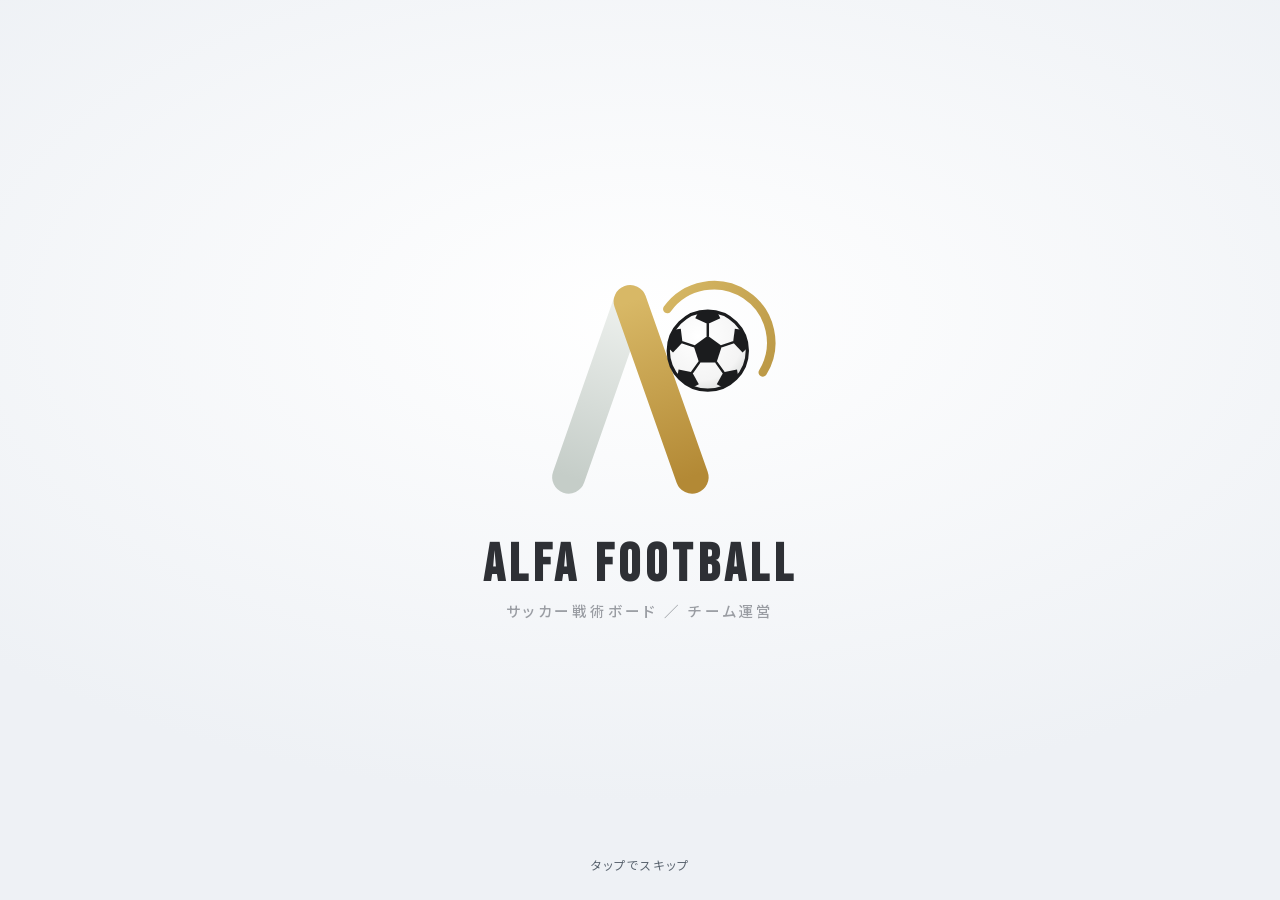
<file: index.html>
<!DOCTYPE html><!--lITj0EDpC1bGmZzfRiAj_--><html lang="ja" class="__variable_b48dc1 __variable_dc45e9 __variable_e75d01"><head><meta charSet="utf-8"/><meta name="viewport" content="width=device-width, initial-scale=1, maximum-scale=1, viewport-fit=cover, user-scalable=no"/><link rel="stylesheet" href="_next/static/css/0d0ad28137c4fb2c.css" data-precedence="next"/><link rel="stylesheet" href="_next/static/css/3e5967d8f1e05e2b.css" data-precedence="next"/><link rel="stylesheet" href="_next/static/css/073e7619e9809a8c.css" data-precedence="next"/><link rel="stylesheet" href="_next/static/css/0bd8959a00a9d58e.css" data-precedence="next"/><link rel="preload" as="script" fetchPriority="low" href="_next/static/chunks/webpack-dbba3aa0e6259986.js"/><script src="_next/static/chunks/53c66db1-74330e036958cfa0.js" async=""></script><script src="_next/static/chunks/938-bb9db0326d9bdb7e.js" async=""></script><script src="_next/static/chunks/main-app-1d952e184d78bf38.js" async=""></script><script src="_next/static/chunks/app/layout-5900016dec1eeb03.js" async=""></script><script src="_next/static/chunks/816-b7978a1f112cc65a.js" async=""></script><script src="_next/static/chunks/app/page-541482889d9e5278.js" async=""></script><meta name="theme-color" content="#ffffff"/><title>ALFA FOOTBALL — 戦術ボード / チーム運営</title><meta name="description" content="少年・学校サッカー向け。スタメン作成・戦術アニメーション・予定と連絡・試合記録をスマホで。ホワイトボードの指示が、消えずに全員へ届く。"/><link rel="manifest" href="manifest.webmanifest"/><meta name="mobile-web-app-capable" content="yes"/><meta name="apple-mobile-web-app-title" content="ALFA FOOTBALL"/><meta name="apple-mobile-web-app-status-bar-style" content="default"/><link rel="icon" href="icon.svg" type="image/svg+xml"/><link rel="apple-touch-icon" href="apple-touch-icon.png"/><script src="_next/static/chunks/polyfills-42372ed130431b0a.js" noModule=""></script></head><body><div hidden=""><!--$--><!--/$--></div><div class="splash"><div class="splash-mark"><svg viewBox="-85 0 510 400" xmlns="http://www.w3.org/2000/svg" aria-label="ALFA FOOTBALL"><defs><linearGradient id="sp_silver" gradientUnits="userSpaceOnUse" x1="152" y1="41" x2="40" y2="361"><stop offset="0" stop-color="#eef1ee"></stop><stop offset="1" stop-color="#c5cdc8"></stop></linearGradient><linearGradient id="sp_gold" gradientUnits="userSpaceOnUse" x1="152" y1="41" x2="265" y2="361"><stop offset="0" stop-color="#d8b866"></stop><stop offset="1" stop-color="#b38935"></stop></linearGradient><linearGradient id="sp_arc" gradientUnits="userSpaceOnUse" x1="219.8" y1="54.8" x2="393.7" y2="170.1"><stop offset="0" stop-color="#d4b562"></stop><stop offset="1" stop-color="#bd9a47"></stop></linearGradient><radialGradient id="sp_ball" cx="0.38" cy="0.32" r="0.75"><stop offset="0" stop-color="#ffffff"></stop><stop offset="0.75" stop-color="#f4f4f4"></stop><stop offset="1" stop-color="#d9dbda"></stop></radialGradient><clipPath id="sp_clip"><circle cx="294" cy="135" r="72"></circle></clipPath></defs><path class="bm-silver" d="M40 361 L152 41" pathLength="1" stroke="url(#sp_silver)" stroke-width="60" stroke-linecap="round" fill="none"></path><path class="bm-gold" d="M152 41 L265 361" pathLength="1" stroke="url(#sp_gold)" stroke-width="60" stroke-linecap="round" fill="none"></path><path class="bm-arc" d="M219.8 54.8 A104.4 104.4 0 0 1 393.7 170.1" pathLength="1" stroke="url(#sp_arc)" stroke-width="15.6" stroke-linecap="round" fill="none"></path><g class="bm-ball"><g transform="translate(-0.5 -4.5)"><circle cx="294" cy="135" r="72" fill="url(#sp_ball)" stroke="#1b1c1e" stroke-width="6"></circle><g clip-path="url(#sp_clip)" fill="#1b1c1e"><polygon points="294.0,108.0 319.7,126.7 309.9,156.8 278.1,156.8 268.3,126.7"></polygon><g transform="translate(294 135) rotate(-90) translate(64 0) scale(0.65 1) rotate(90)"><polygon points="0.0,-24.0 22.8,-7.4 14.1,19.4 -14.1,19.4 -22.8,-7.4" transform="rotate(180)"></polygon></g><g transform="translate(294 135) rotate(-18) translate(64 0) scale(0.65 1) rotate(18)"><polygon points="0.0,-24.0 22.8,-7.4 14.1,19.4 -14.1,19.4 -22.8,-7.4" transform="rotate(252)"></polygon></g><g transform="translate(294 135) rotate(54) translate(64 0) scale(0.65 1) rotate(-54)"><polygon points="0.0,-24.0 22.8,-7.4 14.1,19.4 -14.1,19.4 -22.8,-7.4" transform="rotate(324)"></polygon></g><g transform="translate(294 135) rotate(126) translate(64 0) scale(0.65 1) rotate(-126)"><polygon points="0.0,-24.0 22.8,-7.4 14.1,19.4 -14.1,19.4 -22.8,-7.4" transform="rotate(36)"></polygon></g><g transform="translate(294 135) rotate(198) translate(64 0) scale(0.65 1) rotate(-198)"><polygon points="0.0,-24.0 22.8,-7.4 14.1,19.4 -14.1,19.4 -22.8,-7.4" transform="rotate(108)"></polygon></g></g><g stroke="#1b1c1e" stroke-width="4.5" stroke-linecap="round" fill="none" clip-path="url(#sp_clip)"><line x1="294.0" y1="108.0" x2="294.0" y2="86.6"></line><line x1="319.7" y1="126.7" x2="340.0" y2="120.0"></line><line x1="309.9" y1="156.8" x2="322.4" y2="174.2"></line><line x1="278.1" y1="156.8" x2="265.6" y2="174.2"></line><line x1="268.3" y1="126.7" x2="248.0" y2="120.0"></line></g></g></g></svg></div><div class="splash-title">ALFA FOOTBALL</div><div class="splash-sub">サッカー戦術ボード ／ チーム運営</div><div class="splash-skip">タップでスキップ</div></div><!--$--><!--/$--><script src="_next/static/chunks/webpack-dbba3aa0e6259986.js" id="_R_" async=""></script><script>(self.__next_f=self.__next_f||[]).push([0])</script><script>self.__next_f.push([1,"1:\"$Sreact.fragment\"\n2:I[3109,[],\"\"]\n3:I[1649,[],\"\"]\n4:I[8721,[\"177\",\"static/chunks/app/layout-5900016dec1eeb03.js\"],\"default\"]\n5:I[9191,[\"816\",\"static/chunks/816-b7978a1f112cc65a.js\",\"974\",\"static/chunks/app/page-541482889d9e5278.js\"],\"default\"]\n6:I[8808,[],\"OutletBoundary\"]\n8:I[3873,[],\"AsyncMetadataOutlet\"]\na:I[8808,[],\"ViewportBoundary\"]\nc:I[8808,[],\"MetadataBoundary\"]\nd:\"$Sreact.suspense\"\nf:I[679,[],\"\"]\n:HL[\"_next/static/css/0d0ad28137c4fb2c.css\",\"style\"]\n:HL[\"_next/static/css/3e5967d8f1e05e2b.css\",\"style\"]\n:HL[\"_next/static/css/073e7619e9809a8c.css\",\"style\"]\n:HL[\"_next/static/css/0bd8959a00a9d58e.css\",\"style\"]\n"])</script><script>self.__next_f.push([1,"0:{\"P\":null,\"b\":\"lITj0EDpC1bGmZzfRiAj-\",\"p\":\"\",\"c\":[\"\",\"\"],\"i\":false,\"f\":[[[\"\",{\"children\":[\"__PAGE__\",{}]},\"$undefined\",\"$undefined\",true],[\"\",[\"$\",\"$1\",\"c\",{\"children\":[[[\"$\",\"link\",\"0\",{\"rel\":\"stylesheet\",\"href\":\"_next/static/css/0d0ad28137c4fb2c.css\",\"precedence\":\"next\",\"crossOrigin\":\"$undefined\",\"nonce\":\"$undefined\"}],[\"$\",\"link\",\"1\",{\"rel\":\"stylesheet\",\"href\":\"_next/static/css/3e5967d8f1e05e2b.css\",\"precedence\":\"next\",\"crossOrigin\":\"$undefined\",\"nonce\":\"$undefined\"}],[\"$\",\"link\",\"2\",{\"rel\":\"stylesheet\",\"href\":\"_next/static/css/073e7619e9809a8c.css\",\"precedence\":\"next\",\"crossOrigin\":\"$undefined\",\"nonce\":\"$undefined\"}],[\"$\",\"link\",\"3\",{\"rel\":\"stylesheet\",\"href\":\"_next/static/css/0bd8959a00a9d58e.css\",\"precedence\":\"next\",\"crossOrigin\":\"$undefined\",\"nonce\":\"$undefined\"}]],[\"$\",\"html\",null,{\"lang\":\"ja\",\"className\":\"__variable_b48dc1 __variable_dc45e9 __variable_e75d01\",\"children\":[\"$\",\"body\",null,{\"children\":[[\"$\",\"$L2\",null,{\"parallelRouterKey\":\"children\",\"error\":\"$undefined\",\"errorStyles\":\"$undefined\",\"errorScripts\":\"$undefined\",\"template\":[\"$\",\"$L3\",null,{}],\"templateStyles\":\"$undefined\",\"templateScripts\":\"$undefined\",\"notFound\":[[[\"$\",\"title\",null,{\"children\":\"404: This page could not be found.\"}],[\"$\",\"div\",null,{\"style\":{\"fontFamily\":\"system-ui,\\\"Segoe UI\\\",Roboto,Helvetica,Arial,sans-serif,\\\"Apple Color Emoji\\\",\\\"Segoe UI Emoji\\\"\",\"height\":\"100vh\",\"textAlign\":\"center\",\"display\":\"flex\",\"flexDirection\":\"column\",\"alignItems\":\"center\",\"justifyContent\":\"center\"},\"children\":[\"$\",\"div\",null,{\"children\":[[\"$\",\"style\",null,{\"dangerouslySetInnerHTML\":{\"__html\":\"body{color:#000;background:#fff;margin:0}.next-error-h1{border-right:1px solid rgba(0,0,0,.3)}@media (prefers-color-scheme:dark){body{color:#fff;background:#000}.next-error-h1{border-right:1px solid rgba(255,255,255,.3)}}\"}}],[\"$\",\"h1\",null,{\"className\":\"next-error-h1\",\"style\":{\"display\":\"inline-block\",\"margin\":\"0 20px 0 0\",\"padding\":\"0 23px 0 0\",\"fontSize\":24,\"fontWeight\":500,\"verticalAlign\":\"top\",\"lineHeight\":\"49px\"},\"children\":404}],[\"$\",\"div\",null,{\"style\":{\"display\":\"inline-block\"},\"children\":[\"$\",\"h2\",null,{\"style\":{\"fontSize\":14,\"fontWeight\":400,\"lineHeight\":\"49px\",\"margin\":0},\"children\":\"This page could not be found.\"}]}]]}]}]],[]],\"forbidden\":\"$undefined\",\"unauthorized\":\"$undefined\"}],[\"$\",\"$L4\",null,{}]]}]}]]}],{\"children\":[\"__PAGE__\",[\"$\",\"$1\",\"c\",{\"children\":[[\"$\",\"$L5\",null,{}],null,[\"$\",\"$L6\",null,{\"children\":[\"$L7\",[\"$\",\"$L8\",null,{\"promise\":\"$@9\"}]]}]]}],{},null,false]},null,false],[\"$\",\"$1\",\"h\",{\"children\":[null,[[\"$\",\"$La\",null,{\"children\":\"$Lb\"}],null],[\"$\",\"$Lc\",null,{\"children\":[\"$\",\"div\",null,{\"hidden\":true,\"children\":[\"$\",\"$d\",null,{\"fallback\":null,\"children\":\"$Le\"}]}]}]]}],false]],\"m\":\"$undefined\",\"G\":[\"$f\",[]],\"s\":false,\"S\":true}\n"])</script><script>self.__next_f.push([1,"b:[[\"$\",\"meta\",\"0\",{\"charSet\":\"utf-8\"}],[\"$\",\"meta\",\"1\",{\"name\":\"viewport\",\"content\":\"width=device-width, initial-scale=1, maximum-scale=1, viewport-fit=cover, user-scalable=no\"}],[\"$\",\"meta\",\"2\",{\"name\":\"theme-color\",\"content\":\"#ffffff\"}]]\n7:null\n"])</script><script>self.__next_f.push([1,"10:I[9937,[],\"IconMark\"]\n"])</script><script>self.__next_f.push([1,"9:{\"metadata\":[[\"$\",\"title\",\"0\",{\"children\":\"ALFA FOOTBALL — 戦術ボード / チーム運営\"}],[\"$\",\"meta\",\"1\",{\"name\":\"description\",\"content\":\"少年・学校サッカー向け。スタメン作成・戦術アニメーション・予定と連絡・試合記録をスマホで。ホワイトボードの指示が、消えずに全員へ届く。\"}],[\"$\",\"link\",\"2\",{\"rel\":\"manifest\",\"href\":\"manifest.webmanifest\",\"crossOrigin\":\"$undefined\"}],[\"$\",\"meta\",\"3\",{\"name\":\"mobile-web-app-capable\",\"content\":\"yes\"}],[\"$\",\"meta\",\"4\",{\"name\":\"apple-mobile-web-app-title\",\"content\":\"ALFA FOOTBALL\"}],[\"$\",\"meta\",\"5\",{\"name\":\"apple-mobile-web-app-status-bar-style\",\"content\":\"default\"}],[\"$\",\"link\",\"6\",{\"rel\":\"icon\",\"href\":\"icon.svg\",\"type\":\"image/svg+xml\"}],[\"$\",\"link\",\"7\",{\"rel\":\"apple-touch-icon\",\"href\":\"apple-touch-icon.png\"}],[\"$\",\"$L10\",\"8\",{}]],\"error\":null,\"digest\":\"$undefined\"}\n"])</script><script>self.__next_f.push([1,"e:\"$9:metadata\"\n"])</script></body></html>
</file>
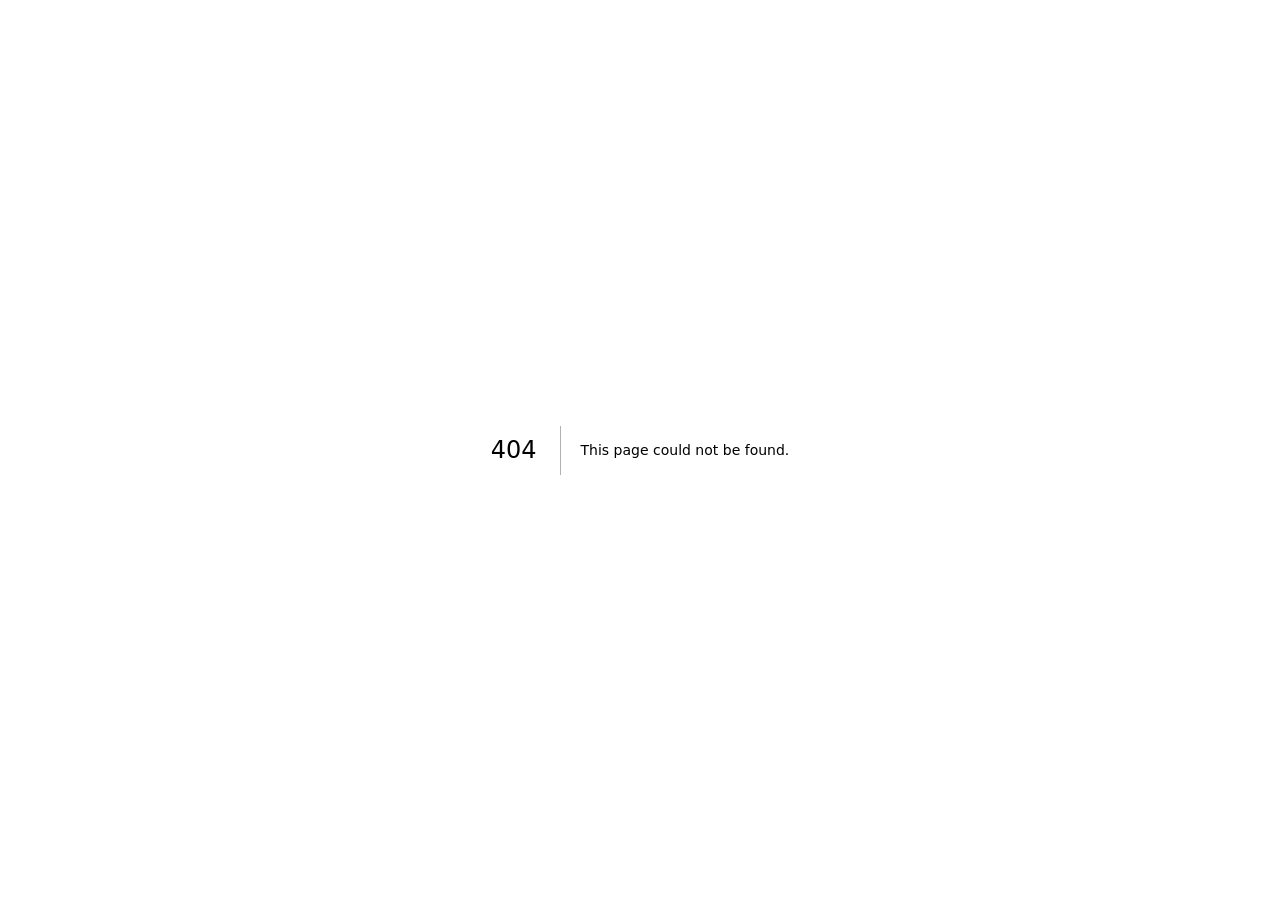
<file: 404/index.html>
<!DOCTYPE html><!--lITj0EDpC1bGmZzfRiAj_--><html lang="ja" class="__variable_b48dc1 __variable_dc45e9 __variable_e75d01"><head><meta charSet="utf-8"/><meta name="viewport" content="width=device-width, initial-scale=1, maximum-scale=1, viewport-fit=cover, user-scalable=no"/><link rel="stylesheet" href="../_next/static/css/0d0ad28137c4fb2c.css" data-precedence="next"/><link rel="stylesheet" href="../_next/static/css/3e5967d8f1e05e2b.css" data-precedence="next"/><link rel="stylesheet" href="../_next/static/css/073e7619e9809a8c.css" data-precedence="next"/><link rel="stylesheet" href="../_next/static/css/0bd8959a00a9d58e.css" data-precedence="next"/><link rel="preload" as="script" fetchPriority="low" href="../_next/static/chunks/webpack-dbba3aa0e6259986.js"/><script src="../_next/static/chunks/53c66db1-74330e036958cfa0.js" async=""></script><script src="../_next/static/chunks/938-bb9db0326d9bdb7e.js" async=""></script><script src="../_next/static/chunks/main-app-1d952e184d78bf38.js" async=""></script><script src="../_next/static/chunks/app/layout-5900016dec1eeb03.js" async=""></script><meta name="robots" content="noindex"/><title>404: This page could not be found.</title><meta name="theme-color" content="#ffffff"/><title>ALFA FOOTBALL — 戦術ボード / チーム運営</title><meta name="description" content="少年・学校サッカー向け。スタメン作成・戦術アニメーション・予定と連絡・試合記録をスマホで。ホワイトボードの指示が、消えずに全員へ届く。"/><link rel="manifest" href="../manifest.webmanifest"/><meta name="mobile-web-app-capable" content="yes"/><meta name="apple-mobile-web-app-title" content="ALFA FOOTBALL"/><meta name="apple-mobile-web-app-status-bar-style" content="default"/><link rel="icon" href="../icon.svg" type="image/svg+xml"/><link rel="apple-touch-icon" href="../apple-touch-icon.png"/><script src="../_next/static/chunks/polyfills-42372ed130431b0a.js" noModule=""></script></head><body><div hidden=""><!--$--><!--/$--></div><div style="font-family:system-ui,&quot;Segoe UI&quot;,Roboto,Helvetica,Arial,sans-serif,&quot;Apple Color Emoji&quot;,&quot;Segoe UI Emoji&quot;;height:100vh;text-align:center;display:flex;flex-direction:column;align-items:center;justify-content:center"><div><style>body{color:#000;background:#fff;margin:0}.next-error-h1{border-right:1px solid rgba(0,0,0,.3)}@media (prefers-color-scheme:dark){body{color:#fff;background:#000}.next-error-h1{border-right:1px solid rgba(255,255,255,.3)}}</style><h1 class="next-error-h1" style="display:inline-block;margin:0 20px 0 0;padding:0 23px 0 0;font-size:24px;font-weight:500;vertical-align:top;line-height:49px">404</h1><div style="display:inline-block"><h2 style="font-size:14px;font-weight:400;line-height:49px;margin:0">This page could not be found.</h2></div></div></div><!--$--><!--/$--><script src="../_next/static/chunks/webpack-dbba3aa0e6259986.js" id="_R_" async=""></script><script>(self.__next_f=self.__next_f||[]).push([0])</script><script>self.__next_f.push([1,"1:\"$Sreact.fragment\"\n2:I[3109,[],\"\"]\n3:I[1649,[],\"\"]\n4:I[8721,[\"177\",\"static/chunks/app/layout-5900016dec1eeb03.js\"],\"default\"]\n5:I[8808,[],\"OutletBoundary\"]\n7:I[3873,[],\"AsyncMetadataOutlet\"]\n9:I[8808,[],\"ViewportBoundary\"]\nb:I[8808,[],\"MetadataBoundary\"]\nc:\"$Sreact.suspense\"\ne:I[679,[],\"\"]\n:HL[\"../_next/static/css/0d0ad28137c4fb2c.css\",\"style\"]\n:HL[\"../_next/static/css/3e5967d8f1e05e2b.css\",\"style\"]\n:HL[\"../_next/static/css/073e7619e9809a8c.css\",\"style\"]\n:HL[\"../_next/static/css/0bd8959a00a9d58e.css\",\"style\"]\n"])</script><script>self.__next_f.push([1,"0:{\"P\":null,\"b\":\"lITj0EDpC1bGmZzfRiAj-\",\"p\":\"\",\"c\":[\"\",\"_not-found\",\"\"],\"i\":false,\"f\":[[[\"\",{\"children\":[\"/_not-found\",{\"children\":[\"__PAGE__\",{}]}]},\"$undefined\",\"$undefined\",true],[\"\",[\"$\",\"$1\",\"c\",{\"children\":[[[\"$\",\"link\",\"0\",{\"rel\":\"stylesheet\",\"href\":\"../_next/static/css/0d0ad28137c4fb2c.css\",\"precedence\":\"next\",\"crossOrigin\":\"$undefined\",\"nonce\":\"$undefined\"}],[\"$\",\"link\",\"1\",{\"rel\":\"stylesheet\",\"href\":\"../_next/static/css/3e5967d8f1e05e2b.css\",\"precedence\":\"next\",\"crossOrigin\":\"$undefined\",\"nonce\":\"$undefined\"}],[\"$\",\"link\",\"2\",{\"rel\":\"stylesheet\",\"href\":\"../_next/static/css/073e7619e9809a8c.css\",\"precedence\":\"next\",\"crossOrigin\":\"$undefined\",\"nonce\":\"$undefined\"}],[\"$\",\"link\",\"3\",{\"rel\":\"stylesheet\",\"href\":\"../_next/static/css/0bd8959a00a9d58e.css\",\"precedence\":\"next\",\"crossOrigin\":\"$undefined\",\"nonce\":\"$undefined\"}]],[\"$\",\"html\",null,{\"lang\":\"ja\",\"className\":\"__variable_b48dc1 __variable_dc45e9 __variable_e75d01\",\"children\":[\"$\",\"body\",null,{\"children\":[[\"$\",\"$L2\",null,{\"parallelRouterKey\":\"children\",\"error\":\"$undefined\",\"errorStyles\":\"$undefined\",\"errorScripts\":\"$undefined\",\"template\":[\"$\",\"$L3\",null,{}],\"templateStyles\":\"$undefined\",\"templateScripts\":\"$undefined\",\"notFound\":\"$undefined\",\"forbidden\":\"$undefined\",\"unauthorized\":\"$undefined\"}],[\"$\",\"$L4\",null,{}]]}]}]]}],{\"children\":[\"/_not-found\",[\"$\",\"$1\",\"c\",{\"children\":[null,[\"$\",\"$L2\",null,{\"parallelRouterKey\":\"children\",\"error\":\"$undefined\",\"errorStyles\":\"$undefined\",\"errorScripts\":\"$undefined\",\"template\":[\"$\",\"$L3\",null,{}],\"templateStyles\":\"$undefined\",\"templateScripts\":\"$undefined\",\"notFound\":\"$undefined\",\"forbidden\":\"$undefined\",\"unauthorized\":\"$undefined\"}]]}],{\"children\":[\"__PAGE__\",[\"$\",\"$1\",\"c\",{\"children\":[[[\"$\",\"title\",null,{\"children\":\"404: This page could not be found.\"}],[\"$\",\"div\",null,{\"style\":{\"fontFamily\":\"system-ui,\\\"Segoe UI\\\",Roboto,Helvetica,Arial,sans-serif,\\\"Apple Color Emoji\\\",\\\"Segoe UI Emoji\\\"\",\"height\":\"100vh\",\"textAlign\":\"center\",\"display\":\"flex\",\"flexDirection\":\"column\",\"alignItems\":\"center\",\"justifyContent\":\"center\"},\"children\":[\"$\",\"div\",null,{\"children\":[[\"$\",\"style\",null,{\"dangerouslySetInnerHTML\":{\"__html\":\"body{color:#000;background:#fff;margin:0}.next-error-h1{border-right:1px solid rgba(0,0,0,.3)}@media (prefers-color-scheme:dark){body{color:#fff;background:#000}.next-error-h1{border-right:1px solid rgba(255,255,255,.3)}}\"}}],[\"$\",\"h1\",null,{\"className\":\"next-error-h1\",\"style\":{\"display\":\"inline-block\",\"margin\":\"0 20px 0 0\",\"padding\":\"0 23px 0 0\",\"fontSize\":24,\"fontWeight\":500,\"verticalAlign\":\"top\",\"lineHeight\":\"49px\"},\"children\":404}],[\"$\",\"div\",null,{\"style\":{\"display\":\"inline-block\"},\"children\":[\"$\",\"h2\",null,{\"style\":{\"fontSize\":14,\"fontWeight\":400,\"lineHeight\":\"49px\",\"margin\":0},\"children\":\"This page could not be found.\"}]}]]}]}]],null,[\"$\",\"$L5\",null,{\"children\":[\"$L6\",[\"$\",\"$L7\",null,{\"promise\":\"$@8\"}]]}]]}],{},null,false]},null,false]},null,false],[\"$\",\"$1\",\"h\",{\"children\":[[\"$\",\"meta\",null,{\"name\":\"robots\",\"content\":\"noindex\"}],[[\"$\",\"$L9\",null,{\"children\":\"$La\"}],null],[\"$\",\"$Lb\",null,{\"children\":[\"$\",\"div\",null,{\"hidden\":true,\"children\":[\"$\",\"$c\",null,{\"fallback\":null,\"children\":\"$Ld\"}]}]}]]}],false]],\"m\":\"$undefined\",\"G\":[\"$e\",[]],\"s\":false,\"S\":true}\n"])</script><script>self.__next_f.push([1,"a:[[\"$\",\"meta\",\"0\",{\"charSet\":\"utf-8\"}],[\"$\",\"meta\",\"1\",{\"name\":\"viewport\",\"content\":\"width=device-width, initial-scale=1, maximum-scale=1, viewport-fit=cover, user-scalable=no\"}],[\"$\",\"meta\",\"2\",{\"name\":\"theme-color\",\"content\":\"#ffffff\"}]]\n6:null\n"])</script><script>self.__next_f.push([1,"f:I[9937,[],\"IconMark\"]\n"])</script><script>self.__next_f.push([1,"8:{\"metadata\":[[\"$\",\"title\",\"0\",{\"children\":\"ALFA FOOTBALL — 戦術ボード / チーム運営\"}],[\"$\",\"meta\",\"1\",{\"name\":\"description\",\"content\":\"少年・学校サッカー向け。スタメン作成・戦術アニメーション・予定と連絡・試合記録をスマホで。ホワイトボードの指示が、消えずに全員へ届く。\"}],[\"$\",\"link\",\"2\",{\"rel\":\"manifest\",\"href\":\"../manifest.webmanifest\",\"crossOrigin\":\"$undefined\"}],[\"$\",\"meta\",\"3\",{\"name\":\"mobile-web-app-capable\",\"content\":\"yes\"}],[\"$\",\"meta\",\"4\",{\"name\":\"apple-mobile-web-app-title\",\"content\":\"ALFA FOOTBALL\"}],[\"$\",\"meta\",\"5\",{\"name\":\"apple-mobile-web-app-status-bar-style\",\"content\":\"default\"}],[\"$\",\"link\",\"6\",{\"rel\":\"icon\",\"href\":\"../icon.svg\",\"type\":\"image/svg+xml\"}],[\"$\",\"link\",\"7\",{\"rel\":\"apple-touch-icon\",\"href\":\"../apple-touch-icon.png\"}],[\"$\",\"$Lf\",\"8\",{}]],\"error\":null,\"digest\":\"$undefined\"}\n"])</script><script>self.__next_f.push([1,"d:\"$8:metadata\"\n"])</script></body></html>
</file>
<file: _next/static/css/0d0ad28137c4fb2c.css>
@font-face{font-family:Manrope;font-style:normal;font-weight:400;font-display:swap;src:url(../media/a1f87af3f44fadbb-s.woff2) format("woff2");unicode-range:u+0460-052f,u+1c80-1c8a,u+20b4,u+2de0-2dff,u+a640-a69f,u+fe2e-fe2f}@font-face{font-family:Manrope;font-style:normal;font-weight:400;font-display:swap;src:url(../media/86f65e8637cc94e3-s.woff2) format("woff2");unicode-range:u+0301,u+0400-045f,u+0490-0491,u+04b0-04b1,u+2116}@font-face{font-family:Manrope;font-style:normal;font-weight:400;font-display:swap;src:url(../media/39f449c8730c2295-s.woff2) format("woff2");unicode-range:u+0370-0377,u+037a-037f,u+0384-038a,u+038c,u+038e-03a1,u+03a3-03ff}@font-face{font-family:Manrope;font-style:normal;font-weight:400;font-display:swap;src:url(../media/9fabb9c65b63d798-s.woff2) format("woff2");unicode-range:u+0102-0103,u+0110-0111,u+0128-0129,u+0168-0169,u+01a0-01a1,u+01af-01b0,u+0300-0301,u+0303-0304,u+0308-0309,u+0323,u+0329,u+1ea0-1ef9,u+20ab}@font-face{font-family:Manrope;font-style:normal;font-weight:400;font-display:swap;src:url(../media/f9e1dbe9676d9bb6-s.woff2) format("woff2");unicode-range:u+0100-02ba,u+02bd-02c5,u+02c7-02cc,u+02ce-02d7,u+02dd-02ff,u+0304,u+0308,u+0329,u+1d00-1dbf,u+1e00-1e9f,u+1ef2-1eff,u+2020,u+20a0-20ab,u+20ad-20c4,u+2113,u+2c60-2c7f,u+a720-a7ff}@font-face{font-family:Manrope;font-style:normal;font-weight:400;font-display:swap;src:url(../media/8760c4774489e4ba-s.p.woff2) format("woff2");unicode-range:u+00??,u+0131,u+0152-0153,u+02bb-02bc,u+02c6,u+02da,u+02dc,u+0304,u+0308,u+0329,u+2000-206f,u+20ac,u+2122,u+2191,u+2193,u+2212,u+2215,u+feff,u+fffd}@font-face{font-family:Manrope;font-style:normal;font-weight:500;font-display:swap;src:url(../media/a1f87af3f44fadbb-s.woff2) format("woff2");unicode-range:u+0460-052f,u+1c80-1c8a,u+20b4,u+2de0-2dff,u+a640-a69f,u+fe2e-fe2f}@font-face{font-family:Manrope;font-style:normal;font-weight:500;font-display:swap;src:url(../media/86f65e8637cc94e3-s.woff2) format("woff2");unicode-range:u+0301,u+0400-045f,u+0490-0491,u+04b0-04b1,u+2116}@font-face{font-family:Manrope;font-style:normal;font-weight:500;font-display:swap;src:url(../media/39f449c8730c2295-s.woff2) format("woff2");unicode-range:u+0370-0377,u+037a-037f,u+0384-038a,u+038c,u+038e-03a1,u+03a3-03ff}@font-face{font-family:Manrope;font-style:normal;font-weight:500;font-display:swap;src:url(../media/9fabb9c65b63d798-s.woff2) format("woff2");unicode-range:u+0102-0103,u+0110-0111,u+0128-0129,u+0168-0169,u+01a0-01a1,u+01af-01b0,u+0300-0301,u+0303-0304,u+0308-0309,u+0323,u+0329,u+1ea0-1ef9,u+20ab}@font-face{font-family:Manrope;font-style:normal;font-weight:500;font-display:swap;src:url(../media/f9e1dbe9676d9bb6-s.woff2) format("woff2");unicode-range:u+0100-02ba,u+02bd-02c5,u+02c7-02cc,u+02ce-02d7,u+02dd-02ff,u+0304,u+0308,u+0329,u+1d00-1dbf,u+1e00-1e9f,u+1ef2-1eff,u+2020,u+20a0-20ab,u+20ad-20c4,u+2113,u+2c60-2c7f,u+a720-a7ff}@font-face{font-family:Manrope;font-style:normal;font-weight:500;font-display:swap;src:url(../media/8760c4774489e4ba-s.p.woff2) format("woff2");unicode-range:u+00??,u+0131,u+0152-0153,u+02bb-02bc,u+02c6,u+02da,u+02dc,u+0304,u+0308,u+0329,u+2000-206f,u+20ac,u+2122,u+2191,u+2193,u+2212,u+2215,u+feff,u+fffd}@font-face{font-family:Manrope;font-style:normal;font-weight:600;font-display:swap;src:url(../media/a1f87af3f44fadbb-s.woff2) format("woff2");unicode-range:u+0460-052f,u+1c80-1c8a,u+20b4,u+2de0-2dff,u+a640-a69f,u+fe2e-fe2f}@font-face{font-family:Manrope;font-style:normal;font-weight:600;font-display:swap;src:url(../media/86f65e8637cc94e3-s.woff2) format("woff2");unicode-range:u+0301,u+0400-045f,u+0490-0491,u+04b0-04b1,u+2116}@font-face{font-family:Manrope;font-style:normal;font-weight:600;font-display:swap;src:url(../media/39f449c8730c2295-s.woff2) format("woff2");unicode-range:u+0370-0377,u+037a-037f,u+0384-038a,u+038c,u+038e-03a1,u+03a3-03ff}@font-face{font-family:Manrope;font-style:normal;font-weight:600;font-display:swap;src:url(../media/9fabb9c65b63d798-s.woff2) format("woff2");unicode-range:u+0102-0103,u+0110-0111,u+0128-0129,u+0168-0169,u+01a0-01a1,u+01af-01b0,u+0300-0301,u+0303-0304,u+0308-0309,u+0323,u+0329,u+1ea0-1ef9,u+20ab}@font-face{font-family:Manrope;font-style:normal;font-weight:600;font-display:swap;src:url(../media/f9e1dbe9676d9bb6-s.woff2) format("woff2");unicode-range:u+0100-02ba,u+02bd-02c5,u+02c7-02cc,u+02ce-02d7,u+02dd-02ff,u+0304,u+0308,u+0329,u+1d00-1dbf,u+1e00-1e9f,u+1ef2-1eff,u+2020,u+20a0-20ab,u+20ad-20c4,u+2113,u+2c60-2c7f,u+a720-a7ff}@font-face{font-family:Manrope;font-style:normal;font-weight:600;font-display:swap;src:url(../media/8760c4774489e4ba-s.p.woff2) format("woff2");unicode-range:u+00??,u+0131,u+0152-0153,u+02bb-02bc,u+02c6,u+02da,u+02dc,u+0304,u+0308,u+0329,u+2000-206f,u+20ac,u+2122,u+2191,u+2193,u+2212,u+2215,u+feff,u+fffd}@font-face{font-family:Manrope;font-style:normal;font-weight:700;font-display:swap;src:url(../media/a1f87af3f44fadbb-s.woff2) format("woff2");unicode-range:u+0460-052f,u+1c80-1c8a,u+20b4,u+2de0-2dff,u+a640-a69f,u+fe2e-fe2f}@font-face{font-family:Manrope;font-style:normal;font-weight:700;font-display:swap;src:url(../media/86f65e8637cc94e3-s.woff2) format("woff2");unicode-range:u+0301,u+0400-045f,u+0490-0491,u+04b0-04b1,u+2116}@font-face{font-family:Manrope;font-style:normal;font-weight:700;font-display:swap;src:url(../media/39f449c8730c2295-s.woff2) format("woff2");unicode-range:u+0370-0377,u+037a-037f,u+0384-038a,u+038c,u+038e-03a1,u+03a3-03ff}@font-face{font-family:Manrope;font-style:normal;font-weight:700;font-display:swap;src:url(../media/9fabb9c65b63d798-s.woff2) format("woff2");unicode-range:u+0102-0103,u+0110-0111,u+0128-0129,u+0168-0169,u+01a0-01a1,u+01af-01b0,u+0300-0301,u+0303-0304,u+0308-0309,u+0323,u+0329,u+1ea0-1ef9,u+20ab}@font-face{font-family:Manrope;font-style:normal;font-weight:700;font-display:swap;src:url(../media/f9e1dbe9676d9bb6-s.woff2) format("woff2");unicode-range:u+0100-02ba,u+02bd-02c5,u+02c7-02cc,u+02ce-02d7,u+02dd-02ff,u+0304,u+0308,u+0329,u+1d00-1dbf,u+1e00-1e9f,u+1ef2-1eff,u+2020,u+20a0-20ab,u+20ad-20c4,u+2113,u+2c60-2c7f,u+a720-a7ff}@font-face{font-family:Manrope;font-style:normal;font-weight:700;font-display:swap;src:url(../media/8760c4774489e4ba-s.p.woff2) format("woff2");unicode-range:u+00??,u+0131,u+0152-0153,u+02bb-02bc,u+02c6,u+02da,u+02dc,u+0304,u+0308,u+0329,u+2000-206f,u+20ac,u+2122,u+2191,u+2193,u+2212,u+2215,u+feff,u+fffd}@font-face{font-family:Manrope;font-style:normal;font-weight:800;font-display:swap;src:url(../media/a1f87af3f44fadbb-s.woff2) format("woff2");unicode-range:u+0460-052f,u+1c80-1c8a,u+20b4,u+2de0-2dff,u+a640-a69f,u+fe2e-fe2f}@font-face{font-family:Manrope;font-style:normal;font-weight:800;font-display:swap;src:url(../media/86f65e8637cc94e3-s.woff2) format("woff2");unicode-range:u+0301,u+0400-045f,u+0490-0491,u+04b0-04b1,u+2116}@font-face{font-family:Manrope;font-style:normal;font-weight:800;font-display:swap;src:url(../media/39f449c8730c2295-s.woff2) format("woff2");unicode-range:u+0370-0377,u+037a-037f,u+0384-038a,u+038c,u+038e-03a1,u+03a3-03ff}@font-face{font-family:Manrope;font-style:normal;font-weight:800;font-display:swap;src:url(../media/9fabb9c65b63d798-s.woff2) format("woff2");unicode-range:u+0102-0103,u+0110-0111,u+0128-0129,u+0168-0169,u+01a0-01a1,u+01af-01b0,u+0300-0301,u+0303-0304,u+0308-0309,u+0323,u+0329,u+1ea0-1ef9,u+20ab}@font-face{font-family:Manrope;font-style:normal;font-weight:800;font-display:swap;src:url(../media/f9e1dbe9676d9bb6-s.woff2) format("woff2");unicode-range:u+0100-02ba,u+02bd-02c5,u+02c7-02cc,u+02ce-02d7,u+02dd-02ff,u+0304,u+0308,u+0329,u+1d00-1dbf,u+1e00-1e9f,u+1ef2-1eff,u+2020,u+20a0-20ab,u+20ad-20c4,u+2113,u+2c60-2c7f,u+a720-a7ff}@font-face{font-family:Manrope;font-style:normal;font-weight:800;font-display:swap;src:url(../media/8760c4774489e4ba-s.p.woff2) format("woff2");unicode-range:u+00??,u+0131,u+0152-0153,u+02bb-02bc,u+02c6,u+02da,u+02dc,u+0304,u+0308,u+0329,u+2000-206f,u+20ac,u+2122,u+2191,u+2193,u+2212,u+2215,u+feff,u+fffd}@font-face{font-family:Manrope Fallback;src:local("Arial");ascent-override:103.31%;descent-override:29.07%;line-gap-override:0.00%;size-adjust:103.19%}.__className_b48dc1{font-family:Manrope,Manrope Fallback;font-style:normal}.__variable_b48dc1{--font-manrope:"Manrope","Manrope Fallback"}
</file>
<file: _next/static/css/3e5967d8f1e05e2b.css>
@font-face{font-family:Noto Sans JP;font-style:normal;font-weight:400;font-display:swap;src:url(../media/b327d08d2b295123-s.woff2) format("woff2");unicode-range:u+25ee8,u+25f23,u+25f5c,u+25fd4,u+25fe0,u+25ffb,u+2600c,u+26017,u+26060,u+260ed,u+26222,u+2626a,u+26270,u+26286,u+2634c,u+26402,u+2667e,u+266b0,u+2671d,u+268dd,u+268ea,u+26951,u+2696f,u+26999,u+269dd,u+26a1e,u+26a58,u+26a8c,u+26ab7,u+26aff,u+26c29,u+26c73,u+26c9e,u+26cdd,u+26e40,u+26e65,u+26f94,u+26ff6-26ff8,u+270f4,u+2710d,u+27139,u+273da-273db,u+273fe,u+27410,u+27449,u+27614-27615,u+27631,u+27684,u+27693,u+2770e,u+27723,u+27752,u+278b2,u+27985,u+279b4,u+27a84,u+27bb3,u+27bbe,u+27bc7,u+27c3c,u+27cb8,u+27d73,u+27da0,u+27e10,u+27eaf,u+27fb7,u+2808a,u+280bb,u+28277,u+28282,u+282f3,u+283cd,u+2840c,u+28455,u+284dc,u+2856b,u+285c8-285c9,u+286d7,u+286fa,u+28946,u+28949,u+2896b,u+28987-28988,u+289ba-289bb,u+28a1e,u+28a29,u+28a43,u+28a71,u+28a99,u+28acd,u+28add,u+28ae4,u+28bc1,u+28bef,u+28cdd,u+28d10,u+28d71,u+28dfb,u+28e0f,u+28e17,u+28e1f,u+28e36,u+28e89,u+28eeb,u+28ef6,u+28f32,u+28ff8,u+292a0,u+292b1,u+29490,u+295cf,u+2967f,u+296f0,u+29719,u+29750,u+29810,u+298c6,u+29a72,u+29d4b,u+29ddb,u+29e15,u+29e3d,u+29e49,u+29e8a,u+29ec4,u+29edb,u+29ee9,u+29fce,u+29fd7,u+2a01a,u+2a02f,u+2a082,u+2a0f9,u+2a190,u+2a2b2,u+2a38c,u+2a437,u+2a5f1,u+2a602,u+2a61a,u+2a6b2,u+2a9e6,u+2b746,u+2b751,u+2b753,u+2b75a,u+2b75c,u+2b765,u+2b776-2b777,u+2b77c,u+2b782,u+2b789,u+2b78b,u+2b78e,u+2b794,u+2b7ac,u+2b7af,u+2b7bd,u+2b7c9,u+2b7cf,u+2b7d2,u+2b7d8,u+2b7f0,u+2b80d,u+2b817,u+2b81a,u+2d544,u+2e278,u+2e569,u+2e6ea,u+2f804,u+2f80f,u+2f815,u+2f818,u+2f81a,u+2f822,u+2f828,u+2f82c,u+2f833,u+2f83f,u+2f846,u+2f852,u+2f862,u+2f86d,u+2f873,u+2f877,u+2f884,u+2f899-2f89a,u+2f8a6,u+2f8ac,u+2f8b2,u+2f8b6,u+2f8d3,u+2f8db-2f8dc,u+2f8e1,u+2f8e5,u+2f8ea,u+2f8ed,u+2f8fc,u+2f903,u+2f90b,u+2f90f,u+2f91a,u+2f920-2f921,u+2f945,u+2f947,u+2f96c,u+2f995,u+2f9d0,u+2f9de-2f9df,u+2f9f4}@font-face{font-family:Noto Sans JP;font-style:normal;font-weight:400;font-display:swap;src:url(../media/ef7d70940ebd7f98-s.woff2) format("woff2");unicode-range:u+1f235-1f23b,u+1f240-1f248,u+1f250-1f251,u+2000b,u+20089-2008a,u+200a2,u+200a4,u+200b0,u+200f5,u+20158,u+201a2,u+20213,u+2032b,u+20371,u+20381,u+203f9,u+2044a,u+20509,u+2053f,u+205b1,u+205d6,u+20611,u+20628,u+206ec,u+2074f,u+207c8,u+20807,u+2083a,u+208b9,u+2090e,u+2097c,u+20984,u+2099d,u+20a64,u+20ad3,u+20b1d,u+20b9f,u+20bb7,u+20d45,u+20d58,u+20de1,u+20e64,u+20e6d,u+20e95,u+20f5f,u+21201,u+2123d,u+21255,u+21274,u+2127b,u+212d7,u+212e4,u+212fd,u+2131b,u+21336,u+21344,u+213c4,u+2146d-2146e,u+215d7,u+21647,u+216b4,u+21706,u+21742,u+218bd,u+219c3,u+21a1a,u+21c56,u+21d2d,u+21d45,u+21d62,u+21d78,u+21d92,u+21d9c,u+21da1,u+21db7,u+21de0,u+21e33-21e34,u+21f1e,u+21f76,u+21ffa,u+2217b,u+22218,u+2231e,u+223ad,u+22609,u+226f3,u+2285b,u+228ab,u+2298f,u+22ab8,u+22b46,u+22b4f-22b50,u+22ba6,u+22c1d,u+22c24,u+22de1,u+22e42,u+22feb,u+231b6,u+231c3-231c4,u+231f5,u+23372,u+233cc,u+233d0,u+233d2-233d3,u+233d5,u+233da,u+233df,u+233e4,u+233fe,u+2344a-2344b,u+23451,u+23465,u+234e4,u+2355a,u+23594,u+235c4,u+23638-2363a,u+23647,u+2370c,u+2371c,u+2373f,u+23763-23764,u+237e7,u+237f1,u+237ff,u+23824,u+2383d,u+23a98,u+23c7f,u+23cbe,u+23cfe,u+23d00,u+23d0e,u+23d40,u+23dd3,u+23df9-23dfa,u+23f7e,u+2404b,u+24096,u+24103,u+241c6,u+241fe,u+242ee,u+243bc,u+243d0,u+24629,u+246a5,u+247f1,u+24896,u+248e9,u+24a4d,u+24b56,u+24b6f,u+24c16,u+24d14,u+24e04,u+24e0e,u+24e37,u+24e6a,u+24e8b,u+24ff2,u+2504a,u+25055,u+25122,u+251a9,u+251cd,u+251e5,u+2521e,u+2524c,u+2542e,u+2548e,u+254d9,u+2550e,u+255a7,u+2567f,u+25771,u+257a9,u+257b4,u+25874,u+259c4,u+259cc,u+259d4,u+25ad7,u+25ae3-25ae4,u+25af1,u+25bb2,u+25c4b,u+25c64,u+25da1,u+25e2e,u+25e56,u+25e62,u+25e65,u+25ec2,u+25ed8}@font-face{font-family:Noto Sans JP;font-style:normal;font-weight:400;font-display:swap;src:url(../media/761ead0596acfe3b-s.woff2) format("woff2");unicode-range:u+ffd7,u+ffda-ffdc,u+ffe0-ffe2,u+ffe4,u+ffe6,u+ffe8-ffee,u+1f100-1f10c,u+1f110-1f16c,u+1f170-1f1ac,u+1f200-1f202,u+1f210-1f234}@font-face{font-family:Noto Sans JP;font-style:normal;font-weight:400;font-display:swap;src:url(../media/6648a122b19e2128-s.woff2) format("woff2");unicode-range:u+fa10,u+fa12-fa6d,u+fb00-fb04,u+fe10-fe19,u+fe30-fe42,u+fe44-fe52,u+fe54-fe66,u+fe68-fe6b,u+ff02,u+ff04,u+ff07,u+ff51,u+ff5b,u+ff5d,u+ff5f-ff60,u+ff66,u+ff69,u+ff87,u+ffa1-ffbe,u+ffc2-ffc7,u+ffca-ffcf,u+ffd2-ffd6}@font-face{font-family:Noto Sans JP;font-style:normal;font-weight:400;font-display:swap;src:url(../media/b4f14fd655ebb1d4-s.woff2) format("woff2");unicode-range:u+f92d-f959,u+f95b-f9f2,u+f9f4-fa0b,u+fa0e-fa0f}@font-face{font-family:Noto Sans JP;font-style:normal;font-weight:400;font-display:swap;src:url(../media/cc43c6a8c4f7e3ad-s.woff2) format("woff2");unicode-range:u+9e8b-9e8c,u+9e8e-9e8f,u+9e91-9e92,u+9e95-9e96,u+9e98,u+9e9b,u+9e9d-9e9e,u+9ea4-9ea5,u+9ea8-9eaa,u+9eac-9eb0,u+9eb3-9eb5,u+9eb8,u+9ebc-9ebf,u+9ec3,u+9ec6,u+9ec8,u+9ecb-9ecd,u+9ecf-9ed1,u+9ed4-9ed5,u+9ed8,u+9edb-9ee0,u+9ee4-9ee5,u+9ee7-9ee8,u+9eec-9ef2,u+9ef4-9ef9,u+9efb-9eff,u+9f02-9f03,u+9f07-9f09,u+9f0e-9f12,u+9f14-9f17,u+9f19-9f1b,u+9f1f-9f22,u+9f26,u+9f2a-9f2c,u+9f2f,u+9f31-9f32,u+9f34,u+9f37,u+9f39-9f3a,u+9f3c-9f3f,u+9f41,u+9f43-9f47,u+9f4a,u+9f4e-9f50,u+9f52-9f58,u+9f5a,u+9f5d-9f61,u+9f63,u+9f66-9f6a,u+9f6c-9f73,u+9f75-9f77,u+9f7a,u+9f7d,u+9f7f,u+9f8f-9f92,u+9f94-9f97,u+9f99,u+9f9c-9fa3,u+9fa5,u+9fb4,u+9fbc-9fc2,u+9fc4,u+9fc6,u+9fcc,u+f900-f92c}@font-face{font-family:Noto Sans JP;font-style:normal;font-weight:400;font-display:swap;src:url(../media/c10a64e9793a9052-s.woff2) format("woff2");unicode-range:u+9c3e,u+9c41,u+9c43-9c4a,u+9c4e-9c50,u+9c52-9c54,u+9c56,u+9c58,u+9c5a-9c61,u+9c63,u+9c65,u+9c67-9c6b,u+9c6d-9c6e,u+9c70,u+9c72,u+9c75-9c78,u+9c7a-9c7c,u+9ce6-9ce7,u+9ceb-9cec,u+9cf0,u+9cf2,u+9cf6-9cf7,u+9cf9,u+9d02-9d03,u+9d06-9d09,u+9d0b,u+9d0e,u+9d11-9d12,u+9d15,u+9d17-9d18,u+9d1b-9d1f,u+9d23,u+9d26,u+9d2a-9d2c,u+9d2f-9d30,u+9d32-9d34,u+9d3a,u+9d3c-9d3f,u+9d41-9d48,u+9d4a,u+9d50-9d54,u+9d59,u+9d5d-9d65,u+9d69-9d6c,u+9d6f-9d70,u+9d72-9d73,u+9d76-9d77,u+9d7a-9d7c,u+9d7e,u+9d83-9d84,u+9d86-9d87,u+9d89-9d8a,u+9d8d-9d8e,u+9d92-9d93,u+9d95-9d9a,u+9da1,u+9da4,u+9da9-9dac,u+9dae,u+9db1-9db2,u+9db5,u+9db8-9dbd,u+9dbf-9dc4,u+9dc6-9dc7,u+9dc9-9dca,u+9dcf,u+9dd3-9dd7,u+9dd9-9dda,u+9dde-9de0,u+9de3,u+9de5-9de7,u+9de9,u+9deb,u+9ded-9df0,u+9df3-9df4,u+9df8,u+9dfd-9dfe,u+9e02,u+9e07,u+9e0a,u+9e0d-9e0e,u+9e10-9e12,u+9e15-9e16,u+9e19-9e1f,u+9e75,u+9e79-9e7d,u+9e80-9e85,u+9e87-9e88}@font-face{font-family:Noto Sans JP;font-style:normal;font-weight:400;font-display:swap;src:url(../media/e62c375529d401b3-s.woff2) format("woff2");unicode-range:u+9ae5-9ae7,u+9ae9,u+9aeb-9aec,u+9aee-9aef,u+9af1-9af5,u+9af7,u+9af9-9afb,u+9afd,u+9aff-9b06,u+9b08-9b09,u+9b0b-9b0e,u+9b10,u+9b12,u+9b16,u+9b18-9b1d,u+9b1f-9b20,u+9b22-9b23,u+9b25-9b2f,u+9b32-9b35,u+9b37,u+9b39-9b3b,u+9b3d,u+9b43-9b44,u+9b48,u+9b4b-9b4f,u+9b51,u+9b55-9b58,u+9b5b,u+9b5e,u+9b61,u+9b63,u+9b65-9b66,u+9b68,u+9b6a-9b6f,u+9b72-9b79,u+9b7f-9b80,u+9b83-9b87,u+9b89-9b8b,u+9b8d,u+9b8f-9b94,u+9b96-9b97,u+9b9a,u+9b9d-9ba0,u+9ba6-9ba7,u+9ba9-9baa,u+9bac,u+9bb0-9bb2,u+9bb4,u+9bb7-9bb9,u+9bbb-9bbc,u+9bbe-9bc1,u+9bc6-9bc8,u+9bca,u+9bce-9bd2,u+9bd4,u+9bd7-9bd8,u+9bdd,u+9bdf,u+9be1-9be5,u+9be7,u+9bea-9beb,u+9bee-9bf3,u+9bf5,u+9bf7-9bfa,u+9bfd,u+9bff-9c00,u+9c02,u+9c04,u+9c06,u+9c08-9c0d,u+9c0f-9c16,u+9c18-9c1e,u+9c21-9c2a,u+9c2d-9c32,u+9c35-9c37,u+9c39-9c3a,u+9c3d}@font-face{font-family:Noto Sans JP;font-style:normal;font-weight:400;font-display:swap;src:url(../media/2747d2fe14f07866-s.woff2) format("woff2");unicode-range:u+98eb,u+98ed-98ee,u+98f0-98f1,u+98f3,u+98f6,u+9902,u+9907-9909,u+9911-9912,u+9914-9918,u+991a-9922,u+9924,u+9926-9927,u+992b-992c,u+992e,u+9931-9935,u+9939-993e,u+9940-9942,u+9945-9949,u+994b-994e,u+9950-9952,u+9954-9955,u+9958-9959,u+995b-995c,u+995e-9960,u+9963,u+9997-9998,u+999b,u+999d-999f,u+99a3,u+99a5-99a6,u+99a8,u+99ad-99ae,u+99b0-99b2,u+99b5,u+99b9-99ba,u+99bc-99bd,u+99bf,u+99c1,u+99c3,u+99c8-99c9,u+99d1,u+99d3-99d5,u+99d8-99df,u+99e1-99e2,u+99e7,u+99ea-99ee,u+99f0-99f2,u+99f4-99f5,u+99f8-99f9,u+99fb-99fe,u+9a01-9a05,u+9a08,u+9a0a-9a0c,u+9a0f-9a11,u+9a16,u+9a1a,u+9a1e,u+9a20,u+9a22-9a24,u+9a27,u+9a2b,u+9a2d-9a2e,u+9a31,u+9a33,u+9a35-9a38,u+9a3e,u+9a40-9a45,u+9a47,u+9a4a-9a4e,u+9a51-9a52,u+9a54-9a58,u+9a5b,u+9a5d,u+9a5f,u+9a62,u+9a64-9a65,u+9a69-9a6c,u+9aaa,u+9aac-9ab0,u+9ab2,u+9ab4-9ab7,u+9ab9,u+9abb-9ac1,u+9ac3,u+9ac6,u+9ac8,u+9ace-9ad3,u+9ad5-9ad7,u+9adb-9adc,u+9ade-9ae0,u+9ae2-9ae4}@font-face{font-family:Noto Sans JP;font-style:normal;font-weight:400;font-display:swap;src:url(../media/9166e017eca603d5-s.woff2) format("woff2");unicode-range:u+971d,u+9721-9724,u+9728,u+972a,u+9730-9731,u+9733,u+9736,u+9738-9739,u+973b,u+973d-973e,u+9741-9744,u+9746-974a,u+974d-974f,u+9751,u+9755,u+9757-9758,u+975a-975c,u+9760-9761,u+9763-9764,u+9766-9768,u+976a-976b,u+976e,u+9771,u+9773,u+9776-977d,u+977f-9781,u+9785-9786,u+9789,u+978b,u+978f-9790,u+9795-9797,u+9799-979a,u+979c,u+979e-97a0,u+97a2-97a3,u+97a6,u+97a8,u+97ab-97ac,u+97ae,u+97b1-97b6,u+97b8-97ba,u+97bc,u+97be-97bf,u+97c1,u+97c3-97ce,u+97d0-97d1,u+97d4,u+97d7-97d9,u+97db-97de,u+97e0-97e1,u+97e4,u+97e6,u+97ed-97ef,u+97f1-97f2,u+97f4-97f8,u+97fa,u+9804,u+9807,u+980a,u+980c-980f,u+9814,u+9816-9817,u+9819-981a,u+981c,u+981e,u+9820-9821,u+9823-9826,u+982b,u+982e-9830,u+9832-9835,u+9837,u+9839,u+983d-983e,u+9844,u+9846-9847,u+984a-984b,u+984f,u+9851-9853,u+9856-9857,u+9859-985b,u+9862-9863,u+9865-9866,u+986a-986c,u+986f-9871,u+9873-9875,u+98aa-98ab,u+98ad-98ae,u+98b0-98b1,u+98b4,u+98b6-98b8,u+98ba-98bc,u+98bf,u+98c2-98c8,u+98cb-98cc,u+98ce,u+98dc,u+98de,u+98e0-98e1,u+98e3,u+98e5-98e7,u+98e9-98ea}@font-face{font-family:Noto Sans JP;font-style:normal;font-weight:400;font-display:swap;src:url(../media/073c56d5826c0954-s.woff2) format("woff2");unicode-range:u+944a,u+944c,u+9452-9453,u+9455,u+9459-945c,u+945e-9463,u+9468,u+946a-946b,u+946d-9472,u+9475,u+9477,u+947c-947f,u+9481,u+9483-9485,u+9578-9579,u+957e-957f,u+9582,u+9584,u+9586-9588,u+958a,u+958c-958f,u+9592,u+9594,u+9596,u+9598-9599,u+959d-95a1,u+95a4,u+95a6-95a9,u+95ab-95ad,u+95b1,u+95b4,u+95b6,u+95b9-95bf,u+95c3,u+95c6,u+95c8-95cd,u+95d0-95d6,u+95d9-95da,u+95dc-95e2,u+95e4-95e6,u+95e8,u+961d-961e,u+9621-9622,u+9624-9626,u+9628,u+962c,u+962e-962f,u+9631,u+9633-9634,u+9637-963a,u+963c-963d,u+9641-9642,u+964b-964c,u+964f,u+9652,u+9654,u+9656-9658,u+965c-965f,u+9661,u+9666,u+966a,u+966c,u+966e,u+9672,u+9674,u+9677,u+967b-967c,u+967e-967f,u+9681-9684,u+9689,u+968b,u+968d,u+9691,u+9695-9698,u+969a,u+969d,u+969f,u+96a4-96aa,u+96ae-96b4,u+96b6,u+96b8-96bb,u+96bd,u+96c1,u+96c9-96cb,u+96cd-96ce,u+96d2,u+96d5-96d6,u+96d8-96da,u+96dc-96df,u+96e9,u+96ef,u+96f1,u+96f9-96fa,u+9702-9706,u+9708-9709,u+970d-970f,u+9711,u+9713-9714,u+9716,u+9719-971b}@font-face{font-family:Noto Sans JP;font-style:normal;font-weight:400;font-display:swap;src:url(../media/a2850436557e623c-s.woff2) format("woff2");unicode-range:u+92bc-92bd,u+92bf-92c3,u+92c5-92c8,u+92cb-92d0,u+92d2-92d3,u+92d5,u+92d7-92d9,u+92dc-92dd,u+92df-92e1,u+92e3-92e5,u+92e7-92ea,u+92ec,u+92ee,u+92f0,u+92f2,u+92f7-92fb,u+92ff-9300,u+9302,u+9304,u+9308,u+930d,u+930f-9311,u+9314-9315,u+9318-931a,u+931c-931f,u+9321-9325,u+9327-932b,u+932e,u+9333-9337,u+933a-933b,u+9344,u+9347-934a,u+934d,u+9350-9352,u+9354-9358,u+935a,u+935c,u+935e,u+9360,u+9364-9365,u+9367,u+9369-936d,u+936f-9371,u+9373-9374,u+9376,u+937a,u+937d-9382,u+9388,u+938a-938b,u+938d,u+938f,u+9392,u+9394-9395,u+9397-9398,u+939a-939b,u+939e,u+93a1,u+93a3-93a4,u+93a6,u+93a8-93a9,u+93ab-93ad,u+93b0,u+93b4-93b6,u+93b9-93bb,u+93c1,u+93c3-93cd,u+93d0-93d1,u+93d3,u+93d6-93d9,u+93dc-93df,u+93e2,u+93e4-93e8,u+93f1,u+93f5,u+93f7-93fb,u+93fd,u+9401-9404,u+9407-9409,u+940d-9410,u+9413-9417,u+9419-941a,u+941f,u+9421,u+942b,u+942e-942f,u+9431-9434,u+9436,u+9438,u+943a-943b,u+943d,u+943f,u+9441,u+9443-9445,u+9448}@font-face{font-family:Noto Sans JP;font-style:normal;font-weight:400;font-display:swap;src:url(../media/c4d928c0f913c093-s.woff2) format("woff2");unicode-range:u+9143,u+9146-914c,u+914f,u+9153,u+9156-915b,u+9161,u+9163-9165,u+9167,u+9169,u+916d,u+9172-9174,u+9179-917b,u+9181-9183,u+9185-9187,u+9189-918b,u+918e,u+9191,u+9193-9195,u+9197-9198,u+919e,u+91a1-91a2,u+91a6,u+91a8,u+91aa-91b6,u+91ba-91bd,u+91bf-91c6,u+91c9,u+91cb,u+91d0,u+91d3-91d4,u+91d6-91d7,u+91d9-91db,u+91de-91df,u+91e1,u+91e4-91e6,u+91e9-91ea,u+91ec-91f1,u+91f5-91f7,u+91f9,u+91fb-91fd,u+91ff-9201,u+9204-9207,u+9209-920a,u+920c,u+920e,u+9210-9218,u+921c-921e,u+9223-9226,u+9228-9229,u+922c,u+922e-9230,u+9233,u+9235-923a,u+923c,u+923e-9240,u+9242-9243,u+9245-924b,u+924d-9251,u+9256-925a,u+925c-925e,u+9260-9261,u+9264-9269,u+926e-9270,u+9275-9279,u+927b-927f,u+9288-928a,u+928d-928e,u+9291-9293,u+9295-9297,u+9299,u+929b-929c,u+929f-92a0,u+92a4-92a5,u+92a7-92a8,u+92ab,u+92af,u+92b2-92b3,u+92b6-92bb}@font-face{font-family:Noto Sans JP;font-style:normal;font-weight:400;font-display:swap;src:url(../media/ce668f8ab1e8f47e-s.woff2) format("woff2");unicode-range:u+8f52-8f55,u+8f57-8f58,u+8f5c-8f5e,u+8f61-8f66,u+8f9c-8f9d,u+8f9f-8fa2,u+8fa4-8fa8,u+8fad-8faf,u+8fb4-8fb8,u+8fbe,u+8fc0-8fc2,u+8fc6,u+8fc8,u+8fca-8fcb,u+8fcd,u+8fd0,u+8fd2-8fd3,u+8fd5,u+8fda,u+8fe0,u+8fe2-8fe5,u+8fe8-8fea,u+8fed-8fef,u+8ff1,u+8ff4-8ff6,u+8ff8-8ffb,u+8ffe,u+9002,u+9004-9005,u+9008,u+900b-900e,u+9011,u+9013,u+9015-9016,u+9018,u+901b,u+901e,u+9021,u+9027-902a,u+902c-902d,u+902f,u+9033-9037,u+9039,u+903c,u+903e-903f,u+9041,u+9043-9044,u+9049,u+904c,u+904f-9052,u+9056,u+9058,u+905b-905e,u+9062,u+9066-9068,u+906c,u+906f-9070,u+9072,u+9074,u+9076,u+9079,u+9080-9083,u+9085,u+9087-9088,u+908b-908c,u+908e-9090,u+9095,u+9097-9099,u+909b,u+90a0-90a2,u+90a5,u+90a8,u+90af-90b6,u+90bd-90be,u+90c3-90c5,u+90c7-90c9,u+90cc,u+90d2,u+90d5,u+90d7-90d9,u+90db-90df,u+90e2,u+90e4-90e5,u+90eb,u+90ef-90f0,u+90f2,u+90f4,u+90f6,u+90fe-9100,u+9102,u+9104-9106,u+9108,u+910d,u+9110,u+9112,u+9114-911a,u+911c,u+911e,u+9120,u+9122-9123,u+9125,u+9127,u+9129,u+912d-9132,u+9134,u+9136-9137,u+9139-913a,u+913c-913d}@font-face{font-family:Noto Sans JP;font-style:normal;font-weight:400;font-display:swap;src:url(../media/a7ccbe10949c27de-s.woff2) format("woff2");unicode-range:u+8dc0,u+8dc2,u+8dc5-8dc8,u+8dca-8dcc,u+8dce-8dcf,u+8dd1,u+8dd4-8dd7,u+8dd9-8ddb,u+8ddf,u+8de3-8de5,u+8de7,u+8dea-8dec,u+8df0-8df2,u+8df4,u+8dfc-8dfd,u+8dff,u+8e01,u+8e04-8e06,u+8e08-8e09,u+8e0b-8e0c,u+8e10-8e11,u+8e14,u+8e16,u+8e1d-8e23,u+8e26-8e27,u+8e30-8e31,u+8e33-8e39,u+8e3d,u+8e40-8e42,u+8e44,u+8e47-8e50,u+8e54-8e55,u+8e59,u+8e5b-8e64,u+8e69,u+8e6c-8e6d,u+8e6f-8e72,u+8e75-8e77,u+8e79-8e7c,u+8e81-8e85,u+8e89,u+8e8b,u+8e90-8e95,u+8e98-8e9b,u+8e9d-8e9e,u+8ea1-8ea2,u+8ea7,u+8ea9-8eaa,u+8eac-8eb1,u+8eb3,u+8eb5-8eb6,u+8eba-8ebb,u+8ebe,u+8ec0-8ec1,u+8ec3-8ec8,u+8ecb,u+8ecf,u+8ed1,u+8ed4,u+8edb-8edc,u+8ee3,u+8ee8,u+8eeb,u+8eed-8eee,u+8ef0-8ef1,u+8ef7,u+8ef9-8efc,u+8efe,u+8f00,u+8f02,u+8f05,u+8f07-8f08,u+8f0a,u+8f0f-8f10,u+8f12-8f13,u+8f15-8f19,u+8f1b-8f1c,u+8f1e-8f21,u+8f23,u+8f25-8f28,u+8f2b-8f2f,u+8f33-8f37,u+8f39-8f3b,u+8f3e,u+8f40-8f43,u+8f45-8f47,u+8f49-8f4a,u+8f4c-8f4f,u+8f51}@font-face{font-family:Noto Sans JP;font-style:normal;font-weight:400;font-display:swap;src:url(../media/98bcb51eb768b09c-s.woff2) format("woff2");unicode-range:u+8b2d,u+8b30,u+8b37,u+8b3c,u+8b3e,u+8b41-8b46,u+8b48-8b49,u+8b4c-8b4f,u+8b51-8b54,u+8b56,u+8b59,u+8b5b,u+8b5e-8b5f,u+8b63,u+8b69,u+8b6b-8b6d,u+8b6f,u+8b71,u+8b74,u+8b76,u+8b78-8b79,u+8b7c-8b81,u+8b84-8b85,u+8b8a-8b8f,u+8b92-8b96,u+8b99-8b9a,u+8b9c-8ba0,u+8c38-8c3a,u+8c3d-8c3f,u+8c41,u+8c45,u+8c47-8c49,u+8c4b-8c4c,u+8c4e-8c51,u+8c53-8c55,u+8c57-8c59,u+8c5b,u+8c5d,u+8c62-8c64,u+8c66,u+8c68-8c69,u+8c6b-8c6d,u+8c73,u+8c75-8c76,u+8c78,u+8c7a-8c7c,u+8c7e,u+8c82,u+8c85-8c87,u+8c89-8c8b,u+8c8d-8c8e,u+8c90,u+8c92-8c94,u+8c98-8c99,u+8c9b-8c9c,u+8c9f,u+8ca4,u+8cad-8cae,u+8cb2-8cb3,u+8cb6,u+8cb9-8cba,u+8cbd,u+8cc1-8cc2,u+8cc4-8cc6,u+8cc8-8cc9,u+8ccb,u+8ccd-8ccf,u+8cd2,u+8cd5-8cd6,u+8cd9-8cda,u+8cdd,u+8ce1,u+8ce3-8ce4,u+8ce6,u+8ce8,u+8cec,u+8cef-8cf2,u+8cf4-8cf5,u+8cf7-8cf8,u+8cfa-8cfb,u+8cfd-8cff,u+8d01,u+8d03-8d04,u+8d07,u+8d09-8d0b,u+8d0d-8d10,u+8d12-8d14,u+8d16-8d17,u+8d1b-8d1d,u+8d65,u+8d67,u+8d69,u+8d6b-8d6e,u+8d71,u+8d73,u+8d76,u+8d7f,u+8d81-8d82,u+8d84,u+8d88,u+8d8d,u+8d90-8d91,u+8d95,u+8d99,u+8d9e-8da0,u+8da6,u+8da8,u+8dab-8dac,u+8daf,u+8db2,u+8db5,u+8db7,u+8db9-8dbc,u+8dbe}@font-face{font-family:Noto Sans JP;font-style:normal;font-weight:400;font-display:swap;src:url(../media/9411c466e494dff2-s.woff2) format("woff2");unicode-range:u+8973-8975,u+8977,u+897a-897e,u+8980,u+8983,u+8988-898a,u+898d,u+8990,u+8993-8995,u+8998,u+899b-899c,u+899f-89a1,u+89a5-89a6,u+89a9,u+89ac,u+89af-89b0,u+89b2,u+89b4-89b7,u+89ba,u+89bc-89bd,u+89bf-89c1,u+89d4-89d8,u+89da,u+89dc-89dd,u+89e5,u+89e7,u+89e9,u+89eb,u+89ed,u+89f1,u+89f3-89f4,u+89f6,u+89f8-89f9,u+89fd,u+89ff,u+8a01,u+8a04-8a05,u+8a07,u+8a0c,u+8a0f-8a12,u+8a14-8a16,u+8a1b,u+8a1d-8a1e,u+8a20-8a22,u+8a24-8a26,u+8a2b-8a2c,u+8a2f,u+8a35-8a37,u+8a3b,u+8a3d-8a3e,u+8a40-8a41,u+8a43,u+8a45-8a49,u+8a4d-8a4e,u+8a51-8a54,u+8a56-8a58,u+8a5b-8a5d,u+8a61-8a62,u+8a65,u+8a67,u+8a6c-8a6d,u+8a75-8a77,u+8a79-8a7c,u+8a7e-8a80,u+8a82-8a86,u+8a8b,u+8a8f-8a92,u+8a96-8a97,u+8a99-8a9a,u+8a9f,u+8aa1,u+8aa3,u+8aa5-8aaa,u+8aae-8aaf,u+8ab3,u+8ab6-8ab7,u+8abb-8abc,u+8abe,u+8ac2-8ac4,u+8ac6,u+8ac8-8aca,u+8acc-8acd,u+8ad0-8ad1,u+8ad3-8ad5,u+8ad7,u+8ada-8ae2,u+8ae4,u+8ae7,u+8aeb-8aec,u+8aee,u+8af0-8af1,u+8af3-8af7,u+8afa,u+8afc,u+8aff,u+8b01-8b02,u+8b04-8b07,u+8b0a-8b0d,u+8b0f-8b11,u+8b14,u+8b16,u+8b1a,u+8b1c,u+8b1e-8b20,u+8b26,u+8b28,u+8b2b-8b2c}@font-face{font-family:Noto Sans JP;font-style:normal;font-weight:400;font-display:swap;src:url(../media/a37478ac744fb9f5-s.woff2) format("woff2");unicode-range:u+87e2-87e6,u+87ea-87ed,u+87ef,u+87f1,u+87f3,u+87f5-87f8,u+87fa-87fb,u+87fe-87ff,u+8801,u+8803,u+8805-8807,u+8809-880b,u+880d-8816,u+8818-881c,u+881e-881f,u+8821-8822,u+8827-8828,u+882d-882e,u+8830-8832,u+8835-8836,u+8839-883c,u+8841-8845,u+8848-884b,u+884d-884e,u+8851-8852,u+8855-8856,u+8858-885a,u+885c,u+885e-8860,u+8862,u+8864,u+8869,u+886b,u+886e-886f,u+8871-8872,u+8875,u+8877,u+8879,u+887b,u+887d-887e,u+8880-8882,u+8888,u+888d,u+8892,u+8897-889c,u+889e-88a0,u+88a2,u+88a4,u+88a8,u+88aa,u+88ae,u+88b0-88b1,u+88b5,u+88b7,u+88ba,u+88bc-88c0,u+88c3-88c4,u+88c6,u+88ca-88ce,u+88d1-88d4,u+88d8-88d9,u+88db,u+88dd-88e1,u+88e7-88e8,u+88ef-88f2,u+88f4-88f5,u+88f7,u+88f9,u+88fc,u+8901-8902,u+8904,u+8906,u+890a,u+890c-890f,u+8913,u+8915-8916,u+8918-891a,u+891c-891e,u+8920,u+8925-8928,u+892a-892b,u+8930-8932,u+8935-893b,u+893e,u+8940-8946,u+8949,u+894c-894d,u+894f,u+8952,u+8956-8957,u+895a-895c,u+895e,u+8960-8964,u+8966,u+896a-896b,u+896d-8970}@font-face{font-family:Noto Sans JP;font-style:normal;font-weight:400;font-display:swap;src:url(../media/53ea71b60e405f55-s.woff2) format("woff2");unicode-range:u+8655-8659,u+865b,u+865d-8664,u+8667,u+8669,u+866c,u+866f,u+8671,u+8675-8677,u+867a-867b,u+867d,u+8687-8689,u+868b-868d,u+8691,u+8693,u+8695-8696,u+8698,u+869a,u+869c-869d,u+86a1,u+86a3-86a4,u+86a6-86ab,u+86ad,u+86af-86b1,u+86b3-86b9,u+86bf-86c1,u+86c3-86c6,u+86c9,u+86cb,u+86ce,u+86d1-86d2,u+86d4-86d5,u+86d7,u+86da,u+86dc,u+86de-86e0,u+86e3-86e7,u+86e9,u+86ec-86ed,u+86ef,u+86f8-86fe,u+8700,u+8703-870b,u+870d-8714,u+8719-871a,u+871e-871f,u+8721-8723,u+8725,u+8728-8729,u+872e-872f,u+8731-8732,u+8734,u+8737,u+8739-8740,u+8743,u+8745,u+8749,u+874b-874e,u+8751,u+8753,u+8755,u+8757-8759,u+875d,u+875f-8761,u+8763-8766,u+8768,u+876a,u+876e-876f,u+8771-8772,u+8774,u+8778,u+877b-877c,u+877f,u+8782-8789,u+878b-878c,u+878e,u+8790,u+8793,u+8795,u+8797-8799,u+879e-87a0,u+87a2-87a3,u+87a7,u+87ab-87af,u+87b1,u+87b3,u+87b5,u+87bb,u+87bd-87c1,u+87c4,u+87c6-87cb,u+87ce,u+87d0,u+87d2,u+87d5-87d6,u+87d9-87da,u+87dc,u+87df-87e0}@font-face{font-family:Noto Sans JP;font-style:normal;font-weight:400;font-display:swap;src:url(../media/01abeb2d3e43d1c3-s.woff2) format("woff2");unicode-range:u+84b4,u+84b9-84bb,u+84bd-84c2,u+84c6-84ca,u+84cc-84d1,u+84d3,u+84d6,u+84d9-84da,u+84dc,u+84e7,u+84ea,u+84ec,u+84ef-84f2,u+84f4,u+84f7,u+84fa-84fd,u+84ff-8500,u+8502-8503,u+8506-8507,u+850c,u+850e,u+8510,u+8514-8515,u+8517-8518,u+851a-851c,u+851e-851f,u+8521-8525,u+8527,u+852a-852c,u+852f,u+8532-8534,u+8536,u+853e-8541,u+8543,u+8546,u+8548,u+854a-854b,u+854f-8553,u+8555-855a,u+855c-8564,u+8569-856b,u+856d,u+856f,u+8577,u+8579-857b,u+857d-8581,u+8585-8586,u+8588-858c,u+858f-8591,u+8593,u+8597-8598,u+859b-859d,u+859f-85a0,u+85a2,u+85a4-85a5,u+85a7-85a8,u+85ad-85b0,u+85b4,u+85b6-85ba,u+85bc-85bf,u+85c1-85c2,u+85c7,u+85c9-85cb,u+85ce-85d0,u+85d5,u+85d8-85da,u+85dc,u+85df-85e1,u+85e5-85e6,u+85e8,u+85ed,u+85f3-85f4,u+85f6-85f7,u+85f9-85fa,u+85fc,u+85fe-8600,u+8602,u+8604-8606,u+860a-860b,u+860d-860e,u+8610-8613,u+8616-861b,u+861e,u+8621-8622,u+8624,u+8627,u+8629,u+862f-8630,u+8636,u+8638-863a,u+863c-863d,u+863f-8642,u+8646,u+864d,u+8652-8654}@font-face{font-family:Noto Sans JP;font-style:normal;font-weight:400;font-display:swap;src:url(../media/6fc51909593b657b-s.woff2) format("woff2");unicode-range:u+82e8,u+82ea,u+82ed,u+82ef,u+82f3-82f4,u+82f6-82f7,u+82f9,u+82fb,u+82fd-82fe,u+8300-8301,u+8303,u+8306-8308,u+830a-830c,u+8316-8318,u+831b,u+831d-831f,u+8321-8323,u+832b-8335,u+8337,u+833a,u+833c-833d,u+8340,u+8342-8347,u+834a,u+834d-8351,u+8353-8357,u+835a,u+8362-8363,u+8370,u+8373,u+8375,u+8378,u+837c-837d,u+837f-8380,u+8382,u+8384-8387,u+838a,u+838d-838e,u+8392-8396,u+8398-83a0,u+83a2,u+83a6-83ad,u+83b1,u+83b5,u+83bd-83c1,u+83c7,u+83c9,u+83ce-83d1,u+83d4,u+83d6,u+83d8,u+83dd,u+83df-83e1,u+83e5,u+83e8,u+83ea-83eb,u+83f0,u+83f2,u+83f4,u+83f6-83f9,u+83fb-83fd,u+8401,u+8403-8404,u+8406-8407,u+840a-840b,u+840d,u+840f,u+8411,u+8413,u+8415,u+8417,u+8419,u+8420,u+8422,u+842a,u+842f,u+8431,u+8435,u+8438-8439,u+843c,u+8445-8448,u+844a,u+844d-844f,u+8451-8452,u+8456,u+8458-845a,u+845c,u+845f-8462,u+8464-8467,u+8469-846b,u+846d-8470,u+8473-8474,u+8476-847a,u+847c-847d,u+8481-8482,u+8484-8485,u+848b,u+8490,u+8492-8493,u+8495,u+8497,u+849c,u+849e-849f,u+84a1,u+84a6,u+84a8-84aa,u+84ad,u+84af,u+84b1}@font-face{font-family:Noto Sans JP;font-style:normal;font-weight:400;font-display:swap;src:url(../media/890be11f74326d2b-s.woff2) format("woff2");unicode-range:u+814a,u+814c,u+8151-8153,u+8157,u+815f-8161,u+8165-8169,u+816d-816f,u+8171,u+8173-8174,u+8177,u+8180-8186,u+8188,u+818a-818b,u+818e,u+8190,u+8193,u+8195-8196,u+8198,u+819b,u+819e,u+81a0,u+81a2,u+81a4,u+81a9,u+81ae,u+81b0,u+81b2,u+81b4-81b5,u+81b8,u+81ba-81bb,u+81bd-81be,u+81c0-81c3,u+81c5-81c6,u+81c8-81cb,u+81cd-81cf,u+81d1,u+81d5-81db,u+81dd-81e1,u+81e4-81e5,u+81e7,u+81eb-81ec,u+81ef-81f2,u+81f5-81f6,u+81f8-81fb,u+81fd-8205,u+8209-820b,u+820d,u+820f,u+8212-8214,u+8216,u+8219-821d,u+8221-8222,u+8228-8229,u+822b,u+822e,u+8232-8235,u+8237-8238,u+823a,u+823c,u+8240,u+8243-8246,u+8249,u+824b,u+824e-824f,u+8251,u+8256-825a,u+825c-825d,u+825f-8260,u+8262-8264,u+8267-8268,u+826a-826b,u+826d-826e,u+8271,u+8274,u+8277,u+8279,u+827b,u+827d-8281,u+8283-8284,u+8287,u+8289-828a,u+828d-828e,u+8291-8294,u+8296,u+8298-829b,u+829f-82a1,u+82a3-82a4,u+82a7-82ac,u+82ae,u+82b0,u+82b2,u+82b4,u+82b7,u+82ba-82bc,u+82be-82bf,u+82c5-82c6,u+82d0,u+82d2-82d3,u+82d5,u+82d9-82da,u+82dc,u+82de-82e4,u+82e7}@font-face{font-family:Noto Sans JP;font-style:normal;font-weight:400;font-display:swap;src:url(../media/36c14e860aad0c32-s.woff2) format("woff2");unicode-range:u+7f77-7f79,u+7f7d-7f80,u+7f82-7f83,u+7f86-7f88,u+7f8b-7f8d,u+7f8f-7f91,u+7f94,u+7f96-7f97,u+7f9a,u+7f9c-7f9d,u+7fa1-7fa3,u+7fa6,u+7faa,u+7fad-7faf,u+7fb2,u+7fb4,u+7fb6,u+7fb8-7fb9,u+7fbc,u+7fbf-7fc0,u+7fc3,u+7fc5-7fc6,u+7fc8,u+7fca,u+7fce-7fcf,u+7fd5,u+7fdb,u+7fdf,u+7fe1,u+7fe3,u+7fe5-7fe6,u+7fe8-7fe9,u+7feb-7fec,u+7fee-7ff0,u+7ff2-7ff3,u+7ff9-7ffa,u+7ffd-7fff,u+8002,u+8004,u+8006-8008,u+800a-800f,u+8011-8014,u+8016,u+8018-8019,u+801c-8021,u+8024,u+8026,u+8028,u+802c,u+802e,u+8030,u+8034-8035,u+8037,u+8039-8040,u+8043-8044,u+8046,u+804a,u+8052,u+8058,u+805a,u+805f-8060,u+8062,u+8064,u+8066,u+8068,u+806d,u+806f-8073,u+8075-8076,u+8079,u+807b,u+807d-8081,u+8084-8088,u+808b,u+808e,u+8093,u+8099-809a,u+809c,u+809e,u+80a4,u+80a6-80a7,u+80ab-80ad,u+80b1,u+80b8-80b9,u+80c4-80c5,u+80c8,u+80ca,u+80cd,u+80cf,u+80d2,u+80d4-80db,u+80dd,u+80e0,u+80e4-80e6,u+80ed-80f3,u+80f5-80f7,u+80f9-80fc,u+80fe,u+8101,u+8103,u+8109,u+810b,u+810d,u+8116-8118,u+811b-811c,u+811e,u+8120,u+8123-8124,u+8127,u+8129,u+812b-812c,u+812f-8130,u+8135,u+8139-813a,u+813c-813e,u+8141,u+8145-8147}@font-face{font-family:Noto Sans JP;font-style:normal;font-weight:400;font-display:swap;src:url(../media/363c6341763592c0-s.woff2) format("woff2");unicode-range:u+7d57,u+7d59-7d5d,u+7d63,u+7d65,u+7d67,u+7d6a,u+7d6e,u+7d70,u+7d72-7d73,u+7d78,u+7d7a-7d7b,u+7d7d,u+7d7f,u+7d81-7d83,u+7d85-7d86,u+7d88-7d89,u+7d8b-7d8d,u+7d8f,u+7d91,u+7d93,u+7d96-7d97,u+7d9b-7da0,u+7da2-7da3,u+7da6-7da7,u+7daa-7dac,u+7dae-7db0,u+7db3,u+7db5-7db9,u+7dbd,u+7dc0,u+7dc2-7dc7,u+7dcc-7dce,u+7dd0,u+7dd5-7dd9,u+7ddc-7dde,u+7de1-7de6,u+7dea-7ded,u+7df1-7df2,u+7df5-7df6,u+7df9-7dfa,u+7e00,u+7e05,u+7e08-7e0b,u+7e10-7e12,u+7e15,u+7e17,u+7e1c-7e1d,u+7e1f-7e23,u+7e27-7e28,u+7e2c-7e2d,u+7e2f,u+7e31-7e33,u+7e35-7e37,u+7e39-7e3b,u+7e3d,u+7e3f,u+7e43-7e48,u+7e4e,u+7e50,u+7e52,u+7e56,u+7e58-7e5a,u+7e5d-7e5f,u+7e61-7e62,u+7e65-7e67,u+7e69-7e6b,u+7e6d-7e6f,u+7e73,u+7e75,u+7e78-7e79,u+7e7b-7e7f,u+7e81-7e83,u+7e86-7e8a,u+7e8c-7e8e,u+7e90-7e96,u+7e98,u+7e9a-7e9f,u+7f38,u+7f3a-7f3f,u+7f43-7f45,u+7f47,u+7f4c-7f50,u+7f52-7f55,u+7f58,u+7f5b-7f5d,u+7f5f,u+7f61,u+7f63-7f69,u+7f6b,u+7f6d,u+7f71}@font-face{font-family:Noto Sans JP;font-style:normal;font-weight:400;font-display:swap;src:url(../media/e9b947db7def6086-s.woff2) format("woff2");unicode-range:u+7bc8,u+7bca-7bcc,u+7bcf,u+7bd4,u+7bd6-7bd7,u+7bd9-7bdb,u+7bdd,u+7be5-7be6,u+7be8-7bea,u+7bf0,u+7bf2-7bfa,u+7bfc,u+7bfe,u+7c00-7c04,u+7c06-7c07,u+7c09,u+7c0b-7c0f,u+7c11-7c14,u+7c17,u+7c19,u+7c1b,u+7c1e-7c20,u+7c23,u+7c25-7c28,u+7c2a-7c2c,u+7c2f,u+7c31,u+7c33-7c34,u+7c36-7c3a,u+7c3d-7c3e,u+7c40,u+7c42-7c43,u+7c45-7c46,u+7c4a,u+7c4c,u+7c4f-7c5f,u+7c61,u+7c63-7c65,u+7c67,u+7c69,u+7c6c-7c70,u+7c72,u+7c75,u+7c79,u+7c7b-7c7e,u+7c81-7c83,u+7c86-7c87,u+7c8d,u+7c8f-7c90,u+7c94,u+7c9e,u+7ca0-7ca2,u+7ca4-7ca6,u+7ca8,u+7cab,u+7cad-7cae,u+7cb0-7cb3,u+7cb6-7cb7,u+7cb9-7cbd,u+7cbf-7cc0,u+7cc2,u+7cc4-7cc5,u+7cc7-7cca,u+7ccd-7ccf,u+7cd2-7cd5,u+7cd7-7cda,u+7cdc-7cdd,u+7cdf-7ce0,u+7ce2,u+7ce6,u+7ce9,u+7ceb,u+7cef,u+7cf2,u+7cf4-7cf6,u+7cf9-7cfa,u+7cfe,u+7d02-7d03,u+7d06-7d0a,u+7d0f,u+7d11-7d13,u+7d15-7d16,u+7d1c-7d1e,u+7d23,u+7d26,u+7d2a,u+7d2c-7d2e,u+7d31-7d32,u+7d35,u+7d3c-7d41,u+7d43,u+7d45,u+7d47-7d48,u+7d4b,u+7d4d-7d4f,u+7d51,u+7d53,u+7d55-7d56}@font-face{font-family:Noto Sans JP;font-style:normal;font-weight:400;font-display:swap;src:url(../media/2aa0fe84fa6fb796-s.woff2) format("woff2");unicode-range:u+7a17-7a19,u+7a1b,u+7a1e-7a21,u+7a27,u+7a2b,u+7a2d,u+7a2f-7a31,u+7a34-7a35,u+7a37-7a3b,u+7a3e,u+7a43-7a49,u+7a4c,u+7a4e,u+7a50,u+7a55-7a57,u+7a59,u+7a5c-7a5d,u+7a5f-7a63,u+7a65,u+7a67,u+7a69-7a6a,u+7a6d,u+7a70,u+7a75,u+7a78-7a79,u+7a7d-7a7e,u+7a80,u+7a82,u+7a84-7a86,u+7a88,u+7a8a-7a8b,u+7a90-7a91,u+7a94-7a98,u+7a9e,u+7aa0,u+7aa3,u+7aa9,u+7aac,u+7ab0,u+7ab3,u+7ab5-7ab6,u+7ab9-7abf,u+7ac3,u+7ac5-7aca,u+7acc-7acf,u+7ad1-7ad3,u+7ad5,u+7ada-7adb,u+7add,u+7adf,u+7ae1-7ae2,u+7ae6-7aed,u+7af0-7af1,u+7af4,u+7af8,u+7afa-7afb,u+7afd-7afe,u+7b02,u+7b04,u+7b06-7b08,u+7b0a-7b0b,u+7b0f,u+7b12,u+7b14,u+7b18-7b19,u+7b1e-7b1f,u+7b23,u+7b25,u+7b27-7b2b,u+7b2d-7b31,u+7b33-7b36,u+7b3b,u+7b3d,u+7b3f-7b41,u+7b45,u+7b47,u+7b4c-7b50,u+7b53,u+7b55,u+7b5d,u+7b60,u+7b64-7b66,u+7b69-7b6a,u+7b6c-7b75,u+7b77,u+7b79-7b7a,u+7b7f,u+7b84,u+7b86,u+7b89,u+7b8d-7b92,u+7b96,u+7b98-7ba0,u+7ba5,u+7bac-7bad,u+7baf-7bb0,u+7bb2,u+7bb4-7bb6,u+7bba-7bbd,u+7bc1-7bc2,u+7bc5-7bc6}@font-face{font-family:Noto Sans JP;font-style:normal;font-weight:400;font-display:swap;src:url(../media/b0ba81bbb97512fe-s.woff2) format("woff2");unicode-range:u+7851-7852,u+785c,u+785e,u+7860-7861,u+7863-7864,u+7868,u+786a,u+786e-786f,u+7872,u+7874,u+787a,u+787c,u+787e,u+7886-7887,u+788a,u+788c-788f,u+7893-7895,u+7898,u+789a,u+789d-789f,u+78a1,u+78a3-78a4,u+78a8-78aa,u+78ac-78ad,u+78af-78b3,u+78b5,u+78bb-78bf,u+78c5-78cc,u+78ce,u+78d1-78d6,u+78da-78db,u+78df-78e1,u+78e4,u+78e6-78e7,u+78ea,u+78ec,u+78f2-78f4,u+78f6-78f7,u+78f9-78fb,u+78fd-7901,u+7906-7907,u+790c,u+7910-7912,u+7919-791c,u+791e-7920,u+7925-792e,u+7930-7931,u+7934-7935,u+793b,u+793d,u+793f,u+7941-7942,u+7944-7946,u+794a-794b,u+794f,u+7951,u+7954-7955,u+7957-7958,u+795a-795c,u+795f-7960,u+7962,u+7967,u+7969,u+796b,u+7972,u+7977,u+7979-797c,u+797e-7980,u+798a-798e,u+7991,u+7993-7996,u+7998,u+799b-799d,u+79a1,u+79a6-79ab,u+79ae-79b1,u+79b3-79b4,u+79b8-79bb,u+79bd-79be,u+79c2,u+79c4,u+79c7-79ca,u+79cc-79cd,u+79cf,u+79d4-79d6,u+79da,u+79dd-79e3,u+79e5,u+79e7,u+79ea-79ed,u+79f1,u+79f8,u+79fc,u+7a02-7a03,u+7a05,u+7a07-7a0a,u+7a0c-7a0d,u+7a11,u+7a15}@font-face{font-family:Noto Sans JP;font-style:normal;font-weight:400;font-display:swap;src:url(../media/feaade33954df6a9-s.woff2) format("woff2");unicode-range:u+768c-768e,u+7690,u+7693,u+7695-7696,u+7699-76a8,u+76aa,u+76ad,u+76af-76b0,u+76b4,u+76b6-76ba,u+76bd,u+76c1-76c3,u+76c5,u+76c8-76c9,u+76cb-76ce,u+76d2,u+76d4,u+76d6,u+76d9,u+76dc,u+76de,u+76e0-76e1,u+76e5-76e8,u+76ea-76ec,u+76f0-76f1,u+76f6,u+76f9,u+76fb-76fc,u+7700,u+7704,u+7706-7708,u+770a,u+770e,u+7712,u+7714-7715,u+7717,u+7719-771c,u+7722,u+7724-7726,u+7728,u+772d-772f,u+7734-7739,u+773d-773e,u+7742,u+7745-7747,u+774a,u+774d-774f,u+7752,u+7756-7758,u+775a-775c,u+775e-7760,u+7762,u+7764-7765,u+7767,u+776a-776c,u+7770,u+7772-7774,u+7779-777a,u+777c-7780,u+7784,u+778b-778e,u+7794-7796,u+779a,u+779e-77a0,u+77a2,u+77a4-77a5,u+77a7,u+77a9-77aa,u+77ae-77b1,u+77b5-77b7,u+77b9,u+77bb-77bf,u+77c3,u+77c7,u+77c9,u+77cd,u+77d1-77d2,u+77d5,u+77d7,u+77d9-77da,u+77dc,u+77de-77e0,u+77e3-77e4,u+77e6-77e7,u+77e9-77ea,u+77ec,u+77ee,u+77f0-77f1,u+77f4,u+77f8,u+77fb-77fc,u+7805-7806,u+7809,u+780c-780e,u+7811-7812,u+7819,u+781d,u+7820-7823,u+7826-7827,u+782c-782e,u+7830,u+7835,u+7837,u+783a,u+783f,u+7843-7845,u+7847-7848,u+784c,u+784e-784f}@font-face{font-family:Noto Sans JP;font-style:normal;font-weight:400;font-display:swap;src:url(../media/5362c0193998ff18-s.woff2) format("woff2");unicode-range:u+7511-7513,u+7515-7517,u+751c,u+751e,u+7520-7522,u+7524,u+7526-7527,u+7529-752c,u+752f,u+7536,u+7538-7539,u+753c-7540,u+7543-7544,u+7546-754b,u+754d-7550,u+7552,u+7557,u+755a-755b,u+755d-755f,u+7561-7562,u+7564,u+7566-7567,u+7569,u+756b-756d,u+756f,u+7571-7572,u+7574-757e,u+7581-7582,u+7585-7587,u+7589-758c,u+758f-7590,u+7592-7595,u+7599-759a,u+759c-759d,u+75a2-75a5,u+75b0-75b1,u+75b3-75b5,u+75b7-75b8,u+75ba,u+75bd,u+75bf-75c4,u+75c6,u+75ca,u+75cc-75cf,u+75d3-75d4,u+75d7-75d8,u+75dc-75e1,u+75e3-75e4,u+75e7,u+75ec,u+75ee-75f3,u+75f9,u+75fc,u+75fe-7604,u+7607-760c,u+760f,u+7612-7613,u+7615-7616,u+7618-7619,u+761b-7629,u+762d,u+7630,u+7632-7635,u+7638-763c,u+7640-7641,u+7643-764b,u+764e,u+7655,u+7658-7659,u+765c,u+765f,u+7661-7662,u+7664-7665,u+7667-766a,u+766c-7672,u+7674,u+7676,u+7678,u+7680-7683,u+7685,u+7688,u+768b}@font-face{font-family:Noto Sans JP;font-style:normal;font-weight:400;font-display:swap;src:url(../media/44155c25bd6296a8-s.woff2) format("woff2");unicode-range:u+736c,u+736e-7371,u+7375,u+7377-737c,u+7380-7381,u+7383,u+7385-7386,u+738a,u+738e,u+7390,u+7393-7398,u+739c,u+739e-73a0,u+73a2,u+73a5-73a6,u+73a8,u+73aa-73ab,u+73ad,u+73b3,u+73b5,u+73b7,u+73b9-73bd,u+73bf,u+73c5-73c6,u+73c9-73cc,u+73ce-73cf,u+73d2-73d3,u+73d6,u+73d9,u+73dd-73de,u+73e1,u+73e3-73e7,u+73e9-73ea,u+73ee,u+73f1,u+73f4-73f5,u+73f7-73fb,u+73fd,u+73ff-7401,u+7404-7405,u+7407,u+740a,u+7411,u+7413,u+741a-741b,u+7421,u+7424,u+7426,u+7428-7431,u+7433,u+7439-743a,u+743f-7441,u+7443-7444,u+7446-7447,u+744b,u+744d,u+7451-7453,u+7455,u+7457,u+7459-745a,u+745c-745d,u+745f,u+7462-7464,u+7466-746b,u+746d-7473,u+7476,u+747e,u+7480-7481,u+7485-7489,u+748b,u+748f-7492,u+7497-749a,u+749c,u+749e-74a3,u+74a5-74a6,u+74a8-74ab,u+74ae-74af,u+74b1-74b2,u+74b5,u+74b9-74bb,u+74bd,u+74bf,u+74c8-74ca,u+74cc,u+74cf-74d0,u+74d3-74d4,u+74d6,u+74d8,u+74da-74db,u+74de-74e0,u+74e3-74e4,u+74e7-74eb,u+74ee-74f2,u+74f4,u+74f7-74f8,u+74fa-74fc,u+74ff,u+7501,u+7503-7506,u+750c-750e}@font-face{font-family:Noto Sans JP;font-style:normal;font-weight:400;font-display:swap;src:url(../media/fa13e0130f0d2984-s.woff2) format("woff2");unicode-range:u+7166,u+7168,u+716c,u+7179,u+7180,u+7184-7185,u+7187-7188,u+718c,u+718f,u+7192,u+7194-7196,u+7199-719b,u+71a0,u+71a2,u+71a8,u+71ac,u+71ae-71b0,u+71b2-71b3,u+71b9-71ba,u+71be-71c1,u+71c4,u+71c9,u+71cb-71cc,u+71ce,u+71d0,u+71d2-71d4,u+71d6-71d7,u+71d9-71da,u+71dc,u+71df-71e0,u+71e6-71e7,u+71ec-71ee,u+71f4-71f5,u+71f8-71f9,u+71fc,u+71fe-7200,u+7207-7209,u+720d,u+7210,u+7213,u+7215,u+7217,u+721a,u+721d,u+721f,u+7224,u+7228,u+722b,u+722d,u+722f-7230,u+7232,u+7234,u+7238-7239,u+723b-723c,u+723e-7243,u+7245-7246,u+724b,u+724e-7250,u+7252-7253,u+7255-7258,u+725a,u+725c,u+725e,u+7260,u+7263,u+7268,u+726b,u+726e-726f,u+7271,u+7274,u+7277-7278,u+727b-727c,u+727e-7282,u+7284,u+7287,u+7289,u+728d-728e,u+7292-7293,u+7296,u+729b,u+72a2,u+72a7-72a8,u+72ad-72ae,u+72b0-72b2,u+72b4,u+72b9,u+72be,u+72c0-72c1,u+72c3-72c4,u+72c6-72c7,u+72c9,u+72cc,u+72ce,u+72d2,u+72d5-72d6,u+72d8,u+72df-72e2,u+72e5,u+72f3-72f4,u+72f7,u+72f9-72fb,u+72fd-72fe,u+7302,u+7304-7305,u+7307,u+730a-730b,u+730d,u+7312-7313,u+7316-7319,u+731c-731e,u+7322,u+7324,u+7327-7329,u+732c,u+732f,u+7331-7337,u+7339-733b,u+733d-733e,u+7343,u+734d-7350,u+7352,u+7356-7358,u+735d-7360,u+7366-736b}@font-face{font-family:Noto Sans JP;font-style:normal;font-weight:400;font-display:swap;src:url(../media/8906b4083ca35b9a-s.woff2) format("woff2");unicode-range:u+6f58-6f5b,u+6f5d-6f5e,u+6f60-6f62,u+6f66,u+6f68,u+6f6c-6f6d,u+6f6f,u+6f74,u+6f78,u+6f7a,u+6f7c-6f7e,u+6f80,u+6f82-6f83,u+6f86-6f88,u+6f8b-6f8e,u+6f90-6f94,u+6f96-6f98,u+6f9a,u+6f9d,u+6f9f-6fa1,u+6fa3,u+6fa5-6fa8,u+6fae-6fb1,u+6fb3,u+6fb5-6fb7,u+6fb9,u+6fbc,u+6fbe,u+6fc2,u+6fc5-6fca,u+6fd4-6fd5,u+6fd8,u+6fda-6fdb,u+6fde-6fe0,u+6fe4,u+6fe8-6fe9,u+6feb-6fec,u+6fee,u+6ff0,u+6ff3,u+6ff5-6ff6,u+6ff9-6ffa,u+6ffc-6ffe,u+7000-7001,u+7005-7007,u+7009-700b,u+700d,u+700f,u+7011,u+7015,u+7017-7018,u+701a-701b,u+701d-7020,u+7023,u+7026,u+7028,u+702f-7030,u+7032,u+7034,u+7037,u+7039-703a,u+703c,u+703e,u+7043-7044,u+7047-704c,u+704e,u+7051,u+7054-7055,u+705d-705e,u+7064-7065,u+7069,u+706c,u+706e,u+7075-7076,u+707e,u+7081,u+7085-7086,u+7094-7098,u+709b,u+709f,u+70a4,u+70ab-70ac,u+70ae-70b1,u+70b3-70b4,u+70b7,u+70bb,u+70ca-70cb,u+70d1,u+70d3-70d6,u+70d8-70d9,u+70dc-70dd,u+70df,u+70e4,u+70ec,u+70f1,u+70fa,u+70fd,u+7103-7108,u+710b-710c,u+710f,u+7114,u+7119,u+711c,u+711e,u+7120,u+712b,u+712d-7131,u+7138,u+7141,u+7145-7147,u+7149-714b,u+7150-7153,u+7155-7157,u+715a,u+715c,u+715e,u+7160,u+7162,u+7164-7165}@font-face{font-family:Noto Sans JP;font-style:normal;font-weight:400;font-display:swap;src:url(../media/93c8dffc83608c56-s.woff2) format("woff2");unicode-range:u+6d7c,u+6d80-6d82,u+6d85,u+6d87,u+6d89-6d8a,u+6d8c-6d8e,u+6d91-6d98,u+6d9c,u+6daa-6dac,u+6dae,u+6db4-6db5,u+6db7-6db9,u+6dbd,u+6dbf,u+6dc2,u+6dc4-6dc8,u+6dca,u+6dcc,u+6dce-6dd0,u+6dd2,u+6dd5-6dd6,u+6dd8-6ddb,u+6ddd-6de0,u+6de2,u+6de4-6de6,u+6de8-6dea,u+6dec,u+6dee-6df0,u+6df2,u+6df4,u+6df6,u+6df8-6dfa,u+6dfc,u+6e00,u+6e04,u+6e0a,u+6e17,u+6e19,u+6e1d-6e20,u+6e22-6e25,u+6e27,u+6e2b,u+6e2d-6e2e,u+6e32,u+6e34,u+6e36,u+6e38-6e3c,u+6e42-6e45,u+6e48-6e49,u+6e4b-6e4f,u+6e51-6e54,u+6e57,u+6e5b-6e5f,u+6e62-6e63,u+6e68,u+6e6b,u+6e6e,u+6e72-6e73,u+6e76,u+6e7b,u+6e7d,u+6e82,u+6e89,u+6e8c-6e8d,u+6e8f,u+6e93,u+6e98-6e99,u+6e9f-6ea0,u+6ea5,u+6ea7,u+6eaa-6eab,u+6ead-6eaf,u+6eb1-6eb4,u+6eb7,u+6ebb-6ebd,u+6ebf-6ec4,u+6ec7-6eca,u+6ecc-6ecf,u+6ed3-6ed5,u+6ed9-6edb,u+6ee6,u+6eeb-6eef,u+6ef7-6ef9,u+6efb,u+6efd-6eff,u+6f04,u+6f08-6f0a,u+6f0c-6f0d,u+6f10-6f11,u+6f13,u+6f15-6f16,u+6f18,u+6f1a-6f1b,u+6f25-6f26,u+6f29-6f2a,u+6f2d,u+6f2f-6f33,u+6f35-6f36,u+6f38,u+6f3b-6f3c,u+6f3e-6f3f,u+6f41,u+6f45,u+6f4f,u+6f51-6f53,u+6f57}@font-face{font-family:Noto Sans JP;font-style:normal;font-weight:400;font-display:swap;src:url(../media/f823a3255dda1961-s.woff2) format("woff2");unicode-range:u+6b85,u+6b89,u+6b8d,u+6b95,u+6b97-6b98,u+6b9b,u+6b9e-6ba0,u+6ba2-6ba4,u+6ba8-6bb3,u+6bb7-6bb9,u+6bbc-6bbe,u+6bc0,u+6bc3-6bc4,u+6bc6-6bc9,u+6bcb-6bcc,u+6bcf,u+6bd3,u+6bd6-6bd8,u+6bda,u+6bdf,u+6be1,u+6be3,u+6be6-6be7,u+6beb-6bec,u+6bee,u+6bf1,u+6bf3,u+6bf7,u+6bf9,u+6bff,u+6c02,u+6c04-6c05,u+6c08-6c0a,u+6c0d-6c0e,u+6c10,u+6c12-6c14,u+6c19,u+6c1b,u+6c1f,u+6c24,u+6c26-6c28,u+6c2c,u+6c2e,u+6c33,u+6c35-6c36,u+6c3a-6c3b,u+6c3e-6c40,u+6c4a-6c4b,u+6c4d,u+6c4f,u+6c52,u+6c54-6c55,u+6c59,u+6c5b-6c5e,u+6c62,u+6c67-6c68,u+6c6a-6c6b,u+6c6d,u+6c6f,u+6c73-6c74,u+6c76,u+6c78-6c79,u+6c7b,u+6c7e,u+6c81-6c87,u+6c89,u+6c8c-6c8d,u+6c90,u+6c92-6c95,u+6c97-6c98,u+6c9a-6c9c,u+6c9f,u+6caa-6cae,u+6cb0-6cb2,u+6cb4,u+6cba,u+6cbd-6cbe,u+6cc2,u+6cc5-6cc6,u+6ccd,u+6ccf-6cd4,u+6cd6-6cd7,u+6cd9-6cdd,u+6ce0,u+6ce7,u+6ce9-6cef,u+6cf1-6cf2,u+6cf4,u+6cfb,u+6d00-6d01,u+6d04,u+6d07,u+6d0a,u+6d0c,u+6d0e-6d0f,u+6d11,u+6d13,u+6d19-6d1a,u+6d1f,u+6d24,u+6d26-6d28,u+6d2b,u+6d2e-6d2f,u+6d31,u+6d33-6d36,u+6d38-6d39,u+6d3c-6d3d,u+6d3f,u+6d57-6d5b,u+6d5e-6d61,u+6d64-6d65,u+6d67,u+6d6c,u+6d6f-6d70,u+6d79}@font-face{font-family:Noto Sans JP;font-style:normal;font-weight:400;font-display:swap;src:url(../media/10c3ed18ddc75b59-s.woff2) format("woff2");unicode-range:u+69dd-69de,u+69e2-69e3,u+69e5,u+69e7-69eb,u+69ed-69ef,u+69f1-69f6,u+69f9,u+69fe-6a01,u+6a03,u+6a05,u+6a0a,u+6a0c,u+6a0f,u+6a11-6a15,u+6a17,u+6a1a-6a1b,u+6a1d-6a20,u+6a22-6a24,u+6a28,u+6a2e,u+6a30,u+6a32-6a38,u+6a3b,u+6a3e-6a3f,u+6a44-6a4a,u+6a4e,u+6a50-6a52,u+6a54-6a56,u+6a5b,u+6a61-6a62,u+6a64,u+6a66-6a67,u+6a6a-6a6b,u+6a71-6a73,u+6a78,u+6a7a,u+6a7e-6a7f,u+6a81,u+6a83-6a84,u+6a86-6a87,u+6a89,u+6a8b,u+6a8d,u+6a90-6a91,u+6a94,u+6a97,u+6a9b,u+6a9d-6aa3,u+6aa5,u+6aaa-6aac,u+6aae-6ab1,u+6ab3-6ab4,u+6ab8,u+6abb,u+6abd-6abf,u+6ac1-6ac3,u+6ac6,u+6ac8-6ac9,u+6acc,u+6ad0-6ad1,u+6ad3-6ad6,u+6ada-6adf,u+6ae2,u+6ae4,u+6ae7-6ae8,u+6aea,u+6aec,u+6af0-6af3,u+6af8,u+6afa,u+6afc-6afd,u+6b02-6b03,u+6b06-6b07,u+6b09-6b0b,u+6b0f-6b12,u+6b16-6b17,u+6b1b,u+6b1d-6b1f,u+6b23-6b24,u+6b28,u+6b2b-6b2c,u+6b2f,u+6b35-6b39,u+6b3b,u+6b3d,u+6b3f,u+6b43,u+6b46-6b47,u+6b49-6b4a,u+6b4d-6b4e,u+6b50,u+6b52,u+6b54,u+6b56,u+6b58-6b59,u+6b5b,u+6b5d,u+6b5f-6b61,u+6b65,u+6b67,u+6b6b-6b6c,u+6b6e,u+6b70,u+6b72,u+6b75,u+6b77-6b7a,u+6b7d-6b84}@font-face{font-family:Noto Sans JP;font-style:normal;font-weight:400;font-display:swap;src:url(../media/9badaeaca7d7986b-s.woff2) format("woff2");unicode-range:u+6855,u+6857-6859,u+685b,u+685d,u+685f,u+6863,u+6867,u+686b,u+686e-6872,u+6874-6875,u+6877,u+6879-687c,u+687e-687f,u+6882-6884,u+6886,u+6888,u+688d-6890,u+6894,u+6896,u+6898-689c,u+689f-68a3,u+68a5-68a7,u+68a9-68ab,u+68ad-68af,u+68b2-68b5,u+68b9-68bc,u+68c3,u+68c5-68c6,u+68c8-68ca,u+68cc-68cd,u+68cf-68d1,u+68d3-68d9,u+68dc-68dd,u+68e0-68e1,u+68e3-68e5,u+68e7-68e8,u+68ea-68ed,u+68ef-68f1,u+68f5-68f7,u+68f9,u+68fb-68fd,u+6900-6901,u+6903-6904,u+6906-690c,u+690f-6911,u+6913,u+6916-6917,u+6919-691b,u+6921-6923,u+6925-6926,u+6928,u+692a,u+6930-6931,u+6933-6936,u+6938-6939,u+693b,u+693d,u+6942,u+6945-6946,u+6949,u+694e,u+6954,u+6957,u+6959,u+695b-695e,u+6961-6966,u+6968-696c,u+696e-6974,u+6977-697b,u+697e-6981,u+6986,u+698d,u+6991-6992,u+6994-6996,u+6998,u+699c,u+69a0-69a1,u+69a5-69a8,u+69ab,u+69ad,u+69af-69b2,u+69b4,u+69b7-69b8,u+69ba-69bc,u+69be-69c1,u+69c3,u+69c5,u+69c7-69c8,u+69ca,u+69ce-69d1,u+69d3,u+69d6-69d7,u+69d9}@font-face{font-family:Noto Sans JP;font-style:normal;font-weight:400;font-display:swap;src:url(../media/75b9ed5da2aac68a-s.woff2) format("woff2");unicode-range:u+667e-6680,u+6683-6684,u+6688,u+668b-668e,u+6690,u+6692,u+6698-669d,u+669f-66a0,u+66a2,u+66a4,u+66ad,u+66b1-66b3,u+66b5,u+66b8-66b9,u+66bb-66bc,u+66be-66c4,u+66c6,u+66c8-66c9,u+66cc,u+66ce-66cf,u+66d4,u+66da-66db,u+66dd,u+66df-66e0,u+66e6,u+66e8-66e9,u+66eb-66ec,u+66ee,u+66f5,u+66f7,u+66fa-66fc,u+6701,u+6705,u+6707,u+670c,u+670e-6710,u+6712-6716,u+6719,u+671c,u+671e,u+6720,u+6722,u+6725-6726,u+672e,u+6733,u+6735-6738,u+673e-673f,u+6741,u+6743,u+6745-6748,u+674c-674d,u+6753-6755,u+6759,u+675d-675e,u+6760,u+6762-6764,u+6766,u+676a,u+676c,u+676e,u+6770,u+6772-6774,u+6776-6777,u+677b-677c,u+6780-6781,u+6784-6785,u+6787,u+6789,u+678b-678c,u+678e-678f,u+6791-6793,u+6796,u+6798-6799,u+679b,u+67a1,u+67a4,u+67a6,u+67a9,u+67b0-67b5,u+67b7-67b9,u+67bb-67be,u+67c0-67c3,u+67c5-67c6,u+67c8-67c9,u+67ce,u+67d2,u+67d7-67d9,u+67db-67de,u+67e1-67e2,u+67e4,u+67e6-67e7,u+67e9,u+67ec,u+67ee-67f0,u+67f2,u+67f6-67f7,u+67f9-67fa,u+67fc,u+67fe,u+6801-6802,u+6805,u+6810,u+6814,u+6818-6819,u+681d,u+681f,u+6822,u+6827-6829,u+682b-682d,u+682f-6834,u+683b,u+683e-6840,u+6844-6846,u+6849-684a,u+684c-684e,u+6852-6854}@font-face{font-family:Noto Sans JP;font-style:normal;font-weight:400;font-display:swap;src:url(../media/690236f1617f2eea-s.woff2) format("woff2");unicode-range:u+64d2,u+64d4-64d5,u+64d7-64d8,u+64da,u+64e0-64e1,u+64e3-64e5,u+64e7,u+64e9-64ea,u+64ed,u+64ef-64f2,u+64f4-64f7,u+64fa-64fb,u+64fd-6501,u+6504-6505,u+6508-650a,u+650f,u+6513-6514,u+6516,u+6518-6519,u+651b-651f,u+6522,u+6524,u+6526,u+6529-652c,u+652e,u+6531-6532,u+6534-6538,u+653a,u+653c-653d,u+6543-6544,u+6547-6549,u+654d-654e,u+6550,u+6552,u+6554-6556,u+6558,u+655d-6560,u+6567,u+656b,u+6572,u+6578,u+657a,u+657d,u+6581-6585,u+6588,u+658a,u+658c,u+6592,u+6595,u+6598,u+659b,u+659d,u+659f-65a1,u+65a3-65a6,u+65ab,u+65ae,u+65b2-65b5,u+65b7-65b8,u+65be-65bf,u+65c1-65c4,u+65c6,u+65c8-65c9,u+65cc,u+65ce,u+65d0,u+65d2,u+65d4,u+65d6,u+65d8-65d9,u+65db,u+65df-65e1,u+65e3,u+65f0-65f2,u+65f4-65f5,u+65f9,u+65fb-65fc,u+65fe-6600,u+6603-6604,u+6608-660a,u+660d,u+6611-6612,u+6615-6616,u+661c-661e,u+6621-6624,u+6626,u+6629-662c,u+662e,u+6630-6631,u+6633-6637,u+6639-663b,u+663f-6641,u+6644-6646,u+6648-664a,u+664c,u+664e-664f,u+6651,u+6657-6665,u+6667-6668,u+666a-666d,u+6670,u+6673,u+6675,u+6677-6679,u+667b-667c}@font-face{font-family:Noto Sans JP;font-style:normal;font-weight:400;font-display:swap;src:url(../media/15870e1293acd683-s.woff2) format("woff2");unicode-range:u+62cf,u+62d1,u+62d4-62d6,u+62da,u+62dc,u+62ea,u+62ee-62ef,u+62f1-62f2,u+62f4-62f5,u+62fc-62fd,u+62ff,u+6302-6304,u+6308-630d,u+6310,u+6313,u+6316,u+6318,u+631b,u+6327,u+6329-632a,u+632d,u+6332,u+6335-6336,u+6339-633c,u+633e,u+6341-6344,u+6346,u+634a-634e,u+6350,u+6352-6354,u+6358-6359,u+635b,u+6365-6366,u+6369,u+636b-636d,u+6371-6372,u+6374-6378,u+637a,u+637c-637d,u+637f-6380,u+6382,u+6384,u+6387,u+6389-638a,u+638e-6390,u+6394-6396,u+6399-639a,u+639e,u+63a0,u+63a3-63a4,u+63a6,u+63a9,u+63ab-63af,u+63b5,u+63bd-63be,u+63c0-63c1,u+63c4-63c6,u+63c8,u+63ce,u+63d1-63d6,u+63dc,u+63e0,u+63e3,u+63e5,u+63e9-63ed,u+63f2-63f3,u+63f5-63f9,u+6406,u+6409-640a,u+640f-6410,u+6412-6414,u+6416-6418,u+641e,u+6420,u+6422,u+6424-6426,u+6428-642a,u+642f-6430,u+6434-6436,u+643d,u+643f,u+644b,u+644e-644f,u+6451-6454,u+645a-645d,u+645f-6461,u+6463,u+6467,u+646d,u+6473-6474,u+6476,u+6478-6479,u+647b,u+647d,u+6485,u+6487-6488,u+648f-6491,u+6493,u+6495,u+6498-649b,u+649d-649f,u+64a1,u+64a3,u+64a6,u+64a8-64a9,u+64ac,u+64b3,u+64bb-64bf,u+64c2,u+64c4-64c5,u+64c7,u+64c9-64cc,u+64ce,u+64d0-64d1}@font-face{font-family:Noto Sans JP;font-style:normal;font-weight:400;font-display:swap;src:url(../media/b532298bf550b6d6-s.woff2) format("woff2");unicode-range:u+6117,u+6119,u+611c,u+611e,u+6120-6122,u+6127-6128,u+612a-612c,u+6130-6131,u+6134-6137,u+6139-613a,u+613c-613f,u+6141-6142,u+6144-6147,u+6149-614a,u+614d,u+6153,u+6158-615a,u+615d-6160,u+6164-6165,u+616b-616c,u+616f,u+6171-6175,u+6177-6178,u+617b-6181,u+6183-6184,u+6187,u+618a-618b,u+618d,u+6192-6194,u+6196-619a,u+619c-619d,u+619f-61a0,u+61a5,u+61a8,u+61aa-61ae,u+61b8-61ba,u+61bc,u+61be,u+61c0-61c3,u+61c6,u+61c8,u+61ca-61cf,u+61d5,u+61dc-61df,u+61e1-61e3,u+61e5-61e9,u+61ec-61ed,u+61ef,u+61f4-61f7,u+61fa,u+61fc-6201,u+6203-6204,u+6207-620a,u+620d-620e,u+6213-6215,u+621b-621e,u+6220-6223,u+6227,u+6229-622b,u+622e,u+6230-6233,u+6236,u+6239,u+623d-623e,u+6241-6244,u+6246,u+6248,u+624c,u+624e,u+6250-6252,u+6254,u+6256,u+6258,u+625a-625c,u+625e,u+6260-6261,u+6263-6264,u+6268,u+626d,u+626f,u+6273,u+627a-627e,u+6282-6283,u+6285,u+6289,u+628d-6290,u+6292-6294,u+6296,u+6299,u+629b,u+62a6,u+62a8,u+62ac,u+62b3,u+62b6-62b7,u+62ba-62bb,u+62be-62bf,u+62c2,u+62c4,u+62c6-62c8,u+62ca,u+62ce}@font-face{font-family:Noto Sans JP;font-style:normal;font-weight:400;font-display:swap;src:url(../media/913b82433f2edf2c-s.woff2) format("woff2");unicode-range:u+5f6c-5f6d,u+5f6f,u+5f72-5f75,u+5f78,u+5f7a,u+5f7d-5f7f,u+5f82-5f83,u+5f87-5f89,u+5f8d,u+5f8f,u+5f91,u+5f96,u+5f99,u+5f9c-5f9d,u+5fa0,u+5fa2,u+5fa4,u+5fa7-5fa8,u+5fab-5fad,u+5faf-5fb1,u+5fb5,u+5fb7-5fb8,u+5fbc-5fbd,u+5fc4,u+5fc7-5fc9,u+5fcb,u+5fd0-5fd4,u+5fdd-5fde,u+5fe1-5fe2,u+5fe4,u+5fe8-5fea,u+5fec-5ff3,u+5ff6,u+5ff8,u+5ffa-5ffd,u+5fff,u+6007,u+600a,u+600d-6010,u+6013-6015,u+6017-601b,u+601f,u+6021-6022,u+6024,u+6026,u+6029,u+602b,u+602d,u+6031,u+6033,u+6035,u+603a,u+6040-6043,u+6046-604a,u+604c-604d,u+6051,u+6054-6057,u+6059-605a,u+605d,u+605f-6064,u+6067,u+606a-606c,u+6070-6071,u+6077,u+607e-607f,u+6081-6086,u+6088-608e,u+6091-6093,u+6095-6098,u+609a-609b,u+609d-609e,u+60a2,u+60a4-60a5,u+60a7-60a8,u+60b0-60b1,u+60b3-60b5,u+60b7-60b8,u+60bb,u+60bd-60be,u+60c2,u+60c4,u+60c6-60cb,u+60ce-60cf,u+60d3-60d5,u+60d8-60d9,u+60db,u+60dd-60df,u+60e1-60e2,u+60e5,u+60ee,u+60f0-60f2,u+60f4-60f8,u+60fa-60fd,u+6100,u+6102-6103,u+6106-6108,u+610a,u+610c-610e,u+6110-6114,u+6116}@font-face{font-family:Noto Sans JP;font-style:normal;font-weight:400;font-display:swap;src:url(../media/1beb6f22abe2577d-s.woff2) format("woff2");unicode-range:u+5d9b,u+5d9d,u+5d9f-5da0,u+5da2,u+5da4,u+5da7,u+5dab-5dac,u+5dae,u+5db0,u+5db2,u+5db4,u+5db7-5db9,u+5dbc-5dbd,u+5dc3,u+5dc7,u+5dc9,u+5dcb-5dce,u+5dd0-5dd3,u+5dd6-5dd9,u+5ddb,u+5de0,u+5de2,u+5de4,u+5de9,u+5df2,u+5df5,u+5df8-5df9,u+5dfd,u+5dff-5e00,u+5e07,u+5e0b,u+5e0d,u+5e11-5e12,u+5e14-5e15,u+5e18-5e1b,u+5e1f-5e20,u+5e25,u+5e28,u+5e2e,u+5e32,u+5e35-5e37,u+5e3e,u+5e40,u+5e43-5e44,u+5e47,u+5e49,u+5e4b,u+5e4e,u+5e50-5e51,u+5e54,u+5e56-5e58,u+5e5b-5e5c,u+5e5e-5e5f,u+5e62,u+5e64,u+5e68,u+5e6a-5e6e,u+5e70,u+5e75-5e77,u+5e7a,u+5e7f-5e80,u+5e87,u+5e8b,u+5e8e,u+5e96,u+5e99-5e9a,u+5ea0,u+5ea2,u+5ea4-5ea5,u+5ea8,u+5eaa,u+5eac,u+5eb1,u+5eb3,u+5eb8-5eb9,u+5ebd-5ebf,u+5ec1-5ec2,u+5ec6,u+5ec8,u+5ecb-5ecc,u+5ece-5ed6,u+5ed9-5ee2,u+5ee5,u+5ee8-5ee9,u+5eeb-5eec,u+5ef0-5ef1,u+5ef3-5ef4,u+5ef8-5ef9,u+5efc-5f00,u+5f02-5f03,u+5f06-5f09,u+5f0b-5f0e,u+5f11,u+5f16-5f17,u+5f19,u+5f1b-5f1e,u+5f21-5f24,u+5f27-5f29,u+5f2b-5f30,u+5f34,u+5f36,u+5f38,u+5f3a-5f3d,u+5f3f-5f41,u+5f44-5f45,u+5f47-5f48,u+5f4a,u+5f4c-5f4e,u+5f50-5f51,u+5f54,u+5f56-5f58,u+5f5b-5f5d,u+5f60,u+5f63-5f65,u+5f67,u+5f6a}@font-face{font-family:Noto Sans JP;font-style:normal;font-weight:400;font-display:swap;src:url(../media/8dae1ea3903b1d2c-s.woff2) format("woff2");unicode-range:u+5bbc,u+5bc0-5bc1,u+5bc3,u+5bc7,u+5bc9,u+5bcd-5bd0,u+5bd3-5bd4,u+5bd6-5bda,u+5bde,u+5be0-5be2,u+5be4-5be6,u+5be8,u+5beb-5bec,u+5bef-5bf1,u+5bf3-5bf6,u+5bfd,u+5c03,u+5c05,u+5c07-5c09,u+5c0c-5c0d,u+5c12-5c14,u+5c17,u+5c19,u+5c1e-5c20,u+5c22-5c24,u+5c26,u+5c28-5c2e,u+5c30,u+5c32,u+5c35-5c36,u+5c38-5c39,u+5c46,u+5c4d-5c50,u+5c53,u+5c59-5c5c,u+5c5f-5c63,u+5c67-5c69,u+5c6c-5c70,u+5c74-5c76,u+5c79-5c7d,u+5c87-5c88,u+5c8a,u+5c8c,u+5c8f,u+5c91-5c92,u+5c94,u+5c9d,u+5c9f-5ca0,u+5ca2-5ca3,u+5ca6-5ca8,u+5caa-5cab,u+5cad,u+5cb1-5cb2,u+5cb4-5cb7,u+5cba-5cbc,u+5cbe,u+5cc5,u+5cc7,u+5cc9,u+5ccb,u+5cd0,u+5cd2,u+5cd7,u+5cd9,u+5cdd,u+5ce6,u+5ce8-5cea,u+5ced-5cee,u+5cf1-5cf2,u+5cf4-5cf5,u+5cfa-5cfb,u+5cfd,u+5d01,u+5d06,u+5d0b,u+5d0d,u+5d10-5d12,u+5d14-5d15,u+5d17-5d1b,u+5d1d,u+5d1f-5d20,u+5d22-5d24,u+5d26-5d27,u+5d2b,u+5d31,u+5d34,u+5d39,u+5d3d,u+5d3f,u+5d42-5d43,u+5d46-5d48,u+5d4a-5d4b,u+5d4e,u+5d51-5d53,u+5d55,u+5d59,u+5d5c,u+5d5f-5d62,u+5d64,u+5d69-5d6a,u+5d6c-5d6d,u+5d6f-5d70,u+5d73,u+5d76,u+5d79-5d7a,u+5d7e-5d7f,u+5d81-5d84,u+5d87-5d88,u+5d8a,u+5d8c,u+5d90,u+5d92-5d95,u+5d97,u+5d99}@font-face{font-family:Noto Sans JP;font-style:normal;font-weight:400;font-display:swap;src:url(../media/de82dc70184a9332-s.woff2) format("woff2");unicode-range:u+598b-598e,u+5992,u+5995,u+5997,u+599b,u+599d,u+599f,u+59a3-59a4,u+59a7,u+59ad-59b0,u+59b2-59b3,u+59b7,u+59ba,u+59bc,u+59be,u+59c1,u+59c3-59c4,u+59c6,u+59c8,u+59ca,u+59cd,u+59d2,u+59d9-59da,u+59dd-59df,u+59e3-59e5,u+59e7-59e8,u+59ec,u+59ee-59ef,u+59f1-59f2,u+59f4,u+59f6-59f8,u+5a00,u+5a03-5a04,u+5a09,u+5a0c-5a0e,u+5a11-5a13,u+5a17,u+5a1a-5a1c,u+5a1e-5a1f,u+5a23-5a25,u+5a27-5a28,u+5a2a,u+5a2d,u+5a30,u+5a35-5a36,u+5a40-5a41,u+5a44-5a45,u+5a47-5a49,u+5a4c,u+5a50,u+5a55,u+5a5e,u+5a62-5a63,u+5a65,u+5a67,u+5a6a,u+5a6c-5a6d,u+5a77,u+5a7a-5a7b,u+5a7e,u+5a84,u+5a8b,u+5a90,u+5a93,u+5a96,u+5a99,u+5a9c,u+5a9e-5aa0,u+5aa2,u+5aa7,u+5aac,u+5ab1-5ab3,u+5ab5,u+5ab8,u+5aba-5abf,u+5ac2,u+5ac4,u+5ac6,u+5ac8,u+5acb,u+5acf-5ad0,u+5ad6-5ad7,u+5ada,u+5adc,u+5ae0-5ae1,u+5ae3,u+5ae5-5ae6,u+5ae9-5aea,u+5aee,u+5af0,u+5af5-5af6,u+5afa-5afb,u+5afd,u+5b00-5b01,u+5b08,u+5b0b,u+5b16-5b17,u+5b19,u+5b1b,u+5b1d,u+5b21,u+5b25,u+5b2a,u+5b2c-5b2d,u+5b30,u+5b32,u+5b34,u+5b36,u+5b38,u+5b3e,u+5b40-5b41,u+5b43,u+5b45,u+5b4b-5b4c,u+5b51-5b52,u+5b56,u+5b5a-5b5c,u+5b5e-5b5f,u+5b65,u+5b68-5b69,u+5b6e-5b71,u+5b73,u+5b75-5b76,u+5b7a,u+5b7c-5b84,u+5b86,u+5b8a-5b8b,u+5b8d-5b8e,u+5b90-5b91,u+5b93-5b94,u+5b96,u+5ba5-5ba6,u+5ba8-5ba9,u+5bac-5bad,u+5baf,u+5bb1-5bb2,u+5bb7-5bb8,u+5bba}@font-face{font-family:Noto Sans JP;font-style:normal;font-weight:400;font-display:swap;src:url(../media/73f2c0ed43a59b59-s.woff2) format("woff2");unicode-range:u+57b3,u+57b8,u+57bd,u+57c0,u+57c3,u+57c6-57c8,u+57cc,u+57cf,u+57d2-57d7,u+57dc-57de,u+57e0-57e1,u+57e3-57e4,u+57e6-57e7,u+57e9,u+57ed,u+57f0,u+57f4-57f6,u+57f8,u+57fb,u+57fd-57ff,u+5803-5804,u+5808-580d,u+5819,u+581b,u+581d-5821,u+5826-5827,u+582d,u+582f-5830,u+5832,u+5835,u+5839,u+583d,u+583f-5840,u+5849,u+584b-584d,u+584f-5852,u+5855,u+5858-5859,u+585f,u+5861-5862,u+5864,u+5867-5868,u+586d,u+5870,u+5872,u+5878-5879,u+587c,u+587f-5881,u+5885,u+5887-588d,u+588f-5890,u+5894,u+5896,u+5898,u+589d-589e,u+58a0-58a2,u+58a6,u+58a9-58ab,u+58ae,u+58b1-58b3,u+58b8-58bc,u+58be,u+58c2-58c5,u+58c8,u+58cd-58ce,u+58d0-58da,u+58dc-58e2,u+58e4-58e5,u+58e9,u+58ec,u+58ef,u+58f3-58f4,u+58f7,u+58f9,u+58fb-58fd,u+5902,u+5905-5906,u+590a-590d,u+5910,u+5912-5914,u+5918-5919,u+591b,u+591d,u+591f,u+5921,u+5923-5925,u+5928,u+592c-592d,u+592f-5930,u+5932-5933,u+5935-5936,u+5938-5939,u+593d-593f,u+5943,u+5946,u+594e,u+5950,u+5952-5953,u+5955,u+5957-595b,u+595d-5961,u+5963,u+5967,u+5969,u+596b-596d,u+596f,u+5972,u+5975-5976,u+5978-5979,u+597b-597c,u+5981}@font-face{font-family:Noto Sans JP;font-style:normal;font-weight:400;font-display:swap;src:url(../media/65cef50237cad8be-s.woff2) format("woff2");unicode-range:u+5616-5617,u+5619,u+561b,u+5620,u+5628,u+562c,u+562f-5639,u+563b-563d,u+563f-5641,u+5643-5644,u+5646-5647,u+5649,u+564b,u+564d-5650,u+5653-5654,u+565e,u+5660-5664,u+5666,u+5669-566d,u+566f,u+5671-5672,u+5675-5676,u+5678,u+567a,u+5680,u+5684-5688,u+568a-568c,u+568f,u+5694-5695,u+5699-569a,u+569d-56a0,u+56a5-56a9,u+56ab-56ae,u+56b1-56b4,u+56b6-56b7,u+56bc,u+56be,u+56c0,u+56c2-56c3,u+56c5,u+56c8-56d1,u+56d3,u+56d7-56d9,u+56dc-56dd,u+56df,u+56e1,u+56e4-56e8,u+56eb,u+56ed-56ee,u+56f1,u+56f6-56f7,u+56f9,u+56ff-5704,u+5707-570a,u+570c-570d,u+5711,u+5713,u+5715-5716,u+5718,u+571a-571d,u+5720-5726,u+5729-572a,u+572c,u+572e-572f,u+5733-5734,u+5737-5738,u+573b,u+573d-573f,u+5745-5746,u+574c-574f,u+5751-5752,u+5759,u+575f,u+5761-5762,u+5764-5765,u+5767-5769,u+576b,u+576d-5771,u+5773-5775,u+5777,u+5779-577c,u+577e-577f,u+5781,u+5783,u+5788-5789,u+578c,u+5793-5795,u+5797,u+5799-579a,u+579c-57a1,u+57a4,u+57a7-57aa,u+57ac,u+57ae,u+57b0}@font-face{font-family:Noto Sans JP;font-style:normal;font-weight:400;font-display:swap;src:url(../media/6b260a8e605ef940-s.woff2) format("woff2");unicode-range:u+543f-5440,u+5443-5444,u+5447,u+544c-544f,u+5455,u+545e,u+5462,u+5464,u+5466-5467,u+5469,u+546b-546e,u+5470-5471,u+5474-5477,u+547b,u+547f-5481,u+5483-5486,u+5488-548b,u+548d-5492,u+5495-5496,u+549c,u+549f-54a2,u+54a4,u+54a6-54af,u+54b1,u+54b7-54bc,u+54be-54bf,u+54c2-54c4,u+54c6-54c8,u+54ca,u+54cd-54ce,u+54d8,u+54e0,u+54e2,u+54e5-54e6,u+54e8-54ea,u+54ec-54ef,u+54f1,u+54f3,u+54f6,u+54fc-5501,u+5505,u+5508-5509,u+550c-550f,u+5514-5516,u+5527,u+552a-552b,u+552e,u+5532-5533,u+5535-5536,u+5538-5539,u+553b-553d,u+5540-5541,u+5544-5545,u+5547,u+5549-554a,u+554c-554d,u+5550-5551,u+5556-5558,u+555a-555e,u+5560-5561,u+5563-5564,u+5566,u+557b-5583,u+5586-5588,u+558a,u+558e-558f,u+5591-5594,u+5597,u+5599,u+559e-559f,u+55a3-55a4,u+55a8-55a9,u+55ac-55ae,u+55b2,u+55bf,u+55c1,u+55c3-55c4,u+55c6-55c7,u+55c9,u+55cb-55cc,u+55ce,u+55d1-55d4,u+55d7-55d8,u+55da-55db,u+55dd-55df,u+55e2,u+55e4,u+55e9,u+55ec,u+55ee,u+55f1,u+55f6-55f9,u+55fd-55ff,u+5605,u+5607-5608,u+560a,u+560d-5612}@font-face{font-family:Noto Sans JP;font-style:normal;font-weight:400;font-display:swap;src:url(../media/25c3b3284dc89a41-s.woff2) format("woff2");unicode-range:u+528d,u+5291-5298,u+529a,u+529c,u+52a4-52a7,u+52ab-52ad,u+52af-52b0,u+52b5-52b8,u+52ba-52be,u+52c0-52c1,u+52c4-52c6,u+52c8,u+52ca,u+52cc-52cd,u+52cf-52d2,u+52d4,u+52d6-52d7,u+52db-52dc,u+52de,u+52e0-52e1,u+52e3,u+52e5-52e6,u+52e8-52ea,u+52ec,u+52f0-52f1,u+52f3-52fb,u+5300-5301,u+5303,u+5306-5308,u+530a-530d,u+530f-5311,u+5313,u+5315,u+5318-531f,u+5321,u+5323-5325,u+5327-532d,u+532f-5333,u+5335,u+5338,u+533c-533e,u+5340,u+5342,u+5345-5346,u+5349,u+534b-534c,u+5359,u+535b,u+535e,u+5361,u+5363-5367,u+5369,u+536c-536e,u+5372,u+5377,u+5379-537b,u+537d-537f,u+5382-5383,u+5387-5389,u+538e,u+5393-5394,u+5396,u+5398-5399,u+539d,u+53a0-53a1,u+53a4-53a6,u+53a9-53ab,u+53ad-53b0,u+53b2,u+53b4-53b8,u+53ba,u+53bd,u+53c0-53c1,u+53c3-53c5,u+53cf,u+53d2-53d3,u+53d5,u+53da-53db,u+53dd-53e0,u+53e2,u+53e6-53e8,u+53ed-53ee,u+53f4-53f5,u+53fa,u+5401-5403,u+540b,u+540f,u+5412-5413,u+541a,u+541d-541e,u+5421,u+5424,u+5427-542a,u+542c-542f,u+5431,u+5433-5436,u+543c-543d}@font-face{font-family:Noto Sans JP;font-style:normal;font-weight:400;font-display:swap;src:url(../media/425fb96dc7d6a72a-s.woff2) format("woff2");unicode-range:u+50dd-50df,u+50e1-50e6,u+50e8-50e9,u+50ed-50f6,u+50f9-50fb,u+50fe,u+5101-5103,u+5106-5109,u+510b-510e,u+5110,u+5112,u+5114-511e,u+5121,u+5123,u+5127-5128,u+512c-512d,u+512f,u+5131,u+5133-5135,u+5137-513c,u+513f-5142,u+5147,u+514a,u+514c,u+514f,u+5152-5155,u+5157-5158,u+515f-5160,u+5162,u+5164,u+5166-5167,u+5169-516a,u+516e,u+5173-5174,u+5179,u+517b,u+517e,u+5180,u+5182-5184,u+5189,u+518b-518c,u+518e-5191,u+5193,u+5195-5196,u+5198,u+519d,u+51a1-51a4,u+51a6,u+51a9-51ab,u+51ad,u+51b0-51b3,u+51b5,u+51b8,u+51ba,u+51bc-51bf,u+51c2-51c3,u+51c5,u+51c8-51cb,u+51cf,u+51d1-51d6,u+51d8,u+51de-51e0,u+51e2,u+51e5,u+51e7,u+51e9,u+51ec-51ee,u+51f2-51f5,u+51f7,u+51fe,u+5201-5202,u+5204-5205,u+520b,u+520e,u+5212-5216,u+5218,u+5222,u+5226-5228,u+522a-522b,u+522e,u+5231-5233,u+5235,u+523c,u+5244-5245,u+5249,u+524b-524c,u+524f,u+5254-5255,u+5257-5258,u+525a,u+525c-5261,u+5266,u+5269,u+526c,u+526e,u+5271,u+5273-5274,u+5277-5279,u+527d,u+527f-5280,u+5282-5285,u+5288-528a,u+528c}@font-face{font-family:Noto Sans JP;font-style:normal;font-weight:400;font-display:swap;src:url(../media/4b64cc19485ed1f3-s.woff2) format("woff2");unicode-range:u+4f57-4f58,u+4f5a-4f5b,u+4f5d-4f5f,u+4f63-4f64,u+4f69-4f6a,u+4f6c,u+4f6e-4f71,u+4f76-4f7e,u+4f81-4f85,u+4f88-4f8a,u+4f8c,u+4f8e-4f90,u+4f92-4f94,u+4f96-4f9a,u+4f9e-4fa0,u+4fab,u+4fad,u+4faf,u+4fb2,u+4fb7,u+4fb9,u+4fbb-4fbe,u+4fc0-4fc1,u+4fc4-4fc6,u+4fc8-4fc9,u+4fcb-4fd4,u+4fd8,u+4fda-4fdc,u+4fdf-4fe0,u+4fe2,u+4fe4-4fe6,u+4fef-4ff2,u+4ff6,u+4ffc-5002,u+5004-5007,u+500a,u+500c,u+500e-5011,u+5013-5014,u+5016-5018,u+501a-501e,u+5021-5023,u+5025-502a,u+502c-502e,u+5030,u+5032-5033,u+5035,u+5039,u+503b,u+5040-5043,u+5045-5048,u+504a,u+504c,u+504e,u+5050-5053,u+5055-5057,u+5059-505a,u+505f-5060,u+5062-5063,u+5066-5067,u+506a,u+506c-506d,u+5070-5072,u+5077-5078,u+5080-5081,u+5083-5086,u+5088,u+508a,u+508e-5090,u+5092-5096,u+509a-509c,u+509e-50a3,u+50aa,u+50ad,u+50af-50b4,u+50b9-50bb,u+50bd,u+50c0,u+50c2-50c4,u+50c7,u+50c9-50ca,u+50cc,u+50ce,u+50d0-50d1,u+50d3-50d4,u+50d6,u+50d8-50d9,u+50dc}@font-face{font-family:Noto Sans JP;font-style:normal;font-weight:400;font-display:swap;src:url(../media/ca051ab2776a884b-s.woff2) format("woff2");unicode-range:u+4093,u+4103,u+4105,u+4148,u+414f,u+4163,u+41b4,u+41bf,u+41e6,u+41ee,u+41f3,u+4207,u+420e,u+4264,u+4293,u+42c6,u+42d6,u+42dd,u+4302,u+432b,u+4343,u+43ee,u+43f0,u+4408,u+440c,u+4417,u+441c,u+4422,u+4453,u+445b,u+4476,u+447a,u+4491,u+44b3,u+44be,u+44d4,u+4508,u+450d,u+4525,u+4543,u+457a,u+459d,u+45b8,u+45be,u+45e5,u+45ea,u+460f-4610,u+4641,u+4665,u+46a1,u+46ae-46af,u+470c,u+471f,u+4764,u+47e6,u+47fd,u+4816,u+481e,u+4844,u+484e,u+48b5,u+49b0,u+49e7,u+49fa,u+4a04,u+4a29,u+4abc,u+4b38,u+4b3b,u+4b7e,u+4bc2,u+4bca,u+4bd2,u+4be8,u+4c17,u+4c20,u+4c38,u+4cc4,u+4cd1,u+4ce1,u+4d07,u+4d77,u+4e02,u+4e04-4e05,u+4e0c,u+4e0f-4e12,u+4e15,u+4e17,u+4e19,u+4e1e-4e1f,u+4e23-4e24,u+4e28-4e2c,u+4e2e-4e31,u+4e35-4e37,u+4e3f-4e42,u+4e44,u+4e47-4e48,u+4e4d-4e4e,u+4e51,u+4e55-4e56,u+4e58,u+4e5a-4e5c,u+4e62-4e63,u+4e68-4e69,u+4e74-4e75,u+4e79,u+4e7f,u+4e82,u+4e85,u+4e8a,u+4e8d-4e8e,u+4e96-4e99,u+4e9d-4ea0,u+4ea2,u+4ea5-4ea6,u+4ea8,u+4eaf-4eb0,u+4eb3,u+4eb6,u+4eb9,u+4ebb-4ebc,u+4ec2-4ec4,u+4ec6-4ec8,u+4ecd,u+4ed0,u+4ed7,u+4eda-4edb,u+4edd-4ee2,u+4ee8,u+4eeb,u+4eed,u+4eef,u+4ef1,u+4ef3,u+4ef5,u+4ef7,u+4efc-4f00,u+4f02-4f03,u+4f08-4f09,u+4f0b-4f0d,u+4f12,u+4f15-4f17,u+4f19,u+4f1c,u+4f2b,u+4f2e,u+4f30-4f31,u+4f33,u+4f35-4f37,u+4f39,u+4f3b,u+4f3e,u+4f40,u+4f42-4f43,u+4f48-4f49,u+4f4b-4f4c,u+4f52,u+4f54,u+4f56}@font-face{font-family:Noto Sans JP;font-style:normal;font-weight:400;font-display:swap;src:url(../media/c09e7ef6920ecbf3-s.woff2) format("woff2");unicode-range:u+3395-339b,u+339e-33a0,u+33a2-33ff,u+3402,u+3405-3406,u+3427,u+342c,u+342e,u+3468,u+346a,u+3488,u+3492,u+34b5,u+34bc,u+34c1,u+34c7,u+34db,u+351f,u+353e,u+355d-355e,u+3563,u+356e,u+35a6,u+35a8,u+35c5,u+35da,u+35de,u+35f4,u+3605,u+3614,u+364a,u+3691,u+3696,u+3699,u+36cf,u+3761-3762,u+376b-376c,u+3775,u+378d,u+37c1,u+37e2,u+37e8,u+37f4,u+37fd,u+3800,u+382f,u+3836,u+3840,u+385c,u+3861,u+38a1,u+38ad,u+38fa,u+3917,u+391a,u+396f,u+39a4,u+39b8,u+3a5c,u+3a6e,u+3a73,u+3a85,u+3ac4,u+3acb,u+3ad6-3ad7,u+3aea,u+3af3,u+3b0e,u+3b1a,u+3b1c,u+3b22,u+3b35,u+3b6d,u+3b77,u+3b87-3b88,u+3b8d,u+3ba4,u+3bb6,u+3bc3,u+3bcd,u+3bf0,u+3bf3,u+3c0f,u+3c26,u+3cc3,u+3cd2,u+3d11,u+3d1e,u+3d31,u+3d4e,u+3d64,u+3d9a,u+3dc0,u+3dcc,u+3dd4,u+3e05,u+3e3f-3e40,u+3e60,u+3e66,u+3e68,u+3e83,u+3e8a,u+3e94,u+3eda,u+3f57,u+3f72,u+3f75,u+3f77,u+3fae,u+3fb1,u+3fc9,u+3fd7,u+3fdc,u+4039,u+4058}@font-face{font-family:Noto Sans JP;font-style:normal;font-weight:400;font-display:swap;src:url(../media/ecde8093dd284271-s.woff2) format("woff2");unicode-range:u+32b5-332b,u+332d-3394}@font-face{font-family:Noto Sans JP;font-style:normal;font-weight:400;font-display:swap;src:url(../media/74e3f10d155302dc-s.woff2) format("woff2");unicode-range:u+31c8-31e3,u+31f0-321e,u+3220-3230,u+3232-32b4}@font-face{font-family:Noto Sans JP;font-style:normal;font-weight:400;font-display:swap;src:url(../media/0292817449a3f7a3-s.woff2) format("woff2");unicode-range:u+3028-303f,u+3094-3096,u+309f-30a0,u+30ee,u+30f7-30fa,u+30ff,u+3105-312f,u+3131-3163,u+3165-318e,u+3190-31bb,u+31c0-31c7}@font-face{font-family:Noto Sans JP;font-style:normal;font-weight:400;font-display:swap;src:url(../media/713d8ccd1ca541da-s.woff2) format("woff2");unicode-range:u+2f14-2fd5,u+2ff0-2ffb,u+3004,u+3013,u+3016-301b,u+301e,u+3020-3027}@font-face{font-family:Noto Sans JP;font-style:normal;font-weight:400;font-display:swap;src:url(../media/742939e477205f8c-s.woff2) format("woff2");unicode-range:u+25e4-25e6,u+2601-2603,u+2609,u+260e-260f,u+2616-2617,u+261c-261f,u+262f,u+2641,u+2660,u+2662-2664,u+2666-2668,u+266d-266e,u+2672-267d,u+26bd-26be,u+2702,u+271a,u+273d,u+2740,u+2756,u+2776-2793,u+27a1,u+2934-2935,u+29bf,u+29fa-29fb,u+2b05-2b07,u+2b1a,u+2b95,u+2e3a-2e3b,u+2e80-2e99,u+2e9b-2ef3,u+2f00-2f13}@font-face{font-family:Noto Sans JP;font-style:normal;font-weight:400;font-display:swap;src:url(../media/60bcba6873535fa3-s.woff2) format("woff2");unicode-range:u+24d1-24ff,u+2503-2513,u+2515-2516,u+2518-251b,u+251d-2522,u+2524-259f,u+25a2-25ab,u+25b1,u+25b7,u+25c0-25c1,u+25c9-25ca,u+25cc,u+25d0-25d3,u+25e2-25e3}@font-face{font-family:Noto Sans JP;font-style:normal;font-weight:400;font-display:swap;src:url(../media/4ba7f56eb26a5adf-s.woff2) format("woff2");unicode-range:u+2105,u+2109-210a,u+210f,u+2116,u+2121,u+2126-2127,u+212b,u+212e,u+2135,u+213b,u+2194-2199,u+21b8-21b9,u+21c4-21c6,u+21cb-21cc,u+21d0,u+21e6-21e9,u+21f5,u+2202-2203,u+2205-2206,u+2208-220b,u+220f,u+2211,u+2213,u+2215,u+221a,u+221d,u+2220,u+2223,u+2225-2226,u+2228,u+222a-222e,u+2234-2237,u+223d,u+2243,u+2245,u+2248,u+224c,u+2260,u+2262,u+2264-2265,u+226e-226f,u+2272-2273,u+2276-2277,u+2283-2287,u+228a-228b,u+2295-2299,u+22a0,u+22a5,u+22bf,u+22da-22db,u+22ef,u+2305-2307,u+2318,u+2329-232a,u+23b0-23b1,u+23be-23cc,u+23ce,u+23da-23db,u+2423,u+2469-24d0}@font-face{font-family:Noto Sans JP;font-style:normal;font-weight:400;font-display:swap;src:url(../media/7f2b91289558cb43-s.woff2) format("woff2");unicode-range:u+a1-a4,u+a6-a7,u+aa,u+ac-ad,u+b5-b6,u+b8-ba,u+bc-c8,u+ca-cc,u+ce-d5,u+d9-db,u+dd-df,u+e6,u+ee,u+f0,u+f5,u+f7,u+f9,u+fb,u+fe-102,u+110-113,u+11a-11b,u+128-12b,u+143-144,u+147-148,u+14c,u+14e-14f,u+152-153,u+168-16d,u+192,u+1a0-1a1,u+1af,u+1cd-1dc,u+1f8-1f9,u+251,u+261,u+2bb,u+2c7,u+2c9,u+2ea-2eb,u+304,u+307,u+30c,u+1e3e-1e3f,u+1ea0-1ebe,u+1ec0-1ec6,u+1ec8-1ef9,u+2011-2012,u+2016,u+2018-201a,u+201e,u+2021,u+2030,u+2033,u+2035,u+2042,u+2047,u+2051,u+2074,u+20a9,u+20ab-20ac,u+20dd-20de,u+2100}@font-face{font-family:Noto Sans JP;font-style:normal;font-weight:400;font-display:swap;src:url(../media/00d49745793628af-s.woff2) format("woff2");unicode-range:u+2227,u+26a0,u+2713,u+301f,u+4ff8,u+5239,u+526a,u+54fa,u+5740,u+5937,u+5993,u+59fb,u+5a3c,u+5c41,u+6028,u+626e,u+646f,u+647a,u+64b0,u+64e2,u+65a7,u+66fe,u+6727,u+6955,u+6bef,u+6f23,u+724c,u+767c,u+7a83,u+7ac4,u+7b67,u+8000,u+8471,u+8513,u+8599,u+86db,u+8718,u+87f2,u+88f3,u+8ad2,u+8e2a,u+8fa3,u+95a5,u+9798,u+9910,u+9957,u+9bab,u+9c3b,u+9daf,u+ff95}@font-face{font-family:Noto Sans JP;font-style:normal;font-weight:400;font-display:swap;src:url(../media/b525753b74901192-s.woff2) format("woff2");unicode-range:u+a8,u+2032,u+2261,u+2282,u+3090,u+30f1,u+339c,u+535c,u+53d9,u+56a2,u+56c1,u+5806,u+589f,u+59d0,u+5a7f,u+60e0,u+639f,u+65af,u+68fa,u+69ae,u+6d1b,u+6ef2,u+71fb,u+725d,u+7262,u+75bc,u+7768,u+7940,u+79bf,u+7bed,u+7d68,u+7dfb,u+814b,u+8207,u+83e9,u+8494,u+8526,u+8568,u+85ea,u+86d9,u+87ba,u+8861,u+887f,u+8fe6,u+9059,u+9061,u+916a,u+976d,u+97ad,u+9ece}@font-face{font-family:Noto Sans JP;font-style:normal;font-weight:400;font-display:swap;src:url(../media/a83f78cfcaf7ca2b-s.woff2) format("woff2");unicode-range:u+2d9,u+21d4,u+301d,u+515c,u+52fe,u+5420,u+5750,u+5766,u+5954,u+5b95,u+5f8a,u+5f98,u+620c,u+621f,u+641c,u+66d9,u+676d,u+6775,u+67f5,u+694a,u+6a02,u+6a3a,u+6a80,u+6c23,u+6c72,u+6dcb,u+6faa,u+707c,u+71c8,u+7422,u+74e2,u+7791,u+7825,u+7a14,u+7a1c,u+7c95,u+7fc1,u+82a5,u+82db,u+8304,u+853d,u+8cd3,u+8de8,u+8f0c,u+8f3f,u+9091,u+91c7,u+929a,u+98af,u+9913}@font-face{font-family:Noto Sans JP;font-style:normal;font-weight:400;font-display:swap;src:url(../media/37ab0d509f244294-s.woff2) format("woff2");unicode-range:u+2ca-2cb,u+2229,u+2468,u+2669,u+266f,u+273f,u+4ec0,u+4f60,u+4fb6,u+5347,u+540e,u+543b,u+5b0c,u+5d4c,u+5f14,u+5f9e,u+6155,u+62d0,u+6602,u+6666,u+66f3,u+67a2,u+67ca,u+69cc,u+6d29,u+6d9b,u+6e3e,u+6f81,u+7109,u+73c0,u+73c2,u+7425,u+7435-7436,u+7525,u+7554,u+785d,u+786b,u+7ae3,u+7b94,u+7d18,u+81bf,u+8511,u+8549,u+9075,u+9640,u+98e2,u+9e9f,u+ff96}@font-face{font-family:Noto Sans JP;font-style:normal;font-weight:400;font-display:swap;src:url(../media/e20d2ce5520430a2-s.woff2) format("woff2");unicode-range:u+2467,u+4ece,u+4ed4,u+4f91,u+4fae,u+534d,u+53c9,u+54b3,u+586b,u+5944,u+5b78,u+5df7,u+5f77,u+6101,u+6167-6168,u+61a4,u+62d9,u+698a,u+699b,u+6a59,u+6cc4,u+6e07,u+7099,u+75d2,u+77ad,u+7953,u+7984,u+7a92,u+7baa,u+7dbb,u+817f,u+82ad,u+85e9,u+868a,u+8caa,u+8f44,u+9017,u+907c,u+908a,u+92f3,u+936e,u+9435,u+978d,u+9838,u+9a28,u+9b41,u+9ba8,u+9c57,u+9eb9}@font-face{font-family:Noto Sans JP;font-style:normal;font-weight:400;font-display:swap;src:url(../media/8efb985ca11ea715-s.woff2) format("woff2");unicode-range:u+b1,u+309b,u+4e5e,u+51f1,u+5506,u+55c5,u+58cc,u+59d1,u+5c51,u+5ef7,u+6284,u+62d7,u+6689,u+673d,u+6a2b,u+6a8e,u+6a9c,u+6d63,u+6dd1,u+70b8,u+7235,u+72db,u+72f8,u+7560,u+7c9b,u+7ce7,u+7e1e,u+80af,u+82eb,u+8463,u+8499,u+85dd,u+86ee,u+8a60,u+8a6e,u+8c79,u+8e87,u+8e8a,u+8f5f,u+9010,u+918d,u+9190,u+965b,u+97fb,u+9ab8,u+9bad,u+9d3b,u+9d5c,u+9dfa,u+9e93}@font-face{font-family:Noto Sans JP;font-style:normal;font-weight:400;font-display:swap;src:url(../media/19ab303df47579de-s.woff2) format("woff2");unicode-range:u+2020,u+3003,u+3231,u+4e9b,u+4f3d,u+4f47,u+51b6,u+51dc,u+53e1,u+5bc5,u+602f,u+60bc,u+61c9,u+633d,u+637b,u+6492,u+65fa,u+660f,u+66f0,u+6703,u+681e,u+6876,u+6893,u+6912,u+698e,u+6c7d,u+714c,u+7169,u+71d5,u+725f,u+72d7,u+745b,u+74dc,u+75e2,u+7891,u+7897,u+7dcb,u+810a,u+8218,u+8339,u+840e,u+852d,u+8823,u+8a0a,u+9089,u+919c,u+971c,u+9ad9,u+ff4a,u+ff5a}@font-face{font-family:Noto Sans JP;font-style:normal;font-weight:400;font-display:swap;src:url(../media/76de08dc11e96775-s.woff2) format("woff2");unicode-range:u+2466,u+2600,u+4eab,u+4fe3,u+4ff5,u+51a5,u+51f0,u+536f,u+53d4,u+53f1,u+54a5,u+559d,u+55e3,u+58fa,u+5962,u+59ea,u+5c16,u+5cef,u+5d16,u+5f10,u+5fd6,u+6190,u+6216,u+634f,u+63bb,u+66d6,u+6756,u+6bc5,u+6e26,u+727d,u+731f,u+76f2,u+7729,u+7a7f,u+7aff,u+7c9f,u+818f,u+8236,u+82b9,u+8338,u+85aa,u+88b4,u+8b33,u+904d,u+93a7,u+96cc,u+96eb,u+9aed,u+9b8e,u+fa11}@font-face{font-family:Noto Sans JP;font-style:normal;font-weight:400;font-display:swap;src:url(../media/6baaf91145bc31f7-s.woff2) format("woff2");unicode-range:u+251c,u+2523,u+4e14,u+545f,u+54bd,u+553e,u+55dc,u+56da,u+589c,u+5b55,u+5bb5,u+5ce1,u+5df4,u+5eb6,u+5ec9,u+6191,u+62f7,u+6357,u+64a5,u+6591,u+65bc,u+6897,u+6e1a,u+7063,u+711a,u+721b,u+722c,u+75b9,u+75d5,u+75fa,u+7766,u+7aae,u+7b48,u+7b8b,u+7d21,u+7e55,u+7f75,u+842c,u+8910,u+8a63,u+8b39,u+8b5a,u+8cdc,u+8d74,u+907d,u+91e7,u+9306,u+96bc,u+98f4,u+9ac4}@font-face{font-family:Noto Sans JP;font-style:normal;font-weight:400;font-display:swap;src:url(../media/47899c2fd608790f-s.woff2) format("woff2");unicode-range:u+2003,u+2312,u+266c,u+4f86,u+51ea,u+5243,u+5256,u+541f,u+5841,u+59dc,u+5df3,u+601c,u+60e7,u+632b,u+638c,u+64ad,u+6881,u+697c,u+69cd,u+6c50,u+6d2a,u+6fc1,u+7027,u+7058,u+70f9,u+714e,u+7345,u+751a,u+760d,u+764c,u+77db,u+7d79,u+7e8f,u+80ce,u+814e,u+81fc,u+8247,u+8278,u+85a9,u+8a03,u+90ed,u+9784,u+9801,u+984e,u+99b3,u+9bc9,u+9bdb,u+9be8,u+9e78,u+ff6b}@font-face{font-family:Noto Sans JP;font-style:normal;font-weight:400;font-display:swap;src:url(../media/03b1c3d9186c63ab-s.woff2) format("woff2");unicode-range:u+266b,u+3006,u+5176,u+5197,u+51a8,u+51c6,u+52f2,u+5614,u+5875,u+5a2f,u+5b54,u+5ce0,u+5dba,u+5deb,u+5e63,u+5f59,u+5fcc,u+6068,u+6367,u+68b6,u+6a0b,u+6b64,u+6e15,u+6eba,u+7272,u+72a0,u+7947,u+7985,u+79e6,u+79e9,u+7a3d,u+7a9f,u+7aaf,u+7b95,u+7f60,u+7f9e,u+7fe0,u+8098,u+80ba,u+8106,u+82d4,u+831c,u+87f9,u+8a1f,u+8acf,u+90c1,u+920d,u+9756,u+fe43,u+ff94}@font-face{font-family:Noto Sans JP;font-style:normal;font-weight:400;font-display:swap;src:url(../media/8c8acce9355cfa7a-s.woff2) format("woff2");unicode-range:u+af,u+2465,u+2517,u+33a1,u+4f10,u+50c5,u+51b4,u+5384,u+5606,u+5bb0,u+5cac,u+5ee3,u+618e,u+61f2,u+62c9,u+66ab,u+66f9,u+6816,u+6960,u+6b3e,u+6f20,u+7078,u+72d0,u+73ed,u+7ad9,u+7b1b,u+7be4,u+7d62,u+7f51,u+80b4,u+80f4,u+8154,u+85fb,u+865c,u+8702,u+895f,u+8aed,u+8b90,u+8ced,u+8fbf,u+91d8,u+9418,u+9583,u+9591,u+9813,u+982c,u+9bd6,u+ff46,u+ff7f,u+ff88}@font-face{font-family:Noto Sans JP;font-style:normal;font-weight:400;font-display:swap;src:url(../media/e8808242907133c6-s.woff2) format("woff2");unicode-range:u+4e91,u+508d,u+50e7,u+514e,u+51f6,u+5446,u+5504,u+584a,u+59a8,u+59d3,u+5a46,u+5ac9,u+6020,u+60a6,u+6148,u+621a,u+6234,u+64c1,u+6523,u+675c,u+67d1,u+6953,u+6ccc,u+6df5,u+6e13,u+6f06,u+723a,u+7325,u+74e6,u+758e,u+75ab,u+75d9,u+7a40,u+8096,u+82fa,u+8587,u+8594,u+8a6b,u+8ab9,u+8b17,u+8b83,u+937c,u+963b,u+9673,u+96db,u+9ce9,u+9f4b,u+ff67,u+ff82,u+ff93}@font-face{font-family:Noto Sans JP;font-style:normal;font-weight:400;font-display:swap;src:url(../media/75a789d82aff7210-s.woff2) format("woff2");unicode-range:u+221e,u+2514,u+51f9,u+5270,u+5449,u+5824,u+59a5,u+5a29,u+5d07,u+5e16,u+60e3,u+614c,u+6276,u+643e,u+64ab,u+6562,u+6681,u+670b,u+6734,u+67af,u+6a3d,u+6b05,u+6dc0,u+6e4a,u+7259,u+732a,u+7409,u+78a7,u+7a6b,u+8015,u+809b,u+817a,u+830e,u+837b,u+85ab,u+8a23,u+8a93,u+8b00,u+8b19,u+8b21,u+8cbf,u+8fb0,u+901d,u+91b8,u+9320,u+932c,u+9688,u+96f6,u+9df2,u+ff6a}@font-face{font-family:Noto Sans JP;font-style:normal;font-weight:400;font-display:swap;src:url(../media/ae26667e94c96071-s.woff2) format("woff2");unicode-range:u+2002,u+2025,u+4f8d,u+51e1,u+51f8,u+5507,u+5598,u+58f1,u+5983,u+59ac,u+5c3c,u+5de7,u+5e7d,u+5eca,u+5f61,u+606d,u+60f9,u+636e,u+64ec,u+67da,u+67ff,u+6813,u+68f2,u+693f,u+6b6a,u+6bbb,u+6ef4,u+7092,u+717d,u+7261,u+73c8,u+7432,u+7483,u+76fe,u+7709,u+78d0,u+81a3,u+81b3,u+82af,u+8305,u+8309,u+8870,u+88fe,u+8cd1,u+8d66,u+906e,u+971e,u+9812,u+ff79,u+ff90}@font-face{font-family:Noto Sans JP;font-style:normal;font-weight:400;font-display:swap;src:url(../media/de7ec05dbaff4de7-s.woff2) format("woff2");unicode-range:u+2464,u+2501,u+2640,u+2642,u+339d,u+4f0e,u+5091,u+50b5,u+5132,u+51cc,u+558b,u+55aa,u+585e,u+5bee,u+5dfe,u+60b6,u+62b9,u+6349,u+6566,u+6590,u+6842,u+689d,u+6a58,u+6c70,u+6ff1,u+7815,u+7881,u+7aaa,u+7bc7,u+7def,u+7fa8,u+8017,u+8036,u+8061,u+821f,u+8429,u+8ce0,u+8e74,u+9019,u+90ca,u+9162,u+932f,u+93ae,u+9644,u+990c,u+9cf3,u+ff56,u+ff6e,u+ff7e,u+ff85}@font-face{font-family:Noto Sans JP;font-style:normal;font-weight:400;font-display:swap;src:url(../media/8c40037cc413459c-s.woff2) format("woff2");unicode-range:u+2266-2267,u+4f2f,u+5208,u+5451,u+546a,u+5589,u+576a,u+5815,u+5a9a,u+5b9b,u+5c3a,u+5efb,u+5faa,u+6109,u+6643,u+6652,u+695a,u+69fd,u+6b86,u+6bb4,u+6daf,u+7089,u+70cf,u+7a00,u+7a4f,u+7b39,u+7d33,u+80e1,u+828b,u+82a6,u+86cd,u+8c8c,u+8cca,u+8df3,u+9077,u+9175,u+91dc,u+925b,u+9262,u+9271,u+92ed,u+9855,u+9905,u+9d28,u+ff3f,u+ff58,u+ff68,u+ff6d,u+ff9c}@font-face{font-family:Noto Sans JP;font-style:normal;font-weight:400;font-display:swap;src:url(../media/a98073563ab86257-s.woff2) format("woff2");unicode-range:u+2207,u+25ef,u+309c,u+4e4f,u+5146,u+51dd,u+5351,u+540a,u+5629,u+5eb5,u+5f04,u+5f13,u+60dc,u+6212,u+63b4,u+642c,u+6627,u+66a6,u+66c7,u+66fd,u+674e,u+6b96,u+6c4e,u+6df3,u+6e67,u+6f84,u+72fc,u+733f,u+7c97,u+7db1,u+7e4d,u+816b,u+82d1,u+84cb,u+854e,u+8607,u+86c7,u+871c,u+8776,u+8a89,u+8fc4,u+91a4,u+9285,u+9685,u+9903,u+9b31,u+9f13,u+ff42,u+ff74,u+ff91}@font-face{font-family:Noto Sans JP;font-style:normal;font-weight:400;font-display:swap;src:url(../media/0a27c1302866be0c-s.woff2) format("woff2");unicode-range:u+4e32,u+51db,u+53a8,u+53ea,u+5609,u+5674,u+5a92,u+5e7e,u+6115,u+611a,u+62cc,u+62ed,u+63c9,u+64b9,u+64e6,u+65cb,u+6606,u+6731,u+683d,u+6afb,u+7460,u+771e,u+78ef,u+7b26,u+7b51,u+7cde,u+7d10,u+7d2f,u+7d46,u+80de,u+819c,u+84b2,u+85cd,u+865a,u+8ecc,u+9022,u+90b8,u+9192,u+9675,u+96b7,u+99ff,u+ff44,u+ff55,u+ff6c,u+ff73,u+ff75,u+ff86,u+ff8d,u+ff92,u+ffe3}@font-face{font-family:Noto Sans JP;font-style:normal;font-weight:400;font-display:swap;src:url(../media/853eee1400c6c85f-s.woff2) format("woff2");unicode-range:u+25b3,u+30f5,u+4eae,u+4f46,u+4f51,u+5203,u+52ff,u+55a7,u+564c,u+565b,u+57f9,u+5805,u+5b64,u+5e06,u+5f70,u+5f90,u+60e8,u+6182,u+62f3,u+62fe,u+63aa,u+64a4,u+65d7,u+673a,u+6851,u+68cb,u+68df,u+6d1e,u+6e58,u+6e9d,u+77b3,u+7832,u+7c3f,u+7db4,u+7f70,u+80aa,u+80c6,u+8105,u+819d,u+8276,u+8679,u+8986,u+8c9d,u+8fc5,u+916c,u+9665,u+9699,u+96c0,u+9a19,u+ff8b}@font-face{font-family:Noto Sans JP;font-style:normal;font-weight:400;font-display:swap;src:url(../media/b35297058998cb8e-s.woff2) format("woff2");unicode-range:u+2463,u+25a1,u+4ef0,u+5076,u+5098,u+51fd,u+5302,u+5448,u+54c9,u+570b,u+583a,u+5893,u+58a8,u+58ee,u+5949,u+5bdb,u+5f26,u+5f81,u+6052,u+6170,u+61c7,u+631f,u+635c,u+664b,u+69fb,u+6f01,u+7070,u+722a,u+745e,u+755c,u+76c6,u+78c1,u+79e4,u+7bb8,u+7d0b,u+81a8,u+82d7,u+8b5c,u+8f14,u+8fb1,u+8fbb,u+9283,u+9298,u+9a30,u+ff03,u+ff50,u+ff59,u+ff7b,u+ff8e-ff8f}@font-face{font-family:Noto Sans JP;font-style:normal;font-weight:400;font-display:swap;src:url(../media/8bcd503ad2821b1a-s.woff2) format("woff2");unicode-range:u+2010,u+2502,u+25b6,u+4f3a,u+514b,u+5265,u+52c3,u+5339,u+53ec,u+54c0,u+55b0,u+5854,u+5b8f,u+5cb3,u+5e84,u+60da,u+6247,u+6249,u+628a,u+62cd,u+65ac,u+6838,u+690e,u+6cf0,u+6f02,u+6f2c,u+6f70,u+708a,u+7434,u+75be,u+77ef,u+7c60,u+7c98,u+7d1b,u+7e2b,u+80a5,u+81e3,u+820c,u+8210,u+8475,u+862d,u+8650,u+8997,u+906d,u+91c8,u+9700,u+9727,u+9df9,u+ff3a,u+ff9a}@font-face{font-family:Noto Sans JP;font-style:normal;font-weight:400;font-display:swap;src:url(../media/402aea1c93bffd56-s.woff2) format("woff2");unicode-range:u+2103,u+5049,u+52b1,u+5320,u+5553,u+572d,u+58c7,u+5b5d,u+5bc2,u+5de3,u+5e61,u+5f80,u+61a9,u+67d0,u+67f4,u+6c88,u+6ca1,u+6ce5,u+6d78,u+6e9c,u+6f54,u+731b,u+73b2,u+74a7,u+74f6,u+75e9,u+7b20,u+7c8b,u+7f72,u+809d,u+8108,u+82b3,u+82bd,u+84b8,u+84c4,u+88c2,u+8ae6,u+8ef8,u+902e,u+9065,u+9326,u+935b,u+938c,u+9676,u+9694,u+96f7,u+9ed9,u+ff48,u+ff4c,u+ff81}@font-face{font-family:Noto Sans JP;font-style:normal;font-weight:400;font-display:swap;src:url(../media/4a8a02717fec6c68-s.woff2) format("woff2");unicode-range:u+2500,u+3008-3009,u+4ead,u+4f0f,u+4fca,u+53eb,u+543e,u+57a2,u+5cf0,u+5e8f,u+5fe0,u+61b2,u+62d8,u+6442,u+64b2,u+6589,u+659c,u+67f1,u+68c4,u+6cb8,u+6d12,u+6de1,u+6fe1,u+70c8,u+723d,u+73e0,u+7656,u+773a,u+7948,u+7b87,u+7c92,u+7d3a,u+7e1b,u+7e4a,u+819a,u+8358,u+83c5,u+84bc,u+864e,u+8912,u+8c9e,u+8d05,u+92fc,u+9396,u+98fd,u+99d2,u+ff64,u+ff7a,u+ff83}@font-face{font-family:Noto Sans JP;font-style:normal;font-weight:400;font-display:swap;src:url(../media/376ec39317852083-s.woff2) format("woff2");unicode-range:u+3014-3015,u+4e3c,u+5036,u+5075,u+533f,u+53e9,u+5531,u+5642,u+5984,u+59e6,u+5a01,u+5b6b,u+5c0b,u+5f25,u+6069,u+60a0,u+614e,u+62b5,u+62d2-62d3,u+6597,u+660c,u+674f,u+67cf,u+6841,u+6905,u+6cf3,u+6d32,u+6d69,u+6f64,u+716e,u+7761,u+7b52,u+7be0,u+7dbf,u+7de9,u+7f36,u+81d3,u+8302,u+8389,u+846c,u+84ee,u+8a69,u+9038,u+9d8f,u+ff47,u+ff4b,u+ff76,u+ff9b}@font-face{font-family:Noto Sans JP;font-style:normal;font-weight:400;font-display:swap;src:url(../media/088e66e6fb77f270-s.woff2) format("woff2");unicode-range:u+25c7,u+3007,u+504f,u+507d,u+51a0,u+52a3,u+5410,u+5510,u+559a,u+5782,u+582a,u+5c0a,u+5c3f,u+5c48,u+5f6b,u+6176,u+622f,u+6279,u+62bd,u+62dd,u+65ed,u+67b6,u+6817,u+6850,u+6d6a,u+6deb,u+6ea2,u+6edd,u+6f5c,u+72e9,u+73a9,u+7573,u+76bf,u+7950,u+7956,u+7f8a,u+7ffc,u+80a2,u+80c3,u+83ca,u+8a02,u+8a13,u+8df5,u+9375,u+983b,u+99b4,u+ff4e,u+ff71,u+ff89,u+ff97}@font-face{font-family:Noto Sans JP;font-style:normal;font-weight:400;font-display:swap;src:url(../media/9ca9ffaf306b22d0-s.woff2) format("woff2");unicode-range:u+24,u+2022,u+2212,u+221f,u+2665,u+4ecf,u+5100,u+51cd,u+52d8,u+5378,u+53f6,u+574a,u+5982,u+5996,u+5c1a,u+5e1d,u+5f84,u+609f,u+61a7,u+61f8,u+6398,u+63ee,u+6676,u+6691,u+6eb6,u+7126,u+71e5,u+7687,u+7965,u+7d17,u+80a1,u+8107,u+8266,u+85a6,u+8987,u+8ca2,u+8cab,u+8e0a,u+9042,u+95c7,u+9810,u+9867,u+98fc,u+ff52-ff54,u+ff61,u+ff77,u+ff98-ff99}@font-face{font-family:Noto Sans JP;font-style:normal;font-weight:400;font-display:swap;src:url(../media/6befd9a483d32243-s.woff2) format("woff2");unicode-range:u+b0,u+226a,u+2462,u+4e39,u+4fc3,u+4fd7,u+50be,u+50da,u+5200,u+5211,u+54f2,u+5618,u+596a,u+5b22,u+5bb4,u+5d50,u+60a3,u+63fa,u+658e,u+65e8,u+6669,u+6795,u+679d,u+67a0,u+6b3a,u+6e09,u+757f,u+7cd6,u+7dbe,u+7ffb,u+83cc,u+83f1,u+840c,u+845b,u+8846,u+8972,u+8a34,u+8a50,u+8a87,u+8edf,u+8ff0,u+90a6,u+9154,u+95a3,u+9663,u+9686,u+96c7,u+ff3c,u+ff7c,u+ff8a}@font-face{font-family:Noto Sans JP;font-style:normal;font-weight:400;font-display:swap;src:url(../media/22dde46346195206-s.woff2) format("woff2");unicode-range:u+25bd,u+4e59,u+4ec1,u+4ff3,u+515a,u+518a,u+525b,u+5375,u+552f,u+57a3,u+5b9c,u+5c3d,u+5e3d,u+5e7b,u+5f0a,u+6094,u+6458,u+654f,u+67f3,u+6b8a,u+6bd2,u+6c37,u+6ce1,u+6e56,u+6e7f,u+6ed1,u+6ede,u+6f0f,u+70ad,u+7267,u+7363,u+786c,u+7a42,u+7db2,u+7f85,u+8178,u+829d,u+8896,u+8c5a,u+8cb0,u+8ce2,u+8ed2,u+9047,u+9177,u+970a,u+9ea6,u+ff1b,u+ff31,u+ff39,u+ff80}@font-face{font-family:Noto Sans JP;font-style:normal;font-weight:400;font-display:swap;src:url(../media/b8c284c3c66098cc-s.woff2) format("woff2");unicode-range:u+a5,u+4e80,u+4f34,u+4f73,u+4f75,u+511f,u+5192,u+52aa,u+53c8,u+570f,u+57cb,u+596e,u+5d8b,u+5f66,u+5fd9,u+62db,u+62f6,u+6328,u+633f,u+63a7,u+6469,u+6bbf,u+6c41,u+6c57,u+6d44,u+6dbc,u+706f,u+72c2,u+72ed,u+7551,u+75f4,u+7949,u+7e26,u+7fd4,u+8150,u+8af8,u+8b0e,u+8b72,u+8ca7,u+934b,u+9a0e,u+9a12,u+9b42,u+ff41,u+ff43,u+ff45,u+ff49,u+ff4f,u+ff62-ff63}@font-face{font-family:Noto Sans JP;font-style:normal;font-weight:400;font-display:swap;src:url(../media/2e6932cb4087d98e-s.woff2) format("woff2");unicode-range:u+4e18,u+4fb5,u+5104,u+52c7,u+5353,u+5374,u+53e5,u+587e,u+594f,u+5a20,u+5de1,u+5f18,u+5fcd,u+6291,u+62ab,u+6355,u+6392,u+63da,u+63e1,u+656c,u+6687,u+68b0-68b1,u+68d2,u+68da,u+6b27,u+6cbc,u+7159,u+7344,u+73cd,u+76df,u+790e,u+7cf8,u+8102,u+88c1,u+8aa0,u+8e0f,u+9178,u+92ad,u+9670,u+96c5,u+9cf4,u+9db4,u+ff3e,u+ff6f,u+ff72,u+ff78,u+ff7d,u+ff84,u+ff8c}@font-face{font-family:Noto Sans JP;font-style:normal;font-weight:400;font-display:swap;src:url(../media/2a2af5eb06a72e5f-s.woff2) format("woff2");unicode-range:u+60,u+2200,u+226b,u+2461,u+517c,u+526f,u+5800,u+5b97,u+5bf8,u+5c01,u+5d29,u+5e4c,u+5e81,u+6065,u+61d0,u+667a,u+6696,u+6843,u+6c99,u+6d99,u+6ec5,u+6f22,u+6f6e,u+6fa4,u+6fef,u+71c3,u+72d9,u+7384,u+78e8,u+7a1a,u+7a32,u+7a3c,u+7adc,u+7ca7,u+7d2b,u+7dad,u+7e4b,u+80a9,u+8170,u+81ed,u+820e,u+8a17,u+8afe,u+90aa,u+914e,u+963f,u+99c4,u+9eba,u+9f3b,u+ff38}@font-face{font-family:Noto Sans JP;font-style:normal;font-weight:400;font-display:swap;src:url(../media/7fb176c30e7e138a-s.woff2) format("woff2");unicode-range:u+2460,u+4e5f,u+4e7e,u+4ed9,u+501f,u+502b,u+5968,u+5974,u+5ac1,u+5b99,u+5ba3,u+5be7,u+5be9,u+5c64,u+5cb8,u+5ec3,u+5f1f,u+616e,u+6297,u+62e0,u+62ec,u+6368,u+642d,u+65e6,u+6717,u+676f,u+6b04,u+732e,u+7652,u+76ca,u+76d7,u+7802,u+7e70,u+7f6a,u+8133,u+81e8,u+866b,u+878d,u+88f8,u+8a5e,u+8cdb,u+8d08,u+907a,u+90e1,u+96f2,u+9f8d,u+ff35,u+ff37,u+ff40,u+ff9d}@font-face{font-family:Noto Sans JP;font-style:normal;font-weight:400;font-display:swap;src:url(../media/ccef65aba66a6b6b-s.woff2) format("woff2");unicode-range:u+21d2,u+25ce,u+300a-300b,u+4e89,u+4e9c,u+4ea1,u+5263,u+53cc,u+5426,u+5869,u+5947,u+598a,u+5999,u+5e55,u+5e72,u+5e79,u+5fae,u+5fb9,u+602a,u+6163,u+624d,u+6749,u+6c5a,u+6cbf,u+6d45,u+6dfb,u+6e7e,u+708e,u+725b,u+7763,u+79c0,u+7bc4,u+7c89,u+7e01,u+7e2e,u+8010,u+8033,u+8c6a,u+8cc3,u+8f1d,u+8f9b,u+8fb2,u+907f,u+90f7,u+9707,u+9818,u+9b3c,u+ff0a,u+ff4d}@font-face{font-family:Noto Sans JP;font-style:normal;font-weight:400;font-display:swap;src:url(../media/cbbe05df6d5395d2-s.woff2) format("woff2");unicode-range:u+2015,u+2190,u+4e43,u+5019,u+5247,u+52e7,u+5438,u+54b2,u+55ab,u+57f7,u+5bd2,u+5e8a,u+5ef6,u+6016,u+60b2,u+6162,u+6319,u+6551,u+6607,u+66b4,u+675f,u+67d4,u+6b20,u+6b53,u+6ce3,u+719f,u+75b2,u+770b,u+7720,u+77ac,u+79d2,u+7af9,u+7d05,u+7dca,u+8056,u+80f8,u+81f3,u+8352,u+885d,u+8a70,u+8aa4,u+8cbc,u+900f,u+9084,u+91e3,u+9451,u+96c4,u+99c6,u+9ad4,u+ff70}@font-face{font-family:Noto Sans JP;font-style:normal;font-weight:400;font-display:swap;src:url(../media/2ccc4b20ff8d1e00-s.woff2) format("woff2");unicode-range:u+2193,u+25b2,u+4e4b,u+516d,u+51c4,u+529f,u+52c9,u+5360,u+5442,u+5857,u+5915,u+59eb,u+5a9b,u+5c3b,u+6012,u+61b6,u+62b1,u+6311,u+6577,u+65e2,u+65ec,u+6613,u+6790,u+6cb9,u+7372,u+76ae,u+7d5e,u+7fcc,u+88ab,u+88d5,u+8caf,u+8ddd,u+8ecd,u+8f38,u+8f9e,u+8feb,u+9063,u+90f5,u+93e1,u+968a,u+968f,u+98fe,u+9ec4,u+ff1d,u+ff27,u+ff2a,u+ff36,u+ff3b,u+ff3d,u+ffe5}@font-face{font-family:Noto Sans JP;font-style:normal;font-weight:400;font-display:swap;src:url(../media/17c4ab8e21ebc7e1-s.woff2) format("woff2");unicode-range:u+4e03,u+4f38,u+50b7,u+5264,u+5348,u+5371,u+585a,u+58ca,u+5951,u+59b9,u+59d4,u+5b98,u+5f8b,u+6388,u+64cd,u+65e7,u+6803,u+6b6f,u+6d66,u+6e0b,u+6ecb,u+6fc3,u+72ac,u+773c,u+77e2,u+7968,u+7a74,u+7dba,u+7dd1,u+7e3e,u+808c,u+811a,u+8179,u+8239,u+8584,u+8a0e,u+8a72,u+8b66,u+8c46,u+8f29,u+90a3,u+9234,u+96f0,u+9769,u+9774,u+9aa8,u+ff26,u+ff28,u+ff9e-ff9f}@font-face{font-family:Noto Sans JP;font-style:normal;font-weight:400;font-display:swap;src:url(../media/bc3572c7131392df-s.woff2) format("woff2");unicode-range:u+7e,u+b4,u+25c6,u+2661,u+4e92,u+4eee,u+4ffa,u+5144,u+5237,u+5287,u+52b4,u+58c1,u+5bff,u+5c04,u+5c06,u+5e95,u+5f31,u+5f93,u+63c3,u+640d,u+6557,u+6614,u+662f,u+67d3,u+690d,u+6bba,u+6e6f,u+72af,u+732b,u+7518,u+7ae0,u+7ae5,u+7af6,u+822a,u+89e6,u+8a3a,u+8a98,u+8cb8,u+8de1,u+8e8d,u+95d8,u+961c,u+96a3,u+96ea,u+9bae,u+ff20,u+ff22,u+ff29,u+ff2b-ff2c}@font-face{font-family:Noto Sans JP;font-style:normal;font-weight:400;font-display:swap;src:url(../media/d91e148c8e1a891e-s.woff2) format("woff2");unicode-range:u+25cb,u+4e71,u+4f59,u+50d5,u+520a,u+5217,u+5230,u+523a-523b,u+541b,u+5439,u+5747,u+59c9,u+5bdf,u+5c31,u+5de8,u+5e7c,u+5f69,u+6050,u+60d1,u+63cf,u+663c,u+67c4,u+6885,u+6c38,u+6d6e,u+6db2,u+6df7,u+6e2c,u+6f5f,u+7532,u+76e3-76e4,u+7701,u+793c,u+79f0,u+7a93,u+7d00,u+7de0,u+7e54,u+8328,u+8840,u+969c,u+96e8,u+9811,u+9aea,u+9b5a,u+ff24,u+ff2e,u+ff57}@font-face{font-family:Noto Sans JP;font-style:normal;font-weight:400;font-display:swap;src:url(../media/3837507836b0e62f-s.woff2) format("woff2");unicode-range:u+2191,u+505c,u+52e4,u+5305,u+535a,u+56e0,u+59bb,u+5acc,u+5b09,u+5b87,u+5c90,u+5df1,u+5e2d,u+5e33,u+5f3e,u+6298,u+6383,u+653b,u+6697,u+6804,u+6a39,u+6cca,u+6e90,u+6f2b,u+702c,u+7206,u+7236,u+7559,u+7565,u+7591,u+75c7,u+75db,u+7b4b,u+7bb1,u+7d99,u+7fbd,u+8131,u+885b,u+8b1d,u+8ff7,u+9003,u+9045,u+96a0,u+9732,u+990a,u+99d0,u+9e97,u+9f62,u+ff25,u+ff2d}@font-face{font-family:Noto Sans JP;font-style:normal;font-weight:400;font-display:swap;src:url(../media/e35a1887bfa777de-s.woff2) format("woff2");unicode-range:u+4e08,u+4f9d,u+5012,u+514d,u+51b7,u+5275,u+53ca,u+53f8,u+5584,u+57fc,u+5b9d,u+5bfa,u+5c3e,u+5f01,u+5fb4,u+5fd7,u+606f,u+62e1,u+6563,u+6674,u+6cb3,u+6d3e,u+6d74,u+6e1b,u+6e2f,u+718a,u+7247,u+79d8,u+7d14,u+7d66,u+7d71,u+7df4,u+7e41,u+80cc,u+8155,u+83d3,u+8a95,u+8ab2,u+8ad6,u+8ca1,u+9000,u+9006,u+9678,u+97d3,u+9808,u+98ef,u+9a5a,u+9b45,u+ff23,u+ff30}@font-face{font-family:Noto Sans JP;font-style:normal;font-weight:400;font-display:swap;src:url(../media/9be5c4efef101faa-s.woff2) format("woff2");unicode-range:u+25bc,u+3012,u+4ef2,u+4f0a,u+516b,u+5373,u+539a,u+53b3,u+559c,u+56f0,u+5727,u+5742,u+5965,u+59ff,u+5bc6,u+5dfb,u+5e45,u+5ead,u+5fb3,u+6211,u+6253,u+639b,u+63a8,u+6545,u+6575,u+6628,u+672d,u+68a8,u+6bdb,u+6d25,u+707d,u+767e,u+7834,u+7b46,u+7bc9,u+8074,u+82e6,u+8349,u+8a2a,u+8d70,u+8da3,u+8fce,u+91cc,u+967d,u+97ff,u+9996,u+ff1c,u+ff2f,u+ff32,u+ff34}@font-face{font-family:Noto Sans JP;font-style:normal;font-weight:400;font-display:swap;src:url(../media/94ceefe6a41c05ed-s.woff2) format("woff2");unicode-range:u+3d,u+5e,u+25cf,u+4e0e,u+4e5d,u+4e73,u+4e94,u+4f3c,u+5009,u+5145,u+51ac,u+5238,u+524a,u+53f3,u+547c,u+5802,u+5922,u+5a66,u+5c0e,u+5de6,u+5fd8,u+5feb,u+6797,u+685c,u+6b7b,u+6c5f-6c60,u+6cc9,u+6ce2,u+6d17,u+6e21,u+7167,u+7642,u+76db,u+8001,u+821e,u+8857,u+89d2,u+8b1b,u+8b70,u+8cb4,u+8cde,u+8f03,u+8f2a,u+968e,u+9b54,u+9e7f,u+9ebb,u+ff05,u+ff33}@font-face{font-family:Noto Sans JP;font-style:normal;font-weight:400;font-display:swap;src:url(../media/845a63f98749bb21-s.woff2) format("woff2");unicode-range:u+500d,u+5074,u+50cd,u+5175,u+52e2,u+5352,u+5354,u+53f2,u+5409,u+56fa,u+5a18,u+5b88,u+5bdd,u+5ca9,u+5f92,u+5fa9,u+60a9,u+623f,u+6483,u+653f,u+666f,u+66ae,u+66f2,u+6a21,u+6b66,u+6bcd,u+6d5c,u+796d,u+7a4d,u+7aef,u+7b56,u+7b97,u+7c4d,u+7e04,u+7fa9,u+8377,u+83dc,u+83ef,u+8535,u+8863,u+88cf,u+88dc,u+8907,u+8acb,u+90ce,u+91dd,u+ff0b,u+ff0d,u+ff19,u+ff65}@font-face{font-family:Noto Sans JP;font-style:normal;font-weight:400;font-display:swap;src:url(../media/0387f8ce862bc4d5-s.woff2) format("woff2");unicode-range:u+4e01,u+4e21,u+4e38,u+52a9,u+547d,u+592e,u+5931,u+5b63,u+5c40,u+5dde,u+5e78,u+5efa,u+5fa1,u+604b,u+6075,u+62c5,u+632f,u+6a19,u+6c0f,u+6c11,u+6c96,u+6e05,u+70ba,u+71b1,u+7387,u+7403,u+75c5,u+77ed,u+795d,u+7b54,u+7cbe,u+7d19,u+7fa4,u+8089,u+81f4,u+8208,u+8336,u+8457,u+8a33,u+8c4a,u+8ca0,u+8ca8,u+8cc0,u+9014,u+964d,u+9803,u+983c,u+98db,u+ff17,u+ff21}@font-face{font-family:Noto Sans JP;font-style:normal;font-weight:400;font-display:swap;src:url(../media/804d0dcd37712152-s.woff2) format("woff2");unicode-range:u+25,u+25a0,u+4e26,u+4f4e,u+5341,u+56f2,u+5bbf,u+5c45,u+5c55,u+5c5e,u+5dee,u+5e9c,u+5f7c,u+6255,u+627f,u+62bc,u+65cf,u+661f,u+666e,u+66dc,u+67fb,u+6975,u+6a4b,u+6b32,u+6df1,u+6e29,u+6fc0,u+738b,u+7686,u+7a76,u+7a81,u+7c73,u+7d75,u+7dd2,u+82e5,u+82f1,u+85ac,u+888b,u+899a,u+8a31,u+8a8c,u+8ab0,u+8b58,u+904a,u+9060,u+9280,u+95b2,u+984d,u+9ce5,u+ff18}@font-face{font-family:Noto Sans JP;font-style:normal;font-weight:400;font-display:swap;src:url(../media/5e4fd282c79e4e03-s.woff2) format("woff2");unicode-range:u+30f6,u+50ac,u+5178,u+51e6,u+5224,u+52dd,u+5883,u+5897,u+590f,u+5a5a,u+5bb3,u+5c65,u+5e03,u+5e2b,u+5e30,u+5eb7,u+6271,u+63f4,u+64ae,u+6574,u+672b,u+679a,u+6a29-6a2a,u+6ca2,u+6cc1,u+6d0b,u+713c,u+74b0,u+7981,u+7a0b,u+7bc0,u+7d1a,u+7d61,u+7fd2,u+822c,u+8996,u+89aa,u+8cac,u+8cbb,u+8d77,u+8def,u+9020,u+9152,u+9244,u+9662,u+967a,u+96e3,u+9759,u+ff16}@font-face{font-family:Noto Sans JP;font-style:normal;font-weight:400;font-display:swap;src:url(../media/26382d7c036206af-s.woff2) format("woff2");unicode-range:u+23,u+3c,u+2192,u+4e45,u+4efb,u+4f50,u+4f8b,u+4fc2,u+5024,u+5150,u+5272,u+5370,u+53bb,u+542b,u+56db,u+56e3,u+57ce,u+5bc4,u+5bcc,u+5f71,u+60aa,u+6238,u+6280,u+629c,u+6539,u+66ff,u+670d,u+677e-677f,u+6839,u+69cb,u+6b4c,u+6bb5,u+6e96,u+6f14,u+72ec,u+7389,u+7814,u+79cb,u+79d1,u+79fb,u+7a0e,u+7d0d,u+85e4,u+8d64,u+9632,u+96e2,u+9805,u+99ac,u+ff1e}@font-face{font-family:Noto Sans JP;font-style:normal;font-weight:400;font-display:swap;src:url(../media/f697076c96753fa6-s.woff2) format("woff2");unicode-range:u+2605-2606,u+301c,u+4e57,u+4fee,u+5065,u+52df,u+533b,u+5357,u+57df,u+58eb,u+58f0,u+591c,u+592a-592b,u+5948,u+5b85,u+5d0e,u+5ea7,u+5ff5,u+6025,u+63a1,u+63a5,u+63db,u+643a,u+65bd,u+671d,u+68ee,u+6982,u+6b73,u+6bd4,u+6d88,u+7570,u+7b11,u+7d76,u+8077,u+8217,u+8c37,u+8c61,u+8cc7,u+8d85,u+901f,u+962a,u+9802,u+9806,u+9854,u+98f2,u+9928,u+99c5,u+9ed2}@font-face{font-family:Noto Sans JP;font-style:normal;font-weight:400;font-display:swap;src:url(../media/f7998e8fd2a3395d-s.woff2) format("woff2");unicode-range:u+266a,u+4f11,u+533a,u+5343,u+534a,u+53cd,u+5404,u+56f3,u+5b57-5b58,u+5bae,u+5c4a,u+5e0c,u+5e2f,u+5eab,u+5f35,u+5f79,u+614b,u+6226,u+629e,u+65c5,u+6625,u+6751,u+6821,u+6b69,u+6b8b,u+6bce,u+6c42,u+706b,u+7c21,u+7cfb,u+805e,u+80b2,u+82b8,u+843d,u+8853,u+88c5,u+8a3c,u+8a66,u+8d8a,u+8fba,u+9069,u+91cf,u+9752,u+975e,u+9999,u+ff0f-ff10,u+ff14-ff15}@font-face{font-family:Noto Sans JP;font-style:normal;font-weight:400;font-display:swap;src:url(../media/76357781dee9fd59-s.woff2) format("woff2");unicode-range:u+40,u+4e86,u+4e95,u+4f01,u+4f1d,u+4fbf,u+5099,u+5171,u+5177,u+53cb,u+53ce,u+53f0,u+5668,u+5712,u+5ba4,u+5ca1,u+5f85,u+60f3,u+653e,u+65ad,u+65e9,u+6620,u+6750,u+6761,u+6b62,u+6b74,u+6e08,u+6e80,u+7248,u+7531,u+7533,u+753a,u+77f3,u+798f,u+7f6e,u+8449,u+88fd,u+89b3,u+8a55,u+8ac7,u+8b77,u+8db3,u+8efd,u+8fd4,u+9031-9032,u+9580,u+9589,u+96d1,u+985e}@font-face{font-family:Noto Sans JP;font-style:normal;font-weight:400;font-display:swap;src:url(../media/781c7a49f89a2ffa-s.woff2) format("woff2");unicode-range:u+2b,u+d7,u+300e-300f,u+4e07,u+4e8c,u+512a,u+5149,u+518d,u+5236,u+52b9,u+52d9,u+5468,u+578b,u+57fa,u+5b8c,u+5ba2,u+5c02,u+5de5,u+5f37,u+5f62,u+623b,u+63d0,u+652f,u+672a,u+6848,u+6d41,u+7136,u+7537,u+754c,u+76f4,u+79c1,u+7ba1,u+7d44,u+7d4c,u+7dcf,u+7dda,u+7de8,u+82b1,u+897f,u+8ca9,u+8cfc,u+904e,u+9664,u+982d,u+9858,u+98a8,u+9a13,u+ff13,u+ff5c}@font-face{font-family:Noto Sans JP;font-style:normal;font-weight:400;font-display:swap;src:url(../media/804dc1a9c62565e9-s.woff2) format("woff2");unicode-range:u+4e16,u+4e3b,u+4ea4,u+4ee4,u+4f4d,u+4f4f,u+4f55,u+4f9b,u+5317,u+5358,u+53c2,u+53e4,u+548c,u+571f,u+59cb,u+5cf6,u+5e38,u+63a2,u+63b2,u+6559,u+662d,u+679c,u+6c7a,u+72b6,u+7523,u+767d,u+770c,u+7a2e,u+7a3f,u+7a7a,u+7b2c,u+7b49,u+7d20,u+7d42,u+8003,u+8272,u+8a08,u+8aac,u+8cb7,u+8eab,u+8ee2,u+9054-9055,u+90fd,u+914d,u+91cd,u+969b,u+97f3,u+984c,u+ff06}@font-face{font-family:Noto Sans JP;font-style:normal;font-weight:400;font-display:swap;src:url(../media/4ee46c85e488cda3-s.woff2) format("woff2");unicode-range:u+26,u+5f,u+2026,u+203b,u+4e09,u+4eac,u+4ed5,u+4fa1,u+5143,u+5199,u+5207,u+539f,u+53e3,u+53f7,u+5411,u+5473,u+5546,u+55b6,u+5929,u+597d,u+5bb9,u+5c11,u+5c4b,u+5ddd,u+5f97,u+5fc5,u+6295,u+6301,u+6307,u+671b,u+76f8,u+78ba,u+795e,u+7d30,u+7d39,u+7d9a,u+89e3,u+8a00,u+8a73,u+8a8d,u+8a9e,u+8aad,u+8abf,u+8cea,u+8eca,u+8ffd,u+904b,u+9650,u+ff11-ff12}@font-face{font-family:Noto Sans JP;font-style:normal;font-weight:400;font-display:swap;src:url(../media/dca3fa46fc30cdd3-s.woff2) format("woff2");unicode-range:u+3e,u+3005,u+4e0d,u+4e88,u+4ecb,u+4ee3,u+4ef6,u+4fdd,u+4fe1,u+500b,u+50cf,u+5186,u+5316,u+53d7,u+540c,u+544a,u+54e1,u+5728,u+58f2,u+5973,u+5b89,u+5c71,u+5e02,u+5e97,u+5f15,u+5fc3,u+5fdc,u+601d,u+611b,u+611f,u+671f,u+6728,u+6765,u+683c,u+6b21,u+6ce8,u+6d3b,u+6d77,u+7530,u+7740,u+7acb,u+7d50,u+826f,u+8f09,u+8fbc,u+9001,u+9053,u+91ce,u+9762,u+98df}@font-face{font-family:Noto Sans JP;font-style:normal;font-weight:400;font-display:swap;src:url(../media/7724ea87c94ed3fe-s.woff2) format("woff2");unicode-range:u+7c,u+3080,u+4ee5,u+5148,u+516c,u+521d,u+5225,u+529b,u+52a0,u+53ef,u+56de,u+56fd,u+5909,u+591a,u+5b66,u+5b9f,u+5bb6,u+5bfe,u+5e73,u+5e83,u+5ea6,u+5f53,u+6027,u+610f,u+6210,u+6240,u+660e,u+66f4,u+66f8,u+6709,u+6771,u+697d,u+69d8,u+6a5f,u+6c34,u+6cbb,u+73fe,u+756a,u+7684,u+771f,u+793a,u+7f8e,u+898f,u+8a2d,u+8a71,u+8fd1,u+9078,u+9577,u+96fb,u+ff5e}@font-face{font-family:Noto Sans JP;font-style:normal;font-weight:400;font-display:swap;src:url(../media/666eb6e18c90b180-s.woff2) format("woff2");unicode-range:u+a9,u+3010-3011,u+30e2,u+4e0b,u+4eca,u+4ed6,u+4ed8,u+4f53,u+4f5c,u+4f7f,u+53d6,u+540d,u+54c1,u+5730,u+5916,u+5b50,u+5c0f,u+5f8c,u+624b,u+6570,u+6587,u+6599,u+691c,u+696d,u+6cd5,u+7269,u+7279,u+7406,u+767a-767b,u+77e5,u+7d04,u+7d22,u+8005,u+80fd,u+81ea,u+8868,u+8981,u+89a7,u+901a,u+9023,u+90e8,u+91d1,u+9332,u+958b,u+96c6,u+9ad8,u+ff1a,u+ff1f}@font-face{font-family:Noto Sans JP;font-style:normal;font-weight:400;font-display:swap;src:url(../media/e8b0a6e706ee1409-s.woff2) format("woff2");unicode-range:u+4e,u+a0,u+3000,u+300c-300d,u+4e00,u+4e0a,u+4e2d,u+4e8b,u+4eba,u+4f1a,u+5165,u+5168,u+5185,u+51fa,u+5206,u+5229,u+524d,u+52d5,u+5408,u+554f,u+5831,u+5834,u+5927,u+5b9a,u+5e74,u+5f0f,u+60c5,u+65b0,u+65b9,u+6642,u+6700,u+672c,u+682a,u+6b63,u+6c17,u+7121,u+751f,u+7528,u+753b,u+76ee,u+793e,u+884c,u+898b,u+8a18,u+9593,u+95a2,u+ff01,u+ff08-ff09}@font-face{font-family:Noto Sans JP;font-style:normal;font-weight:400;font-display:swap;src:url(../media/b4c391cbeb2d3b33-s.woff2) format("woff2");unicode-range:u+21-22,u+27-2a,u+2c-3b,u+3f,u+41-4d,u+4f-5d,u+61-7b,u+7d,u+ab,u+ae,u+b2-b3,u+b7,u+bb,u+c9,u+cd,u+d6,u+d8,u+dc,u+e0-e5,u+e7-ed,u+ef,u+f1-f4,u+f6,u+f8,u+fa,u+fc-fd,u+103,u+14d,u+1b0,u+300-301,u+1ebf,u+1ec7,u+2013-2014,u+201c-201d,u+2039-203a,u+203c,u+2048-2049,u+2113,u+2122,u+65e5,u+6708,u+70b9}@font-face{font-family:Noto Sans JP;font-style:normal;font-weight:400;font-display:swap;src:url(../media/c207a9e6afb89d83-s.woff2) format("woff2");unicode-range:u+20,u+2027,u+3001-3002,u+3041-307f,u+3081-308f,u+3091-3093,u+3099-309a,u+309d-309e,u+30a1-30e1,u+30e3-30ed,u+30ef-30f0,u+30f2-30f4,u+30fb-30fe,u+ff0c,u+ff0e}@font-face{font-family:Noto Sans JP;font-style:normal;font-weight:400;font-display:swap;src:url(../media/3ddfe026ce4a6dec-s.woff2) format("woff2");unicode-range:u+0301,u+0400-045f,u+0490-0491,u+04b0-04b1,u+2116}@font-face{font-family:Noto Sans JP;font-style:normal;font-weight:400;font-display:swap;src:url(../media/7a7319c2e8d2edee-s.woff2) format("woff2");unicode-range:u+0102-0103,u+0110-0111,u+0128-0129,u+0168-0169,u+01a0-01a1,u+01af-01b0,u+0300-0301,u+0303-0304,u+0308-0309,u+0323,u+0329,u+1ea0-1ef9,u+20ab}@font-face{font-family:Noto Sans JP;font-style:normal;font-weight:400;font-display:swap;src:url(../media/d30413ec20bb03d1-s.woff2) format("woff2");unicode-range:u+0100-02ba,u+02bd-02c5,u+02c7-02cc,u+02ce-02d7,u+02dd-02ff,u+0304,u+0308,u+0329,u+1d00-1dbf,u+1e00-1e9f,u+1ef2-1eff,u+2020,u+20a0-20ab,u+20ad-20c4,u+2113,u+2c60-2c7f,u+a720-a7ff}@font-face{font-family:Noto Sans JP;font-style:normal;font-weight:400;font-display:swap;src:url(../media/fea9bcfa8bc9e724-s.p.woff2) format("woff2");unicode-range:u+00??,u+0131,u+0152-0153,u+02bb-02bc,u+02c6,u+02da,u+02dc,u+0304,u+0308,u+0329,u+2000-206f,u+20ac,u+2122,u+2191,u+2193,u+2212,u+2215,u+feff,u+fffd}@font-face{font-family:Noto Sans JP;font-style:normal;font-weight:500;font-display:swap;src:url(../media/b327d08d2b295123-s.woff2) format("woff2");unicode-range:u+25ee8,u+25f23,u+25f5c,u+25fd4,u+25fe0,u+25ffb,u+2600c,u+26017,u+26060,u+260ed,u+26222,u+2626a,u+26270,u+26286,u+2634c,u+26402,u+2667e,u+266b0,u+2671d,u+268dd,u+268ea,u+26951,u+2696f,u+26999,u+269dd,u+26a1e,u+26a58,u+26a8c,u+26ab7,u+26aff,u+26c29,u+26c73,u+26c9e,u+26cdd,u+26e40,u+26e65,u+26f94,u+26ff6-26ff8,u+270f4,u+2710d,u+27139,u+273da-273db,u+273fe,u+27410,u+27449,u+27614-27615,u+27631,u+27684,u+27693,u+2770e,u+27723,u+27752,u+278b2,u+27985,u+279b4,u+27a84,u+27bb3,u+27bbe,u+27bc7,u+27c3c,u+27cb8,u+27d73,u+27da0,u+27e10,u+27eaf,u+27fb7,u+2808a,u+280bb,u+28277,u+28282,u+282f3,u+283cd,u+2840c,u+28455,u+284dc,u+2856b,u+285c8-285c9,u+286d7,u+286fa,u+28946,u+28949,u+2896b,u+28987-28988,u+289ba-289bb,u+28a1e,u+28a29,u+28a43,u+28a71,u+28a99,u+28acd,u+28add,u+28ae4,u+28bc1,u+28bef,u+28cdd,u+28d10,u+28d71,u+28dfb,u+28e0f,u+28e17,u+28e1f,u+28e36,u+28e89,u+28eeb,u+28ef6,u+28f32,u+28ff8,u+292a0,u+292b1,u+29490,u+295cf,u+2967f,u+296f0,u+29719,u+29750,u+29810,u+298c6,u+29a72,u+29d4b,u+29ddb,u+29e15,u+29e3d,u+29e49,u+29e8a,u+29ec4,u+29edb,u+29ee9,u+29fce,u+29fd7,u+2a01a,u+2a02f,u+2a082,u+2a0f9,u+2a190,u+2a2b2,u+2a38c,u+2a437,u+2a5f1,u+2a602,u+2a61a,u+2a6b2,u+2a9e6,u+2b746,u+2b751,u+2b753,u+2b75a,u+2b75c,u+2b765,u+2b776-2b777,u+2b77c,u+2b782,u+2b789,u+2b78b,u+2b78e,u+2b794,u+2b7ac,u+2b7af,u+2b7bd,u+2b7c9,u+2b7cf,u+2b7d2,u+2b7d8,u+2b7f0,u+2b80d,u+2b817,u+2b81a,u+2d544,u+2e278,u+2e569,u+2e6ea,u+2f804,u+2f80f,u+2f815,u+2f818,u+2f81a,u+2f822,u+2f828,u+2f82c,u+2f833,u+2f83f,u+2f846,u+2f852,u+2f862,u+2f86d,u+2f873,u+2f877,u+2f884,u+2f899-2f89a,u+2f8a6,u+2f8ac,u+2f8b2,u+2f8b6,u+2f8d3,u+2f8db-2f8dc,u+2f8e1,u+2f8e5,u+2f8ea,u+2f8ed,u+2f8fc,u+2f903,u+2f90b,u+2f90f,u+2f91a,u+2f920-2f921,u+2f945,u+2f947,u+2f96c,u+2f995,u+2f9d0,u+2f9de-2f9df,u+2f9f4}@font-face{font-family:Noto Sans JP;font-style:normal;font-weight:500;font-display:swap;src:url(../media/ef7d70940ebd7f98-s.woff2) format("woff2");unicode-range:u+1f235-1f23b,u+1f240-1f248,u+1f250-1f251,u+2000b,u+20089-2008a,u+200a2,u+200a4,u+200b0,u+200f5,u+20158,u+201a2,u+20213,u+2032b,u+20371,u+20381,u+203f9,u+2044a,u+20509,u+2053f,u+205b1,u+205d6,u+20611,u+20628,u+206ec,u+2074f,u+207c8,u+20807,u+2083a,u+208b9,u+2090e,u+2097c,u+20984,u+2099d,u+20a64,u+20ad3,u+20b1d,u+20b9f,u+20bb7,u+20d45,u+20d58,u+20de1,u+20e64,u+20e6d,u+20e95,u+20f5f,u+21201,u+2123d,u+21255,u+21274,u+2127b,u+212d7,u+212e4,u+212fd,u+2131b,u+21336,u+21344,u+213c4,u+2146d-2146e,u+215d7,u+21647,u+216b4,u+21706,u+21742,u+218bd,u+219c3,u+21a1a,u+21c56,u+21d2d,u+21d45,u+21d62,u+21d78,u+21d92,u+21d9c,u+21da1,u+21db7,u+21de0,u+21e33-21e34,u+21f1e,u+21f76,u+21ffa,u+2217b,u+22218,u+2231e,u+223ad,u+22609,u+226f3,u+2285b,u+228ab,u+2298f,u+22ab8,u+22b46,u+22b4f-22b50,u+22ba6,u+22c1d,u+22c24,u+22de1,u+22e42,u+22feb,u+231b6,u+231c3-231c4,u+231f5,u+23372,u+233cc,u+233d0,u+233d2-233d3,u+233d5,u+233da,u+233df,u+233e4,u+233fe,u+2344a-2344b,u+23451,u+23465,u+234e4,u+2355a,u+23594,u+235c4,u+23638-2363a,u+23647,u+2370c,u+2371c,u+2373f,u+23763-23764,u+237e7,u+237f1,u+237ff,u+23824,u+2383d,u+23a98,u+23c7f,u+23cbe,u+23cfe,u+23d00,u+23d0e,u+23d40,u+23dd3,u+23df9-23dfa,u+23f7e,u+2404b,u+24096,u+24103,u+241c6,u+241fe,u+242ee,u+243bc,u+243d0,u+24629,u+246a5,u+247f1,u+24896,u+248e9,u+24a4d,u+24b56,u+24b6f,u+24c16,u+24d14,u+24e04,u+24e0e,u+24e37,u+24e6a,u+24e8b,u+24ff2,u+2504a,u+25055,u+25122,u+251a9,u+251cd,u+251e5,u+2521e,u+2524c,u+2542e,u+2548e,u+254d9,u+2550e,u+255a7,u+2567f,u+25771,u+257a9,u+257b4,u+25874,u+259c4,u+259cc,u+259d4,u+25ad7,u+25ae3-25ae4,u+25af1,u+25bb2,u+25c4b,u+25c64,u+25da1,u+25e2e,u+25e56,u+25e62,u+25e65,u+25ec2,u+25ed8}@font-face{font-family:Noto Sans JP;font-style:normal;font-weight:500;font-display:swap;src:url(../media/761ead0596acfe3b-s.woff2) format("woff2");unicode-range:u+ffd7,u+ffda-ffdc,u+ffe0-ffe2,u+ffe4,u+ffe6,u+ffe8-ffee,u+1f100-1f10c,u+1f110-1f16c,u+1f170-1f1ac,u+1f200-1f202,u+1f210-1f234}@font-face{font-family:Noto Sans JP;font-style:normal;font-weight:500;font-display:swap;src:url(../media/6648a122b19e2128-s.woff2) format("woff2");unicode-range:u+fa10,u+fa12-fa6d,u+fb00-fb04,u+fe10-fe19,u+fe30-fe42,u+fe44-fe52,u+fe54-fe66,u+fe68-fe6b,u+ff02,u+ff04,u+ff07,u+ff51,u+ff5b,u+ff5d,u+ff5f-ff60,u+ff66,u+ff69,u+ff87,u+ffa1-ffbe,u+ffc2-ffc7,u+ffca-ffcf,u+ffd2-ffd6}@font-face{font-family:Noto Sans JP;font-style:normal;font-weight:500;font-display:swap;src:url(../media/b4f14fd655ebb1d4-s.woff2) format("woff2");unicode-range:u+f92d-f959,u+f95b-f9f2,u+f9f4-fa0b,u+fa0e-fa0f}@font-face{font-family:Noto Sans JP;font-style:normal;font-weight:500;font-display:swap;src:url(../media/cc43c6a8c4f7e3ad-s.woff2) format("woff2");unicode-range:u+9e8b-9e8c,u+9e8e-9e8f,u+9e91-9e92,u+9e95-9e96,u+9e98,u+9e9b,u+9e9d-9e9e,u+9ea4-9ea5,u+9ea8-9eaa,u+9eac-9eb0,u+9eb3-9eb5,u+9eb8,u+9ebc-9ebf,u+9ec3,u+9ec6,u+9ec8,u+9ecb-9ecd,u+9ecf-9ed1,u+9ed4-9ed5,u+9ed8,u+9edb-9ee0,u+9ee4-9ee5,u+9ee7-9ee8,u+9eec-9ef2,u+9ef4-9ef9,u+9efb-9eff,u+9f02-9f03,u+9f07-9f09,u+9f0e-9f12,u+9f14-9f17,u+9f19-9f1b,u+9f1f-9f22,u+9f26,u+9f2a-9f2c,u+9f2f,u+9f31-9f32,u+9f34,u+9f37,u+9f39-9f3a,u+9f3c-9f3f,u+9f41,u+9f43-9f47,u+9f4a,u+9f4e-9f50,u+9f52-9f58,u+9f5a,u+9f5d-9f61,u+9f63,u+9f66-9f6a,u+9f6c-9f73,u+9f75-9f77,u+9f7a,u+9f7d,u+9f7f,u+9f8f-9f92,u+9f94-9f97,u+9f99,u+9f9c-9fa3,u+9fa5,u+9fb4,u+9fbc-9fc2,u+9fc4,u+9fc6,u+9fcc,u+f900-f92c}@font-face{font-family:Noto Sans JP;font-style:normal;font-weight:500;font-display:swap;src:url(../media/c10a64e9793a9052-s.woff2) format("woff2");unicode-range:u+9c3e,u+9c41,u+9c43-9c4a,u+9c4e-9c50,u+9c52-9c54,u+9c56,u+9c58,u+9c5a-9c61,u+9c63,u+9c65,u+9c67-9c6b,u+9c6d-9c6e,u+9c70,u+9c72,u+9c75-9c78,u+9c7a-9c7c,u+9ce6-9ce7,u+9ceb-9cec,u+9cf0,u+9cf2,u+9cf6-9cf7,u+9cf9,u+9d02-9d03,u+9d06-9d09,u+9d0b,u+9d0e,u+9d11-9d12,u+9d15,u+9d17-9d18,u+9d1b-9d1f,u+9d23,u+9d26,u+9d2a-9d2c,u+9d2f-9d30,u+9d32-9d34,u+9d3a,u+9d3c-9d3f,u+9d41-9d48,u+9d4a,u+9d50-9d54,u+9d59,u+9d5d-9d65,u+9d69-9d6c,u+9d6f-9d70,u+9d72-9d73,u+9d76-9d77,u+9d7a-9d7c,u+9d7e,u+9d83-9d84,u+9d86-9d87,u+9d89-9d8a,u+9d8d-9d8e,u+9d92-9d93,u+9d95-9d9a,u+9da1,u+9da4,u+9da9-9dac,u+9dae,u+9db1-9db2,u+9db5,u+9db8-9dbd,u+9dbf-9dc4,u+9dc6-9dc7,u+9dc9-9dca,u+9dcf,u+9dd3-9dd7,u+9dd9-9dda,u+9dde-9de0,u+9de3,u+9de5-9de7,u+9de9,u+9deb,u+9ded-9df0,u+9df3-9df4,u+9df8,u+9dfd-9dfe,u+9e02,u+9e07,u+9e0a,u+9e0d-9e0e,u+9e10-9e12,u+9e15-9e16,u+9e19-9e1f,u+9e75,u+9e79-9e7d,u+9e80-9e85,u+9e87-9e88}@font-face{font-family:Noto Sans JP;font-style:normal;font-weight:500;font-display:swap;src:url(../media/e62c375529d401b3-s.woff2) format("woff2");unicode-range:u+9ae5-9ae7,u+9ae9,u+9aeb-9aec,u+9aee-9aef,u+9af1-9af5,u+9af7,u+9af9-9afb,u+9afd,u+9aff-9b06,u+9b08-9b09,u+9b0b-9b0e,u+9b10,u+9b12,u+9b16,u+9b18-9b1d,u+9b1f-9b20,u+9b22-9b23,u+9b25-9b2f,u+9b32-9b35,u+9b37,u+9b39-9b3b,u+9b3d,u+9b43-9b44,u+9b48,u+9b4b-9b4f,u+9b51,u+9b55-9b58,u+9b5b,u+9b5e,u+9b61,u+9b63,u+9b65-9b66,u+9b68,u+9b6a-9b6f,u+9b72-9b79,u+9b7f-9b80,u+9b83-9b87,u+9b89-9b8b,u+9b8d,u+9b8f-9b94,u+9b96-9b97,u+9b9a,u+9b9d-9ba0,u+9ba6-9ba7,u+9ba9-9baa,u+9bac,u+9bb0-9bb2,u+9bb4,u+9bb7-9bb9,u+9bbb-9bbc,u+9bbe-9bc1,u+9bc6-9bc8,u+9bca,u+9bce-9bd2,u+9bd4,u+9bd7-9bd8,u+9bdd,u+9bdf,u+9be1-9be5,u+9be7,u+9bea-9beb,u+9bee-9bf3,u+9bf5,u+9bf7-9bfa,u+9bfd,u+9bff-9c00,u+9c02,u+9c04,u+9c06,u+9c08-9c0d,u+9c0f-9c16,u+9c18-9c1e,u+9c21-9c2a,u+9c2d-9c32,u+9c35-9c37,u+9c39-9c3a,u+9c3d}@font-face{font-family:Noto Sans JP;font-style:normal;font-weight:500;font-display:swap;src:url(../media/2747d2fe14f07866-s.woff2) format("woff2");unicode-range:u+98eb,u+98ed-98ee,u+98f0-98f1,u+98f3,u+98f6,u+9902,u+9907-9909,u+9911-9912,u+9914-9918,u+991a-9922,u+9924,u+9926-9927,u+992b-992c,u+992e,u+9931-9935,u+9939-993e,u+9940-9942,u+9945-9949,u+994b-994e,u+9950-9952,u+9954-9955,u+9958-9959,u+995b-995c,u+995e-9960,u+9963,u+9997-9998,u+999b,u+999d-999f,u+99a3,u+99a5-99a6,u+99a8,u+99ad-99ae,u+99b0-99b2,u+99b5,u+99b9-99ba,u+99bc-99bd,u+99bf,u+99c1,u+99c3,u+99c8-99c9,u+99d1,u+99d3-99d5,u+99d8-99df,u+99e1-99e2,u+99e7,u+99ea-99ee,u+99f0-99f2,u+99f4-99f5,u+99f8-99f9,u+99fb-99fe,u+9a01-9a05,u+9a08,u+9a0a-9a0c,u+9a0f-9a11,u+9a16,u+9a1a,u+9a1e,u+9a20,u+9a22-9a24,u+9a27,u+9a2b,u+9a2d-9a2e,u+9a31,u+9a33,u+9a35-9a38,u+9a3e,u+9a40-9a45,u+9a47,u+9a4a-9a4e,u+9a51-9a52,u+9a54-9a58,u+9a5b,u+9a5d,u+9a5f,u+9a62,u+9a64-9a65,u+9a69-9a6c,u+9aaa,u+9aac-9ab0,u+9ab2,u+9ab4-9ab7,u+9ab9,u+9abb-9ac1,u+9ac3,u+9ac6,u+9ac8,u+9ace-9ad3,u+9ad5-9ad7,u+9adb-9adc,u+9ade-9ae0,u+9ae2-9ae4}@font-face{font-family:Noto Sans JP;font-style:normal;font-weight:500;font-display:swap;src:url(../media/9166e017eca603d5-s.woff2) format("woff2");unicode-range:u+971d,u+9721-9724,u+9728,u+972a,u+9730-9731,u+9733,u+9736,u+9738-9739,u+973b,u+973d-973e,u+9741-9744,u+9746-974a,u+974d-974f,u+9751,u+9755,u+9757-9758,u+975a-975c,u+9760-9761,u+9763-9764,u+9766-9768,u+976a-976b,u+976e,u+9771,u+9773,u+9776-977d,u+977f-9781,u+9785-9786,u+9789,u+978b,u+978f-9790,u+9795-9797,u+9799-979a,u+979c,u+979e-97a0,u+97a2-97a3,u+97a6,u+97a8,u+97ab-97ac,u+97ae,u+97b1-97b6,u+97b8-97ba,u+97bc,u+97be-97bf,u+97c1,u+97c3-97ce,u+97d0-97d1,u+97d4,u+97d7-97d9,u+97db-97de,u+97e0-97e1,u+97e4,u+97e6,u+97ed-97ef,u+97f1-97f2,u+97f4-97f8,u+97fa,u+9804,u+9807,u+980a,u+980c-980f,u+9814,u+9816-9817,u+9819-981a,u+981c,u+981e,u+9820-9821,u+9823-9826,u+982b,u+982e-9830,u+9832-9835,u+9837,u+9839,u+983d-983e,u+9844,u+9846-9847,u+984a-984b,u+984f,u+9851-9853,u+9856-9857,u+9859-985b,u+9862-9863,u+9865-9866,u+986a-986c,u+986f-9871,u+9873-9875,u+98aa-98ab,u+98ad-98ae,u+98b0-98b1,u+98b4,u+98b6-98b8,u+98ba-98bc,u+98bf,u+98c2-98c8,u+98cb-98cc,u+98ce,u+98dc,u+98de,u+98e0-98e1,u+98e3,u+98e5-98e7,u+98e9-98ea}@font-face{font-family:Noto Sans JP;font-style:normal;font-weight:500;font-display:swap;src:url(../media/073c56d5826c0954-s.woff2) format("woff2");unicode-range:u+944a,u+944c,u+9452-9453,u+9455,u+9459-945c,u+945e-9463,u+9468,u+946a-946b,u+946d-9472,u+9475,u+9477,u+947c-947f,u+9481,u+9483-9485,u+9578-9579,u+957e-957f,u+9582,u+9584,u+9586-9588,u+958a,u+958c-958f,u+9592,u+9594,u+9596,u+9598-9599,u+959d-95a1,u+95a4,u+95a6-95a9,u+95ab-95ad,u+95b1,u+95b4,u+95b6,u+95b9-95bf,u+95c3,u+95c6,u+95c8-95cd,u+95d0-95d6,u+95d9-95da,u+95dc-95e2,u+95e4-95e6,u+95e8,u+961d-961e,u+9621-9622,u+9624-9626,u+9628,u+962c,u+962e-962f,u+9631,u+9633-9634,u+9637-963a,u+963c-963d,u+9641-9642,u+964b-964c,u+964f,u+9652,u+9654,u+9656-9658,u+965c-965f,u+9661,u+9666,u+966a,u+966c,u+966e,u+9672,u+9674,u+9677,u+967b-967c,u+967e-967f,u+9681-9684,u+9689,u+968b,u+968d,u+9691,u+9695-9698,u+969a,u+969d,u+969f,u+96a4-96aa,u+96ae-96b4,u+96b6,u+96b8-96bb,u+96bd,u+96c1,u+96c9-96cb,u+96cd-96ce,u+96d2,u+96d5-96d6,u+96d8-96da,u+96dc-96df,u+96e9,u+96ef,u+96f1,u+96f9-96fa,u+9702-9706,u+9708-9709,u+970d-970f,u+9711,u+9713-9714,u+9716,u+9719-971b}@font-face{font-family:Noto Sans JP;font-style:normal;font-weight:500;font-display:swap;src:url(../media/a2850436557e623c-s.woff2) format("woff2");unicode-range:u+92bc-92bd,u+92bf-92c3,u+92c5-92c8,u+92cb-92d0,u+92d2-92d3,u+92d5,u+92d7-92d9,u+92dc-92dd,u+92df-92e1,u+92e3-92e5,u+92e7-92ea,u+92ec,u+92ee,u+92f0,u+92f2,u+92f7-92fb,u+92ff-9300,u+9302,u+9304,u+9308,u+930d,u+930f-9311,u+9314-9315,u+9318-931a,u+931c-931f,u+9321-9325,u+9327-932b,u+932e,u+9333-9337,u+933a-933b,u+9344,u+9347-934a,u+934d,u+9350-9352,u+9354-9358,u+935a,u+935c,u+935e,u+9360,u+9364-9365,u+9367,u+9369-936d,u+936f-9371,u+9373-9374,u+9376,u+937a,u+937d-9382,u+9388,u+938a-938b,u+938d,u+938f,u+9392,u+9394-9395,u+9397-9398,u+939a-939b,u+939e,u+93a1,u+93a3-93a4,u+93a6,u+93a8-93a9,u+93ab-93ad,u+93b0,u+93b4-93b6,u+93b9-93bb,u+93c1,u+93c3-93cd,u+93d0-93d1,u+93d3,u+93d6-93d9,u+93dc-93df,u+93e2,u+93e4-93e8,u+93f1,u+93f5,u+93f7-93fb,u+93fd,u+9401-9404,u+9407-9409,u+940d-9410,u+9413-9417,u+9419-941a,u+941f,u+9421,u+942b,u+942e-942f,u+9431-9434,u+9436,u+9438,u+943a-943b,u+943d,u+943f,u+9441,u+9443-9445,u+9448}@font-face{font-family:Noto Sans JP;font-style:normal;font-weight:500;font-display:swap;src:url(../media/c4d928c0f913c093-s.woff2) format("woff2");unicode-range:u+9143,u+9146-914c,u+914f,u+9153,u+9156-915b,u+9161,u+9163-9165,u+9167,u+9169,u+916d,u+9172-9174,u+9179-917b,u+9181-9183,u+9185-9187,u+9189-918b,u+918e,u+9191,u+9193-9195,u+9197-9198,u+919e,u+91a1-91a2,u+91a6,u+91a8,u+91aa-91b6,u+91ba-91bd,u+91bf-91c6,u+91c9,u+91cb,u+91d0,u+91d3-91d4,u+91d6-91d7,u+91d9-91db,u+91de-91df,u+91e1,u+91e4-91e6,u+91e9-91ea,u+91ec-91f1,u+91f5-91f7,u+91f9,u+91fb-91fd,u+91ff-9201,u+9204-9207,u+9209-920a,u+920c,u+920e,u+9210-9218,u+921c-921e,u+9223-9226,u+9228-9229,u+922c,u+922e-9230,u+9233,u+9235-923a,u+923c,u+923e-9240,u+9242-9243,u+9245-924b,u+924d-9251,u+9256-925a,u+925c-925e,u+9260-9261,u+9264-9269,u+926e-9270,u+9275-9279,u+927b-927f,u+9288-928a,u+928d-928e,u+9291-9293,u+9295-9297,u+9299,u+929b-929c,u+929f-92a0,u+92a4-92a5,u+92a7-92a8,u+92ab,u+92af,u+92b2-92b3,u+92b6-92bb}@font-face{font-family:Noto Sans JP;font-style:normal;font-weight:500;font-display:swap;src:url(../media/ce668f8ab1e8f47e-s.woff2) format("woff2");unicode-range:u+8f52-8f55,u+8f57-8f58,u+8f5c-8f5e,u+8f61-8f66,u+8f9c-8f9d,u+8f9f-8fa2,u+8fa4-8fa8,u+8fad-8faf,u+8fb4-8fb8,u+8fbe,u+8fc0-8fc2,u+8fc6,u+8fc8,u+8fca-8fcb,u+8fcd,u+8fd0,u+8fd2-8fd3,u+8fd5,u+8fda,u+8fe0,u+8fe2-8fe5,u+8fe8-8fea,u+8fed-8fef,u+8ff1,u+8ff4-8ff6,u+8ff8-8ffb,u+8ffe,u+9002,u+9004-9005,u+9008,u+900b-900e,u+9011,u+9013,u+9015-9016,u+9018,u+901b,u+901e,u+9021,u+9027-902a,u+902c-902d,u+902f,u+9033-9037,u+9039,u+903c,u+903e-903f,u+9041,u+9043-9044,u+9049,u+904c,u+904f-9052,u+9056,u+9058,u+905b-905e,u+9062,u+9066-9068,u+906c,u+906f-9070,u+9072,u+9074,u+9076,u+9079,u+9080-9083,u+9085,u+9087-9088,u+908b-908c,u+908e-9090,u+9095,u+9097-9099,u+909b,u+90a0-90a2,u+90a5,u+90a8,u+90af-90b6,u+90bd-90be,u+90c3-90c5,u+90c7-90c9,u+90cc,u+90d2,u+90d5,u+90d7-90d9,u+90db-90df,u+90e2,u+90e4-90e5,u+90eb,u+90ef-90f0,u+90f2,u+90f4,u+90f6,u+90fe-9100,u+9102,u+9104-9106,u+9108,u+910d,u+9110,u+9112,u+9114-911a,u+911c,u+911e,u+9120,u+9122-9123,u+9125,u+9127,u+9129,u+912d-9132,u+9134,u+9136-9137,u+9139-913a,u+913c-913d}@font-face{font-family:Noto Sans JP;font-style:normal;font-weight:500;font-display:swap;src:url(../media/a7ccbe10949c27de-s.woff2) format("woff2");unicode-range:u+8dc0,u+8dc2,u+8dc5-8dc8,u+8dca-8dcc,u+8dce-8dcf,u+8dd1,u+8dd4-8dd7,u+8dd9-8ddb,u+8ddf,u+8de3-8de5,u+8de7,u+8dea-8dec,u+8df0-8df2,u+8df4,u+8dfc-8dfd,u+8dff,u+8e01,u+8e04-8e06,u+8e08-8e09,u+8e0b-8e0c,u+8e10-8e11,u+8e14,u+8e16,u+8e1d-8e23,u+8e26-8e27,u+8e30-8e31,u+8e33-8e39,u+8e3d,u+8e40-8e42,u+8e44,u+8e47-8e50,u+8e54-8e55,u+8e59,u+8e5b-8e64,u+8e69,u+8e6c-8e6d,u+8e6f-8e72,u+8e75-8e77,u+8e79-8e7c,u+8e81-8e85,u+8e89,u+8e8b,u+8e90-8e95,u+8e98-8e9b,u+8e9d-8e9e,u+8ea1-8ea2,u+8ea7,u+8ea9-8eaa,u+8eac-8eb1,u+8eb3,u+8eb5-8eb6,u+8eba-8ebb,u+8ebe,u+8ec0-8ec1,u+8ec3-8ec8,u+8ecb,u+8ecf,u+8ed1,u+8ed4,u+8edb-8edc,u+8ee3,u+8ee8,u+8eeb,u+8eed-8eee,u+8ef0-8ef1,u+8ef7,u+8ef9-8efc,u+8efe,u+8f00,u+8f02,u+8f05,u+8f07-8f08,u+8f0a,u+8f0f-8f10,u+8f12-8f13,u+8f15-8f19,u+8f1b-8f1c,u+8f1e-8f21,u+8f23,u+8f25-8f28,u+8f2b-8f2f,u+8f33-8f37,u+8f39-8f3b,u+8f3e,u+8f40-8f43,u+8f45-8f47,u+8f49-8f4a,u+8f4c-8f4f,u+8f51}@font-face{font-family:Noto Sans JP;font-style:normal;font-weight:500;font-display:swap;src:url(../media/98bcb51eb768b09c-s.woff2) format("woff2");unicode-range:u+8b2d,u+8b30,u+8b37,u+8b3c,u+8b3e,u+8b41-8b46,u+8b48-8b49,u+8b4c-8b4f,u+8b51-8b54,u+8b56,u+8b59,u+8b5b,u+8b5e-8b5f,u+8b63,u+8b69,u+8b6b-8b6d,u+8b6f,u+8b71,u+8b74,u+8b76,u+8b78-8b79,u+8b7c-8b81,u+8b84-8b85,u+8b8a-8b8f,u+8b92-8b96,u+8b99-8b9a,u+8b9c-8ba0,u+8c38-8c3a,u+8c3d-8c3f,u+8c41,u+8c45,u+8c47-8c49,u+8c4b-8c4c,u+8c4e-8c51,u+8c53-8c55,u+8c57-8c59,u+8c5b,u+8c5d,u+8c62-8c64,u+8c66,u+8c68-8c69,u+8c6b-8c6d,u+8c73,u+8c75-8c76,u+8c78,u+8c7a-8c7c,u+8c7e,u+8c82,u+8c85-8c87,u+8c89-8c8b,u+8c8d-8c8e,u+8c90,u+8c92-8c94,u+8c98-8c99,u+8c9b-8c9c,u+8c9f,u+8ca4,u+8cad-8cae,u+8cb2-8cb3,u+8cb6,u+8cb9-8cba,u+8cbd,u+8cc1-8cc2,u+8cc4-8cc6,u+8cc8-8cc9,u+8ccb,u+8ccd-8ccf,u+8cd2,u+8cd5-8cd6,u+8cd9-8cda,u+8cdd,u+8ce1,u+8ce3-8ce4,u+8ce6,u+8ce8,u+8cec,u+8cef-8cf2,u+8cf4-8cf5,u+8cf7-8cf8,u+8cfa-8cfb,u+8cfd-8cff,u+8d01,u+8d03-8d04,u+8d07,u+8d09-8d0b,u+8d0d-8d10,u+8d12-8d14,u+8d16-8d17,u+8d1b-8d1d,u+8d65,u+8d67,u+8d69,u+8d6b-8d6e,u+8d71,u+8d73,u+8d76,u+8d7f,u+8d81-8d82,u+8d84,u+8d88,u+8d8d,u+8d90-8d91,u+8d95,u+8d99,u+8d9e-8da0,u+8da6,u+8da8,u+8dab-8dac,u+8daf,u+8db2,u+8db5,u+8db7,u+8db9-8dbc,u+8dbe}@font-face{font-family:Noto Sans JP;font-style:normal;font-weight:500;font-display:swap;src:url(../media/9411c466e494dff2-s.woff2) format("woff2");unicode-range:u+8973-8975,u+8977,u+897a-897e,u+8980,u+8983,u+8988-898a,u+898d,u+8990,u+8993-8995,u+8998,u+899b-899c,u+899f-89a1,u+89a5-89a6,u+89a9,u+89ac,u+89af-89b0,u+89b2,u+89b4-89b7,u+89ba,u+89bc-89bd,u+89bf-89c1,u+89d4-89d8,u+89da,u+89dc-89dd,u+89e5,u+89e7,u+89e9,u+89eb,u+89ed,u+89f1,u+89f3-89f4,u+89f6,u+89f8-89f9,u+89fd,u+89ff,u+8a01,u+8a04-8a05,u+8a07,u+8a0c,u+8a0f-8a12,u+8a14-8a16,u+8a1b,u+8a1d-8a1e,u+8a20-8a22,u+8a24-8a26,u+8a2b-8a2c,u+8a2f,u+8a35-8a37,u+8a3b,u+8a3d-8a3e,u+8a40-8a41,u+8a43,u+8a45-8a49,u+8a4d-8a4e,u+8a51-8a54,u+8a56-8a58,u+8a5b-8a5d,u+8a61-8a62,u+8a65,u+8a67,u+8a6c-8a6d,u+8a75-8a77,u+8a79-8a7c,u+8a7e-8a80,u+8a82-8a86,u+8a8b,u+8a8f-8a92,u+8a96-8a97,u+8a99-8a9a,u+8a9f,u+8aa1,u+8aa3,u+8aa5-8aaa,u+8aae-8aaf,u+8ab3,u+8ab6-8ab7,u+8abb-8abc,u+8abe,u+8ac2-8ac4,u+8ac6,u+8ac8-8aca,u+8acc-8acd,u+8ad0-8ad1,u+8ad3-8ad5,u+8ad7,u+8ada-8ae2,u+8ae4,u+8ae7,u+8aeb-8aec,u+8aee,u+8af0-8af1,u+8af3-8af7,u+8afa,u+8afc,u+8aff,u+8b01-8b02,u+8b04-8b07,u+8b0a-8b0d,u+8b0f-8b11,u+8b14,u+8b16,u+8b1a,u+8b1c,u+8b1e-8b20,u+8b26,u+8b28,u+8b2b-8b2c}@font-face{font-family:Noto Sans JP;font-style:normal;font-weight:500;font-display:swap;src:url(../media/a37478ac744fb9f5-s.woff2) format("woff2");unicode-range:u+87e2-87e6,u+87ea-87ed,u+87ef,u+87f1,u+87f3,u+87f5-87f8,u+87fa-87fb,u+87fe-87ff,u+8801,u+8803,u+8805-8807,u+8809-880b,u+880d-8816,u+8818-881c,u+881e-881f,u+8821-8822,u+8827-8828,u+882d-882e,u+8830-8832,u+8835-8836,u+8839-883c,u+8841-8845,u+8848-884b,u+884d-884e,u+8851-8852,u+8855-8856,u+8858-885a,u+885c,u+885e-8860,u+8862,u+8864,u+8869,u+886b,u+886e-886f,u+8871-8872,u+8875,u+8877,u+8879,u+887b,u+887d-887e,u+8880-8882,u+8888,u+888d,u+8892,u+8897-889c,u+889e-88a0,u+88a2,u+88a4,u+88a8,u+88aa,u+88ae,u+88b0-88b1,u+88b5,u+88b7,u+88ba,u+88bc-88c0,u+88c3-88c4,u+88c6,u+88ca-88ce,u+88d1-88d4,u+88d8-88d9,u+88db,u+88dd-88e1,u+88e7-88e8,u+88ef-88f2,u+88f4-88f5,u+88f7,u+88f9,u+88fc,u+8901-8902,u+8904,u+8906,u+890a,u+890c-890f,u+8913,u+8915-8916,u+8918-891a,u+891c-891e,u+8920,u+8925-8928,u+892a-892b,u+8930-8932,u+8935-893b,u+893e,u+8940-8946,u+8949,u+894c-894d,u+894f,u+8952,u+8956-8957,u+895a-895c,u+895e,u+8960-8964,u+8966,u+896a-896b,u+896d-8970}@font-face{font-family:Noto Sans JP;font-style:normal;font-weight:500;font-display:swap;src:url(../media/53ea71b60e405f55-s.woff2) format("woff2");unicode-range:u+8655-8659,u+865b,u+865d-8664,u+8667,u+8669,u+866c,u+866f,u+8671,u+8675-8677,u+867a-867b,u+867d,u+8687-8689,u+868b-868d,u+8691,u+8693,u+8695-8696,u+8698,u+869a,u+869c-869d,u+86a1,u+86a3-86a4,u+86a6-86ab,u+86ad,u+86af-86b1,u+86b3-86b9,u+86bf-86c1,u+86c3-86c6,u+86c9,u+86cb,u+86ce,u+86d1-86d2,u+86d4-86d5,u+86d7,u+86da,u+86dc,u+86de-86e0,u+86e3-86e7,u+86e9,u+86ec-86ed,u+86ef,u+86f8-86fe,u+8700,u+8703-870b,u+870d-8714,u+8719-871a,u+871e-871f,u+8721-8723,u+8725,u+8728-8729,u+872e-872f,u+8731-8732,u+8734,u+8737,u+8739-8740,u+8743,u+8745,u+8749,u+874b-874e,u+8751,u+8753,u+8755,u+8757-8759,u+875d,u+875f-8761,u+8763-8766,u+8768,u+876a,u+876e-876f,u+8771-8772,u+8774,u+8778,u+877b-877c,u+877f,u+8782-8789,u+878b-878c,u+878e,u+8790,u+8793,u+8795,u+8797-8799,u+879e-87a0,u+87a2-87a3,u+87a7,u+87ab-87af,u+87b1,u+87b3,u+87b5,u+87bb,u+87bd-87c1,u+87c4,u+87c6-87cb,u+87ce,u+87d0,u+87d2,u+87d5-87d6,u+87d9-87da,u+87dc,u+87df-87e0}@font-face{font-family:Noto Sans JP;font-style:normal;font-weight:500;font-display:swap;src:url(../media/01abeb2d3e43d1c3-s.woff2) format("woff2");unicode-range:u+84b4,u+84b9-84bb,u+84bd-84c2,u+84c6-84ca,u+84cc-84d1,u+84d3,u+84d6,u+84d9-84da,u+84dc,u+84e7,u+84ea,u+84ec,u+84ef-84f2,u+84f4,u+84f7,u+84fa-84fd,u+84ff-8500,u+8502-8503,u+8506-8507,u+850c,u+850e,u+8510,u+8514-8515,u+8517-8518,u+851a-851c,u+851e-851f,u+8521-8525,u+8527,u+852a-852c,u+852f,u+8532-8534,u+8536,u+853e-8541,u+8543,u+8546,u+8548,u+854a-854b,u+854f-8553,u+8555-855a,u+855c-8564,u+8569-856b,u+856d,u+856f,u+8577,u+8579-857b,u+857d-8581,u+8585-8586,u+8588-858c,u+858f-8591,u+8593,u+8597-8598,u+859b-859d,u+859f-85a0,u+85a2,u+85a4-85a5,u+85a7-85a8,u+85ad-85b0,u+85b4,u+85b6-85ba,u+85bc-85bf,u+85c1-85c2,u+85c7,u+85c9-85cb,u+85ce-85d0,u+85d5,u+85d8-85da,u+85dc,u+85df-85e1,u+85e5-85e6,u+85e8,u+85ed,u+85f3-85f4,u+85f6-85f7,u+85f9-85fa,u+85fc,u+85fe-8600,u+8602,u+8604-8606,u+860a-860b,u+860d-860e,u+8610-8613,u+8616-861b,u+861e,u+8621-8622,u+8624,u+8627,u+8629,u+862f-8630,u+8636,u+8638-863a,u+863c-863d,u+863f-8642,u+8646,u+864d,u+8652-8654}@font-face{font-family:Noto Sans JP;font-style:normal;font-weight:500;font-display:swap;src:url(../media/6fc51909593b657b-s.woff2) format("woff2");unicode-range:u+82e8,u+82ea,u+82ed,u+82ef,u+82f3-82f4,u+82f6-82f7,u+82f9,u+82fb,u+82fd-82fe,u+8300-8301,u+8303,u+8306-8308,u+830a-830c,u+8316-8318,u+831b,u+831d-831f,u+8321-8323,u+832b-8335,u+8337,u+833a,u+833c-833d,u+8340,u+8342-8347,u+834a,u+834d-8351,u+8353-8357,u+835a,u+8362-8363,u+8370,u+8373,u+8375,u+8378,u+837c-837d,u+837f-8380,u+8382,u+8384-8387,u+838a,u+838d-838e,u+8392-8396,u+8398-83a0,u+83a2,u+83a6-83ad,u+83b1,u+83b5,u+83bd-83c1,u+83c7,u+83c9,u+83ce-83d1,u+83d4,u+83d6,u+83d8,u+83dd,u+83df-83e1,u+83e5,u+83e8,u+83ea-83eb,u+83f0,u+83f2,u+83f4,u+83f6-83f9,u+83fb-83fd,u+8401,u+8403-8404,u+8406-8407,u+840a-840b,u+840d,u+840f,u+8411,u+8413,u+8415,u+8417,u+8419,u+8420,u+8422,u+842a,u+842f,u+8431,u+8435,u+8438-8439,u+843c,u+8445-8448,u+844a,u+844d-844f,u+8451-8452,u+8456,u+8458-845a,u+845c,u+845f-8462,u+8464-8467,u+8469-846b,u+846d-8470,u+8473-8474,u+8476-847a,u+847c-847d,u+8481-8482,u+8484-8485,u+848b,u+8490,u+8492-8493,u+8495,u+8497,u+849c,u+849e-849f,u+84a1,u+84a6,u+84a8-84aa,u+84ad,u+84af,u+84b1}@font-face{font-family:Noto Sans JP;font-style:normal;font-weight:500;font-display:swap;src:url(../media/890be11f74326d2b-s.woff2) format("woff2");unicode-range:u+814a,u+814c,u+8151-8153,u+8157,u+815f-8161,u+8165-8169,u+816d-816f,u+8171,u+8173-8174,u+8177,u+8180-8186,u+8188,u+818a-818b,u+818e,u+8190,u+8193,u+8195-8196,u+8198,u+819b,u+819e,u+81a0,u+81a2,u+81a4,u+81a9,u+81ae,u+81b0,u+81b2,u+81b4-81b5,u+81b8,u+81ba-81bb,u+81bd-81be,u+81c0-81c3,u+81c5-81c6,u+81c8-81cb,u+81cd-81cf,u+81d1,u+81d5-81db,u+81dd-81e1,u+81e4-81e5,u+81e7,u+81eb-81ec,u+81ef-81f2,u+81f5-81f6,u+81f8-81fb,u+81fd-8205,u+8209-820b,u+820d,u+820f,u+8212-8214,u+8216,u+8219-821d,u+8221-8222,u+8228-8229,u+822b,u+822e,u+8232-8235,u+8237-8238,u+823a,u+823c,u+8240,u+8243-8246,u+8249,u+824b,u+824e-824f,u+8251,u+8256-825a,u+825c-825d,u+825f-8260,u+8262-8264,u+8267-8268,u+826a-826b,u+826d-826e,u+8271,u+8274,u+8277,u+8279,u+827b,u+827d-8281,u+8283-8284,u+8287,u+8289-828a,u+828d-828e,u+8291-8294,u+8296,u+8298-829b,u+829f-82a1,u+82a3-82a4,u+82a7-82ac,u+82ae,u+82b0,u+82b2,u+82b4,u+82b7,u+82ba-82bc,u+82be-82bf,u+82c5-82c6,u+82d0,u+82d2-82d3,u+82d5,u+82d9-82da,u+82dc,u+82de-82e4,u+82e7}@font-face{font-family:Noto Sans JP;font-style:normal;font-weight:500;font-display:swap;src:url(../media/36c14e860aad0c32-s.woff2) format("woff2");unicode-range:u+7f77-7f79,u+7f7d-7f80,u+7f82-7f83,u+7f86-7f88,u+7f8b-7f8d,u+7f8f-7f91,u+7f94,u+7f96-7f97,u+7f9a,u+7f9c-7f9d,u+7fa1-7fa3,u+7fa6,u+7faa,u+7fad-7faf,u+7fb2,u+7fb4,u+7fb6,u+7fb8-7fb9,u+7fbc,u+7fbf-7fc0,u+7fc3,u+7fc5-7fc6,u+7fc8,u+7fca,u+7fce-7fcf,u+7fd5,u+7fdb,u+7fdf,u+7fe1,u+7fe3,u+7fe5-7fe6,u+7fe8-7fe9,u+7feb-7fec,u+7fee-7ff0,u+7ff2-7ff3,u+7ff9-7ffa,u+7ffd-7fff,u+8002,u+8004,u+8006-8008,u+800a-800f,u+8011-8014,u+8016,u+8018-8019,u+801c-8021,u+8024,u+8026,u+8028,u+802c,u+802e,u+8030,u+8034-8035,u+8037,u+8039-8040,u+8043-8044,u+8046,u+804a,u+8052,u+8058,u+805a,u+805f-8060,u+8062,u+8064,u+8066,u+8068,u+806d,u+806f-8073,u+8075-8076,u+8079,u+807b,u+807d-8081,u+8084-8088,u+808b,u+808e,u+8093,u+8099-809a,u+809c,u+809e,u+80a4,u+80a6-80a7,u+80ab-80ad,u+80b1,u+80b8-80b9,u+80c4-80c5,u+80c8,u+80ca,u+80cd,u+80cf,u+80d2,u+80d4-80db,u+80dd,u+80e0,u+80e4-80e6,u+80ed-80f3,u+80f5-80f7,u+80f9-80fc,u+80fe,u+8101,u+8103,u+8109,u+810b,u+810d,u+8116-8118,u+811b-811c,u+811e,u+8120,u+8123-8124,u+8127,u+8129,u+812b-812c,u+812f-8130,u+8135,u+8139-813a,u+813c-813e,u+8141,u+8145-8147}@font-face{font-family:Noto Sans JP;font-style:normal;font-weight:500;font-display:swap;src:url(../media/363c6341763592c0-s.woff2) format("woff2");unicode-range:u+7d57,u+7d59-7d5d,u+7d63,u+7d65,u+7d67,u+7d6a,u+7d6e,u+7d70,u+7d72-7d73,u+7d78,u+7d7a-7d7b,u+7d7d,u+7d7f,u+7d81-7d83,u+7d85-7d86,u+7d88-7d89,u+7d8b-7d8d,u+7d8f,u+7d91,u+7d93,u+7d96-7d97,u+7d9b-7da0,u+7da2-7da3,u+7da6-7da7,u+7daa-7dac,u+7dae-7db0,u+7db3,u+7db5-7db9,u+7dbd,u+7dc0,u+7dc2-7dc7,u+7dcc-7dce,u+7dd0,u+7dd5-7dd9,u+7ddc-7dde,u+7de1-7de6,u+7dea-7ded,u+7df1-7df2,u+7df5-7df6,u+7df9-7dfa,u+7e00,u+7e05,u+7e08-7e0b,u+7e10-7e12,u+7e15,u+7e17,u+7e1c-7e1d,u+7e1f-7e23,u+7e27-7e28,u+7e2c-7e2d,u+7e2f,u+7e31-7e33,u+7e35-7e37,u+7e39-7e3b,u+7e3d,u+7e3f,u+7e43-7e48,u+7e4e,u+7e50,u+7e52,u+7e56,u+7e58-7e5a,u+7e5d-7e5f,u+7e61-7e62,u+7e65-7e67,u+7e69-7e6b,u+7e6d-7e6f,u+7e73,u+7e75,u+7e78-7e79,u+7e7b-7e7f,u+7e81-7e83,u+7e86-7e8a,u+7e8c-7e8e,u+7e90-7e96,u+7e98,u+7e9a-7e9f,u+7f38,u+7f3a-7f3f,u+7f43-7f45,u+7f47,u+7f4c-7f50,u+7f52-7f55,u+7f58,u+7f5b-7f5d,u+7f5f,u+7f61,u+7f63-7f69,u+7f6b,u+7f6d,u+7f71}@font-face{font-family:Noto Sans JP;font-style:normal;font-weight:500;font-display:swap;src:url(../media/e9b947db7def6086-s.woff2) format("woff2");unicode-range:u+7bc8,u+7bca-7bcc,u+7bcf,u+7bd4,u+7bd6-7bd7,u+7bd9-7bdb,u+7bdd,u+7be5-7be6,u+7be8-7bea,u+7bf0,u+7bf2-7bfa,u+7bfc,u+7bfe,u+7c00-7c04,u+7c06-7c07,u+7c09,u+7c0b-7c0f,u+7c11-7c14,u+7c17,u+7c19,u+7c1b,u+7c1e-7c20,u+7c23,u+7c25-7c28,u+7c2a-7c2c,u+7c2f,u+7c31,u+7c33-7c34,u+7c36-7c3a,u+7c3d-7c3e,u+7c40,u+7c42-7c43,u+7c45-7c46,u+7c4a,u+7c4c,u+7c4f-7c5f,u+7c61,u+7c63-7c65,u+7c67,u+7c69,u+7c6c-7c70,u+7c72,u+7c75,u+7c79,u+7c7b-7c7e,u+7c81-7c83,u+7c86-7c87,u+7c8d,u+7c8f-7c90,u+7c94,u+7c9e,u+7ca0-7ca2,u+7ca4-7ca6,u+7ca8,u+7cab,u+7cad-7cae,u+7cb0-7cb3,u+7cb6-7cb7,u+7cb9-7cbd,u+7cbf-7cc0,u+7cc2,u+7cc4-7cc5,u+7cc7-7cca,u+7ccd-7ccf,u+7cd2-7cd5,u+7cd7-7cda,u+7cdc-7cdd,u+7cdf-7ce0,u+7ce2,u+7ce6,u+7ce9,u+7ceb,u+7cef,u+7cf2,u+7cf4-7cf6,u+7cf9-7cfa,u+7cfe,u+7d02-7d03,u+7d06-7d0a,u+7d0f,u+7d11-7d13,u+7d15-7d16,u+7d1c-7d1e,u+7d23,u+7d26,u+7d2a,u+7d2c-7d2e,u+7d31-7d32,u+7d35,u+7d3c-7d41,u+7d43,u+7d45,u+7d47-7d48,u+7d4b,u+7d4d-7d4f,u+7d51,u+7d53,u+7d55-7d56}@font-face{font-family:Noto Sans JP;font-style:normal;font-weight:500;font-display:swap;src:url(../media/2aa0fe84fa6fb796-s.woff2) format("woff2");unicode-range:u+7a17-7a19,u+7a1b,u+7a1e-7a21,u+7a27,u+7a2b,u+7a2d,u+7a2f-7a31,u+7a34-7a35,u+7a37-7a3b,u+7a3e,u+7a43-7a49,u+7a4c,u+7a4e,u+7a50,u+7a55-7a57,u+7a59,u+7a5c-7a5d,u+7a5f-7a63,u+7a65,u+7a67,u+7a69-7a6a,u+7a6d,u+7a70,u+7a75,u+7a78-7a79,u+7a7d-7a7e,u+7a80,u+7a82,u+7a84-7a86,u+7a88,u+7a8a-7a8b,u+7a90-7a91,u+7a94-7a98,u+7a9e,u+7aa0,u+7aa3,u+7aa9,u+7aac,u+7ab0,u+7ab3,u+7ab5-7ab6,u+7ab9-7abf,u+7ac3,u+7ac5-7aca,u+7acc-7acf,u+7ad1-7ad3,u+7ad5,u+7ada-7adb,u+7add,u+7adf,u+7ae1-7ae2,u+7ae6-7aed,u+7af0-7af1,u+7af4,u+7af8,u+7afa-7afb,u+7afd-7afe,u+7b02,u+7b04,u+7b06-7b08,u+7b0a-7b0b,u+7b0f,u+7b12,u+7b14,u+7b18-7b19,u+7b1e-7b1f,u+7b23,u+7b25,u+7b27-7b2b,u+7b2d-7b31,u+7b33-7b36,u+7b3b,u+7b3d,u+7b3f-7b41,u+7b45,u+7b47,u+7b4c-7b50,u+7b53,u+7b55,u+7b5d,u+7b60,u+7b64-7b66,u+7b69-7b6a,u+7b6c-7b75,u+7b77,u+7b79-7b7a,u+7b7f,u+7b84,u+7b86,u+7b89,u+7b8d-7b92,u+7b96,u+7b98-7ba0,u+7ba5,u+7bac-7bad,u+7baf-7bb0,u+7bb2,u+7bb4-7bb6,u+7bba-7bbd,u+7bc1-7bc2,u+7bc5-7bc6}@font-face{font-family:Noto Sans JP;font-style:normal;font-weight:500;font-display:swap;src:url(../media/b0ba81bbb97512fe-s.woff2) format("woff2");unicode-range:u+7851-7852,u+785c,u+785e,u+7860-7861,u+7863-7864,u+7868,u+786a,u+786e-786f,u+7872,u+7874,u+787a,u+787c,u+787e,u+7886-7887,u+788a,u+788c-788f,u+7893-7895,u+7898,u+789a,u+789d-789f,u+78a1,u+78a3-78a4,u+78a8-78aa,u+78ac-78ad,u+78af-78b3,u+78b5,u+78bb-78bf,u+78c5-78cc,u+78ce,u+78d1-78d6,u+78da-78db,u+78df-78e1,u+78e4,u+78e6-78e7,u+78ea,u+78ec,u+78f2-78f4,u+78f6-78f7,u+78f9-78fb,u+78fd-7901,u+7906-7907,u+790c,u+7910-7912,u+7919-791c,u+791e-7920,u+7925-792e,u+7930-7931,u+7934-7935,u+793b,u+793d,u+793f,u+7941-7942,u+7944-7946,u+794a-794b,u+794f,u+7951,u+7954-7955,u+7957-7958,u+795a-795c,u+795f-7960,u+7962,u+7967,u+7969,u+796b,u+7972,u+7977,u+7979-797c,u+797e-7980,u+798a-798e,u+7991,u+7993-7996,u+7998,u+799b-799d,u+79a1,u+79a6-79ab,u+79ae-79b1,u+79b3-79b4,u+79b8-79bb,u+79bd-79be,u+79c2,u+79c4,u+79c7-79ca,u+79cc-79cd,u+79cf,u+79d4-79d6,u+79da,u+79dd-79e3,u+79e5,u+79e7,u+79ea-79ed,u+79f1,u+79f8,u+79fc,u+7a02-7a03,u+7a05,u+7a07-7a0a,u+7a0c-7a0d,u+7a11,u+7a15}@font-face{font-family:Noto Sans JP;font-style:normal;font-weight:500;font-display:swap;src:url(../media/feaade33954df6a9-s.woff2) format("woff2");unicode-range:u+768c-768e,u+7690,u+7693,u+7695-7696,u+7699-76a8,u+76aa,u+76ad,u+76af-76b0,u+76b4,u+76b6-76ba,u+76bd,u+76c1-76c3,u+76c5,u+76c8-76c9,u+76cb-76ce,u+76d2,u+76d4,u+76d6,u+76d9,u+76dc,u+76de,u+76e0-76e1,u+76e5-76e8,u+76ea-76ec,u+76f0-76f1,u+76f6,u+76f9,u+76fb-76fc,u+7700,u+7704,u+7706-7708,u+770a,u+770e,u+7712,u+7714-7715,u+7717,u+7719-771c,u+7722,u+7724-7726,u+7728,u+772d-772f,u+7734-7739,u+773d-773e,u+7742,u+7745-7747,u+774a,u+774d-774f,u+7752,u+7756-7758,u+775a-775c,u+775e-7760,u+7762,u+7764-7765,u+7767,u+776a-776c,u+7770,u+7772-7774,u+7779-777a,u+777c-7780,u+7784,u+778b-778e,u+7794-7796,u+779a,u+779e-77a0,u+77a2,u+77a4-77a5,u+77a7,u+77a9-77aa,u+77ae-77b1,u+77b5-77b7,u+77b9,u+77bb-77bf,u+77c3,u+77c7,u+77c9,u+77cd,u+77d1-77d2,u+77d5,u+77d7,u+77d9-77da,u+77dc,u+77de-77e0,u+77e3-77e4,u+77e6-77e7,u+77e9-77ea,u+77ec,u+77ee,u+77f0-77f1,u+77f4,u+77f8,u+77fb-77fc,u+7805-7806,u+7809,u+780c-780e,u+7811-7812,u+7819,u+781d,u+7820-7823,u+7826-7827,u+782c-782e,u+7830,u+7835,u+7837,u+783a,u+783f,u+7843-7845,u+7847-7848,u+784c,u+784e-784f}@font-face{font-family:Noto Sans JP;font-style:normal;font-weight:500;font-display:swap;src:url(../media/5362c0193998ff18-s.woff2) format("woff2");unicode-range:u+7511-7513,u+7515-7517,u+751c,u+751e,u+7520-7522,u+7524,u+7526-7527,u+7529-752c,u+752f,u+7536,u+7538-7539,u+753c-7540,u+7543-7544,u+7546-754b,u+754d-7550,u+7552,u+7557,u+755a-755b,u+755d-755f,u+7561-7562,u+7564,u+7566-7567,u+7569,u+756b-756d,u+756f,u+7571-7572,u+7574-757e,u+7581-7582,u+7585-7587,u+7589-758c,u+758f-7590,u+7592-7595,u+7599-759a,u+759c-759d,u+75a2-75a5,u+75b0-75b1,u+75b3-75b5,u+75b7-75b8,u+75ba,u+75bd,u+75bf-75c4,u+75c6,u+75ca,u+75cc-75cf,u+75d3-75d4,u+75d7-75d8,u+75dc-75e1,u+75e3-75e4,u+75e7,u+75ec,u+75ee-75f3,u+75f9,u+75fc,u+75fe-7604,u+7607-760c,u+760f,u+7612-7613,u+7615-7616,u+7618-7619,u+761b-7629,u+762d,u+7630,u+7632-7635,u+7638-763c,u+7640-7641,u+7643-764b,u+764e,u+7655,u+7658-7659,u+765c,u+765f,u+7661-7662,u+7664-7665,u+7667-766a,u+766c-7672,u+7674,u+7676,u+7678,u+7680-7683,u+7685,u+7688,u+768b}@font-face{font-family:Noto Sans JP;font-style:normal;font-weight:500;font-display:swap;src:url(../media/44155c25bd6296a8-s.woff2) format("woff2");unicode-range:u+736c,u+736e-7371,u+7375,u+7377-737c,u+7380-7381,u+7383,u+7385-7386,u+738a,u+738e,u+7390,u+7393-7398,u+739c,u+739e-73a0,u+73a2,u+73a5-73a6,u+73a8,u+73aa-73ab,u+73ad,u+73b3,u+73b5,u+73b7,u+73b9-73bd,u+73bf,u+73c5-73c6,u+73c9-73cc,u+73ce-73cf,u+73d2-73d3,u+73d6,u+73d9,u+73dd-73de,u+73e1,u+73e3-73e7,u+73e9-73ea,u+73ee,u+73f1,u+73f4-73f5,u+73f7-73fb,u+73fd,u+73ff-7401,u+7404-7405,u+7407,u+740a,u+7411,u+7413,u+741a-741b,u+7421,u+7424,u+7426,u+7428-7431,u+7433,u+7439-743a,u+743f-7441,u+7443-7444,u+7446-7447,u+744b,u+744d,u+7451-7453,u+7455,u+7457,u+7459-745a,u+745c-745d,u+745f,u+7462-7464,u+7466-746b,u+746d-7473,u+7476,u+747e,u+7480-7481,u+7485-7489,u+748b,u+748f-7492,u+7497-749a,u+749c,u+749e-74a3,u+74a5-74a6,u+74a8-74ab,u+74ae-74af,u+74b1-74b2,u+74b5,u+74b9-74bb,u+74bd,u+74bf,u+74c8-74ca,u+74cc,u+74cf-74d0,u+74d3-74d4,u+74d6,u+74d8,u+74da-74db,u+74de-74e0,u+74e3-74e4,u+74e7-74eb,u+74ee-74f2,u+74f4,u+74f7-74f8,u+74fa-74fc,u+74ff,u+7501,u+7503-7506,u+750c-750e}@font-face{font-family:Noto Sans JP;font-style:normal;font-weight:500;font-display:swap;src:url(../media/fa13e0130f0d2984-s.woff2) format("woff2");unicode-range:u+7166,u+7168,u+716c,u+7179,u+7180,u+7184-7185,u+7187-7188,u+718c,u+718f,u+7192,u+7194-7196,u+7199-719b,u+71a0,u+71a2,u+71a8,u+71ac,u+71ae-71b0,u+71b2-71b3,u+71b9-71ba,u+71be-71c1,u+71c4,u+71c9,u+71cb-71cc,u+71ce,u+71d0,u+71d2-71d4,u+71d6-71d7,u+71d9-71da,u+71dc,u+71df-71e0,u+71e6-71e7,u+71ec-71ee,u+71f4-71f5,u+71f8-71f9,u+71fc,u+71fe-7200,u+7207-7209,u+720d,u+7210,u+7213,u+7215,u+7217,u+721a,u+721d,u+721f,u+7224,u+7228,u+722b,u+722d,u+722f-7230,u+7232,u+7234,u+7238-7239,u+723b-723c,u+723e-7243,u+7245-7246,u+724b,u+724e-7250,u+7252-7253,u+7255-7258,u+725a,u+725c,u+725e,u+7260,u+7263,u+7268,u+726b,u+726e-726f,u+7271,u+7274,u+7277-7278,u+727b-727c,u+727e-7282,u+7284,u+7287,u+7289,u+728d-728e,u+7292-7293,u+7296,u+729b,u+72a2,u+72a7-72a8,u+72ad-72ae,u+72b0-72b2,u+72b4,u+72b9,u+72be,u+72c0-72c1,u+72c3-72c4,u+72c6-72c7,u+72c9,u+72cc,u+72ce,u+72d2,u+72d5-72d6,u+72d8,u+72df-72e2,u+72e5,u+72f3-72f4,u+72f7,u+72f9-72fb,u+72fd-72fe,u+7302,u+7304-7305,u+7307,u+730a-730b,u+730d,u+7312-7313,u+7316-7319,u+731c-731e,u+7322,u+7324,u+7327-7329,u+732c,u+732f,u+7331-7337,u+7339-733b,u+733d-733e,u+7343,u+734d-7350,u+7352,u+7356-7358,u+735d-7360,u+7366-736b}@font-face{font-family:Noto Sans JP;font-style:normal;font-weight:500;font-display:swap;src:url(../media/8906b4083ca35b9a-s.woff2) format("woff2");unicode-range:u+6f58-6f5b,u+6f5d-6f5e,u+6f60-6f62,u+6f66,u+6f68,u+6f6c-6f6d,u+6f6f,u+6f74,u+6f78,u+6f7a,u+6f7c-6f7e,u+6f80,u+6f82-6f83,u+6f86-6f88,u+6f8b-6f8e,u+6f90-6f94,u+6f96-6f98,u+6f9a,u+6f9d,u+6f9f-6fa1,u+6fa3,u+6fa5-6fa8,u+6fae-6fb1,u+6fb3,u+6fb5-6fb7,u+6fb9,u+6fbc,u+6fbe,u+6fc2,u+6fc5-6fca,u+6fd4-6fd5,u+6fd8,u+6fda-6fdb,u+6fde-6fe0,u+6fe4,u+6fe8-6fe9,u+6feb-6fec,u+6fee,u+6ff0,u+6ff3,u+6ff5-6ff6,u+6ff9-6ffa,u+6ffc-6ffe,u+7000-7001,u+7005-7007,u+7009-700b,u+700d,u+700f,u+7011,u+7015,u+7017-7018,u+701a-701b,u+701d-7020,u+7023,u+7026,u+7028,u+702f-7030,u+7032,u+7034,u+7037,u+7039-703a,u+703c,u+703e,u+7043-7044,u+7047-704c,u+704e,u+7051,u+7054-7055,u+705d-705e,u+7064-7065,u+7069,u+706c,u+706e,u+7075-7076,u+707e,u+7081,u+7085-7086,u+7094-7098,u+709b,u+709f,u+70a4,u+70ab-70ac,u+70ae-70b1,u+70b3-70b4,u+70b7,u+70bb,u+70ca-70cb,u+70d1,u+70d3-70d6,u+70d8-70d9,u+70dc-70dd,u+70df,u+70e4,u+70ec,u+70f1,u+70fa,u+70fd,u+7103-7108,u+710b-710c,u+710f,u+7114,u+7119,u+711c,u+711e,u+7120,u+712b,u+712d-7131,u+7138,u+7141,u+7145-7147,u+7149-714b,u+7150-7153,u+7155-7157,u+715a,u+715c,u+715e,u+7160,u+7162,u+7164-7165}@font-face{font-family:Noto Sans JP;font-style:normal;font-weight:500;font-display:swap;src:url(../media/93c8dffc83608c56-s.woff2) format("woff2");unicode-range:u+6d7c,u+6d80-6d82,u+6d85,u+6d87,u+6d89-6d8a,u+6d8c-6d8e,u+6d91-6d98,u+6d9c,u+6daa-6dac,u+6dae,u+6db4-6db5,u+6db7-6db9,u+6dbd,u+6dbf,u+6dc2,u+6dc4-6dc8,u+6dca,u+6dcc,u+6dce-6dd0,u+6dd2,u+6dd5-6dd6,u+6dd8-6ddb,u+6ddd-6de0,u+6de2,u+6de4-6de6,u+6de8-6dea,u+6dec,u+6dee-6df0,u+6df2,u+6df4,u+6df6,u+6df8-6dfa,u+6dfc,u+6e00,u+6e04,u+6e0a,u+6e17,u+6e19,u+6e1d-6e20,u+6e22-6e25,u+6e27,u+6e2b,u+6e2d-6e2e,u+6e32,u+6e34,u+6e36,u+6e38-6e3c,u+6e42-6e45,u+6e48-6e49,u+6e4b-6e4f,u+6e51-6e54,u+6e57,u+6e5b-6e5f,u+6e62-6e63,u+6e68,u+6e6b,u+6e6e,u+6e72-6e73,u+6e76,u+6e7b,u+6e7d,u+6e82,u+6e89,u+6e8c-6e8d,u+6e8f,u+6e93,u+6e98-6e99,u+6e9f-6ea0,u+6ea5,u+6ea7,u+6eaa-6eab,u+6ead-6eaf,u+6eb1-6eb4,u+6eb7,u+6ebb-6ebd,u+6ebf-6ec4,u+6ec7-6eca,u+6ecc-6ecf,u+6ed3-6ed5,u+6ed9-6edb,u+6ee6,u+6eeb-6eef,u+6ef7-6ef9,u+6efb,u+6efd-6eff,u+6f04,u+6f08-6f0a,u+6f0c-6f0d,u+6f10-6f11,u+6f13,u+6f15-6f16,u+6f18,u+6f1a-6f1b,u+6f25-6f26,u+6f29-6f2a,u+6f2d,u+6f2f-6f33,u+6f35-6f36,u+6f38,u+6f3b-6f3c,u+6f3e-6f3f,u+6f41,u+6f45,u+6f4f,u+6f51-6f53,u+6f57}@font-face{font-family:Noto Sans JP;font-style:normal;font-weight:500;font-display:swap;src:url(../media/f823a3255dda1961-s.woff2) format("woff2");unicode-range:u+6b85,u+6b89,u+6b8d,u+6b95,u+6b97-6b98,u+6b9b,u+6b9e-6ba0,u+6ba2-6ba4,u+6ba8-6bb3,u+6bb7-6bb9,u+6bbc-6bbe,u+6bc0,u+6bc3-6bc4,u+6bc6-6bc9,u+6bcb-6bcc,u+6bcf,u+6bd3,u+6bd6-6bd8,u+6bda,u+6bdf,u+6be1,u+6be3,u+6be6-6be7,u+6beb-6bec,u+6bee,u+6bf1,u+6bf3,u+6bf7,u+6bf9,u+6bff,u+6c02,u+6c04-6c05,u+6c08-6c0a,u+6c0d-6c0e,u+6c10,u+6c12-6c14,u+6c19,u+6c1b,u+6c1f,u+6c24,u+6c26-6c28,u+6c2c,u+6c2e,u+6c33,u+6c35-6c36,u+6c3a-6c3b,u+6c3e-6c40,u+6c4a-6c4b,u+6c4d,u+6c4f,u+6c52,u+6c54-6c55,u+6c59,u+6c5b-6c5e,u+6c62,u+6c67-6c68,u+6c6a-6c6b,u+6c6d,u+6c6f,u+6c73-6c74,u+6c76,u+6c78-6c79,u+6c7b,u+6c7e,u+6c81-6c87,u+6c89,u+6c8c-6c8d,u+6c90,u+6c92-6c95,u+6c97-6c98,u+6c9a-6c9c,u+6c9f,u+6caa-6cae,u+6cb0-6cb2,u+6cb4,u+6cba,u+6cbd-6cbe,u+6cc2,u+6cc5-6cc6,u+6ccd,u+6ccf-6cd4,u+6cd6-6cd7,u+6cd9-6cdd,u+6ce0,u+6ce7,u+6ce9-6cef,u+6cf1-6cf2,u+6cf4,u+6cfb,u+6d00-6d01,u+6d04,u+6d07,u+6d0a,u+6d0c,u+6d0e-6d0f,u+6d11,u+6d13,u+6d19-6d1a,u+6d1f,u+6d24,u+6d26-6d28,u+6d2b,u+6d2e-6d2f,u+6d31,u+6d33-6d36,u+6d38-6d39,u+6d3c-6d3d,u+6d3f,u+6d57-6d5b,u+6d5e-6d61,u+6d64-6d65,u+6d67,u+6d6c,u+6d6f-6d70,u+6d79}@font-face{font-family:Noto Sans JP;font-style:normal;font-weight:500;font-display:swap;src:url(../media/10c3ed18ddc75b59-s.woff2) format("woff2");unicode-range:u+69dd-69de,u+69e2-69e3,u+69e5,u+69e7-69eb,u+69ed-69ef,u+69f1-69f6,u+69f9,u+69fe-6a01,u+6a03,u+6a05,u+6a0a,u+6a0c,u+6a0f,u+6a11-6a15,u+6a17,u+6a1a-6a1b,u+6a1d-6a20,u+6a22-6a24,u+6a28,u+6a2e,u+6a30,u+6a32-6a38,u+6a3b,u+6a3e-6a3f,u+6a44-6a4a,u+6a4e,u+6a50-6a52,u+6a54-6a56,u+6a5b,u+6a61-6a62,u+6a64,u+6a66-6a67,u+6a6a-6a6b,u+6a71-6a73,u+6a78,u+6a7a,u+6a7e-6a7f,u+6a81,u+6a83-6a84,u+6a86-6a87,u+6a89,u+6a8b,u+6a8d,u+6a90-6a91,u+6a94,u+6a97,u+6a9b,u+6a9d-6aa3,u+6aa5,u+6aaa-6aac,u+6aae-6ab1,u+6ab3-6ab4,u+6ab8,u+6abb,u+6abd-6abf,u+6ac1-6ac3,u+6ac6,u+6ac8-6ac9,u+6acc,u+6ad0-6ad1,u+6ad3-6ad6,u+6ada-6adf,u+6ae2,u+6ae4,u+6ae7-6ae8,u+6aea,u+6aec,u+6af0-6af3,u+6af8,u+6afa,u+6afc-6afd,u+6b02-6b03,u+6b06-6b07,u+6b09-6b0b,u+6b0f-6b12,u+6b16-6b17,u+6b1b,u+6b1d-6b1f,u+6b23-6b24,u+6b28,u+6b2b-6b2c,u+6b2f,u+6b35-6b39,u+6b3b,u+6b3d,u+6b3f,u+6b43,u+6b46-6b47,u+6b49-6b4a,u+6b4d-6b4e,u+6b50,u+6b52,u+6b54,u+6b56,u+6b58-6b59,u+6b5b,u+6b5d,u+6b5f-6b61,u+6b65,u+6b67,u+6b6b-6b6c,u+6b6e,u+6b70,u+6b72,u+6b75,u+6b77-6b7a,u+6b7d-6b84}@font-face{font-family:Noto Sans JP;font-style:normal;font-weight:500;font-display:swap;src:url(../media/9badaeaca7d7986b-s.woff2) format("woff2");unicode-range:u+6855,u+6857-6859,u+685b,u+685d,u+685f,u+6863,u+6867,u+686b,u+686e-6872,u+6874-6875,u+6877,u+6879-687c,u+687e-687f,u+6882-6884,u+6886,u+6888,u+688d-6890,u+6894,u+6896,u+6898-689c,u+689f-68a3,u+68a5-68a7,u+68a9-68ab,u+68ad-68af,u+68b2-68b5,u+68b9-68bc,u+68c3,u+68c5-68c6,u+68c8-68ca,u+68cc-68cd,u+68cf-68d1,u+68d3-68d9,u+68dc-68dd,u+68e0-68e1,u+68e3-68e5,u+68e7-68e8,u+68ea-68ed,u+68ef-68f1,u+68f5-68f7,u+68f9,u+68fb-68fd,u+6900-6901,u+6903-6904,u+6906-690c,u+690f-6911,u+6913,u+6916-6917,u+6919-691b,u+6921-6923,u+6925-6926,u+6928,u+692a,u+6930-6931,u+6933-6936,u+6938-6939,u+693b,u+693d,u+6942,u+6945-6946,u+6949,u+694e,u+6954,u+6957,u+6959,u+695b-695e,u+6961-6966,u+6968-696c,u+696e-6974,u+6977-697b,u+697e-6981,u+6986,u+698d,u+6991-6992,u+6994-6996,u+6998,u+699c,u+69a0-69a1,u+69a5-69a8,u+69ab,u+69ad,u+69af-69b2,u+69b4,u+69b7-69b8,u+69ba-69bc,u+69be-69c1,u+69c3,u+69c5,u+69c7-69c8,u+69ca,u+69ce-69d1,u+69d3,u+69d6-69d7,u+69d9}@font-face{font-family:Noto Sans JP;font-style:normal;font-weight:500;font-display:swap;src:url(../media/75b9ed5da2aac68a-s.woff2) format("woff2");unicode-range:u+667e-6680,u+6683-6684,u+6688,u+668b-668e,u+6690,u+6692,u+6698-669d,u+669f-66a0,u+66a2,u+66a4,u+66ad,u+66b1-66b3,u+66b5,u+66b8-66b9,u+66bb-66bc,u+66be-66c4,u+66c6,u+66c8-66c9,u+66cc,u+66ce-66cf,u+66d4,u+66da-66db,u+66dd,u+66df-66e0,u+66e6,u+66e8-66e9,u+66eb-66ec,u+66ee,u+66f5,u+66f7,u+66fa-66fc,u+6701,u+6705,u+6707,u+670c,u+670e-6710,u+6712-6716,u+6719,u+671c,u+671e,u+6720,u+6722,u+6725-6726,u+672e,u+6733,u+6735-6738,u+673e-673f,u+6741,u+6743,u+6745-6748,u+674c-674d,u+6753-6755,u+6759,u+675d-675e,u+6760,u+6762-6764,u+6766,u+676a,u+676c,u+676e,u+6770,u+6772-6774,u+6776-6777,u+677b-677c,u+6780-6781,u+6784-6785,u+6787,u+6789,u+678b-678c,u+678e-678f,u+6791-6793,u+6796,u+6798-6799,u+679b,u+67a1,u+67a4,u+67a6,u+67a9,u+67b0-67b5,u+67b7-67b9,u+67bb-67be,u+67c0-67c3,u+67c5-67c6,u+67c8-67c9,u+67ce,u+67d2,u+67d7-67d9,u+67db-67de,u+67e1-67e2,u+67e4,u+67e6-67e7,u+67e9,u+67ec,u+67ee-67f0,u+67f2,u+67f6-67f7,u+67f9-67fa,u+67fc,u+67fe,u+6801-6802,u+6805,u+6810,u+6814,u+6818-6819,u+681d,u+681f,u+6822,u+6827-6829,u+682b-682d,u+682f-6834,u+683b,u+683e-6840,u+6844-6846,u+6849-684a,u+684c-684e,u+6852-6854}@font-face{font-family:Noto Sans JP;font-style:normal;font-weight:500;font-display:swap;src:url(../media/690236f1617f2eea-s.woff2) format("woff2");unicode-range:u+64d2,u+64d4-64d5,u+64d7-64d8,u+64da,u+64e0-64e1,u+64e3-64e5,u+64e7,u+64e9-64ea,u+64ed,u+64ef-64f2,u+64f4-64f7,u+64fa-64fb,u+64fd-6501,u+6504-6505,u+6508-650a,u+650f,u+6513-6514,u+6516,u+6518-6519,u+651b-651f,u+6522,u+6524,u+6526,u+6529-652c,u+652e,u+6531-6532,u+6534-6538,u+653a,u+653c-653d,u+6543-6544,u+6547-6549,u+654d-654e,u+6550,u+6552,u+6554-6556,u+6558,u+655d-6560,u+6567,u+656b,u+6572,u+6578,u+657a,u+657d,u+6581-6585,u+6588,u+658a,u+658c,u+6592,u+6595,u+6598,u+659b,u+659d,u+659f-65a1,u+65a3-65a6,u+65ab,u+65ae,u+65b2-65b5,u+65b7-65b8,u+65be-65bf,u+65c1-65c4,u+65c6,u+65c8-65c9,u+65cc,u+65ce,u+65d0,u+65d2,u+65d4,u+65d6,u+65d8-65d9,u+65db,u+65df-65e1,u+65e3,u+65f0-65f2,u+65f4-65f5,u+65f9,u+65fb-65fc,u+65fe-6600,u+6603-6604,u+6608-660a,u+660d,u+6611-6612,u+6615-6616,u+661c-661e,u+6621-6624,u+6626,u+6629-662c,u+662e,u+6630-6631,u+6633-6637,u+6639-663b,u+663f-6641,u+6644-6646,u+6648-664a,u+664c,u+664e-664f,u+6651,u+6657-6665,u+6667-6668,u+666a-666d,u+6670,u+6673,u+6675,u+6677-6679,u+667b-667c}@font-face{font-family:Noto Sans JP;font-style:normal;font-weight:500;font-display:swap;src:url(../media/15870e1293acd683-s.woff2) format("woff2");unicode-range:u+62cf,u+62d1,u+62d4-62d6,u+62da,u+62dc,u+62ea,u+62ee-62ef,u+62f1-62f2,u+62f4-62f5,u+62fc-62fd,u+62ff,u+6302-6304,u+6308-630d,u+6310,u+6313,u+6316,u+6318,u+631b,u+6327,u+6329-632a,u+632d,u+6332,u+6335-6336,u+6339-633c,u+633e,u+6341-6344,u+6346,u+634a-634e,u+6350,u+6352-6354,u+6358-6359,u+635b,u+6365-6366,u+6369,u+636b-636d,u+6371-6372,u+6374-6378,u+637a,u+637c-637d,u+637f-6380,u+6382,u+6384,u+6387,u+6389-638a,u+638e-6390,u+6394-6396,u+6399-639a,u+639e,u+63a0,u+63a3-63a4,u+63a6,u+63a9,u+63ab-63af,u+63b5,u+63bd-63be,u+63c0-63c1,u+63c4-63c6,u+63c8,u+63ce,u+63d1-63d6,u+63dc,u+63e0,u+63e3,u+63e5,u+63e9-63ed,u+63f2-63f3,u+63f5-63f9,u+6406,u+6409-640a,u+640f-6410,u+6412-6414,u+6416-6418,u+641e,u+6420,u+6422,u+6424-6426,u+6428-642a,u+642f-6430,u+6434-6436,u+643d,u+643f,u+644b,u+644e-644f,u+6451-6454,u+645a-645d,u+645f-6461,u+6463,u+6467,u+646d,u+6473-6474,u+6476,u+6478-6479,u+647b,u+647d,u+6485,u+6487-6488,u+648f-6491,u+6493,u+6495,u+6498-649b,u+649d-649f,u+64a1,u+64a3,u+64a6,u+64a8-64a9,u+64ac,u+64b3,u+64bb-64bf,u+64c2,u+64c4-64c5,u+64c7,u+64c9-64cc,u+64ce,u+64d0-64d1}@font-face{font-family:Noto Sans JP;font-style:normal;font-weight:500;font-display:swap;src:url(../media/b532298bf550b6d6-s.woff2) format("woff2");unicode-range:u+6117,u+6119,u+611c,u+611e,u+6120-6122,u+6127-6128,u+612a-612c,u+6130-6131,u+6134-6137,u+6139-613a,u+613c-613f,u+6141-6142,u+6144-6147,u+6149-614a,u+614d,u+6153,u+6158-615a,u+615d-6160,u+6164-6165,u+616b-616c,u+616f,u+6171-6175,u+6177-6178,u+617b-6181,u+6183-6184,u+6187,u+618a-618b,u+618d,u+6192-6194,u+6196-619a,u+619c-619d,u+619f-61a0,u+61a5,u+61a8,u+61aa-61ae,u+61b8-61ba,u+61bc,u+61be,u+61c0-61c3,u+61c6,u+61c8,u+61ca-61cf,u+61d5,u+61dc-61df,u+61e1-61e3,u+61e5-61e9,u+61ec-61ed,u+61ef,u+61f4-61f7,u+61fa,u+61fc-6201,u+6203-6204,u+6207-620a,u+620d-620e,u+6213-6215,u+621b-621e,u+6220-6223,u+6227,u+6229-622b,u+622e,u+6230-6233,u+6236,u+6239,u+623d-623e,u+6241-6244,u+6246,u+6248,u+624c,u+624e,u+6250-6252,u+6254,u+6256,u+6258,u+625a-625c,u+625e,u+6260-6261,u+6263-6264,u+6268,u+626d,u+626f,u+6273,u+627a-627e,u+6282-6283,u+6285,u+6289,u+628d-6290,u+6292-6294,u+6296,u+6299,u+629b,u+62a6,u+62a8,u+62ac,u+62b3,u+62b6-62b7,u+62ba-62bb,u+62be-62bf,u+62c2,u+62c4,u+62c6-62c8,u+62ca,u+62ce}@font-face{font-family:Noto Sans JP;font-style:normal;font-weight:500;font-display:swap;src:url(../media/913b82433f2edf2c-s.woff2) format("woff2");unicode-range:u+5f6c-5f6d,u+5f6f,u+5f72-5f75,u+5f78,u+5f7a,u+5f7d-5f7f,u+5f82-5f83,u+5f87-5f89,u+5f8d,u+5f8f,u+5f91,u+5f96,u+5f99,u+5f9c-5f9d,u+5fa0,u+5fa2,u+5fa4,u+5fa7-5fa8,u+5fab-5fad,u+5faf-5fb1,u+5fb5,u+5fb7-5fb8,u+5fbc-5fbd,u+5fc4,u+5fc7-5fc9,u+5fcb,u+5fd0-5fd4,u+5fdd-5fde,u+5fe1-5fe2,u+5fe4,u+5fe8-5fea,u+5fec-5ff3,u+5ff6,u+5ff8,u+5ffa-5ffd,u+5fff,u+6007,u+600a,u+600d-6010,u+6013-6015,u+6017-601b,u+601f,u+6021-6022,u+6024,u+6026,u+6029,u+602b,u+602d,u+6031,u+6033,u+6035,u+603a,u+6040-6043,u+6046-604a,u+604c-604d,u+6051,u+6054-6057,u+6059-605a,u+605d,u+605f-6064,u+6067,u+606a-606c,u+6070-6071,u+6077,u+607e-607f,u+6081-6086,u+6088-608e,u+6091-6093,u+6095-6098,u+609a-609b,u+609d-609e,u+60a2,u+60a4-60a5,u+60a7-60a8,u+60b0-60b1,u+60b3-60b5,u+60b7-60b8,u+60bb,u+60bd-60be,u+60c2,u+60c4,u+60c6-60cb,u+60ce-60cf,u+60d3-60d5,u+60d8-60d9,u+60db,u+60dd-60df,u+60e1-60e2,u+60e5,u+60ee,u+60f0-60f2,u+60f4-60f8,u+60fa-60fd,u+6100,u+6102-6103,u+6106-6108,u+610a,u+610c-610e,u+6110-6114,u+6116}@font-face{font-family:Noto Sans JP;font-style:normal;font-weight:500;font-display:swap;src:url(../media/1beb6f22abe2577d-s.woff2) format("woff2");unicode-range:u+5d9b,u+5d9d,u+5d9f-5da0,u+5da2,u+5da4,u+5da7,u+5dab-5dac,u+5dae,u+5db0,u+5db2,u+5db4,u+5db7-5db9,u+5dbc-5dbd,u+5dc3,u+5dc7,u+5dc9,u+5dcb-5dce,u+5dd0-5dd3,u+5dd6-5dd9,u+5ddb,u+5de0,u+5de2,u+5de4,u+5de9,u+5df2,u+5df5,u+5df8-5df9,u+5dfd,u+5dff-5e00,u+5e07,u+5e0b,u+5e0d,u+5e11-5e12,u+5e14-5e15,u+5e18-5e1b,u+5e1f-5e20,u+5e25,u+5e28,u+5e2e,u+5e32,u+5e35-5e37,u+5e3e,u+5e40,u+5e43-5e44,u+5e47,u+5e49,u+5e4b,u+5e4e,u+5e50-5e51,u+5e54,u+5e56-5e58,u+5e5b-5e5c,u+5e5e-5e5f,u+5e62,u+5e64,u+5e68,u+5e6a-5e6e,u+5e70,u+5e75-5e77,u+5e7a,u+5e7f-5e80,u+5e87,u+5e8b,u+5e8e,u+5e96,u+5e99-5e9a,u+5ea0,u+5ea2,u+5ea4-5ea5,u+5ea8,u+5eaa,u+5eac,u+5eb1,u+5eb3,u+5eb8-5eb9,u+5ebd-5ebf,u+5ec1-5ec2,u+5ec6,u+5ec8,u+5ecb-5ecc,u+5ece-5ed6,u+5ed9-5ee2,u+5ee5,u+5ee8-5ee9,u+5eeb-5eec,u+5ef0-5ef1,u+5ef3-5ef4,u+5ef8-5ef9,u+5efc-5f00,u+5f02-5f03,u+5f06-5f09,u+5f0b-5f0e,u+5f11,u+5f16-5f17,u+5f19,u+5f1b-5f1e,u+5f21-5f24,u+5f27-5f29,u+5f2b-5f30,u+5f34,u+5f36,u+5f38,u+5f3a-5f3d,u+5f3f-5f41,u+5f44-5f45,u+5f47-5f48,u+5f4a,u+5f4c-5f4e,u+5f50-5f51,u+5f54,u+5f56-5f58,u+5f5b-5f5d,u+5f60,u+5f63-5f65,u+5f67,u+5f6a}@font-face{font-family:Noto Sans JP;font-style:normal;font-weight:500;font-display:swap;src:url(../media/8dae1ea3903b1d2c-s.woff2) format("woff2");unicode-range:u+5bbc,u+5bc0-5bc1,u+5bc3,u+5bc7,u+5bc9,u+5bcd-5bd0,u+5bd3-5bd4,u+5bd6-5bda,u+5bde,u+5be0-5be2,u+5be4-5be6,u+5be8,u+5beb-5bec,u+5bef-5bf1,u+5bf3-5bf6,u+5bfd,u+5c03,u+5c05,u+5c07-5c09,u+5c0c-5c0d,u+5c12-5c14,u+5c17,u+5c19,u+5c1e-5c20,u+5c22-5c24,u+5c26,u+5c28-5c2e,u+5c30,u+5c32,u+5c35-5c36,u+5c38-5c39,u+5c46,u+5c4d-5c50,u+5c53,u+5c59-5c5c,u+5c5f-5c63,u+5c67-5c69,u+5c6c-5c70,u+5c74-5c76,u+5c79-5c7d,u+5c87-5c88,u+5c8a,u+5c8c,u+5c8f,u+5c91-5c92,u+5c94,u+5c9d,u+5c9f-5ca0,u+5ca2-5ca3,u+5ca6-5ca8,u+5caa-5cab,u+5cad,u+5cb1-5cb2,u+5cb4-5cb7,u+5cba-5cbc,u+5cbe,u+5cc5,u+5cc7,u+5cc9,u+5ccb,u+5cd0,u+5cd2,u+5cd7,u+5cd9,u+5cdd,u+5ce6,u+5ce8-5cea,u+5ced-5cee,u+5cf1-5cf2,u+5cf4-5cf5,u+5cfa-5cfb,u+5cfd,u+5d01,u+5d06,u+5d0b,u+5d0d,u+5d10-5d12,u+5d14-5d15,u+5d17-5d1b,u+5d1d,u+5d1f-5d20,u+5d22-5d24,u+5d26-5d27,u+5d2b,u+5d31,u+5d34,u+5d39,u+5d3d,u+5d3f,u+5d42-5d43,u+5d46-5d48,u+5d4a-5d4b,u+5d4e,u+5d51-5d53,u+5d55,u+5d59,u+5d5c,u+5d5f-5d62,u+5d64,u+5d69-5d6a,u+5d6c-5d6d,u+5d6f-5d70,u+5d73,u+5d76,u+5d79-5d7a,u+5d7e-5d7f,u+5d81-5d84,u+5d87-5d88,u+5d8a,u+5d8c,u+5d90,u+5d92-5d95,u+5d97,u+5d99}@font-face{font-family:Noto Sans JP;font-style:normal;font-weight:500;font-display:swap;src:url(../media/de82dc70184a9332-s.woff2) format("woff2");unicode-range:u+598b-598e,u+5992,u+5995,u+5997,u+599b,u+599d,u+599f,u+59a3-59a4,u+59a7,u+59ad-59b0,u+59b2-59b3,u+59b7,u+59ba,u+59bc,u+59be,u+59c1,u+59c3-59c4,u+59c6,u+59c8,u+59ca,u+59cd,u+59d2,u+59d9-59da,u+59dd-59df,u+59e3-59e5,u+59e7-59e8,u+59ec,u+59ee-59ef,u+59f1-59f2,u+59f4,u+59f6-59f8,u+5a00,u+5a03-5a04,u+5a09,u+5a0c-5a0e,u+5a11-5a13,u+5a17,u+5a1a-5a1c,u+5a1e-5a1f,u+5a23-5a25,u+5a27-5a28,u+5a2a,u+5a2d,u+5a30,u+5a35-5a36,u+5a40-5a41,u+5a44-5a45,u+5a47-5a49,u+5a4c,u+5a50,u+5a55,u+5a5e,u+5a62-5a63,u+5a65,u+5a67,u+5a6a,u+5a6c-5a6d,u+5a77,u+5a7a-5a7b,u+5a7e,u+5a84,u+5a8b,u+5a90,u+5a93,u+5a96,u+5a99,u+5a9c,u+5a9e-5aa0,u+5aa2,u+5aa7,u+5aac,u+5ab1-5ab3,u+5ab5,u+5ab8,u+5aba-5abf,u+5ac2,u+5ac4,u+5ac6,u+5ac8,u+5acb,u+5acf-5ad0,u+5ad6-5ad7,u+5ada,u+5adc,u+5ae0-5ae1,u+5ae3,u+5ae5-5ae6,u+5ae9-5aea,u+5aee,u+5af0,u+5af5-5af6,u+5afa-5afb,u+5afd,u+5b00-5b01,u+5b08,u+5b0b,u+5b16-5b17,u+5b19,u+5b1b,u+5b1d,u+5b21,u+5b25,u+5b2a,u+5b2c-5b2d,u+5b30,u+5b32,u+5b34,u+5b36,u+5b38,u+5b3e,u+5b40-5b41,u+5b43,u+5b45,u+5b4b-5b4c,u+5b51-5b52,u+5b56,u+5b5a-5b5c,u+5b5e-5b5f,u+5b65,u+5b68-5b69,u+5b6e-5b71,u+5b73,u+5b75-5b76,u+5b7a,u+5b7c-5b84,u+5b86,u+5b8a-5b8b,u+5b8d-5b8e,u+5b90-5b91,u+5b93-5b94,u+5b96,u+5ba5-5ba6,u+5ba8-5ba9,u+5bac-5bad,u+5baf,u+5bb1-5bb2,u+5bb7-5bb8,u+5bba}@font-face{font-family:Noto Sans JP;font-style:normal;font-weight:500;font-display:swap;src:url(../media/73f2c0ed43a59b59-s.woff2) format("woff2");unicode-range:u+57b3,u+57b8,u+57bd,u+57c0,u+57c3,u+57c6-57c8,u+57cc,u+57cf,u+57d2-57d7,u+57dc-57de,u+57e0-57e1,u+57e3-57e4,u+57e6-57e7,u+57e9,u+57ed,u+57f0,u+57f4-57f6,u+57f8,u+57fb,u+57fd-57ff,u+5803-5804,u+5808-580d,u+5819,u+581b,u+581d-5821,u+5826-5827,u+582d,u+582f-5830,u+5832,u+5835,u+5839,u+583d,u+583f-5840,u+5849,u+584b-584d,u+584f-5852,u+5855,u+5858-5859,u+585f,u+5861-5862,u+5864,u+5867-5868,u+586d,u+5870,u+5872,u+5878-5879,u+587c,u+587f-5881,u+5885,u+5887-588d,u+588f-5890,u+5894,u+5896,u+5898,u+589d-589e,u+58a0-58a2,u+58a6,u+58a9-58ab,u+58ae,u+58b1-58b3,u+58b8-58bc,u+58be,u+58c2-58c5,u+58c8,u+58cd-58ce,u+58d0-58da,u+58dc-58e2,u+58e4-58e5,u+58e9,u+58ec,u+58ef,u+58f3-58f4,u+58f7,u+58f9,u+58fb-58fd,u+5902,u+5905-5906,u+590a-590d,u+5910,u+5912-5914,u+5918-5919,u+591b,u+591d,u+591f,u+5921,u+5923-5925,u+5928,u+592c-592d,u+592f-5930,u+5932-5933,u+5935-5936,u+5938-5939,u+593d-593f,u+5943,u+5946,u+594e,u+5950,u+5952-5953,u+5955,u+5957-595b,u+595d-5961,u+5963,u+5967,u+5969,u+596b-596d,u+596f,u+5972,u+5975-5976,u+5978-5979,u+597b-597c,u+5981}@font-face{font-family:Noto Sans JP;font-style:normal;font-weight:500;font-display:swap;src:url(../media/65cef50237cad8be-s.woff2) format("woff2");unicode-range:u+5616-5617,u+5619,u+561b,u+5620,u+5628,u+562c,u+562f-5639,u+563b-563d,u+563f-5641,u+5643-5644,u+5646-5647,u+5649,u+564b,u+564d-5650,u+5653-5654,u+565e,u+5660-5664,u+5666,u+5669-566d,u+566f,u+5671-5672,u+5675-5676,u+5678,u+567a,u+5680,u+5684-5688,u+568a-568c,u+568f,u+5694-5695,u+5699-569a,u+569d-56a0,u+56a5-56a9,u+56ab-56ae,u+56b1-56b4,u+56b6-56b7,u+56bc,u+56be,u+56c0,u+56c2-56c3,u+56c5,u+56c8-56d1,u+56d3,u+56d7-56d9,u+56dc-56dd,u+56df,u+56e1,u+56e4-56e8,u+56eb,u+56ed-56ee,u+56f1,u+56f6-56f7,u+56f9,u+56ff-5704,u+5707-570a,u+570c-570d,u+5711,u+5713,u+5715-5716,u+5718,u+571a-571d,u+5720-5726,u+5729-572a,u+572c,u+572e-572f,u+5733-5734,u+5737-5738,u+573b,u+573d-573f,u+5745-5746,u+574c-574f,u+5751-5752,u+5759,u+575f,u+5761-5762,u+5764-5765,u+5767-5769,u+576b,u+576d-5771,u+5773-5775,u+5777,u+5779-577c,u+577e-577f,u+5781,u+5783,u+5788-5789,u+578c,u+5793-5795,u+5797,u+5799-579a,u+579c-57a1,u+57a4,u+57a7-57aa,u+57ac,u+57ae,u+57b0}@font-face{font-family:Noto Sans JP;font-style:normal;font-weight:500;font-display:swap;src:url(../media/6b260a8e605ef940-s.woff2) format("woff2");unicode-range:u+543f-5440,u+5443-5444,u+5447,u+544c-544f,u+5455,u+545e,u+5462,u+5464,u+5466-5467,u+5469,u+546b-546e,u+5470-5471,u+5474-5477,u+547b,u+547f-5481,u+5483-5486,u+5488-548b,u+548d-5492,u+5495-5496,u+549c,u+549f-54a2,u+54a4,u+54a6-54af,u+54b1,u+54b7-54bc,u+54be-54bf,u+54c2-54c4,u+54c6-54c8,u+54ca,u+54cd-54ce,u+54d8,u+54e0,u+54e2,u+54e5-54e6,u+54e8-54ea,u+54ec-54ef,u+54f1,u+54f3,u+54f6,u+54fc-5501,u+5505,u+5508-5509,u+550c-550f,u+5514-5516,u+5527,u+552a-552b,u+552e,u+5532-5533,u+5535-5536,u+5538-5539,u+553b-553d,u+5540-5541,u+5544-5545,u+5547,u+5549-554a,u+554c-554d,u+5550-5551,u+5556-5558,u+555a-555e,u+5560-5561,u+5563-5564,u+5566,u+557b-5583,u+5586-5588,u+558a,u+558e-558f,u+5591-5594,u+5597,u+5599,u+559e-559f,u+55a3-55a4,u+55a8-55a9,u+55ac-55ae,u+55b2,u+55bf,u+55c1,u+55c3-55c4,u+55c6-55c7,u+55c9,u+55cb-55cc,u+55ce,u+55d1-55d4,u+55d7-55d8,u+55da-55db,u+55dd-55df,u+55e2,u+55e4,u+55e9,u+55ec,u+55ee,u+55f1,u+55f6-55f9,u+55fd-55ff,u+5605,u+5607-5608,u+560a,u+560d-5612}@font-face{font-family:Noto Sans JP;font-style:normal;font-weight:500;font-display:swap;src:url(../media/25c3b3284dc89a41-s.woff2) format("woff2");unicode-range:u+528d,u+5291-5298,u+529a,u+529c,u+52a4-52a7,u+52ab-52ad,u+52af-52b0,u+52b5-52b8,u+52ba-52be,u+52c0-52c1,u+52c4-52c6,u+52c8,u+52ca,u+52cc-52cd,u+52cf-52d2,u+52d4,u+52d6-52d7,u+52db-52dc,u+52de,u+52e0-52e1,u+52e3,u+52e5-52e6,u+52e8-52ea,u+52ec,u+52f0-52f1,u+52f3-52fb,u+5300-5301,u+5303,u+5306-5308,u+530a-530d,u+530f-5311,u+5313,u+5315,u+5318-531f,u+5321,u+5323-5325,u+5327-532d,u+532f-5333,u+5335,u+5338,u+533c-533e,u+5340,u+5342,u+5345-5346,u+5349,u+534b-534c,u+5359,u+535b,u+535e,u+5361,u+5363-5367,u+5369,u+536c-536e,u+5372,u+5377,u+5379-537b,u+537d-537f,u+5382-5383,u+5387-5389,u+538e,u+5393-5394,u+5396,u+5398-5399,u+539d,u+53a0-53a1,u+53a4-53a6,u+53a9-53ab,u+53ad-53b0,u+53b2,u+53b4-53b8,u+53ba,u+53bd,u+53c0-53c1,u+53c3-53c5,u+53cf,u+53d2-53d3,u+53d5,u+53da-53db,u+53dd-53e0,u+53e2,u+53e6-53e8,u+53ed-53ee,u+53f4-53f5,u+53fa,u+5401-5403,u+540b,u+540f,u+5412-5413,u+541a,u+541d-541e,u+5421,u+5424,u+5427-542a,u+542c-542f,u+5431,u+5433-5436,u+543c-543d}@font-face{font-family:Noto Sans JP;font-style:normal;font-weight:500;font-display:swap;src:url(../media/425fb96dc7d6a72a-s.woff2) format("woff2");unicode-range:u+50dd-50df,u+50e1-50e6,u+50e8-50e9,u+50ed-50f6,u+50f9-50fb,u+50fe,u+5101-5103,u+5106-5109,u+510b-510e,u+5110,u+5112,u+5114-511e,u+5121,u+5123,u+5127-5128,u+512c-512d,u+512f,u+5131,u+5133-5135,u+5137-513c,u+513f-5142,u+5147,u+514a,u+514c,u+514f,u+5152-5155,u+5157-5158,u+515f-5160,u+5162,u+5164,u+5166-5167,u+5169-516a,u+516e,u+5173-5174,u+5179,u+517b,u+517e,u+5180,u+5182-5184,u+5189,u+518b-518c,u+518e-5191,u+5193,u+5195-5196,u+5198,u+519d,u+51a1-51a4,u+51a6,u+51a9-51ab,u+51ad,u+51b0-51b3,u+51b5,u+51b8,u+51ba,u+51bc-51bf,u+51c2-51c3,u+51c5,u+51c8-51cb,u+51cf,u+51d1-51d6,u+51d8,u+51de-51e0,u+51e2,u+51e5,u+51e7,u+51e9,u+51ec-51ee,u+51f2-51f5,u+51f7,u+51fe,u+5201-5202,u+5204-5205,u+520b,u+520e,u+5212-5216,u+5218,u+5222,u+5226-5228,u+522a-522b,u+522e,u+5231-5233,u+5235,u+523c,u+5244-5245,u+5249,u+524b-524c,u+524f,u+5254-5255,u+5257-5258,u+525a,u+525c-5261,u+5266,u+5269,u+526c,u+526e,u+5271,u+5273-5274,u+5277-5279,u+527d,u+527f-5280,u+5282-5285,u+5288-528a,u+528c}@font-face{font-family:Noto Sans JP;font-style:normal;font-weight:500;font-display:swap;src:url(../media/4b64cc19485ed1f3-s.woff2) format("woff2");unicode-range:u+4f57-4f58,u+4f5a-4f5b,u+4f5d-4f5f,u+4f63-4f64,u+4f69-4f6a,u+4f6c,u+4f6e-4f71,u+4f76-4f7e,u+4f81-4f85,u+4f88-4f8a,u+4f8c,u+4f8e-4f90,u+4f92-4f94,u+4f96-4f9a,u+4f9e-4fa0,u+4fab,u+4fad,u+4faf,u+4fb2,u+4fb7,u+4fb9,u+4fbb-4fbe,u+4fc0-4fc1,u+4fc4-4fc6,u+4fc8-4fc9,u+4fcb-4fd4,u+4fd8,u+4fda-4fdc,u+4fdf-4fe0,u+4fe2,u+4fe4-4fe6,u+4fef-4ff2,u+4ff6,u+4ffc-5002,u+5004-5007,u+500a,u+500c,u+500e-5011,u+5013-5014,u+5016-5018,u+501a-501e,u+5021-5023,u+5025-502a,u+502c-502e,u+5030,u+5032-5033,u+5035,u+5039,u+503b,u+5040-5043,u+5045-5048,u+504a,u+504c,u+504e,u+5050-5053,u+5055-5057,u+5059-505a,u+505f-5060,u+5062-5063,u+5066-5067,u+506a,u+506c-506d,u+5070-5072,u+5077-5078,u+5080-5081,u+5083-5086,u+5088,u+508a,u+508e-5090,u+5092-5096,u+509a-509c,u+509e-50a3,u+50aa,u+50ad,u+50af-50b4,u+50b9-50bb,u+50bd,u+50c0,u+50c2-50c4,u+50c7,u+50c9-50ca,u+50cc,u+50ce,u+50d0-50d1,u+50d3-50d4,u+50d6,u+50d8-50d9,u+50dc}@font-face{font-family:Noto Sans JP;font-style:normal;font-weight:500;font-display:swap;src:url(../media/ca051ab2776a884b-s.woff2) format("woff2");unicode-range:u+4093,u+4103,u+4105,u+4148,u+414f,u+4163,u+41b4,u+41bf,u+41e6,u+41ee,u+41f3,u+4207,u+420e,u+4264,u+4293,u+42c6,u+42d6,u+42dd,u+4302,u+432b,u+4343,u+43ee,u+43f0,u+4408,u+440c,u+4417,u+441c,u+4422,u+4453,u+445b,u+4476,u+447a,u+4491,u+44b3,u+44be,u+44d4,u+4508,u+450d,u+4525,u+4543,u+457a,u+459d,u+45b8,u+45be,u+45e5,u+45ea,u+460f-4610,u+4641,u+4665,u+46a1,u+46ae-46af,u+470c,u+471f,u+4764,u+47e6,u+47fd,u+4816,u+481e,u+4844,u+484e,u+48b5,u+49b0,u+49e7,u+49fa,u+4a04,u+4a29,u+4abc,u+4b38,u+4b3b,u+4b7e,u+4bc2,u+4bca,u+4bd2,u+4be8,u+4c17,u+4c20,u+4c38,u+4cc4,u+4cd1,u+4ce1,u+4d07,u+4d77,u+4e02,u+4e04-4e05,u+4e0c,u+4e0f-4e12,u+4e15,u+4e17,u+4e19,u+4e1e-4e1f,u+4e23-4e24,u+4e28-4e2c,u+4e2e-4e31,u+4e35-4e37,u+4e3f-4e42,u+4e44,u+4e47-4e48,u+4e4d-4e4e,u+4e51,u+4e55-4e56,u+4e58,u+4e5a-4e5c,u+4e62-4e63,u+4e68-4e69,u+4e74-4e75,u+4e79,u+4e7f,u+4e82,u+4e85,u+4e8a,u+4e8d-4e8e,u+4e96-4e99,u+4e9d-4ea0,u+4ea2,u+4ea5-4ea6,u+4ea8,u+4eaf-4eb0,u+4eb3,u+4eb6,u+4eb9,u+4ebb-4ebc,u+4ec2-4ec4,u+4ec6-4ec8,u+4ecd,u+4ed0,u+4ed7,u+4eda-4edb,u+4edd-4ee2,u+4ee8,u+4eeb,u+4eed,u+4eef,u+4ef1,u+4ef3,u+4ef5,u+4ef7,u+4efc-4f00,u+4f02-4f03,u+4f08-4f09,u+4f0b-4f0d,u+4f12,u+4f15-4f17,u+4f19,u+4f1c,u+4f2b,u+4f2e,u+4f30-4f31,u+4f33,u+4f35-4f37,u+4f39,u+4f3b,u+4f3e,u+4f40,u+4f42-4f43,u+4f48-4f49,u+4f4b-4f4c,u+4f52,u+4f54,u+4f56}@font-face{font-family:Noto Sans JP;font-style:normal;font-weight:500;font-display:swap;src:url(../media/c09e7ef6920ecbf3-s.woff2) format("woff2");unicode-range:u+3395-339b,u+339e-33a0,u+33a2-33ff,u+3402,u+3405-3406,u+3427,u+342c,u+342e,u+3468,u+346a,u+3488,u+3492,u+34b5,u+34bc,u+34c1,u+34c7,u+34db,u+351f,u+353e,u+355d-355e,u+3563,u+356e,u+35a6,u+35a8,u+35c5,u+35da,u+35de,u+35f4,u+3605,u+3614,u+364a,u+3691,u+3696,u+3699,u+36cf,u+3761-3762,u+376b-376c,u+3775,u+378d,u+37c1,u+37e2,u+37e8,u+37f4,u+37fd,u+3800,u+382f,u+3836,u+3840,u+385c,u+3861,u+38a1,u+38ad,u+38fa,u+3917,u+391a,u+396f,u+39a4,u+39b8,u+3a5c,u+3a6e,u+3a73,u+3a85,u+3ac4,u+3acb,u+3ad6-3ad7,u+3aea,u+3af3,u+3b0e,u+3b1a,u+3b1c,u+3b22,u+3b35,u+3b6d,u+3b77,u+3b87-3b88,u+3b8d,u+3ba4,u+3bb6,u+3bc3,u+3bcd,u+3bf0,u+3bf3,u+3c0f,u+3c26,u+3cc3,u+3cd2,u+3d11,u+3d1e,u+3d31,u+3d4e,u+3d64,u+3d9a,u+3dc0,u+3dcc,u+3dd4,u+3e05,u+3e3f-3e40,u+3e60,u+3e66,u+3e68,u+3e83,u+3e8a,u+3e94,u+3eda,u+3f57,u+3f72,u+3f75,u+3f77,u+3fae,u+3fb1,u+3fc9,u+3fd7,u+3fdc,u+4039,u+4058}@font-face{font-family:Noto Sans JP;font-style:normal;font-weight:500;font-display:swap;src:url(../media/ecde8093dd284271-s.woff2) format("woff2");unicode-range:u+32b5-332b,u+332d-3394}@font-face{font-family:Noto Sans JP;font-style:normal;font-weight:500;font-display:swap;src:url(../media/74e3f10d155302dc-s.woff2) format("woff2");unicode-range:u+31c8-31e3,u+31f0-321e,u+3220-3230,u+3232-32b4}@font-face{font-family:Noto Sans JP;font-style:normal;font-weight:500;font-display:swap;src:url(../media/0292817449a3f7a3-s.woff2) format("woff2");unicode-range:u+3028-303f,u+3094-3096,u+309f-30a0,u+30ee,u+30f7-30fa,u+30ff,u+3105-312f,u+3131-3163,u+3165-318e,u+3190-31bb,u+31c0-31c7}@font-face{font-family:Noto Sans JP;font-style:normal;font-weight:500;font-display:swap;src:url(../media/713d8ccd1ca541da-s.woff2) format("woff2");unicode-range:u+2f14-2fd5,u+2ff0-2ffb,u+3004,u+3013,u+3016-301b,u+301e,u+3020-3027}@font-face{font-family:Noto Sans JP;font-style:normal;font-weight:500;font-display:swap;src:url(../media/742939e477205f8c-s.woff2) format("woff2");unicode-range:u+25e4-25e6,u+2601-2603,u+2609,u+260e-260f,u+2616-2617,u+261c-261f,u+262f,u+2641,u+2660,u+2662-2664,u+2666-2668,u+266d-266e,u+2672-267d,u+26bd-26be,u+2702,u+271a,u+273d,u+2740,u+2756,u+2776-2793,u+27a1,u+2934-2935,u+29bf,u+29fa-29fb,u+2b05-2b07,u+2b1a,u+2b95,u+2e3a-2e3b,u+2e80-2e99,u+2e9b-2ef3,u+2f00-2f13}@font-face{font-family:Noto Sans JP;font-style:normal;font-weight:500;font-display:swap;src:url(../media/60bcba6873535fa3-s.woff2) format("woff2");unicode-range:u+24d1-24ff,u+2503-2513,u+2515-2516,u+2518-251b,u+251d-2522,u+2524-259f,u+25a2-25ab,u+25b1,u+25b7,u+25c0-25c1,u+25c9-25ca,u+25cc,u+25d0-25d3,u+25e2-25e3}@font-face{font-family:Noto Sans JP;font-style:normal;font-weight:500;font-display:swap;src:url(../media/4ba7f56eb26a5adf-s.woff2) format("woff2");unicode-range:u+2105,u+2109-210a,u+210f,u+2116,u+2121,u+2126-2127,u+212b,u+212e,u+2135,u+213b,u+2194-2199,u+21b8-21b9,u+21c4-21c6,u+21cb-21cc,u+21d0,u+21e6-21e9,u+21f5,u+2202-2203,u+2205-2206,u+2208-220b,u+220f,u+2211,u+2213,u+2215,u+221a,u+221d,u+2220,u+2223,u+2225-2226,u+2228,u+222a-222e,u+2234-2237,u+223d,u+2243,u+2245,u+2248,u+224c,u+2260,u+2262,u+2264-2265,u+226e-226f,u+2272-2273,u+2276-2277,u+2283-2287,u+228a-228b,u+2295-2299,u+22a0,u+22a5,u+22bf,u+22da-22db,u+22ef,u+2305-2307,u+2318,u+2329-232a,u+23b0-23b1,u+23be-23cc,u+23ce,u+23da-23db,u+2423,u+2469-24d0}@font-face{font-family:Noto Sans JP;font-style:normal;font-weight:500;font-display:swap;src:url(../media/7f2b91289558cb43-s.woff2) format("woff2");unicode-range:u+a1-a4,u+a6-a7,u+aa,u+ac-ad,u+b5-b6,u+b8-ba,u+bc-c8,u+ca-cc,u+ce-d5,u+d9-db,u+dd-df,u+e6,u+ee,u+f0,u+f5,u+f7,u+f9,u+fb,u+fe-102,u+110-113,u+11a-11b,u+128-12b,u+143-144,u+147-148,u+14c,u+14e-14f,u+152-153,u+168-16d,u+192,u+1a0-1a1,u+1af,u+1cd-1dc,u+1f8-1f9,u+251,u+261,u+2bb,u+2c7,u+2c9,u+2ea-2eb,u+304,u+307,u+30c,u+1e3e-1e3f,u+1ea0-1ebe,u+1ec0-1ec6,u+1ec8-1ef9,u+2011-2012,u+2016,u+2018-201a,u+201e,u+2021,u+2030,u+2033,u+2035,u+2042,u+2047,u+2051,u+2074,u+20a9,u+20ab-20ac,u+20dd-20de,u+2100}@font-face{font-family:Noto Sans JP;font-style:normal;font-weight:500;font-display:swap;src:url(../media/00d49745793628af-s.woff2) format("woff2");unicode-range:u+2227,u+26a0,u+2713,u+301f,u+4ff8,u+5239,u+526a,u+54fa,u+5740,u+5937,u+5993,u+59fb,u+5a3c,u+5c41,u+6028,u+626e,u+646f,u+647a,u+64b0,u+64e2,u+65a7,u+66fe,u+6727,u+6955,u+6bef,u+6f23,u+724c,u+767c,u+7a83,u+7ac4,u+7b67,u+8000,u+8471,u+8513,u+8599,u+86db,u+8718,u+87f2,u+88f3,u+8ad2,u+8e2a,u+8fa3,u+95a5,u+9798,u+9910,u+9957,u+9bab,u+9c3b,u+9daf,u+ff95}@font-face{font-family:Noto Sans JP;font-style:normal;font-weight:500;font-display:swap;src:url(../media/b525753b74901192-s.woff2) format("woff2");unicode-range:u+a8,u+2032,u+2261,u+2282,u+3090,u+30f1,u+339c,u+535c,u+53d9,u+56a2,u+56c1,u+5806,u+589f,u+59d0,u+5a7f,u+60e0,u+639f,u+65af,u+68fa,u+69ae,u+6d1b,u+6ef2,u+71fb,u+725d,u+7262,u+75bc,u+7768,u+7940,u+79bf,u+7bed,u+7d68,u+7dfb,u+814b,u+8207,u+83e9,u+8494,u+8526,u+8568,u+85ea,u+86d9,u+87ba,u+8861,u+887f,u+8fe6,u+9059,u+9061,u+916a,u+976d,u+97ad,u+9ece}@font-face{font-family:Noto Sans JP;font-style:normal;font-weight:500;font-display:swap;src:url(../media/a83f78cfcaf7ca2b-s.woff2) format("woff2");unicode-range:u+2d9,u+21d4,u+301d,u+515c,u+52fe,u+5420,u+5750,u+5766,u+5954,u+5b95,u+5f8a,u+5f98,u+620c,u+621f,u+641c,u+66d9,u+676d,u+6775,u+67f5,u+694a,u+6a02,u+6a3a,u+6a80,u+6c23,u+6c72,u+6dcb,u+6faa,u+707c,u+71c8,u+7422,u+74e2,u+7791,u+7825,u+7a14,u+7a1c,u+7c95,u+7fc1,u+82a5,u+82db,u+8304,u+853d,u+8cd3,u+8de8,u+8f0c,u+8f3f,u+9091,u+91c7,u+929a,u+98af,u+9913}@font-face{font-family:Noto Sans JP;font-style:normal;font-weight:500;font-display:swap;src:url(../media/37ab0d509f244294-s.woff2) format("woff2");unicode-range:u+2ca-2cb,u+2229,u+2468,u+2669,u+266f,u+273f,u+4ec0,u+4f60,u+4fb6,u+5347,u+540e,u+543b,u+5b0c,u+5d4c,u+5f14,u+5f9e,u+6155,u+62d0,u+6602,u+6666,u+66f3,u+67a2,u+67ca,u+69cc,u+6d29,u+6d9b,u+6e3e,u+6f81,u+7109,u+73c0,u+73c2,u+7425,u+7435-7436,u+7525,u+7554,u+785d,u+786b,u+7ae3,u+7b94,u+7d18,u+81bf,u+8511,u+8549,u+9075,u+9640,u+98e2,u+9e9f,u+ff96}@font-face{font-family:Noto Sans JP;font-style:normal;font-weight:500;font-display:swap;src:url(../media/e20d2ce5520430a2-s.woff2) format("woff2");unicode-range:u+2467,u+4ece,u+4ed4,u+4f91,u+4fae,u+534d,u+53c9,u+54b3,u+586b,u+5944,u+5b78,u+5df7,u+5f77,u+6101,u+6167-6168,u+61a4,u+62d9,u+698a,u+699b,u+6a59,u+6cc4,u+6e07,u+7099,u+75d2,u+77ad,u+7953,u+7984,u+7a92,u+7baa,u+7dbb,u+817f,u+82ad,u+85e9,u+868a,u+8caa,u+8f44,u+9017,u+907c,u+908a,u+92f3,u+936e,u+9435,u+978d,u+9838,u+9a28,u+9b41,u+9ba8,u+9c57,u+9eb9}@font-face{font-family:Noto Sans JP;font-style:normal;font-weight:500;font-display:swap;src:url(../media/8efb985ca11ea715-s.woff2) format("woff2");unicode-range:u+b1,u+309b,u+4e5e,u+51f1,u+5506,u+55c5,u+58cc,u+59d1,u+5c51,u+5ef7,u+6284,u+62d7,u+6689,u+673d,u+6a2b,u+6a8e,u+6a9c,u+6d63,u+6dd1,u+70b8,u+7235,u+72db,u+72f8,u+7560,u+7c9b,u+7ce7,u+7e1e,u+80af,u+82eb,u+8463,u+8499,u+85dd,u+86ee,u+8a60,u+8a6e,u+8c79,u+8e87,u+8e8a,u+8f5f,u+9010,u+918d,u+9190,u+965b,u+97fb,u+9ab8,u+9bad,u+9d3b,u+9d5c,u+9dfa,u+9e93}@font-face{font-family:Noto Sans JP;font-style:normal;font-weight:500;font-display:swap;src:url(../media/19ab303df47579de-s.woff2) format("woff2");unicode-range:u+2020,u+3003,u+3231,u+4e9b,u+4f3d,u+4f47,u+51b6,u+51dc,u+53e1,u+5bc5,u+602f,u+60bc,u+61c9,u+633d,u+637b,u+6492,u+65fa,u+660f,u+66f0,u+6703,u+681e,u+6876,u+6893,u+6912,u+698e,u+6c7d,u+714c,u+7169,u+71d5,u+725f,u+72d7,u+745b,u+74dc,u+75e2,u+7891,u+7897,u+7dcb,u+810a,u+8218,u+8339,u+840e,u+852d,u+8823,u+8a0a,u+9089,u+919c,u+971c,u+9ad9,u+ff4a,u+ff5a}@font-face{font-family:Noto Sans JP;font-style:normal;font-weight:500;font-display:swap;src:url(../media/76de08dc11e96775-s.woff2) format("woff2");unicode-range:u+2466,u+2600,u+4eab,u+4fe3,u+4ff5,u+51a5,u+51f0,u+536f,u+53d4,u+53f1,u+54a5,u+559d,u+55e3,u+58fa,u+5962,u+59ea,u+5c16,u+5cef,u+5d16,u+5f10,u+5fd6,u+6190,u+6216,u+634f,u+63bb,u+66d6,u+6756,u+6bc5,u+6e26,u+727d,u+731f,u+76f2,u+7729,u+7a7f,u+7aff,u+7c9f,u+818f,u+8236,u+82b9,u+8338,u+85aa,u+88b4,u+8b33,u+904d,u+93a7,u+96cc,u+96eb,u+9aed,u+9b8e,u+fa11}@font-face{font-family:Noto Sans JP;font-style:normal;font-weight:500;font-display:swap;src:url(../media/6baaf91145bc31f7-s.woff2) format("woff2");unicode-range:u+251c,u+2523,u+4e14,u+545f,u+54bd,u+553e,u+55dc,u+56da,u+589c,u+5b55,u+5bb5,u+5ce1,u+5df4,u+5eb6,u+5ec9,u+6191,u+62f7,u+6357,u+64a5,u+6591,u+65bc,u+6897,u+6e1a,u+7063,u+711a,u+721b,u+722c,u+75b9,u+75d5,u+75fa,u+7766,u+7aae,u+7b48,u+7b8b,u+7d21,u+7e55,u+7f75,u+842c,u+8910,u+8a63,u+8b39,u+8b5a,u+8cdc,u+8d74,u+907d,u+91e7,u+9306,u+96bc,u+98f4,u+9ac4}@font-face{font-family:Noto Sans JP;font-style:normal;font-weight:500;font-display:swap;src:url(../media/47899c2fd608790f-s.woff2) format("woff2");unicode-range:u+2003,u+2312,u+266c,u+4f86,u+51ea,u+5243,u+5256,u+541f,u+5841,u+59dc,u+5df3,u+601c,u+60e7,u+632b,u+638c,u+64ad,u+6881,u+697c,u+69cd,u+6c50,u+6d2a,u+6fc1,u+7027,u+7058,u+70f9,u+714e,u+7345,u+751a,u+760d,u+764c,u+77db,u+7d79,u+7e8f,u+80ce,u+814e,u+81fc,u+8247,u+8278,u+85a9,u+8a03,u+90ed,u+9784,u+9801,u+984e,u+99b3,u+9bc9,u+9bdb,u+9be8,u+9e78,u+ff6b}@font-face{font-family:Noto Sans JP;font-style:normal;font-weight:500;font-display:swap;src:url(../media/03b1c3d9186c63ab-s.woff2) format("woff2");unicode-range:u+266b,u+3006,u+5176,u+5197,u+51a8,u+51c6,u+52f2,u+5614,u+5875,u+5a2f,u+5b54,u+5ce0,u+5dba,u+5deb,u+5e63,u+5f59,u+5fcc,u+6068,u+6367,u+68b6,u+6a0b,u+6b64,u+6e15,u+6eba,u+7272,u+72a0,u+7947,u+7985,u+79e6,u+79e9,u+7a3d,u+7a9f,u+7aaf,u+7b95,u+7f60,u+7f9e,u+7fe0,u+8098,u+80ba,u+8106,u+82d4,u+831c,u+87f9,u+8a1f,u+8acf,u+90c1,u+920d,u+9756,u+fe43,u+ff94}@font-face{font-family:Noto Sans JP;font-style:normal;font-weight:500;font-display:swap;src:url(../media/8c8acce9355cfa7a-s.woff2) format("woff2");unicode-range:u+af,u+2465,u+2517,u+33a1,u+4f10,u+50c5,u+51b4,u+5384,u+5606,u+5bb0,u+5cac,u+5ee3,u+618e,u+61f2,u+62c9,u+66ab,u+66f9,u+6816,u+6960,u+6b3e,u+6f20,u+7078,u+72d0,u+73ed,u+7ad9,u+7b1b,u+7be4,u+7d62,u+7f51,u+80b4,u+80f4,u+8154,u+85fb,u+865c,u+8702,u+895f,u+8aed,u+8b90,u+8ced,u+8fbf,u+91d8,u+9418,u+9583,u+9591,u+9813,u+982c,u+9bd6,u+ff46,u+ff7f,u+ff88}@font-face{font-family:Noto Sans JP;font-style:normal;font-weight:500;font-display:swap;src:url(../media/e8808242907133c6-s.woff2) format("woff2");unicode-range:u+4e91,u+508d,u+50e7,u+514e,u+51f6,u+5446,u+5504,u+584a,u+59a8,u+59d3,u+5a46,u+5ac9,u+6020,u+60a6,u+6148,u+621a,u+6234,u+64c1,u+6523,u+675c,u+67d1,u+6953,u+6ccc,u+6df5,u+6e13,u+6f06,u+723a,u+7325,u+74e6,u+758e,u+75ab,u+75d9,u+7a40,u+8096,u+82fa,u+8587,u+8594,u+8a6b,u+8ab9,u+8b17,u+8b83,u+937c,u+963b,u+9673,u+96db,u+9ce9,u+9f4b,u+ff67,u+ff82,u+ff93}@font-face{font-family:Noto Sans JP;font-style:normal;font-weight:500;font-display:swap;src:url(../media/75a789d82aff7210-s.woff2) format("woff2");unicode-range:u+221e,u+2514,u+51f9,u+5270,u+5449,u+5824,u+59a5,u+5a29,u+5d07,u+5e16,u+60e3,u+614c,u+6276,u+643e,u+64ab,u+6562,u+6681,u+670b,u+6734,u+67af,u+6a3d,u+6b05,u+6dc0,u+6e4a,u+7259,u+732a,u+7409,u+78a7,u+7a6b,u+8015,u+809b,u+817a,u+830e,u+837b,u+85ab,u+8a23,u+8a93,u+8b00,u+8b19,u+8b21,u+8cbf,u+8fb0,u+901d,u+91b8,u+9320,u+932c,u+9688,u+96f6,u+9df2,u+ff6a}@font-face{font-family:Noto Sans JP;font-style:normal;font-weight:500;font-display:swap;src:url(../media/ae26667e94c96071-s.woff2) format("woff2");unicode-range:u+2002,u+2025,u+4f8d,u+51e1,u+51f8,u+5507,u+5598,u+58f1,u+5983,u+59ac,u+5c3c,u+5de7,u+5e7d,u+5eca,u+5f61,u+606d,u+60f9,u+636e,u+64ec,u+67da,u+67ff,u+6813,u+68f2,u+693f,u+6b6a,u+6bbb,u+6ef4,u+7092,u+717d,u+7261,u+73c8,u+7432,u+7483,u+76fe,u+7709,u+78d0,u+81a3,u+81b3,u+82af,u+8305,u+8309,u+8870,u+88fe,u+8cd1,u+8d66,u+906e,u+971e,u+9812,u+ff79,u+ff90}@font-face{font-family:Noto Sans JP;font-style:normal;font-weight:500;font-display:swap;src:url(../media/de7ec05dbaff4de7-s.woff2) format("woff2");unicode-range:u+2464,u+2501,u+2640,u+2642,u+339d,u+4f0e,u+5091,u+50b5,u+5132,u+51cc,u+558b,u+55aa,u+585e,u+5bee,u+5dfe,u+60b6,u+62b9,u+6349,u+6566,u+6590,u+6842,u+689d,u+6a58,u+6c70,u+6ff1,u+7815,u+7881,u+7aaa,u+7bc7,u+7def,u+7fa8,u+8017,u+8036,u+8061,u+821f,u+8429,u+8ce0,u+8e74,u+9019,u+90ca,u+9162,u+932f,u+93ae,u+9644,u+990c,u+9cf3,u+ff56,u+ff6e,u+ff7e,u+ff85}@font-face{font-family:Noto Sans JP;font-style:normal;font-weight:500;font-display:swap;src:url(../media/8c40037cc413459c-s.woff2) format("woff2");unicode-range:u+2266-2267,u+4f2f,u+5208,u+5451,u+546a,u+5589,u+576a,u+5815,u+5a9a,u+5b9b,u+5c3a,u+5efb,u+5faa,u+6109,u+6643,u+6652,u+695a,u+69fd,u+6b86,u+6bb4,u+6daf,u+7089,u+70cf,u+7a00,u+7a4f,u+7b39,u+7d33,u+80e1,u+828b,u+82a6,u+86cd,u+8c8c,u+8cca,u+8df3,u+9077,u+9175,u+91dc,u+925b,u+9262,u+9271,u+92ed,u+9855,u+9905,u+9d28,u+ff3f,u+ff58,u+ff68,u+ff6d,u+ff9c}@font-face{font-family:Noto Sans JP;font-style:normal;font-weight:500;font-display:swap;src:url(../media/a98073563ab86257-s.woff2) format("woff2");unicode-range:u+2207,u+25ef,u+309c,u+4e4f,u+5146,u+51dd,u+5351,u+540a,u+5629,u+5eb5,u+5f04,u+5f13,u+60dc,u+6212,u+63b4,u+642c,u+6627,u+66a6,u+66c7,u+66fd,u+674e,u+6b96,u+6c4e,u+6df3,u+6e67,u+6f84,u+72fc,u+733f,u+7c97,u+7db1,u+7e4d,u+816b,u+82d1,u+84cb,u+854e,u+8607,u+86c7,u+871c,u+8776,u+8a89,u+8fc4,u+91a4,u+9285,u+9685,u+9903,u+9b31,u+9f13,u+ff42,u+ff74,u+ff91}@font-face{font-family:Noto Sans JP;font-style:normal;font-weight:500;font-display:swap;src:url(../media/0a27c1302866be0c-s.woff2) format("woff2");unicode-range:u+4e32,u+51db,u+53a8,u+53ea,u+5609,u+5674,u+5a92,u+5e7e,u+6115,u+611a,u+62cc,u+62ed,u+63c9,u+64b9,u+64e6,u+65cb,u+6606,u+6731,u+683d,u+6afb,u+7460,u+771e,u+78ef,u+7b26,u+7b51,u+7cde,u+7d10,u+7d2f,u+7d46,u+80de,u+819c,u+84b2,u+85cd,u+865a,u+8ecc,u+9022,u+90b8,u+9192,u+9675,u+96b7,u+99ff,u+ff44,u+ff55,u+ff6c,u+ff73,u+ff75,u+ff86,u+ff8d,u+ff92,u+ffe3}@font-face{font-family:Noto Sans JP;font-style:normal;font-weight:500;font-display:swap;src:url(../media/853eee1400c6c85f-s.woff2) format("woff2");unicode-range:u+25b3,u+30f5,u+4eae,u+4f46,u+4f51,u+5203,u+52ff,u+55a7,u+564c,u+565b,u+57f9,u+5805,u+5b64,u+5e06,u+5f70,u+5f90,u+60e8,u+6182,u+62f3,u+62fe,u+63aa,u+64a4,u+65d7,u+673a,u+6851,u+68cb,u+68df,u+6d1e,u+6e58,u+6e9d,u+77b3,u+7832,u+7c3f,u+7db4,u+7f70,u+80aa,u+80c6,u+8105,u+819d,u+8276,u+8679,u+8986,u+8c9d,u+8fc5,u+916c,u+9665,u+9699,u+96c0,u+9a19,u+ff8b}@font-face{font-family:Noto Sans JP;font-style:normal;font-weight:500;font-display:swap;src:url(../media/b35297058998cb8e-s.woff2) format("woff2");unicode-range:u+2463,u+25a1,u+4ef0,u+5076,u+5098,u+51fd,u+5302,u+5448,u+54c9,u+570b,u+583a,u+5893,u+58a8,u+58ee,u+5949,u+5bdb,u+5f26,u+5f81,u+6052,u+6170,u+61c7,u+631f,u+635c,u+664b,u+69fb,u+6f01,u+7070,u+722a,u+745e,u+755c,u+76c6,u+78c1,u+79e4,u+7bb8,u+7d0b,u+81a8,u+82d7,u+8b5c,u+8f14,u+8fb1,u+8fbb,u+9283,u+9298,u+9a30,u+ff03,u+ff50,u+ff59,u+ff7b,u+ff8e-ff8f}@font-face{font-family:Noto Sans JP;font-style:normal;font-weight:500;font-display:swap;src:url(../media/8bcd503ad2821b1a-s.woff2) format("woff2");unicode-range:u+2010,u+2502,u+25b6,u+4f3a,u+514b,u+5265,u+52c3,u+5339,u+53ec,u+54c0,u+55b0,u+5854,u+5b8f,u+5cb3,u+5e84,u+60da,u+6247,u+6249,u+628a,u+62cd,u+65ac,u+6838,u+690e,u+6cf0,u+6f02,u+6f2c,u+6f70,u+708a,u+7434,u+75be,u+77ef,u+7c60,u+7c98,u+7d1b,u+7e2b,u+80a5,u+81e3,u+820c,u+8210,u+8475,u+862d,u+8650,u+8997,u+906d,u+91c8,u+9700,u+9727,u+9df9,u+ff3a,u+ff9a}@font-face{font-family:Noto Sans JP;font-style:normal;font-weight:500;font-display:swap;src:url(../media/402aea1c93bffd56-s.woff2) format("woff2");unicode-range:u+2103,u+5049,u+52b1,u+5320,u+5553,u+572d,u+58c7,u+5b5d,u+5bc2,u+5de3,u+5e61,u+5f80,u+61a9,u+67d0,u+67f4,u+6c88,u+6ca1,u+6ce5,u+6d78,u+6e9c,u+6f54,u+731b,u+73b2,u+74a7,u+74f6,u+75e9,u+7b20,u+7c8b,u+7f72,u+809d,u+8108,u+82b3,u+82bd,u+84b8,u+84c4,u+88c2,u+8ae6,u+8ef8,u+902e,u+9065,u+9326,u+935b,u+938c,u+9676,u+9694,u+96f7,u+9ed9,u+ff48,u+ff4c,u+ff81}@font-face{font-family:Noto Sans JP;font-style:normal;font-weight:500;font-display:swap;src:url(../media/4a8a02717fec6c68-s.woff2) format("woff2");unicode-range:u+2500,u+3008-3009,u+4ead,u+4f0f,u+4fca,u+53eb,u+543e,u+57a2,u+5cf0,u+5e8f,u+5fe0,u+61b2,u+62d8,u+6442,u+64b2,u+6589,u+659c,u+67f1,u+68c4,u+6cb8,u+6d12,u+6de1,u+6fe1,u+70c8,u+723d,u+73e0,u+7656,u+773a,u+7948,u+7b87,u+7c92,u+7d3a,u+7e1b,u+7e4a,u+819a,u+8358,u+83c5,u+84bc,u+864e,u+8912,u+8c9e,u+8d05,u+92fc,u+9396,u+98fd,u+99d2,u+ff64,u+ff7a,u+ff83}@font-face{font-family:Noto Sans JP;font-style:normal;font-weight:500;font-display:swap;src:url(../media/376ec39317852083-s.woff2) format("woff2");unicode-range:u+3014-3015,u+4e3c,u+5036,u+5075,u+533f,u+53e9,u+5531,u+5642,u+5984,u+59e6,u+5a01,u+5b6b,u+5c0b,u+5f25,u+6069,u+60a0,u+614e,u+62b5,u+62d2-62d3,u+6597,u+660c,u+674f,u+67cf,u+6841,u+6905,u+6cf3,u+6d32,u+6d69,u+6f64,u+716e,u+7761,u+7b52,u+7be0,u+7dbf,u+7de9,u+7f36,u+81d3,u+8302,u+8389,u+846c,u+84ee,u+8a69,u+9038,u+9d8f,u+ff47,u+ff4b,u+ff76,u+ff9b}@font-face{font-family:Noto Sans JP;font-style:normal;font-weight:500;font-display:swap;src:url(../media/088e66e6fb77f270-s.woff2) format("woff2");unicode-range:u+25c7,u+3007,u+504f,u+507d,u+51a0,u+52a3,u+5410,u+5510,u+559a,u+5782,u+582a,u+5c0a,u+5c3f,u+5c48,u+5f6b,u+6176,u+622f,u+6279,u+62bd,u+62dd,u+65ed,u+67b6,u+6817,u+6850,u+6d6a,u+6deb,u+6ea2,u+6edd,u+6f5c,u+72e9,u+73a9,u+7573,u+76bf,u+7950,u+7956,u+7f8a,u+7ffc,u+80a2,u+80c3,u+83ca,u+8a02,u+8a13,u+8df5,u+9375,u+983b,u+99b4,u+ff4e,u+ff71,u+ff89,u+ff97}@font-face{font-family:Noto Sans JP;font-style:normal;font-weight:500;font-display:swap;src:url(../media/9ca9ffaf306b22d0-s.woff2) format("woff2");unicode-range:u+24,u+2022,u+2212,u+221f,u+2665,u+4ecf,u+5100,u+51cd,u+52d8,u+5378,u+53f6,u+574a,u+5982,u+5996,u+5c1a,u+5e1d,u+5f84,u+609f,u+61a7,u+61f8,u+6398,u+63ee,u+6676,u+6691,u+6eb6,u+7126,u+71e5,u+7687,u+7965,u+7d17,u+80a1,u+8107,u+8266,u+85a6,u+8987,u+8ca2,u+8cab,u+8e0a,u+9042,u+95c7,u+9810,u+9867,u+98fc,u+ff52-ff54,u+ff61,u+ff77,u+ff98-ff99}@font-face{font-family:Noto Sans JP;font-style:normal;font-weight:500;font-display:swap;src:url(../media/6befd9a483d32243-s.woff2) format("woff2");unicode-range:u+b0,u+226a,u+2462,u+4e39,u+4fc3,u+4fd7,u+50be,u+50da,u+5200,u+5211,u+54f2,u+5618,u+596a,u+5b22,u+5bb4,u+5d50,u+60a3,u+63fa,u+658e,u+65e8,u+6669,u+6795,u+679d,u+67a0,u+6b3a,u+6e09,u+757f,u+7cd6,u+7dbe,u+7ffb,u+83cc,u+83f1,u+840c,u+845b,u+8846,u+8972,u+8a34,u+8a50,u+8a87,u+8edf,u+8ff0,u+90a6,u+9154,u+95a3,u+9663,u+9686,u+96c7,u+ff3c,u+ff7c,u+ff8a}@font-face{font-family:Noto Sans JP;font-style:normal;font-weight:500;font-display:swap;src:url(../media/22dde46346195206-s.woff2) format("woff2");unicode-range:u+25bd,u+4e59,u+4ec1,u+4ff3,u+515a,u+518a,u+525b,u+5375,u+552f,u+57a3,u+5b9c,u+5c3d,u+5e3d,u+5e7b,u+5f0a,u+6094,u+6458,u+654f,u+67f3,u+6b8a,u+6bd2,u+6c37,u+6ce1,u+6e56,u+6e7f,u+6ed1,u+6ede,u+6f0f,u+70ad,u+7267,u+7363,u+786c,u+7a42,u+7db2,u+7f85,u+8178,u+829d,u+8896,u+8c5a,u+8cb0,u+8ce2,u+8ed2,u+9047,u+9177,u+970a,u+9ea6,u+ff1b,u+ff31,u+ff39,u+ff80}@font-face{font-family:Noto Sans JP;font-style:normal;font-weight:500;font-display:swap;src:url(../media/b8c284c3c66098cc-s.woff2) format("woff2");unicode-range:u+a5,u+4e80,u+4f34,u+4f73,u+4f75,u+511f,u+5192,u+52aa,u+53c8,u+570f,u+57cb,u+596e,u+5d8b,u+5f66,u+5fd9,u+62db,u+62f6,u+6328,u+633f,u+63a7,u+6469,u+6bbf,u+6c41,u+6c57,u+6d44,u+6dbc,u+706f,u+72c2,u+72ed,u+7551,u+75f4,u+7949,u+7e26,u+7fd4,u+8150,u+8af8,u+8b0e,u+8b72,u+8ca7,u+934b,u+9a0e,u+9a12,u+9b42,u+ff41,u+ff43,u+ff45,u+ff49,u+ff4f,u+ff62-ff63}@font-face{font-family:Noto Sans JP;font-style:normal;font-weight:500;font-display:swap;src:url(../media/2e6932cb4087d98e-s.woff2) format("woff2");unicode-range:u+4e18,u+4fb5,u+5104,u+52c7,u+5353,u+5374,u+53e5,u+587e,u+594f,u+5a20,u+5de1,u+5f18,u+5fcd,u+6291,u+62ab,u+6355,u+6392,u+63da,u+63e1,u+656c,u+6687,u+68b0-68b1,u+68d2,u+68da,u+6b27,u+6cbc,u+7159,u+7344,u+73cd,u+76df,u+790e,u+7cf8,u+8102,u+88c1,u+8aa0,u+8e0f,u+9178,u+92ad,u+9670,u+96c5,u+9cf4,u+9db4,u+ff3e,u+ff6f,u+ff72,u+ff78,u+ff7d,u+ff84,u+ff8c}@font-face{font-family:Noto Sans JP;font-style:normal;font-weight:500;font-display:swap;src:url(../media/2a2af5eb06a72e5f-s.woff2) format("woff2");unicode-range:u+60,u+2200,u+226b,u+2461,u+517c,u+526f,u+5800,u+5b97,u+5bf8,u+5c01,u+5d29,u+5e4c,u+5e81,u+6065,u+61d0,u+667a,u+6696,u+6843,u+6c99,u+6d99,u+6ec5,u+6f22,u+6f6e,u+6fa4,u+6fef,u+71c3,u+72d9,u+7384,u+78e8,u+7a1a,u+7a32,u+7a3c,u+7adc,u+7ca7,u+7d2b,u+7dad,u+7e4b,u+80a9,u+8170,u+81ed,u+820e,u+8a17,u+8afe,u+90aa,u+914e,u+963f,u+99c4,u+9eba,u+9f3b,u+ff38}@font-face{font-family:Noto Sans JP;font-style:normal;font-weight:500;font-display:swap;src:url(../media/7fb176c30e7e138a-s.woff2) format("woff2");unicode-range:u+2460,u+4e5f,u+4e7e,u+4ed9,u+501f,u+502b,u+5968,u+5974,u+5ac1,u+5b99,u+5ba3,u+5be7,u+5be9,u+5c64,u+5cb8,u+5ec3,u+5f1f,u+616e,u+6297,u+62e0,u+62ec,u+6368,u+642d,u+65e6,u+6717,u+676f,u+6b04,u+732e,u+7652,u+76ca,u+76d7,u+7802,u+7e70,u+7f6a,u+8133,u+81e8,u+866b,u+878d,u+88f8,u+8a5e,u+8cdb,u+8d08,u+907a,u+90e1,u+96f2,u+9f8d,u+ff35,u+ff37,u+ff40,u+ff9d}@font-face{font-family:Noto Sans JP;font-style:normal;font-weight:500;font-display:swap;src:url(../media/ccef65aba66a6b6b-s.woff2) format("woff2");unicode-range:u+21d2,u+25ce,u+300a-300b,u+4e89,u+4e9c,u+4ea1,u+5263,u+53cc,u+5426,u+5869,u+5947,u+598a,u+5999,u+5e55,u+5e72,u+5e79,u+5fae,u+5fb9,u+602a,u+6163,u+624d,u+6749,u+6c5a,u+6cbf,u+6d45,u+6dfb,u+6e7e,u+708e,u+725b,u+7763,u+79c0,u+7bc4,u+7c89,u+7e01,u+7e2e,u+8010,u+8033,u+8c6a,u+8cc3,u+8f1d,u+8f9b,u+8fb2,u+907f,u+90f7,u+9707,u+9818,u+9b3c,u+ff0a,u+ff4d}@font-face{font-family:Noto Sans JP;font-style:normal;font-weight:500;font-display:swap;src:url(../media/cbbe05df6d5395d2-s.woff2) format("woff2");unicode-range:u+2015,u+2190,u+4e43,u+5019,u+5247,u+52e7,u+5438,u+54b2,u+55ab,u+57f7,u+5bd2,u+5e8a,u+5ef6,u+6016,u+60b2,u+6162,u+6319,u+6551,u+6607,u+66b4,u+675f,u+67d4,u+6b20,u+6b53,u+6ce3,u+719f,u+75b2,u+770b,u+7720,u+77ac,u+79d2,u+7af9,u+7d05,u+7dca,u+8056,u+80f8,u+81f3,u+8352,u+885d,u+8a70,u+8aa4,u+8cbc,u+900f,u+9084,u+91e3,u+9451,u+96c4,u+99c6,u+9ad4,u+ff70}@font-face{font-family:Noto Sans JP;font-style:normal;font-weight:500;font-display:swap;src:url(../media/2ccc4b20ff8d1e00-s.woff2) format("woff2");unicode-range:u+2193,u+25b2,u+4e4b,u+516d,u+51c4,u+529f,u+52c9,u+5360,u+5442,u+5857,u+5915,u+59eb,u+5a9b,u+5c3b,u+6012,u+61b6,u+62b1,u+6311,u+6577,u+65e2,u+65ec,u+6613,u+6790,u+6cb9,u+7372,u+76ae,u+7d5e,u+7fcc,u+88ab,u+88d5,u+8caf,u+8ddd,u+8ecd,u+8f38,u+8f9e,u+8feb,u+9063,u+90f5,u+93e1,u+968a,u+968f,u+98fe,u+9ec4,u+ff1d,u+ff27,u+ff2a,u+ff36,u+ff3b,u+ff3d,u+ffe5}@font-face{font-family:Noto Sans JP;font-style:normal;font-weight:500;font-display:swap;src:url(../media/17c4ab8e21ebc7e1-s.woff2) format("woff2");unicode-range:u+4e03,u+4f38,u+50b7,u+5264,u+5348,u+5371,u+585a,u+58ca,u+5951,u+59b9,u+59d4,u+5b98,u+5f8b,u+6388,u+64cd,u+65e7,u+6803,u+6b6f,u+6d66,u+6e0b,u+6ecb,u+6fc3,u+72ac,u+773c,u+77e2,u+7968,u+7a74,u+7dba,u+7dd1,u+7e3e,u+808c,u+811a,u+8179,u+8239,u+8584,u+8a0e,u+8a72,u+8b66,u+8c46,u+8f29,u+90a3,u+9234,u+96f0,u+9769,u+9774,u+9aa8,u+ff26,u+ff28,u+ff9e-ff9f}@font-face{font-family:Noto Sans JP;font-style:normal;font-weight:500;font-display:swap;src:url(../media/bc3572c7131392df-s.woff2) format("woff2");unicode-range:u+7e,u+b4,u+25c6,u+2661,u+4e92,u+4eee,u+4ffa,u+5144,u+5237,u+5287,u+52b4,u+58c1,u+5bff,u+5c04,u+5c06,u+5e95,u+5f31,u+5f93,u+63c3,u+640d,u+6557,u+6614,u+662f,u+67d3,u+690d,u+6bba,u+6e6f,u+72af,u+732b,u+7518,u+7ae0,u+7ae5,u+7af6,u+822a,u+89e6,u+8a3a,u+8a98,u+8cb8,u+8de1,u+8e8d,u+95d8,u+961c,u+96a3,u+96ea,u+9bae,u+ff20,u+ff22,u+ff29,u+ff2b-ff2c}@font-face{font-family:Noto Sans JP;font-style:normal;font-weight:500;font-display:swap;src:url(../media/d91e148c8e1a891e-s.woff2) format("woff2");unicode-range:u+25cb,u+4e71,u+4f59,u+50d5,u+520a,u+5217,u+5230,u+523a-523b,u+541b,u+5439,u+5747,u+59c9,u+5bdf,u+5c31,u+5de8,u+5e7c,u+5f69,u+6050,u+60d1,u+63cf,u+663c,u+67c4,u+6885,u+6c38,u+6d6e,u+6db2,u+6df7,u+6e2c,u+6f5f,u+7532,u+76e3-76e4,u+7701,u+793c,u+79f0,u+7a93,u+7d00,u+7de0,u+7e54,u+8328,u+8840,u+969c,u+96e8,u+9811,u+9aea,u+9b5a,u+ff24,u+ff2e,u+ff57}@font-face{font-family:Noto Sans JP;font-style:normal;font-weight:500;font-display:swap;src:url(../media/3837507836b0e62f-s.woff2) format("woff2");unicode-range:u+2191,u+505c,u+52e4,u+5305,u+535a,u+56e0,u+59bb,u+5acc,u+5b09,u+5b87,u+5c90,u+5df1,u+5e2d,u+5e33,u+5f3e,u+6298,u+6383,u+653b,u+6697,u+6804,u+6a39,u+6cca,u+6e90,u+6f2b,u+702c,u+7206,u+7236,u+7559,u+7565,u+7591,u+75c7,u+75db,u+7b4b,u+7bb1,u+7d99,u+7fbd,u+8131,u+885b,u+8b1d,u+8ff7,u+9003,u+9045,u+96a0,u+9732,u+990a,u+99d0,u+9e97,u+9f62,u+ff25,u+ff2d}@font-face{font-family:Noto Sans JP;font-style:normal;font-weight:500;font-display:swap;src:url(../media/e35a1887bfa777de-s.woff2) format("woff2");unicode-range:u+4e08,u+4f9d,u+5012,u+514d,u+51b7,u+5275,u+53ca,u+53f8,u+5584,u+57fc,u+5b9d,u+5bfa,u+5c3e,u+5f01,u+5fb4,u+5fd7,u+606f,u+62e1,u+6563,u+6674,u+6cb3,u+6d3e,u+6d74,u+6e1b,u+6e2f,u+718a,u+7247,u+79d8,u+7d14,u+7d66,u+7d71,u+7df4,u+7e41,u+80cc,u+8155,u+83d3,u+8a95,u+8ab2,u+8ad6,u+8ca1,u+9000,u+9006,u+9678,u+97d3,u+9808,u+98ef,u+9a5a,u+9b45,u+ff23,u+ff30}@font-face{font-family:Noto Sans JP;font-style:normal;font-weight:500;font-display:swap;src:url(../media/9be5c4efef101faa-s.woff2) format("woff2");unicode-range:u+25bc,u+3012,u+4ef2,u+4f0a,u+516b,u+5373,u+539a,u+53b3,u+559c,u+56f0,u+5727,u+5742,u+5965,u+59ff,u+5bc6,u+5dfb,u+5e45,u+5ead,u+5fb3,u+6211,u+6253,u+639b,u+63a8,u+6545,u+6575,u+6628,u+672d,u+68a8,u+6bdb,u+6d25,u+707d,u+767e,u+7834,u+7b46,u+7bc9,u+8074,u+82e6,u+8349,u+8a2a,u+8d70,u+8da3,u+8fce,u+91cc,u+967d,u+97ff,u+9996,u+ff1c,u+ff2f,u+ff32,u+ff34}@font-face{font-family:Noto Sans JP;font-style:normal;font-weight:500;font-display:swap;src:url(../media/94ceefe6a41c05ed-s.woff2) format("woff2");unicode-range:u+3d,u+5e,u+25cf,u+4e0e,u+4e5d,u+4e73,u+4e94,u+4f3c,u+5009,u+5145,u+51ac,u+5238,u+524a,u+53f3,u+547c,u+5802,u+5922,u+5a66,u+5c0e,u+5de6,u+5fd8,u+5feb,u+6797,u+685c,u+6b7b,u+6c5f-6c60,u+6cc9,u+6ce2,u+6d17,u+6e21,u+7167,u+7642,u+76db,u+8001,u+821e,u+8857,u+89d2,u+8b1b,u+8b70,u+8cb4,u+8cde,u+8f03,u+8f2a,u+968e,u+9b54,u+9e7f,u+9ebb,u+ff05,u+ff33}@font-face{font-family:Noto Sans JP;font-style:normal;font-weight:500;font-display:swap;src:url(../media/845a63f98749bb21-s.woff2) format("woff2");unicode-range:u+500d,u+5074,u+50cd,u+5175,u+52e2,u+5352,u+5354,u+53f2,u+5409,u+56fa,u+5a18,u+5b88,u+5bdd,u+5ca9,u+5f92,u+5fa9,u+60a9,u+623f,u+6483,u+653f,u+666f,u+66ae,u+66f2,u+6a21,u+6b66,u+6bcd,u+6d5c,u+796d,u+7a4d,u+7aef,u+7b56,u+7b97,u+7c4d,u+7e04,u+7fa9,u+8377,u+83dc,u+83ef,u+8535,u+8863,u+88cf,u+88dc,u+8907,u+8acb,u+90ce,u+91dd,u+ff0b,u+ff0d,u+ff19,u+ff65}@font-face{font-family:Noto Sans JP;font-style:normal;font-weight:500;font-display:swap;src:url(../media/0387f8ce862bc4d5-s.woff2) format("woff2");unicode-range:u+4e01,u+4e21,u+4e38,u+52a9,u+547d,u+592e,u+5931,u+5b63,u+5c40,u+5dde,u+5e78,u+5efa,u+5fa1,u+604b,u+6075,u+62c5,u+632f,u+6a19,u+6c0f,u+6c11,u+6c96,u+6e05,u+70ba,u+71b1,u+7387,u+7403,u+75c5,u+77ed,u+795d,u+7b54,u+7cbe,u+7d19,u+7fa4,u+8089,u+81f4,u+8208,u+8336,u+8457,u+8a33,u+8c4a,u+8ca0,u+8ca8,u+8cc0,u+9014,u+964d,u+9803,u+983c,u+98db,u+ff17,u+ff21}@font-face{font-family:Noto Sans JP;font-style:normal;font-weight:500;font-display:swap;src:url(../media/804d0dcd37712152-s.woff2) format("woff2");unicode-range:u+25,u+25a0,u+4e26,u+4f4e,u+5341,u+56f2,u+5bbf,u+5c45,u+5c55,u+5c5e,u+5dee,u+5e9c,u+5f7c,u+6255,u+627f,u+62bc,u+65cf,u+661f,u+666e,u+66dc,u+67fb,u+6975,u+6a4b,u+6b32,u+6df1,u+6e29,u+6fc0,u+738b,u+7686,u+7a76,u+7a81,u+7c73,u+7d75,u+7dd2,u+82e5,u+82f1,u+85ac,u+888b,u+899a,u+8a31,u+8a8c,u+8ab0,u+8b58,u+904a,u+9060,u+9280,u+95b2,u+984d,u+9ce5,u+ff18}@font-face{font-family:Noto Sans JP;font-style:normal;font-weight:500;font-display:swap;src:url(../media/5e4fd282c79e4e03-s.woff2) format("woff2");unicode-range:u+30f6,u+50ac,u+5178,u+51e6,u+5224,u+52dd,u+5883,u+5897,u+590f,u+5a5a,u+5bb3,u+5c65,u+5e03,u+5e2b,u+5e30,u+5eb7,u+6271,u+63f4,u+64ae,u+6574,u+672b,u+679a,u+6a29-6a2a,u+6ca2,u+6cc1,u+6d0b,u+713c,u+74b0,u+7981,u+7a0b,u+7bc0,u+7d1a,u+7d61,u+7fd2,u+822c,u+8996,u+89aa,u+8cac,u+8cbb,u+8d77,u+8def,u+9020,u+9152,u+9244,u+9662,u+967a,u+96e3,u+9759,u+ff16}@font-face{font-family:Noto Sans JP;font-style:normal;font-weight:500;font-display:swap;src:url(../media/26382d7c036206af-s.woff2) format("woff2");unicode-range:u+23,u+3c,u+2192,u+4e45,u+4efb,u+4f50,u+4f8b,u+4fc2,u+5024,u+5150,u+5272,u+5370,u+53bb,u+542b,u+56db,u+56e3,u+57ce,u+5bc4,u+5bcc,u+5f71,u+60aa,u+6238,u+6280,u+629c,u+6539,u+66ff,u+670d,u+677e-677f,u+6839,u+69cb,u+6b4c,u+6bb5,u+6e96,u+6f14,u+72ec,u+7389,u+7814,u+79cb,u+79d1,u+79fb,u+7a0e,u+7d0d,u+85e4,u+8d64,u+9632,u+96e2,u+9805,u+99ac,u+ff1e}@font-face{font-family:Noto Sans JP;font-style:normal;font-weight:500;font-display:swap;src:url(../media/f697076c96753fa6-s.woff2) format("woff2");unicode-range:u+2605-2606,u+301c,u+4e57,u+4fee,u+5065,u+52df,u+533b,u+5357,u+57df,u+58eb,u+58f0,u+591c,u+592a-592b,u+5948,u+5b85,u+5d0e,u+5ea7,u+5ff5,u+6025,u+63a1,u+63a5,u+63db,u+643a,u+65bd,u+671d,u+68ee,u+6982,u+6b73,u+6bd4,u+6d88,u+7570,u+7b11,u+7d76,u+8077,u+8217,u+8c37,u+8c61,u+8cc7,u+8d85,u+901f,u+962a,u+9802,u+9806,u+9854,u+98f2,u+9928,u+99c5,u+9ed2}@font-face{font-family:Noto Sans JP;font-style:normal;font-weight:500;font-display:swap;src:url(../media/f7998e8fd2a3395d-s.woff2) format("woff2");unicode-range:u+266a,u+4f11,u+533a,u+5343,u+534a,u+53cd,u+5404,u+56f3,u+5b57-5b58,u+5bae,u+5c4a,u+5e0c,u+5e2f,u+5eab,u+5f35,u+5f79,u+614b,u+6226,u+629e,u+65c5,u+6625,u+6751,u+6821,u+6b69,u+6b8b,u+6bce,u+6c42,u+706b,u+7c21,u+7cfb,u+805e,u+80b2,u+82b8,u+843d,u+8853,u+88c5,u+8a3c,u+8a66,u+8d8a,u+8fba,u+9069,u+91cf,u+9752,u+975e,u+9999,u+ff0f-ff10,u+ff14-ff15}@font-face{font-family:Noto Sans JP;font-style:normal;font-weight:500;font-display:swap;src:url(../media/76357781dee9fd59-s.woff2) format("woff2");unicode-range:u+40,u+4e86,u+4e95,u+4f01,u+4f1d,u+4fbf,u+5099,u+5171,u+5177,u+53cb,u+53ce,u+53f0,u+5668,u+5712,u+5ba4,u+5ca1,u+5f85,u+60f3,u+653e,u+65ad,u+65e9,u+6620,u+6750,u+6761,u+6b62,u+6b74,u+6e08,u+6e80,u+7248,u+7531,u+7533,u+753a,u+77f3,u+798f,u+7f6e,u+8449,u+88fd,u+89b3,u+8a55,u+8ac7,u+8b77,u+8db3,u+8efd,u+8fd4,u+9031-9032,u+9580,u+9589,u+96d1,u+985e}@font-face{font-family:Noto Sans JP;font-style:normal;font-weight:500;font-display:swap;src:url(../media/781c7a49f89a2ffa-s.woff2) format("woff2");unicode-range:u+2b,u+d7,u+300e-300f,u+4e07,u+4e8c,u+512a,u+5149,u+518d,u+5236,u+52b9,u+52d9,u+5468,u+578b,u+57fa,u+5b8c,u+5ba2,u+5c02,u+5de5,u+5f37,u+5f62,u+623b,u+63d0,u+652f,u+672a,u+6848,u+6d41,u+7136,u+7537,u+754c,u+76f4,u+79c1,u+7ba1,u+7d44,u+7d4c,u+7dcf,u+7dda,u+7de8,u+82b1,u+897f,u+8ca9,u+8cfc,u+904e,u+9664,u+982d,u+9858,u+98a8,u+9a13,u+ff13,u+ff5c}@font-face{font-family:Noto Sans JP;font-style:normal;font-weight:500;font-display:swap;src:url(../media/804dc1a9c62565e9-s.woff2) format("woff2");unicode-range:u+4e16,u+4e3b,u+4ea4,u+4ee4,u+4f4d,u+4f4f,u+4f55,u+4f9b,u+5317,u+5358,u+53c2,u+53e4,u+548c,u+571f,u+59cb,u+5cf6,u+5e38,u+63a2,u+63b2,u+6559,u+662d,u+679c,u+6c7a,u+72b6,u+7523,u+767d,u+770c,u+7a2e,u+7a3f,u+7a7a,u+7b2c,u+7b49,u+7d20,u+7d42,u+8003,u+8272,u+8a08,u+8aac,u+8cb7,u+8eab,u+8ee2,u+9054-9055,u+90fd,u+914d,u+91cd,u+969b,u+97f3,u+984c,u+ff06}@font-face{font-family:Noto Sans JP;font-style:normal;font-weight:500;font-display:swap;src:url(../media/4ee46c85e488cda3-s.woff2) format("woff2");unicode-range:u+26,u+5f,u+2026,u+203b,u+4e09,u+4eac,u+4ed5,u+4fa1,u+5143,u+5199,u+5207,u+539f,u+53e3,u+53f7,u+5411,u+5473,u+5546,u+55b6,u+5929,u+597d,u+5bb9,u+5c11,u+5c4b,u+5ddd,u+5f97,u+5fc5,u+6295,u+6301,u+6307,u+671b,u+76f8,u+78ba,u+795e,u+7d30,u+7d39,u+7d9a,u+89e3,u+8a00,u+8a73,u+8a8d,u+8a9e,u+8aad,u+8abf,u+8cea,u+8eca,u+8ffd,u+904b,u+9650,u+ff11-ff12}@font-face{font-family:Noto Sans JP;font-style:normal;font-weight:500;font-display:swap;src:url(../media/dca3fa46fc30cdd3-s.woff2) format("woff2");unicode-range:u+3e,u+3005,u+4e0d,u+4e88,u+4ecb,u+4ee3,u+4ef6,u+4fdd,u+4fe1,u+500b,u+50cf,u+5186,u+5316,u+53d7,u+540c,u+544a,u+54e1,u+5728,u+58f2,u+5973,u+5b89,u+5c71,u+5e02,u+5e97,u+5f15,u+5fc3,u+5fdc,u+601d,u+611b,u+611f,u+671f,u+6728,u+6765,u+683c,u+6b21,u+6ce8,u+6d3b,u+6d77,u+7530,u+7740,u+7acb,u+7d50,u+826f,u+8f09,u+8fbc,u+9001,u+9053,u+91ce,u+9762,u+98df}@font-face{font-family:Noto Sans JP;font-style:normal;font-weight:500;font-display:swap;src:url(../media/7724ea87c94ed3fe-s.woff2) format("woff2");unicode-range:u+7c,u+3080,u+4ee5,u+5148,u+516c,u+521d,u+5225,u+529b,u+52a0,u+53ef,u+56de,u+56fd,u+5909,u+591a,u+5b66,u+5b9f,u+5bb6,u+5bfe,u+5e73,u+5e83,u+5ea6,u+5f53,u+6027,u+610f,u+6210,u+6240,u+660e,u+66f4,u+66f8,u+6709,u+6771,u+697d,u+69d8,u+6a5f,u+6c34,u+6cbb,u+73fe,u+756a,u+7684,u+771f,u+793a,u+7f8e,u+898f,u+8a2d,u+8a71,u+8fd1,u+9078,u+9577,u+96fb,u+ff5e}@font-face{font-family:Noto Sans JP;font-style:normal;font-weight:500;font-display:swap;src:url(../media/666eb6e18c90b180-s.woff2) format("woff2");unicode-range:u+a9,u+3010-3011,u+30e2,u+4e0b,u+4eca,u+4ed6,u+4ed8,u+4f53,u+4f5c,u+4f7f,u+53d6,u+540d,u+54c1,u+5730,u+5916,u+5b50,u+5c0f,u+5f8c,u+624b,u+6570,u+6587,u+6599,u+691c,u+696d,u+6cd5,u+7269,u+7279,u+7406,u+767a-767b,u+77e5,u+7d04,u+7d22,u+8005,u+80fd,u+81ea,u+8868,u+8981,u+89a7,u+901a,u+9023,u+90e8,u+91d1,u+9332,u+958b,u+96c6,u+9ad8,u+ff1a,u+ff1f}@font-face{font-family:Noto Sans JP;font-style:normal;font-weight:500;font-display:swap;src:url(../media/e8b0a6e706ee1409-s.woff2) format("woff2");unicode-range:u+4e,u+a0,u+3000,u+300c-300d,u+4e00,u+4e0a,u+4e2d,u+4e8b,u+4eba,u+4f1a,u+5165,u+5168,u+5185,u+51fa,u+5206,u+5229,u+524d,u+52d5,u+5408,u+554f,u+5831,u+5834,u+5927,u+5b9a,u+5e74,u+5f0f,u+60c5,u+65b0,u+65b9,u+6642,u+6700,u+672c,u+682a,u+6b63,u+6c17,u+7121,u+751f,u+7528,u+753b,u+76ee,u+793e,u+884c,u+898b,u+8a18,u+9593,u+95a2,u+ff01,u+ff08-ff09}@font-face{font-family:Noto Sans JP;font-style:normal;font-weight:500;font-display:swap;src:url(../media/b4c391cbeb2d3b33-s.woff2) format("woff2");unicode-range:u+21-22,u+27-2a,u+2c-3b,u+3f,u+41-4d,u+4f-5d,u+61-7b,u+7d,u+ab,u+ae,u+b2-b3,u+b7,u+bb,u+c9,u+cd,u+d6,u+d8,u+dc,u+e0-e5,u+e7-ed,u+ef,u+f1-f4,u+f6,u+f8,u+fa,u+fc-fd,u+103,u+14d,u+1b0,u+300-301,u+1ebf,u+1ec7,u+2013-2014,u+201c-201d,u+2039-203a,u+203c,u+2048-2049,u+2113,u+2122,u+65e5,u+6708,u+70b9}@font-face{font-family:Noto Sans JP;font-style:normal;font-weight:500;font-display:swap;src:url(../media/c207a9e6afb89d83-s.woff2) format("woff2");unicode-range:u+20,u+2027,u+3001-3002,u+3041-307f,u+3081-308f,u+3091-3093,u+3099-309a,u+309d-309e,u+30a1-30e1,u+30e3-30ed,u+30ef-30f0,u+30f2-30f4,u+30fb-30fe,u+ff0c,u+ff0e}@font-face{font-family:Noto Sans JP;font-style:normal;font-weight:500;font-display:swap;src:url(../media/3ddfe026ce4a6dec-s.woff2) format("woff2");unicode-range:u+0301,u+0400-045f,u+0490-0491,u+04b0-04b1,u+2116}@font-face{font-family:Noto Sans JP;font-style:normal;font-weight:500;font-display:swap;src:url(../media/7a7319c2e8d2edee-s.woff2) format("woff2");unicode-range:u+0102-0103,u+0110-0111,u+0128-0129,u+0168-0169,u+01a0-01a1,u+01af-01b0,u+0300-0301,u+0303-0304,u+0308-0309,u+0323,u+0329,u+1ea0-1ef9,u+20ab}@font-face{font-family:Noto Sans JP;font-style:normal;font-weight:500;font-display:swap;src:url(../media/d30413ec20bb03d1-s.woff2) format("woff2");unicode-range:u+0100-02ba,u+02bd-02c5,u+02c7-02cc,u+02ce-02d7,u+02dd-02ff,u+0304,u+0308,u+0329,u+1d00-1dbf,u+1e00-1e9f,u+1ef2-1eff,u+2020,u+20a0-20ab,u+20ad-20c4,u+2113,u+2c60-2c7f,u+a720-a7ff}@font-face{font-family:Noto Sans JP;font-style:normal;font-weight:500;font-display:swap;src:url(../media/fea9bcfa8bc9e724-s.p.woff2) format("woff2");unicode-range:u+00??,u+0131,u+0152-0153,u+02bb-02bc,u+02c6,u+02da,u+02dc,u+0304,u+0308,u+0329,u+2000-206f,u+20ac,u+2122,u+2191,u+2193,u+2212,u+2215,u+feff,u+fffd}@font-face{font-family:Noto Sans JP;font-style:normal;font-weight:700;font-display:swap;src:url(../media/b327d08d2b295123-s.woff2) format("woff2");unicode-range:u+25ee8,u+25f23,u+25f5c,u+25fd4,u+25fe0,u+25ffb,u+2600c,u+26017,u+26060,u+260ed,u+26222,u+2626a,u+26270,u+26286,u+2634c,u+26402,u+2667e,u+266b0,u+2671d,u+268dd,u+268ea,u+26951,u+2696f,u+26999,u+269dd,u+26a1e,u+26a58,u+26a8c,u+26ab7,u+26aff,u+26c29,u+26c73,u+26c9e,u+26cdd,u+26e40,u+26e65,u+26f94,u+26ff6-26ff8,u+270f4,u+2710d,u+27139,u+273da-273db,u+273fe,u+27410,u+27449,u+27614-27615,u+27631,u+27684,u+27693,u+2770e,u+27723,u+27752,u+278b2,u+27985,u+279b4,u+27a84,u+27bb3,u+27bbe,u+27bc7,u+27c3c,u+27cb8,u+27d73,u+27da0,u+27e10,u+27eaf,u+27fb7,u+2808a,u+280bb,u+28277,u+28282,u+282f3,u+283cd,u+2840c,u+28455,u+284dc,u+2856b,u+285c8-285c9,u+286d7,u+286fa,u+28946,u+28949,u+2896b,u+28987-28988,u+289ba-289bb,u+28a1e,u+28a29,u+28a43,u+28a71,u+28a99,u+28acd,u+28add,u+28ae4,u+28bc1,u+28bef,u+28cdd,u+28d10,u+28d71,u+28dfb,u+28e0f,u+28e17,u+28e1f,u+28e36,u+28e89,u+28eeb,u+28ef6,u+28f32,u+28ff8,u+292a0,u+292b1,u+29490,u+295cf,u+2967f,u+296f0,u+29719,u+29750,u+29810,u+298c6,u+29a72,u+29d4b,u+29ddb,u+29e15,u+29e3d,u+29e49,u+29e8a,u+29ec4,u+29edb,u+29ee9,u+29fce,u+29fd7,u+2a01a,u+2a02f,u+2a082,u+2a0f9,u+2a190,u+2a2b2,u+2a38c,u+2a437,u+2a5f1,u+2a602,u+2a61a,u+2a6b2,u+2a9e6,u+2b746,u+2b751,u+2b753,u+2b75a,u+2b75c,u+2b765,u+2b776-2b777,u+2b77c,u+2b782,u+2b789,u+2b78b,u+2b78e,u+2b794,u+2b7ac,u+2b7af,u+2b7bd,u+2b7c9,u+2b7cf,u+2b7d2,u+2b7d8,u+2b7f0,u+2b80d,u+2b817,u+2b81a,u+2d544,u+2e278,u+2e569,u+2e6ea,u+2f804,u+2f80f,u+2f815,u+2f818,u+2f81a,u+2f822,u+2f828,u+2f82c,u+2f833,u+2f83f,u+2f846,u+2f852,u+2f862,u+2f86d,u+2f873,u+2f877,u+2f884,u+2f899-2f89a,u+2f8a6,u+2f8ac,u+2f8b2,u+2f8b6,u+2f8d3,u+2f8db-2f8dc,u+2f8e1,u+2f8e5,u+2f8ea,u+2f8ed,u+2f8fc,u+2f903,u+2f90b,u+2f90f,u+2f91a,u+2f920-2f921,u+2f945,u+2f947,u+2f96c,u+2f995,u+2f9d0,u+2f9de-2f9df,u+2f9f4}@font-face{font-family:Noto Sans JP;font-style:normal;font-weight:700;font-display:swap;src:url(../media/ef7d70940ebd7f98-s.woff2) format("woff2");unicode-range:u+1f235-1f23b,u+1f240-1f248,u+1f250-1f251,u+2000b,u+20089-2008a,u+200a2,u+200a4,u+200b0,u+200f5,u+20158,u+201a2,u+20213,u+2032b,u+20371,u+20381,u+203f9,u+2044a,u+20509,u+2053f,u+205b1,u+205d6,u+20611,u+20628,u+206ec,u+2074f,u+207c8,u+20807,u+2083a,u+208b9,u+2090e,u+2097c,u+20984,u+2099d,u+20a64,u+20ad3,u+20b1d,u+20b9f,u+20bb7,u+20d45,u+20d58,u+20de1,u+20e64,u+20e6d,u+20e95,u+20f5f,u+21201,u+2123d,u+21255,u+21274,u+2127b,u+212d7,u+212e4,u+212fd,u+2131b,u+21336,u+21344,u+213c4,u+2146d-2146e,u+215d7,u+21647,u+216b4,u+21706,u+21742,u+218bd,u+219c3,u+21a1a,u+21c56,u+21d2d,u+21d45,u+21d62,u+21d78,u+21d92,u+21d9c,u+21da1,u+21db7,u+21de0,u+21e33-21e34,u+21f1e,u+21f76,u+21ffa,u+2217b,u+22218,u+2231e,u+223ad,u+22609,u+226f3,u+2285b,u+228ab,u+2298f,u+22ab8,u+22b46,u+22b4f-22b50,u+22ba6,u+22c1d,u+22c24,u+22de1,u+22e42,u+22feb,u+231b6,u+231c3-231c4,u+231f5,u+23372,u+233cc,u+233d0,u+233d2-233d3,u+233d5,u+233da,u+233df,u+233e4,u+233fe,u+2344a-2344b,u+23451,u+23465,u+234e4,u+2355a,u+23594,u+235c4,u+23638-2363a,u+23647,u+2370c,u+2371c,u+2373f,u+23763-23764,u+237e7,u+237f1,u+237ff,u+23824,u+2383d,u+23a98,u+23c7f,u+23cbe,u+23cfe,u+23d00,u+23d0e,u+23d40,u+23dd3,u+23df9-23dfa,u+23f7e,u+2404b,u+24096,u+24103,u+241c6,u+241fe,u+242ee,u+243bc,u+243d0,u+24629,u+246a5,u+247f1,u+24896,u+248e9,u+24a4d,u+24b56,u+24b6f,u+24c16,u+24d14,u+24e04,u+24e0e,u+24e37,u+24e6a,u+24e8b,u+24ff2,u+2504a,u+25055,u+25122,u+251a9,u+251cd,u+251e5,u+2521e,u+2524c,u+2542e,u+2548e,u+254d9,u+2550e,u+255a7,u+2567f,u+25771,u+257a9,u+257b4,u+25874,u+259c4,u+259cc,u+259d4,u+25ad7,u+25ae3-25ae4,u+25af1,u+25bb2,u+25c4b,u+25c64,u+25da1,u+25e2e,u+25e56,u+25e62,u+25e65,u+25ec2,u+25ed8}@font-face{font-family:Noto Sans JP;font-style:normal;font-weight:700;font-display:swap;src:url(../media/761ead0596acfe3b-s.woff2) format("woff2");unicode-range:u+ffd7,u+ffda-ffdc,u+ffe0-ffe2,u+ffe4,u+ffe6,u+ffe8-ffee,u+1f100-1f10c,u+1f110-1f16c,u+1f170-1f1ac,u+1f200-1f202,u+1f210-1f234}@font-face{font-family:Noto Sans JP;font-style:normal;font-weight:700;font-display:swap;src:url(../media/6648a122b19e2128-s.woff2) format("woff2");unicode-range:u+fa10,u+fa12-fa6d,u+fb00-fb04,u+fe10-fe19,u+fe30-fe42,u+fe44-fe52,u+fe54-fe66,u+fe68-fe6b,u+ff02,u+ff04,u+ff07,u+ff51,u+ff5b,u+ff5d,u+ff5f-ff60,u+ff66,u+ff69,u+ff87,u+ffa1-ffbe,u+ffc2-ffc7,u+ffca-ffcf,u+ffd2-ffd6}@font-face{font-family:Noto Sans JP;font-style:normal;font-weight:700;font-display:swap;src:url(../media/b4f14fd655ebb1d4-s.woff2) format("woff2");unicode-range:u+f92d-f959,u+f95b-f9f2,u+f9f4-fa0b,u+fa0e-fa0f}@font-face{font-family:Noto Sans JP;font-style:normal;font-weight:700;font-display:swap;src:url(../media/cc43c6a8c4f7e3ad-s.woff2) format("woff2");unicode-range:u+9e8b-9e8c,u+9e8e-9e8f,u+9e91-9e92,u+9e95-9e96,u+9e98,u+9e9b,u+9e9d-9e9e,u+9ea4-9ea5,u+9ea8-9eaa,u+9eac-9eb0,u+9eb3-9eb5,u+9eb8,u+9ebc-9ebf,u+9ec3,u+9ec6,u+9ec8,u+9ecb-9ecd,u+9ecf-9ed1,u+9ed4-9ed5,u+9ed8,u+9edb-9ee0,u+9ee4-9ee5,u+9ee7-9ee8,u+9eec-9ef2,u+9ef4-9ef9,u+9efb-9eff,u+9f02-9f03,u+9f07-9f09,u+9f0e-9f12,u+9f14-9f17,u+9f19-9f1b,u+9f1f-9f22,u+9f26,u+9f2a-9f2c,u+9f2f,u+9f31-9f32,u+9f34,u+9f37,u+9f39-9f3a,u+9f3c-9f3f,u+9f41,u+9f43-9f47,u+9f4a,u+9f4e-9f50,u+9f52-9f58,u+9f5a,u+9f5d-9f61,u+9f63,u+9f66-9f6a,u+9f6c-9f73,u+9f75-9f77,u+9f7a,u+9f7d,u+9f7f,u+9f8f-9f92,u+9f94-9f97,u+9f99,u+9f9c-9fa3,u+9fa5,u+9fb4,u+9fbc-9fc2,u+9fc4,u+9fc6,u+9fcc,u+f900-f92c}@font-face{font-family:Noto Sans JP;font-style:normal;font-weight:700;font-display:swap;src:url(../media/c10a64e9793a9052-s.woff2) format("woff2");unicode-range:u+9c3e,u+9c41,u+9c43-9c4a,u+9c4e-9c50,u+9c52-9c54,u+9c56,u+9c58,u+9c5a-9c61,u+9c63,u+9c65,u+9c67-9c6b,u+9c6d-9c6e,u+9c70,u+9c72,u+9c75-9c78,u+9c7a-9c7c,u+9ce6-9ce7,u+9ceb-9cec,u+9cf0,u+9cf2,u+9cf6-9cf7,u+9cf9,u+9d02-9d03,u+9d06-9d09,u+9d0b,u+9d0e,u+9d11-9d12,u+9d15,u+9d17-9d18,u+9d1b-9d1f,u+9d23,u+9d26,u+9d2a-9d2c,u+9d2f-9d30,u+9d32-9d34,u+9d3a,u+9d3c-9d3f,u+9d41-9d48,u+9d4a,u+9d50-9d54,u+9d59,u+9d5d-9d65,u+9d69-9d6c,u+9d6f-9d70,u+9d72-9d73,u+9d76-9d77,u+9d7a-9d7c,u+9d7e,u+9d83-9d84,u+9d86-9d87,u+9d89-9d8a,u+9d8d-9d8e,u+9d92-9d93,u+9d95-9d9a,u+9da1,u+9da4,u+9da9-9dac,u+9dae,u+9db1-9db2,u+9db5,u+9db8-9dbd,u+9dbf-9dc4,u+9dc6-9dc7,u+9dc9-9dca,u+9dcf,u+9dd3-9dd7,u+9dd9-9dda,u+9dde-9de0,u+9de3,u+9de5-9de7,u+9de9,u+9deb,u+9ded-9df0,u+9df3-9df4,u+9df8,u+9dfd-9dfe,u+9e02,u+9e07,u+9e0a,u+9e0d-9e0e,u+9e10-9e12,u+9e15-9e16,u+9e19-9e1f,u+9e75,u+9e79-9e7d,u+9e80-9e85,u+9e87-9e88}@font-face{font-family:Noto Sans JP;font-style:normal;font-weight:700;font-display:swap;src:url(../media/e62c375529d401b3-s.woff2) format("woff2");unicode-range:u+9ae5-9ae7,u+9ae9,u+9aeb-9aec,u+9aee-9aef,u+9af1-9af5,u+9af7,u+9af9-9afb,u+9afd,u+9aff-9b06,u+9b08-9b09,u+9b0b-9b0e,u+9b10,u+9b12,u+9b16,u+9b18-9b1d,u+9b1f-9b20,u+9b22-9b23,u+9b25-9b2f,u+9b32-9b35,u+9b37,u+9b39-9b3b,u+9b3d,u+9b43-9b44,u+9b48,u+9b4b-9b4f,u+9b51,u+9b55-9b58,u+9b5b,u+9b5e,u+9b61,u+9b63,u+9b65-9b66,u+9b68,u+9b6a-9b6f,u+9b72-9b79,u+9b7f-9b80,u+9b83-9b87,u+9b89-9b8b,u+9b8d,u+9b8f-9b94,u+9b96-9b97,u+9b9a,u+9b9d-9ba0,u+9ba6-9ba7,u+9ba9-9baa,u+9bac,u+9bb0-9bb2,u+9bb4,u+9bb7-9bb9,u+9bbb-9bbc,u+9bbe-9bc1,u+9bc6-9bc8,u+9bca,u+9bce-9bd2,u+9bd4,u+9bd7-9bd8,u+9bdd,u+9bdf,u+9be1-9be5,u+9be7,u+9bea-9beb,u+9bee-9bf3,u+9bf5,u+9bf7-9bfa,u+9bfd,u+9bff-9c00,u+9c02,u+9c04,u+9c06,u+9c08-9c0d,u+9c0f-9c16,u+9c18-9c1e,u+9c21-9c2a,u+9c2d-9c32,u+9c35-9c37,u+9c39-9c3a,u+9c3d}@font-face{font-family:Noto Sans JP;font-style:normal;font-weight:700;font-display:swap;src:url(../media/2747d2fe14f07866-s.woff2) format("woff2");unicode-range:u+98eb,u+98ed-98ee,u+98f0-98f1,u+98f3,u+98f6,u+9902,u+9907-9909,u+9911-9912,u+9914-9918,u+991a-9922,u+9924,u+9926-9927,u+992b-992c,u+992e,u+9931-9935,u+9939-993e,u+9940-9942,u+9945-9949,u+994b-994e,u+9950-9952,u+9954-9955,u+9958-9959,u+995b-995c,u+995e-9960,u+9963,u+9997-9998,u+999b,u+999d-999f,u+99a3,u+99a5-99a6,u+99a8,u+99ad-99ae,u+99b0-99b2,u+99b5,u+99b9-99ba,u+99bc-99bd,u+99bf,u+99c1,u+99c3,u+99c8-99c9,u+99d1,u+99d3-99d5,u+99d8-99df,u+99e1-99e2,u+99e7,u+99ea-99ee,u+99f0-99f2,u+99f4-99f5,u+99f8-99f9,u+99fb-99fe,u+9a01-9a05,u+9a08,u+9a0a-9a0c,u+9a0f-9a11,u+9a16,u+9a1a,u+9a1e,u+9a20,u+9a22-9a24,u+9a27,u+9a2b,u+9a2d-9a2e,u+9a31,u+9a33,u+9a35-9a38,u+9a3e,u+9a40-9a45,u+9a47,u+9a4a-9a4e,u+9a51-9a52,u+9a54-9a58,u+9a5b,u+9a5d,u+9a5f,u+9a62,u+9a64-9a65,u+9a69-9a6c,u+9aaa,u+9aac-9ab0,u+9ab2,u+9ab4-9ab7,u+9ab9,u+9abb-9ac1,u+9ac3,u+9ac6,u+9ac8,u+9ace-9ad3,u+9ad5-9ad7,u+9adb-9adc,u+9ade-9ae0,u+9ae2-9ae4}@font-face{font-family:Noto Sans JP;font-style:normal;font-weight:700;font-display:swap;src:url(../media/9166e017eca603d5-s.woff2) format("woff2");unicode-range:u+971d,u+9721-9724,u+9728,u+972a,u+9730-9731,u+9733,u+9736,u+9738-9739,u+973b,u+973d-973e,u+9741-9744,u+9746-974a,u+974d-974f,u+9751,u+9755,u+9757-9758,u+975a-975c,u+9760-9761,u+9763-9764,u+9766-9768,u+976a-976b,u+976e,u+9771,u+9773,u+9776-977d,u+977f-9781,u+9785-9786,u+9789,u+978b,u+978f-9790,u+9795-9797,u+9799-979a,u+979c,u+979e-97a0,u+97a2-97a3,u+97a6,u+97a8,u+97ab-97ac,u+97ae,u+97b1-97b6,u+97b8-97ba,u+97bc,u+97be-97bf,u+97c1,u+97c3-97ce,u+97d0-97d1,u+97d4,u+97d7-97d9,u+97db-97de,u+97e0-97e1,u+97e4,u+97e6,u+97ed-97ef,u+97f1-97f2,u+97f4-97f8,u+97fa,u+9804,u+9807,u+980a,u+980c-980f,u+9814,u+9816-9817,u+9819-981a,u+981c,u+981e,u+9820-9821,u+9823-9826,u+982b,u+982e-9830,u+9832-9835,u+9837,u+9839,u+983d-983e,u+9844,u+9846-9847,u+984a-984b,u+984f,u+9851-9853,u+9856-9857,u+9859-985b,u+9862-9863,u+9865-9866,u+986a-986c,u+986f-9871,u+9873-9875,u+98aa-98ab,u+98ad-98ae,u+98b0-98b1,u+98b4,u+98b6-98b8,u+98ba-98bc,u+98bf,u+98c2-98c8,u+98cb-98cc,u+98ce,u+98dc,u+98de,u+98e0-98e1,u+98e3,u+98e5-98e7,u+98e9-98ea}@font-face{font-family:Noto Sans JP;font-style:normal;font-weight:700;font-display:swap;src:url(../media/073c56d5826c0954-s.woff2) format("woff2");unicode-range:u+944a,u+944c,u+9452-9453,u+9455,u+9459-945c,u+945e-9463,u+9468,u+946a-946b,u+946d-9472,u+9475,u+9477,u+947c-947f,u+9481,u+9483-9485,u+9578-9579,u+957e-957f,u+9582,u+9584,u+9586-9588,u+958a,u+958c-958f,u+9592,u+9594,u+9596,u+9598-9599,u+959d-95a1,u+95a4,u+95a6-95a9,u+95ab-95ad,u+95b1,u+95b4,u+95b6,u+95b9-95bf,u+95c3,u+95c6,u+95c8-95cd,u+95d0-95d6,u+95d9-95da,u+95dc-95e2,u+95e4-95e6,u+95e8,u+961d-961e,u+9621-9622,u+9624-9626,u+9628,u+962c,u+962e-962f,u+9631,u+9633-9634,u+9637-963a,u+963c-963d,u+9641-9642,u+964b-964c,u+964f,u+9652,u+9654,u+9656-9658,u+965c-965f,u+9661,u+9666,u+966a,u+966c,u+966e,u+9672,u+9674,u+9677,u+967b-967c,u+967e-967f,u+9681-9684,u+9689,u+968b,u+968d,u+9691,u+9695-9698,u+969a,u+969d,u+969f,u+96a4-96aa,u+96ae-96b4,u+96b6,u+96b8-96bb,u+96bd,u+96c1,u+96c9-96cb,u+96cd-96ce,u+96d2,u+96d5-96d6,u+96d8-96da,u+96dc-96df,u+96e9,u+96ef,u+96f1,u+96f9-96fa,u+9702-9706,u+9708-9709,u+970d-970f,u+9711,u+9713-9714,u+9716,u+9719-971b}@font-face{font-family:Noto Sans JP;font-style:normal;font-weight:700;font-display:swap;src:url(../media/a2850436557e623c-s.woff2) format("woff2");unicode-range:u+92bc-92bd,u+92bf-92c3,u+92c5-92c8,u+92cb-92d0,u+92d2-92d3,u+92d5,u+92d7-92d9,u+92dc-92dd,u+92df-92e1,u+92e3-92e5,u+92e7-92ea,u+92ec,u+92ee,u+92f0,u+92f2,u+92f7-92fb,u+92ff-9300,u+9302,u+9304,u+9308,u+930d,u+930f-9311,u+9314-9315,u+9318-931a,u+931c-931f,u+9321-9325,u+9327-932b,u+932e,u+9333-9337,u+933a-933b,u+9344,u+9347-934a,u+934d,u+9350-9352,u+9354-9358,u+935a,u+935c,u+935e,u+9360,u+9364-9365,u+9367,u+9369-936d,u+936f-9371,u+9373-9374,u+9376,u+937a,u+937d-9382,u+9388,u+938a-938b,u+938d,u+938f,u+9392,u+9394-9395,u+9397-9398,u+939a-939b,u+939e,u+93a1,u+93a3-93a4,u+93a6,u+93a8-93a9,u+93ab-93ad,u+93b0,u+93b4-93b6,u+93b9-93bb,u+93c1,u+93c3-93cd,u+93d0-93d1,u+93d3,u+93d6-93d9,u+93dc-93df,u+93e2,u+93e4-93e8,u+93f1,u+93f5,u+93f7-93fb,u+93fd,u+9401-9404,u+9407-9409,u+940d-9410,u+9413-9417,u+9419-941a,u+941f,u+9421,u+942b,u+942e-942f,u+9431-9434,u+9436,u+9438,u+943a-943b,u+943d,u+943f,u+9441,u+9443-9445,u+9448}@font-face{font-family:Noto Sans JP;font-style:normal;font-weight:700;font-display:swap;src:url(../media/c4d928c0f913c093-s.woff2) format("woff2");unicode-range:u+9143,u+9146-914c,u+914f,u+9153,u+9156-915b,u+9161,u+9163-9165,u+9167,u+9169,u+916d,u+9172-9174,u+9179-917b,u+9181-9183,u+9185-9187,u+9189-918b,u+918e,u+9191,u+9193-9195,u+9197-9198,u+919e,u+91a1-91a2,u+91a6,u+91a8,u+91aa-91b6,u+91ba-91bd,u+91bf-91c6,u+91c9,u+91cb,u+91d0,u+91d3-91d4,u+91d6-91d7,u+91d9-91db,u+91de-91df,u+91e1,u+91e4-91e6,u+91e9-91ea,u+91ec-91f1,u+91f5-91f7,u+91f9,u+91fb-91fd,u+91ff-9201,u+9204-9207,u+9209-920a,u+920c,u+920e,u+9210-9218,u+921c-921e,u+9223-9226,u+9228-9229,u+922c,u+922e-9230,u+9233,u+9235-923a,u+923c,u+923e-9240,u+9242-9243,u+9245-924b,u+924d-9251,u+9256-925a,u+925c-925e,u+9260-9261,u+9264-9269,u+926e-9270,u+9275-9279,u+927b-927f,u+9288-928a,u+928d-928e,u+9291-9293,u+9295-9297,u+9299,u+929b-929c,u+929f-92a0,u+92a4-92a5,u+92a7-92a8,u+92ab,u+92af,u+92b2-92b3,u+92b6-92bb}@font-face{font-family:Noto Sans JP;font-style:normal;font-weight:700;font-display:swap;src:url(../media/ce668f8ab1e8f47e-s.woff2) format("woff2");unicode-range:u+8f52-8f55,u+8f57-8f58,u+8f5c-8f5e,u+8f61-8f66,u+8f9c-8f9d,u+8f9f-8fa2,u+8fa4-8fa8,u+8fad-8faf,u+8fb4-8fb8,u+8fbe,u+8fc0-8fc2,u+8fc6,u+8fc8,u+8fca-8fcb,u+8fcd,u+8fd0,u+8fd2-8fd3,u+8fd5,u+8fda,u+8fe0,u+8fe2-8fe5,u+8fe8-8fea,u+8fed-8fef,u+8ff1,u+8ff4-8ff6,u+8ff8-8ffb,u+8ffe,u+9002,u+9004-9005,u+9008,u+900b-900e,u+9011,u+9013,u+9015-9016,u+9018,u+901b,u+901e,u+9021,u+9027-902a,u+902c-902d,u+902f,u+9033-9037,u+9039,u+903c,u+903e-903f,u+9041,u+9043-9044,u+9049,u+904c,u+904f-9052,u+9056,u+9058,u+905b-905e,u+9062,u+9066-9068,u+906c,u+906f-9070,u+9072,u+9074,u+9076,u+9079,u+9080-9083,u+9085,u+9087-9088,u+908b-908c,u+908e-9090,u+9095,u+9097-9099,u+909b,u+90a0-90a2,u+90a5,u+90a8,u+90af-90b6,u+90bd-90be,u+90c3-90c5,u+90c7-90c9,u+90cc,u+90d2,u+90d5,u+90d7-90d9,u+90db-90df,u+90e2,u+90e4-90e5,u+90eb,u+90ef-90f0,u+90f2,u+90f4,u+90f6,u+90fe-9100,u+9102,u+9104-9106,u+9108,u+910d,u+9110,u+9112,u+9114-911a,u+911c,u+911e,u+9120,u+9122-9123,u+9125,u+9127,u+9129,u+912d-9132,u+9134,u+9136-9137,u+9139-913a,u+913c-913d}@font-face{font-family:Noto Sans JP;font-style:normal;font-weight:700;font-display:swap;src:url(../media/a7ccbe10949c27de-s.woff2) format("woff2");unicode-range:u+8dc0,u+8dc2,u+8dc5-8dc8,u+8dca-8dcc,u+8dce-8dcf,u+8dd1,u+8dd4-8dd7,u+8dd9-8ddb,u+8ddf,u+8de3-8de5,u+8de7,u+8dea-8dec,u+8df0-8df2,u+8df4,u+8dfc-8dfd,u+8dff,u+8e01,u+8e04-8e06,u+8e08-8e09,u+8e0b-8e0c,u+8e10-8e11,u+8e14,u+8e16,u+8e1d-8e23,u+8e26-8e27,u+8e30-8e31,u+8e33-8e39,u+8e3d,u+8e40-8e42,u+8e44,u+8e47-8e50,u+8e54-8e55,u+8e59,u+8e5b-8e64,u+8e69,u+8e6c-8e6d,u+8e6f-8e72,u+8e75-8e77,u+8e79-8e7c,u+8e81-8e85,u+8e89,u+8e8b,u+8e90-8e95,u+8e98-8e9b,u+8e9d-8e9e,u+8ea1-8ea2,u+8ea7,u+8ea9-8eaa,u+8eac-8eb1,u+8eb3,u+8eb5-8eb6,u+8eba-8ebb,u+8ebe,u+8ec0-8ec1,u+8ec3-8ec8,u+8ecb,u+8ecf,u+8ed1,u+8ed4,u+8edb-8edc,u+8ee3,u+8ee8,u+8eeb,u+8eed-8eee,u+8ef0-8ef1,u+8ef7,u+8ef9-8efc,u+8efe,u+8f00,u+8f02,u+8f05,u+8f07-8f08,u+8f0a,u+8f0f-8f10,u+8f12-8f13,u+8f15-8f19,u+8f1b-8f1c,u+8f1e-8f21,u+8f23,u+8f25-8f28,u+8f2b-8f2f,u+8f33-8f37,u+8f39-8f3b,u+8f3e,u+8f40-8f43,u+8f45-8f47,u+8f49-8f4a,u+8f4c-8f4f,u+8f51}@font-face{font-family:Noto Sans JP;font-style:normal;font-weight:700;font-display:swap;src:url(../media/98bcb51eb768b09c-s.woff2) format("woff2");unicode-range:u+8b2d,u+8b30,u+8b37,u+8b3c,u+8b3e,u+8b41-8b46,u+8b48-8b49,u+8b4c-8b4f,u+8b51-8b54,u+8b56,u+8b59,u+8b5b,u+8b5e-8b5f,u+8b63,u+8b69,u+8b6b-8b6d,u+8b6f,u+8b71,u+8b74,u+8b76,u+8b78-8b79,u+8b7c-8b81,u+8b84-8b85,u+8b8a-8b8f,u+8b92-8b96,u+8b99-8b9a,u+8b9c-8ba0,u+8c38-8c3a,u+8c3d-8c3f,u+8c41,u+8c45,u+8c47-8c49,u+8c4b-8c4c,u+8c4e-8c51,u+8c53-8c55,u+8c57-8c59,u+8c5b,u+8c5d,u+8c62-8c64,u+8c66,u+8c68-8c69,u+8c6b-8c6d,u+8c73,u+8c75-8c76,u+8c78,u+8c7a-8c7c,u+8c7e,u+8c82,u+8c85-8c87,u+8c89-8c8b,u+8c8d-8c8e,u+8c90,u+8c92-8c94,u+8c98-8c99,u+8c9b-8c9c,u+8c9f,u+8ca4,u+8cad-8cae,u+8cb2-8cb3,u+8cb6,u+8cb9-8cba,u+8cbd,u+8cc1-8cc2,u+8cc4-8cc6,u+8cc8-8cc9,u+8ccb,u+8ccd-8ccf,u+8cd2,u+8cd5-8cd6,u+8cd9-8cda,u+8cdd,u+8ce1,u+8ce3-8ce4,u+8ce6,u+8ce8,u+8cec,u+8cef-8cf2,u+8cf4-8cf5,u+8cf7-8cf8,u+8cfa-8cfb,u+8cfd-8cff,u+8d01,u+8d03-8d04,u+8d07,u+8d09-8d0b,u+8d0d-8d10,u+8d12-8d14,u+8d16-8d17,u+8d1b-8d1d,u+8d65,u+8d67,u+8d69,u+8d6b-8d6e,u+8d71,u+8d73,u+8d76,u+8d7f,u+8d81-8d82,u+8d84,u+8d88,u+8d8d,u+8d90-8d91,u+8d95,u+8d99,u+8d9e-8da0,u+8da6,u+8da8,u+8dab-8dac,u+8daf,u+8db2,u+8db5,u+8db7,u+8db9-8dbc,u+8dbe}@font-face{font-family:Noto Sans JP;font-style:normal;font-weight:700;font-display:swap;src:url(../media/9411c466e494dff2-s.woff2) format("woff2");unicode-range:u+8973-8975,u+8977,u+897a-897e,u+8980,u+8983,u+8988-898a,u+898d,u+8990,u+8993-8995,u+8998,u+899b-899c,u+899f-89a1,u+89a5-89a6,u+89a9,u+89ac,u+89af-89b0,u+89b2,u+89b4-89b7,u+89ba,u+89bc-89bd,u+89bf-89c1,u+89d4-89d8,u+89da,u+89dc-89dd,u+89e5,u+89e7,u+89e9,u+89eb,u+89ed,u+89f1,u+89f3-89f4,u+89f6,u+89f8-89f9,u+89fd,u+89ff,u+8a01,u+8a04-8a05,u+8a07,u+8a0c,u+8a0f-8a12,u+8a14-8a16,u+8a1b,u+8a1d-8a1e,u+8a20-8a22,u+8a24-8a26,u+8a2b-8a2c,u+8a2f,u+8a35-8a37,u+8a3b,u+8a3d-8a3e,u+8a40-8a41,u+8a43,u+8a45-8a49,u+8a4d-8a4e,u+8a51-8a54,u+8a56-8a58,u+8a5b-8a5d,u+8a61-8a62,u+8a65,u+8a67,u+8a6c-8a6d,u+8a75-8a77,u+8a79-8a7c,u+8a7e-8a80,u+8a82-8a86,u+8a8b,u+8a8f-8a92,u+8a96-8a97,u+8a99-8a9a,u+8a9f,u+8aa1,u+8aa3,u+8aa5-8aaa,u+8aae-8aaf,u+8ab3,u+8ab6-8ab7,u+8abb-8abc,u+8abe,u+8ac2-8ac4,u+8ac6,u+8ac8-8aca,u+8acc-8acd,u+8ad0-8ad1,u+8ad3-8ad5,u+8ad7,u+8ada-8ae2,u+8ae4,u+8ae7,u+8aeb-8aec,u+8aee,u+8af0-8af1,u+8af3-8af7,u+8afa,u+8afc,u+8aff,u+8b01-8b02,u+8b04-8b07,u+8b0a-8b0d,u+8b0f-8b11,u+8b14,u+8b16,u+8b1a,u+8b1c,u+8b1e-8b20,u+8b26,u+8b28,u+8b2b-8b2c}@font-face{font-family:Noto Sans JP;font-style:normal;font-weight:700;font-display:swap;src:url(../media/a37478ac744fb9f5-s.woff2) format("woff2");unicode-range:u+87e2-87e6,u+87ea-87ed,u+87ef,u+87f1,u+87f3,u+87f5-87f8,u+87fa-87fb,u+87fe-87ff,u+8801,u+8803,u+8805-8807,u+8809-880b,u+880d-8816,u+8818-881c,u+881e-881f,u+8821-8822,u+8827-8828,u+882d-882e,u+8830-8832,u+8835-8836,u+8839-883c,u+8841-8845,u+8848-884b,u+884d-884e,u+8851-8852,u+8855-8856,u+8858-885a,u+885c,u+885e-8860,u+8862,u+8864,u+8869,u+886b,u+886e-886f,u+8871-8872,u+8875,u+8877,u+8879,u+887b,u+887d-887e,u+8880-8882,u+8888,u+888d,u+8892,u+8897-889c,u+889e-88a0,u+88a2,u+88a4,u+88a8,u+88aa,u+88ae,u+88b0-88b1,u+88b5,u+88b7,u+88ba,u+88bc-88c0,u+88c3-88c4,u+88c6,u+88ca-88ce,u+88d1-88d4,u+88d8-88d9,u+88db,u+88dd-88e1,u+88e7-88e8,u+88ef-88f2,u+88f4-88f5,u+88f7,u+88f9,u+88fc,u+8901-8902,u+8904,u+8906,u+890a,u+890c-890f,u+8913,u+8915-8916,u+8918-891a,u+891c-891e,u+8920,u+8925-8928,u+892a-892b,u+8930-8932,u+8935-893b,u+893e,u+8940-8946,u+8949,u+894c-894d,u+894f,u+8952,u+8956-8957,u+895a-895c,u+895e,u+8960-8964,u+8966,u+896a-896b,u+896d-8970}@font-face{font-family:Noto Sans JP;font-style:normal;font-weight:700;font-display:swap;src:url(../media/53ea71b60e405f55-s.woff2) format("woff2");unicode-range:u+8655-8659,u+865b,u+865d-8664,u+8667,u+8669,u+866c,u+866f,u+8671,u+8675-8677,u+867a-867b,u+867d,u+8687-8689,u+868b-868d,u+8691,u+8693,u+8695-8696,u+8698,u+869a,u+869c-869d,u+86a1,u+86a3-86a4,u+86a6-86ab,u+86ad,u+86af-86b1,u+86b3-86b9,u+86bf-86c1,u+86c3-86c6,u+86c9,u+86cb,u+86ce,u+86d1-86d2,u+86d4-86d5,u+86d7,u+86da,u+86dc,u+86de-86e0,u+86e3-86e7,u+86e9,u+86ec-86ed,u+86ef,u+86f8-86fe,u+8700,u+8703-870b,u+870d-8714,u+8719-871a,u+871e-871f,u+8721-8723,u+8725,u+8728-8729,u+872e-872f,u+8731-8732,u+8734,u+8737,u+8739-8740,u+8743,u+8745,u+8749,u+874b-874e,u+8751,u+8753,u+8755,u+8757-8759,u+875d,u+875f-8761,u+8763-8766,u+8768,u+876a,u+876e-876f,u+8771-8772,u+8774,u+8778,u+877b-877c,u+877f,u+8782-8789,u+878b-878c,u+878e,u+8790,u+8793,u+8795,u+8797-8799,u+879e-87a0,u+87a2-87a3,u+87a7,u+87ab-87af,u+87b1,u+87b3,u+87b5,u+87bb,u+87bd-87c1,u+87c4,u+87c6-87cb,u+87ce,u+87d0,u+87d2,u+87d5-87d6,u+87d9-87da,u+87dc,u+87df-87e0}@font-face{font-family:Noto Sans JP;font-style:normal;font-weight:700;font-display:swap;src:url(../media/01abeb2d3e43d1c3-s.woff2) format("woff2");unicode-range:u+84b4,u+84b9-84bb,u+84bd-84c2,u+84c6-84ca,u+84cc-84d1,u+84d3,u+84d6,u+84d9-84da,u+84dc,u+84e7,u+84ea,u+84ec,u+84ef-84f2,u+84f4,u+84f7,u+84fa-84fd,u+84ff-8500,u+8502-8503,u+8506-8507,u+850c,u+850e,u+8510,u+8514-8515,u+8517-8518,u+851a-851c,u+851e-851f,u+8521-8525,u+8527,u+852a-852c,u+852f,u+8532-8534,u+8536,u+853e-8541,u+8543,u+8546,u+8548,u+854a-854b,u+854f-8553,u+8555-855a,u+855c-8564,u+8569-856b,u+856d,u+856f,u+8577,u+8579-857b,u+857d-8581,u+8585-8586,u+8588-858c,u+858f-8591,u+8593,u+8597-8598,u+859b-859d,u+859f-85a0,u+85a2,u+85a4-85a5,u+85a7-85a8,u+85ad-85b0,u+85b4,u+85b6-85ba,u+85bc-85bf,u+85c1-85c2,u+85c7,u+85c9-85cb,u+85ce-85d0,u+85d5,u+85d8-85da,u+85dc,u+85df-85e1,u+85e5-85e6,u+85e8,u+85ed,u+85f3-85f4,u+85f6-85f7,u+85f9-85fa,u+85fc,u+85fe-8600,u+8602,u+8604-8606,u+860a-860b,u+860d-860e,u+8610-8613,u+8616-861b,u+861e,u+8621-8622,u+8624,u+8627,u+8629,u+862f-8630,u+8636,u+8638-863a,u+863c-863d,u+863f-8642,u+8646,u+864d,u+8652-8654}@font-face{font-family:Noto Sans JP;font-style:normal;font-weight:700;font-display:swap;src:url(../media/6fc51909593b657b-s.woff2) format("woff2");unicode-range:u+82e8,u+82ea,u+82ed,u+82ef,u+82f3-82f4,u+82f6-82f7,u+82f9,u+82fb,u+82fd-82fe,u+8300-8301,u+8303,u+8306-8308,u+830a-830c,u+8316-8318,u+831b,u+831d-831f,u+8321-8323,u+832b-8335,u+8337,u+833a,u+833c-833d,u+8340,u+8342-8347,u+834a,u+834d-8351,u+8353-8357,u+835a,u+8362-8363,u+8370,u+8373,u+8375,u+8378,u+837c-837d,u+837f-8380,u+8382,u+8384-8387,u+838a,u+838d-838e,u+8392-8396,u+8398-83a0,u+83a2,u+83a6-83ad,u+83b1,u+83b5,u+83bd-83c1,u+83c7,u+83c9,u+83ce-83d1,u+83d4,u+83d6,u+83d8,u+83dd,u+83df-83e1,u+83e5,u+83e8,u+83ea-83eb,u+83f0,u+83f2,u+83f4,u+83f6-83f9,u+83fb-83fd,u+8401,u+8403-8404,u+8406-8407,u+840a-840b,u+840d,u+840f,u+8411,u+8413,u+8415,u+8417,u+8419,u+8420,u+8422,u+842a,u+842f,u+8431,u+8435,u+8438-8439,u+843c,u+8445-8448,u+844a,u+844d-844f,u+8451-8452,u+8456,u+8458-845a,u+845c,u+845f-8462,u+8464-8467,u+8469-846b,u+846d-8470,u+8473-8474,u+8476-847a,u+847c-847d,u+8481-8482,u+8484-8485,u+848b,u+8490,u+8492-8493,u+8495,u+8497,u+849c,u+849e-849f,u+84a1,u+84a6,u+84a8-84aa,u+84ad,u+84af,u+84b1}@font-face{font-family:Noto Sans JP;font-style:normal;font-weight:700;font-display:swap;src:url(../media/890be11f74326d2b-s.woff2) format("woff2");unicode-range:u+814a,u+814c,u+8151-8153,u+8157,u+815f-8161,u+8165-8169,u+816d-816f,u+8171,u+8173-8174,u+8177,u+8180-8186,u+8188,u+818a-818b,u+818e,u+8190,u+8193,u+8195-8196,u+8198,u+819b,u+819e,u+81a0,u+81a2,u+81a4,u+81a9,u+81ae,u+81b0,u+81b2,u+81b4-81b5,u+81b8,u+81ba-81bb,u+81bd-81be,u+81c0-81c3,u+81c5-81c6,u+81c8-81cb,u+81cd-81cf,u+81d1,u+81d5-81db,u+81dd-81e1,u+81e4-81e5,u+81e7,u+81eb-81ec,u+81ef-81f2,u+81f5-81f6,u+81f8-81fb,u+81fd-8205,u+8209-820b,u+820d,u+820f,u+8212-8214,u+8216,u+8219-821d,u+8221-8222,u+8228-8229,u+822b,u+822e,u+8232-8235,u+8237-8238,u+823a,u+823c,u+8240,u+8243-8246,u+8249,u+824b,u+824e-824f,u+8251,u+8256-825a,u+825c-825d,u+825f-8260,u+8262-8264,u+8267-8268,u+826a-826b,u+826d-826e,u+8271,u+8274,u+8277,u+8279,u+827b,u+827d-8281,u+8283-8284,u+8287,u+8289-828a,u+828d-828e,u+8291-8294,u+8296,u+8298-829b,u+829f-82a1,u+82a3-82a4,u+82a7-82ac,u+82ae,u+82b0,u+82b2,u+82b4,u+82b7,u+82ba-82bc,u+82be-82bf,u+82c5-82c6,u+82d0,u+82d2-82d3,u+82d5,u+82d9-82da,u+82dc,u+82de-82e4,u+82e7}@font-face{font-family:Noto Sans JP;font-style:normal;font-weight:700;font-display:swap;src:url(../media/36c14e860aad0c32-s.woff2) format("woff2");unicode-range:u+7f77-7f79,u+7f7d-7f80,u+7f82-7f83,u+7f86-7f88,u+7f8b-7f8d,u+7f8f-7f91,u+7f94,u+7f96-7f97,u+7f9a,u+7f9c-7f9d,u+7fa1-7fa3,u+7fa6,u+7faa,u+7fad-7faf,u+7fb2,u+7fb4,u+7fb6,u+7fb8-7fb9,u+7fbc,u+7fbf-7fc0,u+7fc3,u+7fc5-7fc6,u+7fc8,u+7fca,u+7fce-7fcf,u+7fd5,u+7fdb,u+7fdf,u+7fe1,u+7fe3,u+7fe5-7fe6,u+7fe8-7fe9,u+7feb-7fec,u+7fee-7ff0,u+7ff2-7ff3,u+7ff9-7ffa,u+7ffd-7fff,u+8002,u+8004,u+8006-8008,u+800a-800f,u+8011-8014,u+8016,u+8018-8019,u+801c-8021,u+8024,u+8026,u+8028,u+802c,u+802e,u+8030,u+8034-8035,u+8037,u+8039-8040,u+8043-8044,u+8046,u+804a,u+8052,u+8058,u+805a,u+805f-8060,u+8062,u+8064,u+8066,u+8068,u+806d,u+806f-8073,u+8075-8076,u+8079,u+807b,u+807d-8081,u+8084-8088,u+808b,u+808e,u+8093,u+8099-809a,u+809c,u+809e,u+80a4,u+80a6-80a7,u+80ab-80ad,u+80b1,u+80b8-80b9,u+80c4-80c5,u+80c8,u+80ca,u+80cd,u+80cf,u+80d2,u+80d4-80db,u+80dd,u+80e0,u+80e4-80e6,u+80ed-80f3,u+80f5-80f7,u+80f9-80fc,u+80fe,u+8101,u+8103,u+8109,u+810b,u+810d,u+8116-8118,u+811b-811c,u+811e,u+8120,u+8123-8124,u+8127,u+8129,u+812b-812c,u+812f-8130,u+8135,u+8139-813a,u+813c-813e,u+8141,u+8145-8147}@font-face{font-family:Noto Sans JP;font-style:normal;font-weight:700;font-display:swap;src:url(../media/363c6341763592c0-s.woff2) format("woff2");unicode-range:u+7d57,u+7d59-7d5d,u+7d63,u+7d65,u+7d67,u+7d6a,u+7d6e,u+7d70,u+7d72-7d73,u+7d78,u+7d7a-7d7b,u+7d7d,u+7d7f,u+7d81-7d83,u+7d85-7d86,u+7d88-7d89,u+7d8b-7d8d,u+7d8f,u+7d91,u+7d93,u+7d96-7d97,u+7d9b-7da0,u+7da2-7da3,u+7da6-7da7,u+7daa-7dac,u+7dae-7db0,u+7db3,u+7db5-7db9,u+7dbd,u+7dc0,u+7dc2-7dc7,u+7dcc-7dce,u+7dd0,u+7dd5-7dd9,u+7ddc-7dde,u+7de1-7de6,u+7dea-7ded,u+7df1-7df2,u+7df5-7df6,u+7df9-7dfa,u+7e00,u+7e05,u+7e08-7e0b,u+7e10-7e12,u+7e15,u+7e17,u+7e1c-7e1d,u+7e1f-7e23,u+7e27-7e28,u+7e2c-7e2d,u+7e2f,u+7e31-7e33,u+7e35-7e37,u+7e39-7e3b,u+7e3d,u+7e3f,u+7e43-7e48,u+7e4e,u+7e50,u+7e52,u+7e56,u+7e58-7e5a,u+7e5d-7e5f,u+7e61-7e62,u+7e65-7e67,u+7e69-7e6b,u+7e6d-7e6f,u+7e73,u+7e75,u+7e78-7e79,u+7e7b-7e7f,u+7e81-7e83,u+7e86-7e8a,u+7e8c-7e8e,u+7e90-7e96,u+7e98,u+7e9a-7e9f,u+7f38,u+7f3a-7f3f,u+7f43-7f45,u+7f47,u+7f4c-7f50,u+7f52-7f55,u+7f58,u+7f5b-7f5d,u+7f5f,u+7f61,u+7f63-7f69,u+7f6b,u+7f6d,u+7f71}@font-face{font-family:Noto Sans JP;font-style:normal;font-weight:700;font-display:swap;src:url(../media/e9b947db7def6086-s.woff2) format("woff2");unicode-range:u+7bc8,u+7bca-7bcc,u+7bcf,u+7bd4,u+7bd6-7bd7,u+7bd9-7bdb,u+7bdd,u+7be5-7be6,u+7be8-7bea,u+7bf0,u+7bf2-7bfa,u+7bfc,u+7bfe,u+7c00-7c04,u+7c06-7c07,u+7c09,u+7c0b-7c0f,u+7c11-7c14,u+7c17,u+7c19,u+7c1b,u+7c1e-7c20,u+7c23,u+7c25-7c28,u+7c2a-7c2c,u+7c2f,u+7c31,u+7c33-7c34,u+7c36-7c3a,u+7c3d-7c3e,u+7c40,u+7c42-7c43,u+7c45-7c46,u+7c4a,u+7c4c,u+7c4f-7c5f,u+7c61,u+7c63-7c65,u+7c67,u+7c69,u+7c6c-7c70,u+7c72,u+7c75,u+7c79,u+7c7b-7c7e,u+7c81-7c83,u+7c86-7c87,u+7c8d,u+7c8f-7c90,u+7c94,u+7c9e,u+7ca0-7ca2,u+7ca4-7ca6,u+7ca8,u+7cab,u+7cad-7cae,u+7cb0-7cb3,u+7cb6-7cb7,u+7cb9-7cbd,u+7cbf-7cc0,u+7cc2,u+7cc4-7cc5,u+7cc7-7cca,u+7ccd-7ccf,u+7cd2-7cd5,u+7cd7-7cda,u+7cdc-7cdd,u+7cdf-7ce0,u+7ce2,u+7ce6,u+7ce9,u+7ceb,u+7cef,u+7cf2,u+7cf4-7cf6,u+7cf9-7cfa,u+7cfe,u+7d02-7d03,u+7d06-7d0a,u+7d0f,u+7d11-7d13,u+7d15-7d16,u+7d1c-7d1e,u+7d23,u+7d26,u+7d2a,u+7d2c-7d2e,u+7d31-7d32,u+7d35,u+7d3c-7d41,u+7d43,u+7d45,u+7d47-7d48,u+7d4b,u+7d4d-7d4f,u+7d51,u+7d53,u+7d55-7d56}@font-face{font-family:Noto Sans JP;font-style:normal;font-weight:700;font-display:swap;src:url(../media/2aa0fe84fa6fb796-s.woff2) format("woff2");unicode-range:u+7a17-7a19,u+7a1b,u+7a1e-7a21,u+7a27,u+7a2b,u+7a2d,u+7a2f-7a31,u+7a34-7a35,u+7a37-7a3b,u+7a3e,u+7a43-7a49,u+7a4c,u+7a4e,u+7a50,u+7a55-7a57,u+7a59,u+7a5c-7a5d,u+7a5f-7a63,u+7a65,u+7a67,u+7a69-7a6a,u+7a6d,u+7a70,u+7a75,u+7a78-7a79,u+7a7d-7a7e,u+7a80,u+7a82,u+7a84-7a86,u+7a88,u+7a8a-7a8b,u+7a90-7a91,u+7a94-7a98,u+7a9e,u+7aa0,u+7aa3,u+7aa9,u+7aac,u+7ab0,u+7ab3,u+7ab5-7ab6,u+7ab9-7abf,u+7ac3,u+7ac5-7aca,u+7acc-7acf,u+7ad1-7ad3,u+7ad5,u+7ada-7adb,u+7add,u+7adf,u+7ae1-7ae2,u+7ae6-7aed,u+7af0-7af1,u+7af4,u+7af8,u+7afa-7afb,u+7afd-7afe,u+7b02,u+7b04,u+7b06-7b08,u+7b0a-7b0b,u+7b0f,u+7b12,u+7b14,u+7b18-7b19,u+7b1e-7b1f,u+7b23,u+7b25,u+7b27-7b2b,u+7b2d-7b31,u+7b33-7b36,u+7b3b,u+7b3d,u+7b3f-7b41,u+7b45,u+7b47,u+7b4c-7b50,u+7b53,u+7b55,u+7b5d,u+7b60,u+7b64-7b66,u+7b69-7b6a,u+7b6c-7b75,u+7b77,u+7b79-7b7a,u+7b7f,u+7b84,u+7b86,u+7b89,u+7b8d-7b92,u+7b96,u+7b98-7ba0,u+7ba5,u+7bac-7bad,u+7baf-7bb0,u+7bb2,u+7bb4-7bb6,u+7bba-7bbd,u+7bc1-7bc2,u+7bc5-7bc6}@font-face{font-family:Noto Sans JP;font-style:normal;font-weight:700;font-display:swap;src:url(../media/b0ba81bbb97512fe-s.woff2) format("woff2");unicode-range:u+7851-7852,u+785c,u+785e,u+7860-7861,u+7863-7864,u+7868,u+786a,u+786e-786f,u+7872,u+7874,u+787a,u+787c,u+787e,u+7886-7887,u+788a,u+788c-788f,u+7893-7895,u+7898,u+789a,u+789d-789f,u+78a1,u+78a3-78a4,u+78a8-78aa,u+78ac-78ad,u+78af-78b3,u+78b5,u+78bb-78bf,u+78c5-78cc,u+78ce,u+78d1-78d6,u+78da-78db,u+78df-78e1,u+78e4,u+78e6-78e7,u+78ea,u+78ec,u+78f2-78f4,u+78f6-78f7,u+78f9-78fb,u+78fd-7901,u+7906-7907,u+790c,u+7910-7912,u+7919-791c,u+791e-7920,u+7925-792e,u+7930-7931,u+7934-7935,u+793b,u+793d,u+793f,u+7941-7942,u+7944-7946,u+794a-794b,u+794f,u+7951,u+7954-7955,u+7957-7958,u+795a-795c,u+795f-7960,u+7962,u+7967,u+7969,u+796b,u+7972,u+7977,u+7979-797c,u+797e-7980,u+798a-798e,u+7991,u+7993-7996,u+7998,u+799b-799d,u+79a1,u+79a6-79ab,u+79ae-79b1,u+79b3-79b4,u+79b8-79bb,u+79bd-79be,u+79c2,u+79c4,u+79c7-79ca,u+79cc-79cd,u+79cf,u+79d4-79d6,u+79da,u+79dd-79e3,u+79e5,u+79e7,u+79ea-79ed,u+79f1,u+79f8,u+79fc,u+7a02-7a03,u+7a05,u+7a07-7a0a,u+7a0c-7a0d,u+7a11,u+7a15}@font-face{font-family:Noto Sans JP;font-style:normal;font-weight:700;font-display:swap;src:url(../media/feaade33954df6a9-s.woff2) format("woff2");unicode-range:u+768c-768e,u+7690,u+7693,u+7695-7696,u+7699-76a8,u+76aa,u+76ad,u+76af-76b0,u+76b4,u+76b6-76ba,u+76bd,u+76c1-76c3,u+76c5,u+76c8-76c9,u+76cb-76ce,u+76d2,u+76d4,u+76d6,u+76d9,u+76dc,u+76de,u+76e0-76e1,u+76e5-76e8,u+76ea-76ec,u+76f0-76f1,u+76f6,u+76f9,u+76fb-76fc,u+7700,u+7704,u+7706-7708,u+770a,u+770e,u+7712,u+7714-7715,u+7717,u+7719-771c,u+7722,u+7724-7726,u+7728,u+772d-772f,u+7734-7739,u+773d-773e,u+7742,u+7745-7747,u+774a,u+774d-774f,u+7752,u+7756-7758,u+775a-775c,u+775e-7760,u+7762,u+7764-7765,u+7767,u+776a-776c,u+7770,u+7772-7774,u+7779-777a,u+777c-7780,u+7784,u+778b-778e,u+7794-7796,u+779a,u+779e-77a0,u+77a2,u+77a4-77a5,u+77a7,u+77a9-77aa,u+77ae-77b1,u+77b5-77b7,u+77b9,u+77bb-77bf,u+77c3,u+77c7,u+77c9,u+77cd,u+77d1-77d2,u+77d5,u+77d7,u+77d9-77da,u+77dc,u+77de-77e0,u+77e3-77e4,u+77e6-77e7,u+77e9-77ea,u+77ec,u+77ee,u+77f0-77f1,u+77f4,u+77f8,u+77fb-77fc,u+7805-7806,u+7809,u+780c-780e,u+7811-7812,u+7819,u+781d,u+7820-7823,u+7826-7827,u+782c-782e,u+7830,u+7835,u+7837,u+783a,u+783f,u+7843-7845,u+7847-7848,u+784c,u+784e-784f}@font-face{font-family:Noto Sans JP;font-style:normal;font-weight:700;font-display:swap;src:url(../media/5362c0193998ff18-s.woff2) format("woff2");unicode-range:u+7511-7513,u+7515-7517,u+751c,u+751e,u+7520-7522,u+7524,u+7526-7527,u+7529-752c,u+752f,u+7536,u+7538-7539,u+753c-7540,u+7543-7544,u+7546-754b,u+754d-7550,u+7552,u+7557,u+755a-755b,u+755d-755f,u+7561-7562,u+7564,u+7566-7567,u+7569,u+756b-756d,u+756f,u+7571-7572,u+7574-757e,u+7581-7582,u+7585-7587,u+7589-758c,u+758f-7590,u+7592-7595,u+7599-759a,u+759c-759d,u+75a2-75a5,u+75b0-75b1,u+75b3-75b5,u+75b7-75b8,u+75ba,u+75bd,u+75bf-75c4,u+75c6,u+75ca,u+75cc-75cf,u+75d3-75d4,u+75d7-75d8,u+75dc-75e1,u+75e3-75e4,u+75e7,u+75ec,u+75ee-75f3,u+75f9,u+75fc,u+75fe-7604,u+7607-760c,u+760f,u+7612-7613,u+7615-7616,u+7618-7619,u+761b-7629,u+762d,u+7630,u+7632-7635,u+7638-763c,u+7640-7641,u+7643-764b,u+764e,u+7655,u+7658-7659,u+765c,u+765f,u+7661-7662,u+7664-7665,u+7667-766a,u+766c-7672,u+7674,u+7676,u+7678,u+7680-7683,u+7685,u+7688,u+768b}@font-face{font-family:Noto Sans JP;font-style:normal;font-weight:700;font-display:swap;src:url(../media/44155c25bd6296a8-s.woff2) format("woff2");unicode-range:u+736c,u+736e-7371,u+7375,u+7377-737c,u+7380-7381,u+7383,u+7385-7386,u+738a,u+738e,u+7390,u+7393-7398,u+739c,u+739e-73a0,u+73a2,u+73a5-73a6,u+73a8,u+73aa-73ab,u+73ad,u+73b3,u+73b5,u+73b7,u+73b9-73bd,u+73bf,u+73c5-73c6,u+73c9-73cc,u+73ce-73cf,u+73d2-73d3,u+73d6,u+73d9,u+73dd-73de,u+73e1,u+73e3-73e7,u+73e9-73ea,u+73ee,u+73f1,u+73f4-73f5,u+73f7-73fb,u+73fd,u+73ff-7401,u+7404-7405,u+7407,u+740a,u+7411,u+7413,u+741a-741b,u+7421,u+7424,u+7426,u+7428-7431,u+7433,u+7439-743a,u+743f-7441,u+7443-7444,u+7446-7447,u+744b,u+744d,u+7451-7453,u+7455,u+7457,u+7459-745a,u+745c-745d,u+745f,u+7462-7464,u+7466-746b,u+746d-7473,u+7476,u+747e,u+7480-7481,u+7485-7489,u+748b,u+748f-7492,u+7497-749a,u+749c,u+749e-74a3,u+74a5-74a6,u+74a8-74ab,u+74ae-74af,u+74b1-74b2,u+74b5,u+74b9-74bb,u+74bd,u+74bf,u+74c8-74ca,u+74cc,u+74cf-74d0,u+74d3-74d4,u+74d6,u+74d8,u+74da-74db,u+74de-74e0,u+74e3-74e4,u+74e7-74eb,u+74ee-74f2,u+74f4,u+74f7-74f8,u+74fa-74fc,u+74ff,u+7501,u+7503-7506,u+750c-750e}@font-face{font-family:Noto Sans JP;font-style:normal;font-weight:700;font-display:swap;src:url(../media/fa13e0130f0d2984-s.woff2) format("woff2");unicode-range:u+7166,u+7168,u+716c,u+7179,u+7180,u+7184-7185,u+7187-7188,u+718c,u+718f,u+7192,u+7194-7196,u+7199-719b,u+71a0,u+71a2,u+71a8,u+71ac,u+71ae-71b0,u+71b2-71b3,u+71b9-71ba,u+71be-71c1,u+71c4,u+71c9,u+71cb-71cc,u+71ce,u+71d0,u+71d2-71d4,u+71d6-71d7,u+71d9-71da,u+71dc,u+71df-71e0,u+71e6-71e7,u+71ec-71ee,u+71f4-71f5,u+71f8-71f9,u+71fc,u+71fe-7200,u+7207-7209,u+720d,u+7210,u+7213,u+7215,u+7217,u+721a,u+721d,u+721f,u+7224,u+7228,u+722b,u+722d,u+722f-7230,u+7232,u+7234,u+7238-7239,u+723b-723c,u+723e-7243,u+7245-7246,u+724b,u+724e-7250,u+7252-7253,u+7255-7258,u+725a,u+725c,u+725e,u+7260,u+7263,u+7268,u+726b,u+726e-726f,u+7271,u+7274,u+7277-7278,u+727b-727c,u+727e-7282,u+7284,u+7287,u+7289,u+728d-728e,u+7292-7293,u+7296,u+729b,u+72a2,u+72a7-72a8,u+72ad-72ae,u+72b0-72b2,u+72b4,u+72b9,u+72be,u+72c0-72c1,u+72c3-72c4,u+72c6-72c7,u+72c9,u+72cc,u+72ce,u+72d2,u+72d5-72d6,u+72d8,u+72df-72e2,u+72e5,u+72f3-72f4,u+72f7,u+72f9-72fb,u+72fd-72fe,u+7302,u+7304-7305,u+7307,u+730a-730b,u+730d,u+7312-7313,u+7316-7319,u+731c-731e,u+7322,u+7324,u+7327-7329,u+732c,u+732f,u+7331-7337,u+7339-733b,u+733d-733e,u+7343,u+734d-7350,u+7352,u+7356-7358,u+735d-7360,u+7366-736b}@font-face{font-family:Noto Sans JP;font-style:normal;font-weight:700;font-display:swap;src:url(../media/8906b4083ca35b9a-s.woff2) format("woff2");unicode-range:u+6f58-6f5b,u+6f5d-6f5e,u+6f60-6f62,u+6f66,u+6f68,u+6f6c-6f6d,u+6f6f,u+6f74,u+6f78,u+6f7a,u+6f7c-6f7e,u+6f80,u+6f82-6f83,u+6f86-6f88,u+6f8b-6f8e,u+6f90-6f94,u+6f96-6f98,u+6f9a,u+6f9d,u+6f9f-6fa1,u+6fa3,u+6fa5-6fa8,u+6fae-6fb1,u+6fb3,u+6fb5-6fb7,u+6fb9,u+6fbc,u+6fbe,u+6fc2,u+6fc5-6fca,u+6fd4-6fd5,u+6fd8,u+6fda-6fdb,u+6fde-6fe0,u+6fe4,u+6fe8-6fe9,u+6feb-6fec,u+6fee,u+6ff0,u+6ff3,u+6ff5-6ff6,u+6ff9-6ffa,u+6ffc-6ffe,u+7000-7001,u+7005-7007,u+7009-700b,u+700d,u+700f,u+7011,u+7015,u+7017-7018,u+701a-701b,u+701d-7020,u+7023,u+7026,u+7028,u+702f-7030,u+7032,u+7034,u+7037,u+7039-703a,u+703c,u+703e,u+7043-7044,u+7047-704c,u+704e,u+7051,u+7054-7055,u+705d-705e,u+7064-7065,u+7069,u+706c,u+706e,u+7075-7076,u+707e,u+7081,u+7085-7086,u+7094-7098,u+709b,u+709f,u+70a4,u+70ab-70ac,u+70ae-70b1,u+70b3-70b4,u+70b7,u+70bb,u+70ca-70cb,u+70d1,u+70d3-70d6,u+70d8-70d9,u+70dc-70dd,u+70df,u+70e4,u+70ec,u+70f1,u+70fa,u+70fd,u+7103-7108,u+710b-710c,u+710f,u+7114,u+7119,u+711c,u+711e,u+7120,u+712b,u+712d-7131,u+7138,u+7141,u+7145-7147,u+7149-714b,u+7150-7153,u+7155-7157,u+715a,u+715c,u+715e,u+7160,u+7162,u+7164-7165}@font-face{font-family:Noto Sans JP;font-style:normal;font-weight:700;font-display:swap;src:url(../media/93c8dffc83608c56-s.woff2) format("woff2");unicode-range:u+6d7c,u+6d80-6d82,u+6d85,u+6d87,u+6d89-6d8a,u+6d8c-6d8e,u+6d91-6d98,u+6d9c,u+6daa-6dac,u+6dae,u+6db4-6db5,u+6db7-6db9,u+6dbd,u+6dbf,u+6dc2,u+6dc4-6dc8,u+6dca,u+6dcc,u+6dce-6dd0,u+6dd2,u+6dd5-6dd6,u+6dd8-6ddb,u+6ddd-6de0,u+6de2,u+6de4-6de6,u+6de8-6dea,u+6dec,u+6dee-6df0,u+6df2,u+6df4,u+6df6,u+6df8-6dfa,u+6dfc,u+6e00,u+6e04,u+6e0a,u+6e17,u+6e19,u+6e1d-6e20,u+6e22-6e25,u+6e27,u+6e2b,u+6e2d-6e2e,u+6e32,u+6e34,u+6e36,u+6e38-6e3c,u+6e42-6e45,u+6e48-6e49,u+6e4b-6e4f,u+6e51-6e54,u+6e57,u+6e5b-6e5f,u+6e62-6e63,u+6e68,u+6e6b,u+6e6e,u+6e72-6e73,u+6e76,u+6e7b,u+6e7d,u+6e82,u+6e89,u+6e8c-6e8d,u+6e8f,u+6e93,u+6e98-6e99,u+6e9f-6ea0,u+6ea5,u+6ea7,u+6eaa-6eab,u+6ead-6eaf,u+6eb1-6eb4,u+6eb7,u+6ebb-6ebd,u+6ebf-6ec4,u+6ec7-6eca,u+6ecc-6ecf,u+6ed3-6ed5,u+6ed9-6edb,u+6ee6,u+6eeb-6eef,u+6ef7-6ef9,u+6efb,u+6efd-6eff,u+6f04,u+6f08-6f0a,u+6f0c-6f0d,u+6f10-6f11,u+6f13,u+6f15-6f16,u+6f18,u+6f1a-6f1b,u+6f25-6f26,u+6f29-6f2a,u+6f2d,u+6f2f-6f33,u+6f35-6f36,u+6f38,u+6f3b-6f3c,u+6f3e-6f3f,u+6f41,u+6f45,u+6f4f,u+6f51-6f53,u+6f57}@font-face{font-family:Noto Sans JP;font-style:normal;font-weight:700;font-display:swap;src:url(../media/f823a3255dda1961-s.woff2) format("woff2");unicode-range:u+6b85,u+6b89,u+6b8d,u+6b95,u+6b97-6b98,u+6b9b,u+6b9e-6ba0,u+6ba2-6ba4,u+6ba8-6bb3,u+6bb7-6bb9,u+6bbc-6bbe,u+6bc0,u+6bc3-6bc4,u+6bc6-6bc9,u+6bcb-6bcc,u+6bcf,u+6bd3,u+6bd6-6bd8,u+6bda,u+6bdf,u+6be1,u+6be3,u+6be6-6be7,u+6beb-6bec,u+6bee,u+6bf1,u+6bf3,u+6bf7,u+6bf9,u+6bff,u+6c02,u+6c04-6c05,u+6c08-6c0a,u+6c0d-6c0e,u+6c10,u+6c12-6c14,u+6c19,u+6c1b,u+6c1f,u+6c24,u+6c26-6c28,u+6c2c,u+6c2e,u+6c33,u+6c35-6c36,u+6c3a-6c3b,u+6c3e-6c40,u+6c4a-6c4b,u+6c4d,u+6c4f,u+6c52,u+6c54-6c55,u+6c59,u+6c5b-6c5e,u+6c62,u+6c67-6c68,u+6c6a-6c6b,u+6c6d,u+6c6f,u+6c73-6c74,u+6c76,u+6c78-6c79,u+6c7b,u+6c7e,u+6c81-6c87,u+6c89,u+6c8c-6c8d,u+6c90,u+6c92-6c95,u+6c97-6c98,u+6c9a-6c9c,u+6c9f,u+6caa-6cae,u+6cb0-6cb2,u+6cb4,u+6cba,u+6cbd-6cbe,u+6cc2,u+6cc5-6cc6,u+6ccd,u+6ccf-6cd4,u+6cd6-6cd7,u+6cd9-6cdd,u+6ce0,u+6ce7,u+6ce9-6cef,u+6cf1-6cf2,u+6cf4,u+6cfb,u+6d00-6d01,u+6d04,u+6d07,u+6d0a,u+6d0c,u+6d0e-6d0f,u+6d11,u+6d13,u+6d19-6d1a,u+6d1f,u+6d24,u+6d26-6d28,u+6d2b,u+6d2e-6d2f,u+6d31,u+6d33-6d36,u+6d38-6d39,u+6d3c-6d3d,u+6d3f,u+6d57-6d5b,u+6d5e-6d61,u+6d64-6d65,u+6d67,u+6d6c,u+6d6f-6d70,u+6d79}@font-face{font-family:Noto Sans JP;font-style:normal;font-weight:700;font-display:swap;src:url(../media/10c3ed18ddc75b59-s.woff2) format("woff2");unicode-range:u+69dd-69de,u+69e2-69e3,u+69e5,u+69e7-69eb,u+69ed-69ef,u+69f1-69f6,u+69f9,u+69fe-6a01,u+6a03,u+6a05,u+6a0a,u+6a0c,u+6a0f,u+6a11-6a15,u+6a17,u+6a1a-6a1b,u+6a1d-6a20,u+6a22-6a24,u+6a28,u+6a2e,u+6a30,u+6a32-6a38,u+6a3b,u+6a3e-6a3f,u+6a44-6a4a,u+6a4e,u+6a50-6a52,u+6a54-6a56,u+6a5b,u+6a61-6a62,u+6a64,u+6a66-6a67,u+6a6a-6a6b,u+6a71-6a73,u+6a78,u+6a7a,u+6a7e-6a7f,u+6a81,u+6a83-6a84,u+6a86-6a87,u+6a89,u+6a8b,u+6a8d,u+6a90-6a91,u+6a94,u+6a97,u+6a9b,u+6a9d-6aa3,u+6aa5,u+6aaa-6aac,u+6aae-6ab1,u+6ab3-6ab4,u+6ab8,u+6abb,u+6abd-6abf,u+6ac1-6ac3,u+6ac6,u+6ac8-6ac9,u+6acc,u+6ad0-6ad1,u+6ad3-6ad6,u+6ada-6adf,u+6ae2,u+6ae4,u+6ae7-6ae8,u+6aea,u+6aec,u+6af0-6af3,u+6af8,u+6afa,u+6afc-6afd,u+6b02-6b03,u+6b06-6b07,u+6b09-6b0b,u+6b0f-6b12,u+6b16-6b17,u+6b1b,u+6b1d-6b1f,u+6b23-6b24,u+6b28,u+6b2b-6b2c,u+6b2f,u+6b35-6b39,u+6b3b,u+6b3d,u+6b3f,u+6b43,u+6b46-6b47,u+6b49-6b4a,u+6b4d-6b4e,u+6b50,u+6b52,u+6b54,u+6b56,u+6b58-6b59,u+6b5b,u+6b5d,u+6b5f-6b61,u+6b65,u+6b67,u+6b6b-6b6c,u+6b6e,u+6b70,u+6b72,u+6b75,u+6b77-6b7a,u+6b7d-6b84}@font-face{font-family:Noto Sans JP;font-style:normal;font-weight:700;font-display:swap;src:url(../media/9badaeaca7d7986b-s.woff2) format("woff2");unicode-range:u+6855,u+6857-6859,u+685b,u+685d,u+685f,u+6863,u+6867,u+686b,u+686e-6872,u+6874-6875,u+6877,u+6879-687c,u+687e-687f,u+6882-6884,u+6886,u+6888,u+688d-6890,u+6894,u+6896,u+6898-689c,u+689f-68a3,u+68a5-68a7,u+68a9-68ab,u+68ad-68af,u+68b2-68b5,u+68b9-68bc,u+68c3,u+68c5-68c6,u+68c8-68ca,u+68cc-68cd,u+68cf-68d1,u+68d3-68d9,u+68dc-68dd,u+68e0-68e1,u+68e3-68e5,u+68e7-68e8,u+68ea-68ed,u+68ef-68f1,u+68f5-68f7,u+68f9,u+68fb-68fd,u+6900-6901,u+6903-6904,u+6906-690c,u+690f-6911,u+6913,u+6916-6917,u+6919-691b,u+6921-6923,u+6925-6926,u+6928,u+692a,u+6930-6931,u+6933-6936,u+6938-6939,u+693b,u+693d,u+6942,u+6945-6946,u+6949,u+694e,u+6954,u+6957,u+6959,u+695b-695e,u+6961-6966,u+6968-696c,u+696e-6974,u+6977-697b,u+697e-6981,u+6986,u+698d,u+6991-6992,u+6994-6996,u+6998,u+699c,u+69a0-69a1,u+69a5-69a8,u+69ab,u+69ad,u+69af-69b2,u+69b4,u+69b7-69b8,u+69ba-69bc,u+69be-69c1,u+69c3,u+69c5,u+69c7-69c8,u+69ca,u+69ce-69d1,u+69d3,u+69d6-69d7,u+69d9}@font-face{font-family:Noto Sans JP;font-style:normal;font-weight:700;font-display:swap;src:url(../media/75b9ed5da2aac68a-s.woff2) format("woff2");unicode-range:u+667e-6680,u+6683-6684,u+6688,u+668b-668e,u+6690,u+6692,u+6698-669d,u+669f-66a0,u+66a2,u+66a4,u+66ad,u+66b1-66b3,u+66b5,u+66b8-66b9,u+66bb-66bc,u+66be-66c4,u+66c6,u+66c8-66c9,u+66cc,u+66ce-66cf,u+66d4,u+66da-66db,u+66dd,u+66df-66e0,u+66e6,u+66e8-66e9,u+66eb-66ec,u+66ee,u+66f5,u+66f7,u+66fa-66fc,u+6701,u+6705,u+6707,u+670c,u+670e-6710,u+6712-6716,u+6719,u+671c,u+671e,u+6720,u+6722,u+6725-6726,u+672e,u+6733,u+6735-6738,u+673e-673f,u+6741,u+6743,u+6745-6748,u+674c-674d,u+6753-6755,u+6759,u+675d-675e,u+6760,u+6762-6764,u+6766,u+676a,u+676c,u+676e,u+6770,u+6772-6774,u+6776-6777,u+677b-677c,u+6780-6781,u+6784-6785,u+6787,u+6789,u+678b-678c,u+678e-678f,u+6791-6793,u+6796,u+6798-6799,u+679b,u+67a1,u+67a4,u+67a6,u+67a9,u+67b0-67b5,u+67b7-67b9,u+67bb-67be,u+67c0-67c3,u+67c5-67c6,u+67c8-67c9,u+67ce,u+67d2,u+67d7-67d9,u+67db-67de,u+67e1-67e2,u+67e4,u+67e6-67e7,u+67e9,u+67ec,u+67ee-67f0,u+67f2,u+67f6-67f7,u+67f9-67fa,u+67fc,u+67fe,u+6801-6802,u+6805,u+6810,u+6814,u+6818-6819,u+681d,u+681f,u+6822,u+6827-6829,u+682b-682d,u+682f-6834,u+683b,u+683e-6840,u+6844-6846,u+6849-684a,u+684c-684e,u+6852-6854}@font-face{font-family:Noto Sans JP;font-style:normal;font-weight:700;font-display:swap;src:url(../media/690236f1617f2eea-s.woff2) format("woff2");unicode-range:u+64d2,u+64d4-64d5,u+64d7-64d8,u+64da,u+64e0-64e1,u+64e3-64e5,u+64e7,u+64e9-64ea,u+64ed,u+64ef-64f2,u+64f4-64f7,u+64fa-64fb,u+64fd-6501,u+6504-6505,u+6508-650a,u+650f,u+6513-6514,u+6516,u+6518-6519,u+651b-651f,u+6522,u+6524,u+6526,u+6529-652c,u+652e,u+6531-6532,u+6534-6538,u+653a,u+653c-653d,u+6543-6544,u+6547-6549,u+654d-654e,u+6550,u+6552,u+6554-6556,u+6558,u+655d-6560,u+6567,u+656b,u+6572,u+6578,u+657a,u+657d,u+6581-6585,u+6588,u+658a,u+658c,u+6592,u+6595,u+6598,u+659b,u+659d,u+659f-65a1,u+65a3-65a6,u+65ab,u+65ae,u+65b2-65b5,u+65b7-65b8,u+65be-65bf,u+65c1-65c4,u+65c6,u+65c8-65c9,u+65cc,u+65ce,u+65d0,u+65d2,u+65d4,u+65d6,u+65d8-65d9,u+65db,u+65df-65e1,u+65e3,u+65f0-65f2,u+65f4-65f5,u+65f9,u+65fb-65fc,u+65fe-6600,u+6603-6604,u+6608-660a,u+660d,u+6611-6612,u+6615-6616,u+661c-661e,u+6621-6624,u+6626,u+6629-662c,u+662e,u+6630-6631,u+6633-6637,u+6639-663b,u+663f-6641,u+6644-6646,u+6648-664a,u+664c,u+664e-664f,u+6651,u+6657-6665,u+6667-6668,u+666a-666d,u+6670,u+6673,u+6675,u+6677-6679,u+667b-667c}@font-face{font-family:Noto Sans JP;font-style:normal;font-weight:700;font-display:swap;src:url(../media/15870e1293acd683-s.woff2) format("woff2");unicode-range:u+62cf,u+62d1,u+62d4-62d6,u+62da,u+62dc,u+62ea,u+62ee-62ef,u+62f1-62f2,u+62f4-62f5,u+62fc-62fd,u+62ff,u+6302-6304,u+6308-630d,u+6310,u+6313,u+6316,u+6318,u+631b,u+6327,u+6329-632a,u+632d,u+6332,u+6335-6336,u+6339-633c,u+633e,u+6341-6344,u+6346,u+634a-634e,u+6350,u+6352-6354,u+6358-6359,u+635b,u+6365-6366,u+6369,u+636b-636d,u+6371-6372,u+6374-6378,u+637a,u+637c-637d,u+637f-6380,u+6382,u+6384,u+6387,u+6389-638a,u+638e-6390,u+6394-6396,u+6399-639a,u+639e,u+63a0,u+63a3-63a4,u+63a6,u+63a9,u+63ab-63af,u+63b5,u+63bd-63be,u+63c0-63c1,u+63c4-63c6,u+63c8,u+63ce,u+63d1-63d6,u+63dc,u+63e0,u+63e3,u+63e5,u+63e9-63ed,u+63f2-63f3,u+63f5-63f9,u+6406,u+6409-640a,u+640f-6410,u+6412-6414,u+6416-6418,u+641e,u+6420,u+6422,u+6424-6426,u+6428-642a,u+642f-6430,u+6434-6436,u+643d,u+643f,u+644b,u+644e-644f,u+6451-6454,u+645a-645d,u+645f-6461,u+6463,u+6467,u+646d,u+6473-6474,u+6476,u+6478-6479,u+647b,u+647d,u+6485,u+6487-6488,u+648f-6491,u+6493,u+6495,u+6498-649b,u+649d-649f,u+64a1,u+64a3,u+64a6,u+64a8-64a9,u+64ac,u+64b3,u+64bb-64bf,u+64c2,u+64c4-64c5,u+64c7,u+64c9-64cc,u+64ce,u+64d0-64d1}@font-face{font-family:Noto Sans JP;font-style:normal;font-weight:700;font-display:swap;src:url(../media/b532298bf550b6d6-s.woff2) format("woff2");unicode-range:u+6117,u+6119,u+611c,u+611e,u+6120-6122,u+6127-6128,u+612a-612c,u+6130-6131,u+6134-6137,u+6139-613a,u+613c-613f,u+6141-6142,u+6144-6147,u+6149-614a,u+614d,u+6153,u+6158-615a,u+615d-6160,u+6164-6165,u+616b-616c,u+616f,u+6171-6175,u+6177-6178,u+617b-6181,u+6183-6184,u+6187,u+618a-618b,u+618d,u+6192-6194,u+6196-619a,u+619c-619d,u+619f-61a0,u+61a5,u+61a8,u+61aa-61ae,u+61b8-61ba,u+61bc,u+61be,u+61c0-61c3,u+61c6,u+61c8,u+61ca-61cf,u+61d5,u+61dc-61df,u+61e1-61e3,u+61e5-61e9,u+61ec-61ed,u+61ef,u+61f4-61f7,u+61fa,u+61fc-6201,u+6203-6204,u+6207-620a,u+620d-620e,u+6213-6215,u+621b-621e,u+6220-6223,u+6227,u+6229-622b,u+622e,u+6230-6233,u+6236,u+6239,u+623d-623e,u+6241-6244,u+6246,u+6248,u+624c,u+624e,u+6250-6252,u+6254,u+6256,u+6258,u+625a-625c,u+625e,u+6260-6261,u+6263-6264,u+6268,u+626d,u+626f,u+6273,u+627a-627e,u+6282-6283,u+6285,u+6289,u+628d-6290,u+6292-6294,u+6296,u+6299,u+629b,u+62a6,u+62a8,u+62ac,u+62b3,u+62b6-62b7,u+62ba-62bb,u+62be-62bf,u+62c2,u+62c4,u+62c6-62c8,u+62ca,u+62ce}@font-face{font-family:Noto Sans JP;font-style:normal;font-weight:700;font-display:swap;src:url(../media/913b82433f2edf2c-s.woff2) format("woff2");unicode-range:u+5f6c-5f6d,u+5f6f,u+5f72-5f75,u+5f78,u+5f7a,u+5f7d-5f7f,u+5f82-5f83,u+5f87-5f89,u+5f8d,u+5f8f,u+5f91,u+5f96,u+5f99,u+5f9c-5f9d,u+5fa0,u+5fa2,u+5fa4,u+5fa7-5fa8,u+5fab-5fad,u+5faf-5fb1,u+5fb5,u+5fb7-5fb8,u+5fbc-5fbd,u+5fc4,u+5fc7-5fc9,u+5fcb,u+5fd0-5fd4,u+5fdd-5fde,u+5fe1-5fe2,u+5fe4,u+5fe8-5fea,u+5fec-5ff3,u+5ff6,u+5ff8,u+5ffa-5ffd,u+5fff,u+6007,u+600a,u+600d-6010,u+6013-6015,u+6017-601b,u+601f,u+6021-6022,u+6024,u+6026,u+6029,u+602b,u+602d,u+6031,u+6033,u+6035,u+603a,u+6040-6043,u+6046-604a,u+604c-604d,u+6051,u+6054-6057,u+6059-605a,u+605d,u+605f-6064,u+6067,u+606a-606c,u+6070-6071,u+6077,u+607e-607f,u+6081-6086,u+6088-608e,u+6091-6093,u+6095-6098,u+609a-609b,u+609d-609e,u+60a2,u+60a4-60a5,u+60a7-60a8,u+60b0-60b1,u+60b3-60b5,u+60b7-60b8,u+60bb,u+60bd-60be,u+60c2,u+60c4,u+60c6-60cb,u+60ce-60cf,u+60d3-60d5,u+60d8-60d9,u+60db,u+60dd-60df,u+60e1-60e2,u+60e5,u+60ee,u+60f0-60f2,u+60f4-60f8,u+60fa-60fd,u+6100,u+6102-6103,u+6106-6108,u+610a,u+610c-610e,u+6110-6114,u+6116}@font-face{font-family:Noto Sans JP;font-style:normal;font-weight:700;font-display:swap;src:url(../media/1beb6f22abe2577d-s.woff2) format("woff2");unicode-range:u+5d9b,u+5d9d,u+5d9f-5da0,u+5da2,u+5da4,u+5da7,u+5dab-5dac,u+5dae,u+5db0,u+5db2,u+5db4,u+5db7-5db9,u+5dbc-5dbd,u+5dc3,u+5dc7,u+5dc9,u+5dcb-5dce,u+5dd0-5dd3,u+5dd6-5dd9,u+5ddb,u+5de0,u+5de2,u+5de4,u+5de9,u+5df2,u+5df5,u+5df8-5df9,u+5dfd,u+5dff-5e00,u+5e07,u+5e0b,u+5e0d,u+5e11-5e12,u+5e14-5e15,u+5e18-5e1b,u+5e1f-5e20,u+5e25,u+5e28,u+5e2e,u+5e32,u+5e35-5e37,u+5e3e,u+5e40,u+5e43-5e44,u+5e47,u+5e49,u+5e4b,u+5e4e,u+5e50-5e51,u+5e54,u+5e56-5e58,u+5e5b-5e5c,u+5e5e-5e5f,u+5e62,u+5e64,u+5e68,u+5e6a-5e6e,u+5e70,u+5e75-5e77,u+5e7a,u+5e7f-5e80,u+5e87,u+5e8b,u+5e8e,u+5e96,u+5e99-5e9a,u+5ea0,u+5ea2,u+5ea4-5ea5,u+5ea8,u+5eaa,u+5eac,u+5eb1,u+5eb3,u+5eb8-5eb9,u+5ebd-5ebf,u+5ec1-5ec2,u+5ec6,u+5ec8,u+5ecb-5ecc,u+5ece-5ed6,u+5ed9-5ee2,u+5ee5,u+5ee8-5ee9,u+5eeb-5eec,u+5ef0-5ef1,u+5ef3-5ef4,u+5ef8-5ef9,u+5efc-5f00,u+5f02-5f03,u+5f06-5f09,u+5f0b-5f0e,u+5f11,u+5f16-5f17,u+5f19,u+5f1b-5f1e,u+5f21-5f24,u+5f27-5f29,u+5f2b-5f30,u+5f34,u+5f36,u+5f38,u+5f3a-5f3d,u+5f3f-5f41,u+5f44-5f45,u+5f47-5f48,u+5f4a,u+5f4c-5f4e,u+5f50-5f51,u+5f54,u+5f56-5f58,u+5f5b-5f5d,u+5f60,u+5f63-5f65,u+5f67,u+5f6a}@font-face{font-family:Noto Sans JP;font-style:normal;font-weight:700;font-display:swap;src:url(../media/8dae1ea3903b1d2c-s.woff2) format("woff2");unicode-range:u+5bbc,u+5bc0-5bc1,u+5bc3,u+5bc7,u+5bc9,u+5bcd-5bd0,u+5bd3-5bd4,u+5bd6-5bda,u+5bde,u+5be0-5be2,u+5be4-5be6,u+5be8,u+5beb-5bec,u+5bef-5bf1,u+5bf3-5bf6,u+5bfd,u+5c03,u+5c05,u+5c07-5c09,u+5c0c-5c0d,u+5c12-5c14,u+5c17,u+5c19,u+5c1e-5c20,u+5c22-5c24,u+5c26,u+5c28-5c2e,u+5c30,u+5c32,u+5c35-5c36,u+5c38-5c39,u+5c46,u+5c4d-5c50,u+5c53,u+5c59-5c5c,u+5c5f-5c63,u+5c67-5c69,u+5c6c-5c70,u+5c74-5c76,u+5c79-5c7d,u+5c87-5c88,u+5c8a,u+5c8c,u+5c8f,u+5c91-5c92,u+5c94,u+5c9d,u+5c9f-5ca0,u+5ca2-5ca3,u+5ca6-5ca8,u+5caa-5cab,u+5cad,u+5cb1-5cb2,u+5cb4-5cb7,u+5cba-5cbc,u+5cbe,u+5cc5,u+5cc7,u+5cc9,u+5ccb,u+5cd0,u+5cd2,u+5cd7,u+5cd9,u+5cdd,u+5ce6,u+5ce8-5cea,u+5ced-5cee,u+5cf1-5cf2,u+5cf4-5cf5,u+5cfa-5cfb,u+5cfd,u+5d01,u+5d06,u+5d0b,u+5d0d,u+5d10-5d12,u+5d14-5d15,u+5d17-5d1b,u+5d1d,u+5d1f-5d20,u+5d22-5d24,u+5d26-5d27,u+5d2b,u+5d31,u+5d34,u+5d39,u+5d3d,u+5d3f,u+5d42-5d43,u+5d46-5d48,u+5d4a-5d4b,u+5d4e,u+5d51-5d53,u+5d55,u+5d59,u+5d5c,u+5d5f-5d62,u+5d64,u+5d69-5d6a,u+5d6c-5d6d,u+5d6f-5d70,u+5d73,u+5d76,u+5d79-5d7a,u+5d7e-5d7f,u+5d81-5d84,u+5d87-5d88,u+5d8a,u+5d8c,u+5d90,u+5d92-5d95,u+5d97,u+5d99}@font-face{font-family:Noto Sans JP;font-style:normal;font-weight:700;font-display:swap;src:url(../media/de82dc70184a9332-s.woff2) format("woff2");unicode-range:u+598b-598e,u+5992,u+5995,u+5997,u+599b,u+599d,u+599f,u+59a3-59a4,u+59a7,u+59ad-59b0,u+59b2-59b3,u+59b7,u+59ba,u+59bc,u+59be,u+59c1,u+59c3-59c4,u+59c6,u+59c8,u+59ca,u+59cd,u+59d2,u+59d9-59da,u+59dd-59df,u+59e3-59e5,u+59e7-59e8,u+59ec,u+59ee-59ef,u+59f1-59f2,u+59f4,u+59f6-59f8,u+5a00,u+5a03-5a04,u+5a09,u+5a0c-5a0e,u+5a11-5a13,u+5a17,u+5a1a-5a1c,u+5a1e-5a1f,u+5a23-5a25,u+5a27-5a28,u+5a2a,u+5a2d,u+5a30,u+5a35-5a36,u+5a40-5a41,u+5a44-5a45,u+5a47-5a49,u+5a4c,u+5a50,u+5a55,u+5a5e,u+5a62-5a63,u+5a65,u+5a67,u+5a6a,u+5a6c-5a6d,u+5a77,u+5a7a-5a7b,u+5a7e,u+5a84,u+5a8b,u+5a90,u+5a93,u+5a96,u+5a99,u+5a9c,u+5a9e-5aa0,u+5aa2,u+5aa7,u+5aac,u+5ab1-5ab3,u+5ab5,u+5ab8,u+5aba-5abf,u+5ac2,u+5ac4,u+5ac6,u+5ac8,u+5acb,u+5acf-5ad0,u+5ad6-5ad7,u+5ada,u+5adc,u+5ae0-5ae1,u+5ae3,u+5ae5-5ae6,u+5ae9-5aea,u+5aee,u+5af0,u+5af5-5af6,u+5afa-5afb,u+5afd,u+5b00-5b01,u+5b08,u+5b0b,u+5b16-5b17,u+5b19,u+5b1b,u+5b1d,u+5b21,u+5b25,u+5b2a,u+5b2c-5b2d,u+5b30,u+5b32,u+5b34,u+5b36,u+5b38,u+5b3e,u+5b40-5b41,u+5b43,u+5b45,u+5b4b-5b4c,u+5b51-5b52,u+5b56,u+5b5a-5b5c,u+5b5e-5b5f,u+5b65,u+5b68-5b69,u+5b6e-5b71,u+5b73,u+5b75-5b76,u+5b7a,u+5b7c-5b84,u+5b86,u+5b8a-5b8b,u+5b8d-5b8e,u+5b90-5b91,u+5b93-5b94,u+5b96,u+5ba5-5ba6,u+5ba8-5ba9,u+5bac-5bad,u+5baf,u+5bb1-5bb2,u+5bb7-5bb8,u+5bba}@font-face{font-family:Noto Sans JP;font-style:normal;font-weight:700;font-display:swap;src:url(../media/73f2c0ed43a59b59-s.woff2) format("woff2");unicode-range:u+57b3,u+57b8,u+57bd,u+57c0,u+57c3,u+57c6-57c8,u+57cc,u+57cf,u+57d2-57d7,u+57dc-57de,u+57e0-57e1,u+57e3-57e4,u+57e6-57e7,u+57e9,u+57ed,u+57f0,u+57f4-57f6,u+57f8,u+57fb,u+57fd-57ff,u+5803-5804,u+5808-580d,u+5819,u+581b,u+581d-5821,u+5826-5827,u+582d,u+582f-5830,u+5832,u+5835,u+5839,u+583d,u+583f-5840,u+5849,u+584b-584d,u+584f-5852,u+5855,u+5858-5859,u+585f,u+5861-5862,u+5864,u+5867-5868,u+586d,u+5870,u+5872,u+5878-5879,u+587c,u+587f-5881,u+5885,u+5887-588d,u+588f-5890,u+5894,u+5896,u+5898,u+589d-589e,u+58a0-58a2,u+58a6,u+58a9-58ab,u+58ae,u+58b1-58b3,u+58b8-58bc,u+58be,u+58c2-58c5,u+58c8,u+58cd-58ce,u+58d0-58da,u+58dc-58e2,u+58e4-58e5,u+58e9,u+58ec,u+58ef,u+58f3-58f4,u+58f7,u+58f9,u+58fb-58fd,u+5902,u+5905-5906,u+590a-590d,u+5910,u+5912-5914,u+5918-5919,u+591b,u+591d,u+591f,u+5921,u+5923-5925,u+5928,u+592c-592d,u+592f-5930,u+5932-5933,u+5935-5936,u+5938-5939,u+593d-593f,u+5943,u+5946,u+594e,u+5950,u+5952-5953,u+5955,u+5957-595b,u+595d-5961,u+5963,u+5967,u+5969,u+596b-596d,u+596f,u+5972,u+5975-5976,u+5978-5979,u+597b-597c,u+5981}@font-face{font-family:Noto Sans JP;font-style:normal;font-weight:700;font-display:swap;src:url(../media/65cef50237cad8be-s.woff2) format("woff2");unicode-range:u+5616-5617,u+5619,u+561b,u+5620,u+5628,u+562c,u+562f-5639,u+563b-563d,u+563f-5641,u+5643-5644,u+5646-5647,u+5649,u+564b,u+564d-5650,u+5653-5654,u+565e,u+5660-5664,u+5666,u+5669-566d,u+566f,u+5671-5672,u+5675-5676,u+5678,u+567a,u+5680,u+5684-5688,u+568a-568c,u+568f,u+5694-5695,u+5699-569a,u+569d-56a0,u+56a5-56a9,u+56ab-56ae,u+56b1-56b4,u+56b6-56b7,u+56bc,u+56be,u+56c0,u+56c2-56c3,u+56c5,u+56c8-56d1,u+56d3,u+56d7-56d9,u+56dc-56dd,u+56df,u+56e1,u+56e4-56e8,u+56eb,u+56ed-56ee,u+56f1,u+56f6-56f7,u+56f9,u+56ff-5704,u+5707-570a,u+570c-570d,u+5711,u+5713,u+5715-5716,u+5718,u+571a-571d,u+5720-5726,u+5729-572a,u+572c,u+572e-572f,u+5733-5734,u+5737-5738,u+573b,u+573d-573f,u+5745-5746,u+574c-574f,u+5751-5752,u+5759,u+575f,u+5761-5762,u+5764-5765,u+5767-5769,u+576b,u+576d-5771,u+5773-5775,u+5777,u+5779-577c,u+577e-577f,u+5781,u+5783,u+5788-5789,u+578c,u+5793-5795,u+5797,u+5799-579a,u+579c-57a1,u+57a4,u+57a7-57aa,u+57ac,u+57ae,u+57b0}@font-face{font-family:Noto Sans JP;font-style:normal;font-weight:700;font-display:swap;src:url(../media/6b260a8e605ef940-s.woff2) format("woff2");unicode-range:u+543f-5440,u+5443-5444,u+5447,u+544c-544f,u+5455,u+545e,u+5462,u+5464,u+5466-5467,u+5469,u+546b-546e,u+5470-5471,u+5474-5477,u+547b,u+547f-5481,u+5483-5486,u+5488-548b,u+548d-5492,u+5495-5496,u+549c,u+549f-54a2,u+54a4,u+54a6-54af,u+54b1,u+54b7-54bc,u+54be-54bf,u+54c2-54c4,u+54c6-54c8,u+54ca,u+54cd-54ce,u+54d8,u+54e0,u+54e2,u+54e5-54e6,u+54e8-54ea,u+54ec-54ef,u+54f1,u+54f3,u+54f6,u+54fc-5501,u+5505,u+5508-5509,u+550c-550f,u+5514-5516,u+5527,u+552a-552b,u+552e,u+5532-5533,u+5535-5536,u+5538-5539,u+553b-553d,u+5540-5541,u+5544-5545,u+5547,u+5549-554a,u+554c-554d,u+5550-5551,u+5556-5558,u+555a-555e,u+5560-5561,u+5563-5564,u+5566,u+557b-5583,u+5586-5588,u+558a,u+558e-558f,u+5591-5594,u+5597,u+5599,u+559e-559f,u+55a3-55a4,u+55a8-55a9,u+55ac-55ae,u+55b2,u+55bf,u+55c1,u+55c3-55c4,u+55c6-55c7,u+55c9,u+55cb-55cc,u+55ce,u+55d1-55d4,u+55d7-55d8,u+55da-55db,u+55dd-55df,u+55e2,u+55e4,u+55e9,u+55ec,u+55ee,u+55f1,u+55f6-55f9,u+55fd-55ff,u+5605,u+5607-5608,u+560a,u+560d-5612}@font-face{font-family:Noto Sans JP;font-style:normal;font-weight:700;font-display:swap;src:url(../media/25c3b3284dc89a41-s.woff2) format("woff2");unicode-range:u+528d,u+5291-5298,u+529a,u+529c,u+52a4-52a7,u+52ab-52ad,u+52af-52b0,u+52b5-52b8,u+52ba-52be,u+52c0-52c1,u+52c4-52c6,u+52c8,u+52ca,u+52cc-52cd,u+52cf-52d2,u+52d4,u+52d6-52d7,u+52db-52dc,u+52de,u+52e0-52e1,u+52e3,u+52e5-52e6,u+52e8-52ea,u+52ec,u+52f0-52f1,u+52f3-52fb,u+5300-5301,u+5303,u+5306-5308,u+530a-530d,u+530f-5311,u+5313,u+5315,u+5318-531f,u+5321,u+5323-5325,u+5327-532d,u+532f-5333,u+5335,u+5338,u+533c-533e,u+5340,u+5342,u+5345-5346,u+5349,u+534b-534c,u+5359,u+535b,u+535e,u+5361,u+5363-5367,u+5369,u+536c-536e,u+5372,u+5377,u+5379-537b,u+537d-537f,u+5382-5383,u+5387-5389,u+538e,u+5393-5394,u+5396,u+5398-5399,u+539d,u+53a0-53a1,u+53a4-53a6,u+53a9-53ab,u+53ad-53b0,u+53b2,u+53b4-53b8,u+53ba,u+53bd,u+53c0-53c1,u+53c3-53c5,u+53cf,u+53d2-53d3,u+53d5,u+53da-53db,u+53dd-53e0,u+53e2,u+53e6-53e8,u+53ed-53ee,u+53f4-53f5,u+53fa,u+5401-5403,u+540b,u+540f,u+5412-5413,u+541a,u+541d-541e,u+5421,u+5424,u+5427-542a,u+542c-542f,u+5431,u+5433-5436,u+543c-543d}@font-face{font-family:Noto Sans JP;font-style:normal;font-weight:700;font-display:swap;src:url(../media/425fb96dc7d6a72a-s.woff2) format("woff2");unicode-range:u+50dd-50df,u+50e1-50e6,u+50e8-50e9,u+50ed-50f6,u+50f9-50fb,u+50fe,u+5101-5103,u+5106-5109,u+510b-510e,u+5110,u+5112,u+5114-511e,u+5121,u+5123,u+5127-5128,u+512c-512d,u+512f,u+5131,u+5133-5135,u+5137-513c,u+513f-5142,u+5147,u+514a,u+514c,u+514f,u+5152-5155,u+5157-5158,u+515f-5160,u+5162,u+5164,u+5166-5167,u+5169-516a,u+516e,u+5173-5174,u+5179,u+517b,u+517e,u+5180,u+5182-5184,u+5189,u+518b-518c,u+518e-5191,u+5193,u+5195-5196,u+5198,u+519d,u+51a1-51a4,u+51a6,u+51a9-51ab,u+51ad,u+51b0-51b3,u+51b5,u+51b8,u+51ba,u+51bc-51bf,u+51c2-51c3,u+51c5,u+51c8-51cb,u+51cf,u+51d1-51d6,u+51d8,u+51de-51e0,u+51e2,u+51e5,u+51e7,u+51e9,u+51ec-51ee,u+51f2-51f5,u+51f7,u+51fe,u+5201-5202,u+5204-5205,u+520b,u+520e,u+5212-5216,u+5218,u+5222,u+5226-5228,u+522a-522b,u+522e,u+5231-5233,u+5235,u+523c,u+5244-5245,u+5249,u+524b-524c,u+524f,u+5254-5255,u+5257-5258,u+525a,u+525c-5261,u+5266,u+5269,u+526c,u+526e,u+5271,u+5273-5274,u+5277-5279,u+527d,u+527f-5280,u+5282-5285,u+5288-528a,u+528c}@font-face{font-family:Noto Sans JP;font-style:normal;font-weight:700;font-display:swap;src:url(../media/4b64cc19485ed1f3-s.woff2) format("woff2");unicode-range:u+4f57-4f58,u+4f5a-4f5b,u+4f5d-4f5f,u+4f63-4f64,u+4f69-4f6a,u+4f6c,u+4f6e-4f71,u+4f76-4f7e,u+4f81-4f85,u+4f88-4f8a,u+4f8c,u+4f8e-4f90,u+4f92-4f94,u+4f96-4f9a,u+4f9e-4fa0,u+4fab,u+4fad,u+4faf,u+4fb2,u+4fb7,u+4fb9,u+4fbb-4fbe,u+4fc0-4fc1,u+4fc4-4fc6,u+4fc8-4fc9,u+4fcb-4fd4,u+4fd8,u+4fda-4fdc,u+4fdf-4fe0,u+4fe2,u+4fe4-4fe6,u+4fef-4ff2,u+4ff6,u+4ffc-5002,u+5004-5007,u+500a,u+500c,u+500e-5011,u+5013-5014,u+5016-5018,u+501a-501e,u+5021-5023,u+5025-502a,u+502c-502e,u+5030,u+5032-5033,u+5035,u+5039,u+503b,u+5040-5043,u+5045-5048,u+504a,u+504c,u+504e,u+5050-5053,u+5055-5057,u+5059-505a,u+505f-5060,u+5062-5063,u+5066-5067,u+506a,u+506c-506d,u+5070-5072,u+5077-5078,u+5080-5081,u+5083-5086,u+5088,u+508a,u+508e-5090,u+5092-5096,u+509a-509c,u+509e-50a3,u+50aa,u+50ad,u+50af-50b4,u+50b9-50bb,u+50bd,u+50c0,u+50c2-50c4,u+50c7,u+50c9-50ca,u+50cc,u+50ce,u+50d0-50d1,u+50d3-50d4,u+50d6,u+50d8-50d9,u+50dc}@font-face{font-family:Noto Sans JP;font-style:normal;font-weight:700;font-display:swap;src:url(../media/ca051ab2776a884b-s.woff2) format("woff2");unicode-range:u+4093,u+4103,u+4105,u+4148,u+414f,u+4163,u+41b4,u+41bf,u+41e6,u+41ee,u+41f3,u+4207,u+420e,u+4264,u+4293,u+42c6,u+42d6,u+42dd,u+4302,u+432b,u+4343,u+43ee,u+43f0,u+4408,u+440c,u+4417,u+441c,u+4422,u+4453,u+445b,u+4476,u+447a,u+4491,u+44b3,u+44be,u+44d4,u+4508,u+450d,u+4525,u+4543,u+457a,u+459d,u+45b8,u+45be,u+45e5,u+45ea,u+460f-4610,u+4641,u+4665,u+46a1,u+46ae-46af,u+470c,u+471f,u+4764,u+47e6,u+47fd,u+4816,u+481e,u+4844,u+484e,u+48b5,u+49b0,u+49e7,u+49fa,u+4a04,u+4a29,u+4abc,u+4b38,u+4b3b,u+4b7e,u+4bc2,u+4bca,u+4bd2,u+4be8,u+4c17,u+4c20,u+4c38,u+4cc4,u+4cd1,u+4ce1,u+4d07,u+4d77,u+4e02,u+4e04-4e05,u+4e0c,u+4e0f-4e12,u+4e15,u+4e17,u+4e19,u+4e1e-4e1f,u+4e23-4e24,u+4e28-4e2c,u+4e2e-4e31,u+4e35-4e37,u+4e3f-4e42,u+4e44,u+4e47-4e48,u+4e4d-4e4e,u+4e51,u+4e55-4e56,u+4e58,u+4e5a-4e5c,u+4e62-4e63,u+4e68-4e69,u+4e74-4e75,u+4e79,u+4e7f,u+4e82,u+4e85,u+4e8a,u+4e8d-4e8e,u+4e96-4e99,u+4e9d-4ea0,u+4ea2,u+4ea5-4ea6,u+4ea8,u+4eaf-4eb0,u+4eb3,u+4eb6,u+4eb9,u+4ebb-4ebc,u+4ec2-4ec4,u+4ec6-4ec8,u+4ecd,u+4ed0,u+4ed7,u+4eda-4edb,u+4edd-4ee2,u+4ee8,u+4eeb,u+4eed,u+4eef,u+4ef1,u+4ef3,u+4ef5,u+4ef7,u+4efc-4f00,u+4f02-4f03,u+4f08-4f09,u+4f0b-4f0d,u+4f12,u+4f15-4f17,u+4f19,u+4f1c,u+4f2b,u+4f2e,u+4f30-4f31,u+4f33,u+4f35-4f37,u+4f39,u+4f3b,u+4f3e,u+4f40,u+4f42-4f43,u+4f48-4f49,u+4f4b-4f4c,u+4f52,u+4f54,u+4f56}@font-face{font-family:Noto Sans JP;font-style:normal;font-weight:700;font-display:swap;src:url(../media/c09e7ef6920ecbf3-s.woff2) format("woff2");unicode-range:u+3395-339b,u+339e-33a0,u+33a2-33ff,u+3402,u+3405-3406,u+3427,u+342c,u+342e,u+3468,u+346a,u+3488,u+3492,u+34b5,u+34bc,u+34c1,u+34c7,u+34db,u+351f,u+353e,u+355d-355e,u+3563,u+356e,u+35a6,u+35a8,u+35c5,u+35da,u+35de,u+35f4,u+3605,u+3614,u+364a,u+3691,u+3696,u+3699,u+36cf,u+3761-3762,u+376b-376c,u+3775,u+378d,u+37c1,u+37e2,u+37e8,u+37f4,u+37fd,u+3800,u+382f,u+3836,u+3840,u+385c,u+3861,u+38a1,u+38ad,u+38fa,u+3917,u+391a,u+396f,u+39a4,u+39b8,u+3a5c,u+3a6e,u+3a73,u+3a85,u+3ac4,u+3acb,u+3ad6-3ad7,u+3aea,u+3af3,u+3b0e,u+3b1a,u+3b1c,u+3b22,u+3b35,u+3b6d,u+3b77,u+3b87-3b88,u+3b8d,u+3ba4,u+3bb6,u+3bc3,u+3bcd,u+3bf0,u+3bf3,u+3c0f,u+3c26,u+3cc3,u+3cd2,u+3d11,u+3d1e,u+3d31,u+3d4e,u+3d64,u+3d9a,u+3dc0,u+3dcc,u+3dd4,u+3e05,u+3e3f-3e40,u+3e60,u+3e66,u+3e68,u+3e83,u+3e8a,u+3e94,u+3eda,u+3f57,u+3f72,u+3f75,u+3f77,u+3fae,u+3fb1,u+3fc9,u+3fd7,u+3fdc,u+4039,u+4058}@font-face{font-family:Noto Sans JP;font-style:normal;font-weight:700;font-display:swap;src:url(../media/ecde8093dd284271-s.woff2) format("woff2");unicode-range:u+32b5-332b,u+332d-3394}@font-face{font-family:Noto Sans JP;font-style:normal;font-weight:700;font-display:swap;src:url(../media/74e3f10d155302dc-s.woff2) format("woff2");unicode-range:u+31c8-31e3,u+31f0-321e,u+3220-3230,u+3232-32b4}@font-face{font-family:Noto Sans JP;font-style:normal;font-weight:700;font-display:swap;src:url(../media/0292817449a3f7a3-s.woff2) format("woff2");unicode-range:u+3028-303f,u+3094-3096,u+309f-30a0,u+30ee,u+30f7-30fa,u+30ff,u+3105-312f,u+3131-3163,u+3165-318e,u+3190-31bb,u+31c0-31c7}@font-face{font-family:Noto Sans JP;font-style:normal;font-weight:700;font-display:swap;src:url(../media/713d8ccd1ca541da-s.woff2) format("woff2");unicode-range:u+2f14-2fd5,u+2ff0-2ffb,u+3004,u+3013,u+3016-301b,u+301e,u+3020-3027}@font-face{font-family:Noto Sans JP;font-style:normal;font-weight:700;font-display:swap;src:url(../media/742939e477205f8c-s.woff2) format("woff2");unicode-range:u+25e4-25e6,u+2601-2603,u+2609,u+260e-260f,u+2616-2617,u+261c-261f,u+262f,u+2641,u+2660,u+2662-2664,u+2666-2668,u+266d-266e,u+2672-267d,u+26bd-26be,u+2702,u+271a,u+273d,u+2740,u+2756,u+2776-2793,u+27a1,u+2934-2935,u+29bf,u+29fa-29fb,u+2b05-2b07,u+2b1a,u+2b95,u+2e3a-2e3b,u+2e80-2e99,u+2e9b-2ef3,u+2f00-2f13}@font-face{font-family:Noto Sans JP;font-style:normal;font-weight:700;font-display:swap;src:url(../media/60bcba6873535fa3-s.woff2) format("woff2");unicode-range:u+24d1-24ff,u+2503-2513,u+2515-2516,u+2518-251b,u+251d-2522,u+2524-259f,u+25a2-25ab,u+25b1,u+25b7,u+25c0-25c1,u+25c9-25ca,u+25cc,u+25d0-25d3,u+25e2-25e3}@font-face{font-family:Noto Sans JP;font-style:normal;font-weight:700;font-display:swap;src:url(../media/4ba7f56eb26a5adf-s.woff2) format("woff2");unicode-range:u+2105,u+2109-210a,u+210f,u+2116,u+2121,u+2126-2127,u+212b,u+212e,u+2135,u+213b,u+2194-2199,u+21b8-21b9,u+21c4-21c6,u+21cb-21cc,u+21d0,u+21e6-21e9,u+21f5,u+2202-2203,u+2205-2206,u+2208-220b,u+220f,u+2211,u+2213,u+2215,u+221a,u+221d,u+2220,u+2223,u+2225-2226,u+2228,u+222a-222e,u+2234-2237,u+223d,u+2243,u+2245,u+2248,u+224c,u+2260,u+2262,u+2264-2265,u+226e-226f,u+2272-2273,u+2276-2277,u+2283-2287,u+228a-228b,u+2295-2299,u+22a0,u+22a5,u+22bf,u+22da-22db,u+22ef,u+2305-2307,u+2318,u+2329-232a,u+23b0-23b1,u+23be-23cc,u+23ce,u+23da-23db,u+2423,u+2469-24d0}@font-face{font-family:Noto Sans JP;font-style:normal;font-weight:700;font-display:swap;src:url(../media/7f2b91289558cb43-s.woff2) format("woff2");unicode-range:u+a1-a4,u+a6-a7,u+aa,u+ac-ad,u+b5-b6,u+b8-ba,u+bc-c8,u+ca-cc,u+ce-d5,u+d9-db,u+dd-df,u+e6,u+ee,u+f0,u+f5,u+f7,u+f9,u+fb,u+fe-102,u+110-113,u+11a-11b,u+128-12b,u+143-144,u+147-148,u+14c,u+14e-14f,u+152-153,u+168-16d,u+192,u+1a0-1a1,u+1af,u+1cd-1dc,u+1f8-1f9,u+251,u+261,u+2bb,u+2c7,u+2c9,u+2ea-2eb,u+304,u+307,u+30c,u+1e3e-1e3f,u+1ea0-1ebe,u+1ec0-1ec6,u+1ec8-1ef9,u+2011-2012,u+2016,u+2018-201a,u+201e,u+2021,u+2030,u+2033,u+2035,u+2042,u+2047,u+2051,u+2074,u+20a9,u+20ab-20ac,u+20dd-20de,u+2100}@font-face{font-family:Noto Sans JP;font-style:normal;font-weight:700;font-display:swap;src:url(../media/00d49745793628af-s.woff2) format("woff2");unicode-range:u+2227,u+26a0,u+2713,u+301f,u+4ff8,u+5239,u+526a,u+54fa,u+5740,u+5937,u+5993,u+59fb,u+5a3c,u+5c41,u+6028,u+626e,u+646f,u+647a,u+64b0,u+64e2,u+65a7,u+66fe,u+6727,u+6955,u+6bef,u+6f23,u+724c,u+767c,u+7a83,u+7ac4,u+7b67,u+8000,u+8471,u+8513,u+8599,u+86db,u+8718,u+87f2,u+88f3,u+8ad2,u+8e2a,u+8fa3,u+95a5,u+9798,u+9910,u+9957,u+9bab,u+9c3b,u+9daf,u+ff95}@font-face{font-family:Noto Sans JP;font-style:normal;font-weight:700;font-display:swap;src:url(../media/b525753b74901192-s.woff2) format("woff2");unicode-range:u+a8,u+2032,u+2261,u+2282,u+3090,u+30f1,u+339c,u+535c,u+53d9,u+56a2,u+56c1,u+5806,u+589f,u+59d0,u+5a7f,u+60e0,u+639f,u+65af,u+68fa,u+69ae,u+6d1b,u+6ef2,u+71fb,u+725d,u+7262,u+75bc,u+7768,u+7940,u+79bf,u+7bed,u+7d68,u+7dfb,u+814b,u+8207,u+83e9,u+8494,u+8526,u+8568,u+85ea,u+86d9,u+87ba,u+8861,u+887f,u+8fe6,u+9059,u+9061,u+916a,u+976d,u+97ad,u+9ece}@font-face{font-family:Noto Sans JP;font-style:normal;font-weight:700;font-display:swap;src:url(../media/a83f78cfcaf7ca2b-s.woff2) format("woff2");unicode-range:u+2d9,u+21d4,u+301d,u+515c,u+52fe,u+5420,u+5750,u+5766,u+5954,u+5b95,u+5f8a,u+5f98,u+620c,u+621f,u+641c,u+66d9,u+676d,u+6775,u+67f5,u+694a,u+6a02,u+6a3a,u+6a80,u+6c23,u+6c72,u+6dcb,u+6faa,u+707c,u+71c8,u+7422,u+74e2,u+7791,u+7825,u+7a14,u+7a1c,u+7c95,u+7fc1,u+82a5,u+82db,u+8304,u+853d,u+8cd3,u+8de8,u+8f0c,u+8f3f,u+9091,u+91c7,u+929a,u+98af,u+9913}@font-face{font-family:Noto Sans JP;font-style:normal;font-weight:700;font-display:swap;src:url(../media/37ab0d509f244294-s.woff2) format("woff2");unicode-range:u+2ca-2cb,u+2229,u+2468,u+2669,u+266f,u+273f,u+4ec0,u+4f60,u+4fb6,u+5347,u+540e,u+543b,u+5b0c,u+5d4c,u+5f14,u+5f9e,u+6155,u+62d0,u+6602,u+6666,u+66f3,u+67a2,u+67ca,u+69cc,u+6d29,u+6d9b,u+6e3e,u+6f81,u+7109,u+73c0,u+73c2,u+7425,u+7435-7436,u+7525,u+7554,u+785d,u+786b,u+7ae3,u+7b94,u+7d18,u+81bf,u+8511,u+8549,u+9075,u+9640,u+98e2,u+9e9f,u+ff96}@font-face{font-family:Noto Sans JP;font-style:normal;font-weight:700;font-display:swap;src:url(../media/e20d2ce5520430a2-s.woff2) format("woff2");unicode-range:u+2467,u+4ece,u+4ed4,u+4f91,u+4fae,u+534d,u+53c9,u+54b3,u+586b,u+5944,u+5b78,u+5df7,u+5f77,u+6101,u+6167-6168,u+61a4,u+62d9,u+698a,u+699b,u+6a59,u+6cc4,u+6e07,u+7099,u+75d2,u+77ad,u+7953,u+7984,u+7a92,u+7baa,u+7dbb,u+817f,u+82ad,u+85e9,u+868a,u+8caa,u+8f44,u+9017,u+907c,u+908a,u+92f3,u+936e,u+9435,u+978d,u+9838,u+9a28,u+9b41,u+9ba8,u+9c57,u+9eb9}@font-face{font-family:Noto Sans JP;font-style:normal;font-weight:700;font-display:swap;src:url(../media/8efb985ca11ea715-s.woff2) format("woff2");unicode-range:u+b1,u+309b,u+4e5e,u+51f1,u+5506,u+55c5,u+58cc,u+59d1,u+5c51,u+5ef7,u+6284,u+62d7,u+6689,u+673d,u+6a2b,u+6a8e,u+6a9c,u+6d63,u+6dd1,u+70b8,u+7235,u+72db,u+72f8,u+7560,u+7c9b,u+7ce7,u+7e1e,u+80af,u+82eb,u+8463,u+8499,u+85dd,u+86ee,u+8a60,u+8a6e,u+8c79,u+8e87,u+8e8a,u+8f5f,u+9010,u+918d,u+9190,u+965b,u+97fb,u+9ab8,u+9bad,u+9d3b,u+9d5c,u+9dfa,u+9e93}@font-face{font-family:Noto Sans JP;font-style:normal;font-weight:700;font-display:swap;src:url(../media/19ab303df47579de-s.woff2) format("woff2");unicode-range:u+2020,u+3003,u+3231,u+4e9b,u+4f3d,u+4f47,u+51b6,u+51dc,u+53e1,u+5bc5,u+602f,u+60bc,u+61c9,u+633d,u+637b,u+6492,u+65fa,u+660f,u+66f0,u+6703,u+681e,u+6876,u+6893,u+6912,u+698e,u+6c7d,u+714c,u+7169,u+71d5,u+725f,u+72d7,u+745b,u+74dc,u+75e2,u+7891,u+7897,u+7dcb,u+810a,u+8218,u+8339,u+840e,u+852d,u+8823,u+8a0a,u+9089,u+919c,u+971c,u+9ad9,u+ff4a,u+ff5a}@font-face{font-family:Noto Sans JP;font-style:normal;font-weight:700;font-display:swap;src:url(../media/76de08dc11e96775-s.woff2) format("woff2");unicode-range:u+2466,u+2600,u+4eab,u+4fe3,u+4ff5,u+51a5,u+51f0,u+536f,u+53d4,u+53f1,u+54a5,u+559d,u+55e3,u+58fa,u+5962,u+59ea,u+5c16,u+5cef,u+5d16,u+5f10,u+5fd6,u+6190,u+6216,u+634f,u+63bb,u+66d6,u+6756,u+6bc5,u+6e26,u+727d,u+731f,u+76f2,u+7729,u+7a7f,u+7aff,u+7c9f,u+818f,u+8236,u+82b9,u+8338,u+85aa,u+88b4,u+8b33,u+904d,u+93a7,u+96cc,u+96eb,u+9aed,u+9b8e,u+fa11}@font-face{font-family:Noto Sans JP;font-style:normal;font-weight:700;font-display:swap;src:url(../media/6baaf91145bc31f7-s.woff2) format("woff2");unicode-range:u+251c,u+2523,u+4e14,u+545f,u+54bd,u+553e,u+55dc,u+56da,u+589c,u+5b55,u+5bb5,u+5ce1,u+5df4,u+5eb6,u+5ec9,u+6191,u+62f7,u+6357,u+64a5,u+6591,u+65bc,u+6897,u+6e1a,u+7063,u+711a,u+721b,u+722c,u+75b9,u+75d5,u+75fa,u+7766,u+7aae,u+7b48,u+7b8b,u+7d21,u+7e55,u+7f75,u+842c,u+8910,u+8a63,u+8b39,u+8b5a,u+8cdc,u+8d74,u+907d,u+91e7,u+9306,u+96bc,u+98f4,u+9ac4}@font-face{font-family:Noto Sans JP;font-style:normal;font-weight:700;font-display:swap;src:url(../media/47899c2fd608790f-s.woff2) format("woff2");unicode-range:u+2003,u+2312,u+266c,u+4f86,u+51ea,u+5243,u+5256,u+541f,u+5841,u+59dc,u+5df3,u+601c,u+60e7,u+632b,u+638c,u+64ad,u+6881,u+697c,u+69cd,u+6c50,u+6d2a,u+6fc1,u+7027,u+7058,u+70f9,u+714e,u+7345,u+751a,u+760d,u+764c,u+77db,u+7d79,u+7e8f,u+80ce,u+814e,u+81fc,u+8247,u+8278,u+85a9,u+8a03,u+90ed,u+9784,u+9801,u+984e,u+99b3,u+9bc9,u+9bdb,u+9be8,u+9e78,u+ff6b}@font-face{font-family:Noto Sans JP;font-style:normal;font-weight:700;font-display:swap;src:url(../media/03b1c3d9186c63ab-s.woff2) format("woff2");unicode-range:u+266b,u+3006,u+5176,u+5197,u+51a8,u+51c6,u+52f2,u+5614,u+5875,u+5a2f,u+5b54,u+5ce0,u+5dba,u+5deb,u+5e63,u+5f59,u+5fcc,u+6068,u+6367,u+68b6,u+6a0b,u+6b64,u+6e15,u+6eba,u+7272,u+72a0,u+7947,u+7985,u+79e6,u+79e9,u+7a3d,u+7a9f,u+7aaf,u+7b95,u+7f60,u+7f9e,u+7fe0,u+8098,u+80ba,u+8106,u+82d4,u+831c,u+87f9,u+8a1f,u+8acf,u+90c1,u+920d,u+9756,u+fe43,u+ff94}@font-face{font-family:Noto Sans JP;font-style:normal;font-weight:700;font-display:swap;src:url(../media/8c8acce9355cfa7a-s.woff2) format("woff2");unicode-range:u+af,u+2465,u+2517,u+33a1,u+4f10,u+50c5,u+51b4,u+5384,u+5606,u+5bb0,u+5cac,u+5ee3,u+618e,u+61f2,u+62c9,u+66ab,u+66f9,u+6816,u+6960,u+6b3e,u+6f20,u+7078,u+72d0,u+73ed,u+7ad9,u+7b1b,u+7be4,u+7d62,u+7f51,u+80b4,u+80f4,u+8154,u+85fb,u+865c,u+8702,u+895f,u+8aed,u+8b90,u+8ced,u+8fbf,u+91d8,u+9418,u+9583,u+9591,u+9813,u+982c,u+9bd6,u+ff46,u+ff7f,u+ff88}@font-face{font-family:Noto Sans JP;font-style:normal;font-weight:700;font-display:swap;src:url(../media/e8808242907133c6-s.woff2) format("woff2");unicode-range:u+4e91,u+508d,u+50e7,u+514e,u+51f6,u+5446,u+5504,u+584a,u+59a8,u+59d3,u+5a46,u+5ac9,u+6020,u+60a6,u+6148,u+621a,u+6234,u+64c1,u+6523,u+675c,u+67d1,u+6953,u+6ccc,u+6df5,u+6e13,u+6f06,u+723a,u+7325,u+74e6,u+758e,u+75ab,u+75d9,u+7a40,u+8096,u+82fa,u+8587,u+8594,u+8a6b,u+8ab9,u+8b17,u+8b83,u+937c,u+963b,u+9673,u+96db,u+9ce9,u+9f4b,u+ff67,u+ff82,u+ff93}@font-face{font-family:Noto Sans JP;font-style:normal;font-weight:700;font-display:swap;src:url(../media/75a789d82aff7210-s.woff2) format("woff2");unicode-range:u+221e,u+2514,u+51f9,u+5270,u+5449,u+5824,u+59a5,u+5a29,u+5d07,u+5e16,u+60e3,u+614c,u+6276,u+643e,u+64ab,u+6562,u+6681,u+670b,u+6734,u+67af,u+6a3d,u+6b05,u+6dc0,u+6e4a,u+7259,u+732a,u+7409,u+78a7,u+7a6b,u+8015,u+809b,u+817a,u+830e,u+837b,u+85ab,u+8a23,u+8a93,u+8b00,u+8b19,u+8b21,u+8cbf,u+8fb0,u+901d,u+91b8,u+9320,u+932c,u+9688,u+96f6,u+9df2,u+ff6a}@font-face{font-family:Noto Sans JP;font-style:normal;font-weight:700;font-display:swap;src:url(../media/ae26667e94c96071-s.woff2) format("woff2");unicode-range:u+2002,u+2025,u+4f8d,u+51e1,u+51f8,u+5507,u+5598,u+58f1,u+5983,u+59ac,u+5c3c,u+5de7,u+5e7d,u+5eca,u+5f61,u+606d,u+60f9,u+636e,u+64ec,u+67da,u+67ff,u+6813,u+68f2,u+693f,u+6b6a,u+6bbb,u+6ef4,u+7092,u+717d,u+7261,u+73c8,u+7432,u+7483,u+76fe,u+7709,u+78d0,u+81a3,u+81b3,u+82af,u+8305,u+8309,u+8870,u+88fe,u+8cd1,u+8d66,u+906e,u+971e,u+9812,u+ff79,u+ff90}@font-face{font-family:Noto Sans JP;font-style:normal;font-weight:700;font-display:swap;src:url(../media/de7ec05dbaff4de7-s.woff2) format("woff2");unicode-range:u+2464,u+2501,u+2640,u+2642,u+339d,u+4f0e,u+5091,u+50b5,u+5132,u+51cc,u+558b,u+55aa,u+585e,u+5bee,u+5dfe,u+60b6,u+62b9,u+6349,u+6566,u+6590,u+6842,u+689d,u+6a58,u+6c70,u+6ff1,u+7815,u+7881,u+7aaa,u+7bc7,u+7def,u+7fa8,u+8017,u+8036,u+8061,u+821f,u+8429,u+8ce0,u+8e74,u+9019,u+90ca,u+9162,u+932f,u+93ae,u+9644,u+990c,u+9cf3,u+ff56,u+ff6e,u+ff7e,u+ff85}@font-face{font-family:Noto Sans JP;font-style:normal;font-weight:700;font-display:swap;src:url(../media/8c40037cc413459c-s.woff2) format("woff2");unicode-range:u+2266-2267,u+4f2f,u+5208,u+5451,u+546a,u+5589,u+576a,u+5815,u+5a9a,u+5b9b,u+5c3a,u+5efb,u+5faa,u+6109,u+6643,u+6652,u+695a,u+69fd,u+6b86,u+6bb4,u+6daf,u+7089,u+70cf,u+7a00,u+7a4f,u+7b39,u+7d33,u+80e1,u+828b,u+82a6,u+86cd,u+8c8c,u+8cca,u+8df3,u+9077,u+9175,u+91dc,u+925b,u+9262,u+9271,u+92ed,u+9855,u+9905,u+9d28,u+ff3f,u+ff58,u+ff68,u+ff6d,u+ff9c}@font-face{font-family:Noto Sans JP;font-style:normal;font-weight:700;font-display:swap;src:url(../media/a98073563ab86257-s.woff2) format("woff2");unicode-range:u+2207,u+25ef,u+309c,u+4e4f,u+5146,u+51dd,u+5351,u+540a,u+5629,u+5eb5,u+5f04,u+5f13,u+60dc,u+6212,u+63b4,u+642c,u+6627,u+66a6,u+66c7,u+66fd,u+674e,u+6b96,u+6c4e,u+6df3,u+6e67,u+6f84,u+72fc,u+733f,u+7c97,u+7db1,u+7e4d,u+816b,u+82d1,u+84cb,u+854e,u+8607,u+86c7,u+871c,u+8776,u+8a89,u+8fc4,u+91a4,u+9285,u+9685,u+9903,u+9b31,u+9f13,u+ff42,u+ff74,u+ff91}@font-face{font-family:Noto Sans JP;font-style:normal;font-weight:700;font-display:swap;src:url(../media/0a27c1302866be0c-s.woff2) format("woff2");unicode-range:u+4e32,u+51db,u+53a8,u+53ea,u+5609,u+5674,u+5a92,u+5e7e,u+6115,u+611a,u+62cc,u+62ed,u+63c9,u+64b9,u+64e6,u+65cb,u+6606,u+6731,u+683d,u+6afb,u+7460,u+771e,u+78ef,u+7b26,u+7b51,u+7cde,u+7d10,u+7d2f,u+7d46,u+80de,u+819c,u+84b2,u+85cd,u+865a,u+8ecc,u+9022,u+90b8,u+9192,u+9675,u+96b7,u+99ff,u+ff44,u+ff55,u+ff6c,u+ff73,u+ff75,u+ff86,u+ff8d,u+ff92,u+ffe3}@font-face{font-family:Noto Sans JP;font-style:normal;font-weight:700;font-display:swap;src:url(../media/853eee1400c6c85f-s.woff2) format("woff2");unicode-range:u+25b3,u+30f5,u+4eae,u+4f46,u+4f51,u+5203,u+52ff,u+55a7,u+564c,u+565b,u+57f9,u+5805,u+5b64,u+5e06,u+5f70,u+5f90,u+60e8,u+6182,u+62f3,u+62fe,u+63aa,u+64a4,u+65d7,u+673a,u+6851,u+68cb,u+68df,u+6d1e,u+6e58,u+6e9d,u+77b3,u+7832,u+7c3f,u+7db4,u+7f70,u+80aa,u+80c6,u+8105,u+819d,u+8276,u+8679,u+8986,u+8c9d,u+8fc5,u+916c,u+9665,u+9699,u+96c0,u+9a19,u+ff8b}@font-face{font-family:Noto Sans JP;font-style:normal;font-weight:700;font-display:swap;src:url(../media/b35297058998cb8e-s.woff2) format("woff2");unicode-range:u+2463,u+25a1,u+4ef0,u+5076,u+5098,u+51fd,u+5302,u+5448,u+54c9,u+570b,u+583a,u+5893,u+58a8,u+58ee,u+5949,u+5bdb,u+5f26,u+5f81,u+6052,u+6170,u+61c7,u+631f,u+635c,u+664b,u+69fb,u+6f01,u+7070,u+722a,u+745e,u+755c,u+76c6,u+78c1,u+79e4,u+7bb8,u+7d0b,u+81a8,u+82d7,u+8b5c,u+8f14,u+8fb1,u+8fbb,u+9283,u+9298,u+9a30,u+ff03,u+ff50,u+ff59,u+ff7b,u+ff8e-ff8f}@font-face{font-family:Noto Sans JP;font-style:normal;font-weight:700;font-display:swap;src:url(../media/8bcd503ad2821b1a-s.woff2) format("woff2");unicode-range:u+2010,u+2502,u+25b6,u+4f3a,u+514b,u+5265,u+52c3,u+5339,u+53ec,u+54c0,u+55b0,u+5854,u+5b8f,u+5cb3,u+5e84,u+60da,u+6247,u+6249,u+628a,u+62cd,u+65ac,u+6838,u+690e,u+6cf0,u+6f02,u+6f2c,u+6f70,u+708a,u+7434,u+75be,u+77ef,u+7c60,u+7c98,u+7d1b,u+7e2b,u+80a5,u+81e3,u+820c,u+8210,u+8475,u+862d,u+8650,u+8997,u+906d,u+91c8,u+9700,u+9727,u+9df9,u+ff3a,u+ff9a}@font-face{font-family:Noto Sans JP;font-style:normal;font-weight:700;font-display:swap;src:url(../media/402aea1c93bffd56-s.woff2) format("woff2");unicode-range:u+2103,u+5049,u+52b1,u+5320,u+5553,u+572d,u+58c7,u+5b5d,u+5bc2,u+5de3,u+5e61,u+5f80,u+61a9,u+67d0,u+67f4,u+6c88,u+6ca1,u+6ce5,u+6d78,u+6e9c,u+6f54,u+731b,u+73b2,u+74a7,u+74f6,u+75e9,u+7b20,u+7c8b,u+7f72,u+809d,u+8108,u+82b3,u+82bd,u+84b8,u+84c4,u+88c2,u+8ae6,u+8ef8,u+902e,u+9065,u+9326,u+935b,u+938c,u+9676,u+9694,u+96f7,u+9ed9,u+ff48,u+ff4c,u+ff81}@font-face{font-family:Noto Sans JP;font-style:normal;font-weight:700;font-display:swap;src:url(../media/4a8a02717fec6c68-s.woff2) format("woff2");unicode-range:u+2500,u+3008-3009,u+4ead,u+4f0f,u+4fca,u+53eb,u+543e,u+57a2,u+5cf0,u+5e8f,u+5fe0,u+61b2,u+62d8,u+6442,u+64b2,u+6589,u+659c,u+67f1,u+68c4,u+6cb8,u+6d12,u+6de1,u+6fe1,u+70c8,u+723d,u+73e0,u+7656,u+773a,u+7948,u+7b87,u+7c92,u+7d3a,u+7e1b,u+7e4a,u+819a,u+8358,u+83c5,u+84bc,u+864e,u+8912,u+8c9e,u+8d05,u+92fc,u+9396,u+98fd,u+99d2,u+ff64,u+ff7a,u+ff83}@font-face{font-family:Noto Sans JP;font-style:normal;font-weight:700;font-display:swap;src:url(../media/376ec39317852083-s.woff2) format("woff2");unicode-range:u+3014-3015,u+4e3c,u+5036,u+5075,u+533f,u+53e9,u+5531,u+5642,u+5984,u+59e6,u+5a01,u+5b6b,u+5c0b,u+5f25,u+6069,u+60a0,u+614e,u+62b5,u+62d2-62d3,u+6597,u+660c,u+674f,u+67cf,u+6841,u+6905,u+6cf3,u+6d32,u+6d69,u+6f64,u+716e,u+7761,u+7b52,u+7be0,u+7dbf,u+7de9,u+7f36,u+81d3,u+8302,u+8389,u+846c,u+84ee,u+8a69,u+9038,u+9d8f,u+ff47,u+ff4b,u+ff76,u+ff9b}@font-face{font-family:Noto Sans JP;font-style:normal;font-weight:700;font-display:swap;src:url(../media/088e66e6fb77f270-s.woff2) format("woff2");unicode-range:u+25c7,u+3007,u+504f,u+507d,u+51a0,u+52a3,u+5410,u+5510,u+559a,u+5782,u+582a,u+5c0a,u+5c3f,u+5c48,u+5f6b,u+6176,u+622f,u+6279,u+62bd,u+62dd,u+65ed,u+67b6,u+6817,u+6850,u+6d6a,u+6deb,u+6ea2,u+6edd,u+6f5c,u+72e9,u+73a9,u+7573,u+76bf,u+7950,u+7956,u+7f8a,u+7ffc,u+80a2,u+80c3,u+83ca,u+8a02,u+8a13,u+8df5,u+9375,u+983b,u+99b4,u+ff4e,u+ff71,u+ff89,u+ff97}@font-face{font-family:Noto Sans JP;font-style:normal;font-weight:700;font-display:swap;src:url(../media/9ca9ffaf306b22d0-s.woff2) format("woff2");unicode-range:u+24,u+2022,u+2212,u+221f,u+2665,u+4ecf,u+5100,u+51cd,u+52d8,u+5378,u+53f6,u+574a,u+5982,u+5996,u+5c1a,u+5e1d,u+5f84,u+609f,u+61a7,u+61f8,u+6398,u+63ee,u+6676,u+6691,u+6eb6,u+7126,u+71e5,u+7687,u+7965,u+7d17,u+80a1,u+8107,u+8266,u+85a6,u+8987,u+8ca2,u+8cab,u+8e0a,u+9042,u+95c7,u+9810,u+9867,u+98fc,u+ff52-ff54,u+ff61,u+ff77,u+ff98-ff99}@font-face{font-family:Noto Sans JP;font-style:normal;font-weight:700;font-display:swap;src:url(../media/6befd9a483d32243-s.woff2) format("woff2");unicode-range:u+b0,u+226a,u+2462,u+4e39,u+4fc3,u+4fd7,u+50be,u+50da,u+5200,u+5211,u+54f2,u+5618,u+596a,u+5b22,u+5bb4,u+5d50,u+60a3,u+63fa,u+658e,u+65e8,u+6669,u+6795,u+679d,u+67a0,u+6b3a,u+6e09,u+757f,u+7cd6,u+7dbe,u+7ffb,u+83cc,u+83f1,u+840c,u+845b,u+8846,u+8972,u+8a34,u+8a50,u+8a87,u+8edf,u+8ff0,u+90a6,u+9154,u+95a3,u+9663,u+9686,u+96c7,u+ff3c,u+ff7c,u+ff8a}@font-face{font-family:Noto Sans JP;font-style:normal;font-weight:700;font-display:swap;src:url(../media/22dde46346195206-s.woff2) format("woff2");unicode-range:u+25bd,u+4e59,u+4ec1,u+4ff3,u+515a,u+518a,u+525b,u+5375,u+552f,u+57a3,u+5b9c,u+5c3d,u+5e3d,u+5e7b,u+5f0a,u+6094,u+6458,u+654f,u+67f3,u+6b8a,u+6bd2,u+6c37,u+6ce1,u+6e56,u+6e7f,u+6ed1,u+6ede,u+6f0f,u+70ad,u+7267,u+7363,u+786c,u+7a42,u+7db2,u+7f85,u+8178,u+829d,u+8896,u+8c5a,u+8cb0,u+8ce2,u+8ed2,u+9047,u+9177,u+970a,u+9ea6,u+ff1b,u+ff31,u+ff39,u+ff80}@font-face{font-family:Noto Sans JP;font-style:normal;font-weight:700;font-display:swap;src:url(../media/b8c284c3c66098cc-s.woff2) format("woff2");unicode-range:u+a5,u+4e80,u+4f34,u+4f73,u+4f75,u+511f,u+5192,u+52aa,u+53c8,u+570f,u+57cb,u+596e,u+5d8b,u+5f66,u+5fd9,u+62db,u+62f6,u+6328,u+633f,u+63a7,u+6469,u+6bbf,u+6c41,u+6c57,u+6d44,u+6dbc,u+706f,u+72c2,u+72ed,u+7551,u+75f4,u+7949,u+7e26,u+7fd4,u+8150,u+8af8,u+8b0e,u+8b72,u+8ca7,u+934b,u+9a0e,u+9a12,u+9b42,u+ff41,u+ff43,u+ff45,u+ff49,u+ff4f,u+ff62-ff63}@font-face{font-family:Noto Sans JP;font-style:normal;font-weight:700;font-display:swap;src:url(../media/2e6932cb4087d98e-s.woff2) format("woff2");unicode-range:u+4e18,u+4fb5,u+5104,u+52c7,u+5353,u+5374,u+53e5,u+587e,u+594f,u+5a20,u+5de1,u+5f18,u+5fcd,u+6291,u+62ab,u+6355,u+6392,u+63da,u+63e1,u+656c,u+6687,u+68b0-68b1,u+68d2,u+68da,u+6b27,u+6cbc,u+7159,u+7344,u+73cd,u+76df,u+790e,u+7cf8,u+8102,u+88c1,u+8aa0,u+8e0f,u+9178,u+92ad,u+9670,u+96c5,u+9cf4,u+9db4,u+ff3e,u+ff6f,u+ff72,u+ff78,u+ff7d,u+ff84,u+ff8c}@font-face{font-family:Noto Sans JP;font-style:normal;font-weight:700;font-display:swap;src:url(../media/2a2af5eb06a72e5f-s.woff2) format("woff2");unicode-range:u+60,u+2200,u+226b,u+2461,u+517c,u+526f,u+5800,u+5b97,u+5bf8,u+5c01,u+5d29,u+5e4c,u+5e81,u+6065,u+61d0,u+667a,u+6696,u+6843,u+6c99,u+6d99,u+6ec5,u+6f22,u+6f6e,u+6fa4,u+6fef,u+71c3,u+72d9,u+7384,u+78e8,u+7a1a,u+7a32,u+7a3c,u+7adc,u+7ca7,u+7d2b,u+7dad,u+7e4b,u+80a9,u+8170,u+81ed,u+820e,u+8a17,u+8afe,u+90aa,u+914e,u+963f,u+99c4,u+9eba,u+9f3b,u+ff38}@font-face{font-family:Noto Sans JP;font-style:normal;font-weight:700;font-display:swap;src:url(../media/7fb176c30e7e138a-s.woff2) format("woff2");unicode-range:u+2460,u+4e5f,u+4e7e,u+4ed9,u+501f,u+502b,u+5968,u+5974,u+5ac1,u+5b99,u+5ba3,u+5be7,u+5be9,u+5c64,u+5cb8,u+5ec3,u+5f1f,u+616e,u+6297,u+62e0,u+62ec,u+6368,u+642d,u+65e6,u+6717,u+676f,u+6b04,u+732e,u+7652,u+76ca,u+76d7,u+7802,u+7e70,u+7f6a,u+8133,u+81e8,u+866b,u+878d,u+88f8,u+8a5e,u+8cdb,u+8d08,u+907a,u+90e1,u+96f2,u+9f8d,u+ff35,u+ff37,u+ff40,u+ff9d}@font-face{font-family:Noto Sans JP;font-style:normal;font-weight:700;font-display:swap;src:url(../media/ccef65aba66a6b6b-s.woff2) format("woff2");unicode-range:u+21d2,u+25ce,u+300a-300b,u+4e89,u+4e9c,u+4ea1,u+5263,u+53cc,u+5426,u+5869,u+5947,u+598a,u+5999,u+5e55,u+5e72,u+5e79,u+5fae,u+5fb9,u+602a,u+6163,u+624d,u+6749,u+6c5a,u+6cbf,u+6d45,u+6dfb,u+6e7e,u+708e,u+725b,u+7763,u+79c0,u+7bc4,u+7c89,u+7e01,u+7e2e,u+8010,u+8033,u+8c6a,u+8cc3,u+8f1d,u+8f9b,u+8fb2,u+907f,u+90f7,u+9707,u+9818,u+9b3c,u+ff0a,u+ff4d}@font-face{font-family:Noto Sans JP;font-style:normal;font-weight:700;font-display:swap;src:url(../media/cbbe05df6d5395d2-s.woff2) format("woff2");unicode-range:u+2015,u+2190,u+4e43,u+5019,u+5247,u+52e7,u+5438,u+54b2,u+55ab,u+57f7,u+5bd2,u+5e8a,u+5ef6,u+6016,u+60b2,u+6162,u+6319,u+6551,u+6607,u+66b4,u+675f,u+67d4,u+6b20,u+6b53,u+6ce3,u+719f,u+75b2,u+770b,u+7720,u+77ac,u+79d2,u+7af9,u+7d05,u+7dca,u+8056,u+80f8,u+81f3,u+8352,u+885d,u+8a70,u+8aa4,u+8cbc,u+900f,u+9084,u+91e3,u+9451,u+96c4,u+99c6,u+9ad4,u+ff70}@font-face{font-family:Noto Sans JP;font-style:normal;font-weight:700;font-display:swap;src:url(../media/2ccc4b20ff8d1e00-s.woff2) format("woff2");unicode-range:u+2193,u+25b2,u+4e4b,u+516d,u+51c4,u+529f,u+52c9,u+5360,u+5442,u+5857,u+5915,u+59eb,u+5a9b,u+5c3b,u+6012,u+61b6,u+62b1,u+6311,u+6577,u+65e2,u+65ec,u+6613,u+6790,u+6cb9,u+7372,u+76ae,u+7d5e,u+7fcc,u+88ab,u+88d5,u+8caf,u+8ddd,u+8ecd,u+8f38,u+8f9e,u+8feb,u+9063,u+90f5,u+93e1,u+968a,u+968f,u+98fe,u+9ec4,u+ff1d,u+ff27,u+ff2a,u+ff36,u+ff3b,u+ff3d,u+ffe5}@font-face{font-family:Noto Sans JP;font-style:normal;font-weight:700;font-display:swap;src:url(../media/17c4ab8e21ebc7e1-s.woff2) format("woff2");unicode-range:u+4e03,u+4f38,u+50b7,u+5264,u+5348,u+5371,u+585a,u+58ca,u+5951,u+59b9,u+59d4,u+5b98,u+5f8b,u+6388,u+64cd,u+65e7,u+6803,u+6b6f,u+6d66,u+6e0b,u+6ecb,u+6fc3,u+72ac,u+773c,u+77e2,u+7968,u+7a74,u+7dba,u+7dd1,u+7e3e,u+808c,u+811a,u+8179,u+8239,u+8584,u+8a0e,u+8a72,u+8b66,u+8c46,u+8f29,u+90a3,u+9234,u+96f0,u+9769,u+9774,u+9aa8,u+ff26,u+ff28,u+ff9e-ff9f}@font-face{font-family:Noto Sans JP;font-style:normal;font-weight:700;font-display:swap;src:url(../media/bc3572c7131392df-s.woff2) format("woff2");unicode-range:u+7e,u+b4,u+25c6,u+2661,u+4e92,u+4eee,u+4ffa,u+5144,u+5237,u+5287,u+52b4,u+58c1,u+5bff,u+5c04,u+5c06,u+5e95,u+5f31,u+5f93,u+63c3,u+640d,u+6557,u+6614,u+662f,u+67d3,u+690d,u+6bba,u+6e6f,u+72af,u+732b,u+7518,u+7ae0,u+7ae5,u+7af6,u+822a,u+89e6,u+8a3a,u+8a98,u+8cb8,u+8de1,u+8e8d,u+95d8,u+961c,u+96a3,u+96ea,u+9bae,u+ff20,u+ff22,u+ff29,u+ff2b-ff2c}@font-face{font-family:Noto Sans JP;font-style:normal;font-weight:700;font-display:swap;src:url(../media/d91e148c8e1a891e-s.woff2) format("woff2");unicode-range:u+25cb,u+4e71,u+4f59,u+50d5,u+520a,u+5217,u+5230,u+523a-523b,u+541b,u+5439,u+5747,u+59c9,u+5bdf,u+5c31,u+5de8,u+5e7c,u+5f69,u+6050,u+60d1,u+63cf,u+663c,u+67c4,u+6885,u+6c38,u+6d6e,u+6db2,u+6df7,u+6e2c,u+6f5f,u+7532,u+76e3-76e4,u+7701,u+793c,u+79f0,u+7a93,u+7d00,u+7de0,u+7e54,u+8328,u+8840,u+969c,u+96e8,u+9811,u+9aea,u+9b5a,u+ff24,u+ff2e,u+ff57}@font-face{font-family:Noto Sans JP;font-style:normal;font-weight:700;font-display:swap;src:url(../media/3837507836b0e62f-s.woff2) format("woff2");unicode-range:u+2191,u+505c,u+52e4,u+5305,u+535a,u+56e0,u+59bb,u+5acc,u+5b09,u+5b87,u+5c90,u+5df1,u+5e2d,u+5e33,u+5f3e,u+6298,u+6383,u+653b,u+6697,u+6804,u+6a39,u+6cca,u+6e90,u+6f2b,u+702c,u+7206,u+7236,u+7559,u+7565,u+7591,u+75c7,u+75db,u+7b4b,u+7bb1,u+7d99,u+7fbd,u+8131,u+885b,u+8b1d,u+8ff7,u+9003,u+9045,u+96a0,u+9732,u+990a,u+99d0,u+9e97,u+9f62,u+ff25,u+ff2d}@font-face{font-family:Noto Sans JP;font-style:normal;font-weight:700;font-display:swap;src:url(../media/e35a1887bfa777de-s.woff2) format("woff2");unicode-range:u+4e08,u+4f9d,u+5012,u+514d,u+51b7,u+5275,u+53ca,u+53f8,u+5584,u+57fc,u+5b9d,u+5bfa,u+5c3e,u+5f01,u+5fb4,u+5fd7,u+606f,u+62e1,u+6563,u+6674,u+6cb3,u+6d3e,u+6d74,u+6e1b,u+6e2f,u+718a,u+7247,u+79d8,u+7d14,u+7d66,u+7d71,u+7df4,u+7e41,u+80cc,u+8155,u+83d3,u+8a95,u+8ab2,u+8ad6,u+8ca1,u+9000,u+9006,u+9678,u+97d3,u+9808,u+98ef,u+9a5a,u+9b45,u+ff23,u+ff30}@font-face{font-family:Noto Sans JP;font-style:normal;font-weight:700;font-display:swap;src:url(../media/9be5c4efef101faa-s.woff2) format("woff2");unicode-range:u+25bc,u+3012,u+4ef2,u+4f0a,u+516b,u+5373,u+539a,u+53b3,u+559c,u+56f0,u+5727,u+5742,u+5965,u+59ff,u+5bc6,u+5dfb,u+5e45,u+5ead,u+5fb3,u+6211,u+6253,u+639b,u+63a8,u+6545,u+6575,u+6628,u+672d,u+68a8,u+6bdb,u+6d25,u+707d,u+767e,u+7834,u+7b46,u+7bc9,u+8074,u+82e6,u+8349,u+8a2a,u+8d70,u+8da3,u+8fce,u+91cc,u+967d,u+97ff,u+9996,u+ff1c,u+ff2f,u+ff32,u+ff34}@font-face{font-family:Noto Sans JP;font-style:normal;font-weight:700;font-display:swap;src:url(../media/94ceefe6a41c05ed-s.woff2) format("woff2");unicode-range:u+3d,u+5e,u+25cf,u+4e0e,u+4e5d,u+4e73,u+4e94,u+4f3c,u+5009,u+5145,u+51ac,u+5238,u+524a,u+53f3,u+547c,u+5802,u+5922,u+5a66,u+5c0e,u+5de6,u+5fd8,u+5feb,u+6797,u+685c,u+6b7b,u+6c5f-6c60,u+6cc9,u+6ce2,u+6d17,u+6e21,u+7167,u+7642,u+76db,u+8001,u+821e,u+8857,u+89d2,u+8b1b,u+8b70,u+8cb4,u+8cde,u+8f03,u+8f2a,u+968e,u+9b54,u+9e7f,u+9ebb,u+ff05,u+ff33}@font-face{font-family:Noto Sans JP;font-style:normal;font-weight:700;font-display:swap;src:url(../media/845a63f98749bb21-s.woff2) format("woff2");unicode-range:u+500d,u+5074,u+50cd,u+5175,u+52e2,u+5352,u+5354,u+53f2,u+5409,u+56fa,u+5a18,u+5b88,u+5bdd,u+5ca9,u+5f92,u+5fa9,u+60a9,u+623f,u+6483,u+653f,u+666f,u+66ae,u+66f2,u+6a21,u+6b66,u+6bcd,u+6d5c,u+796d,u+7a4d,u+7aef,u+7b56,u+7b97,u+7c4d,u+7e04,u+7fa9,u+8377,u+83dc,u+83ef,u+8535,u+8863,u+88cf,u+88dc,u+8907,u+8acb,u+90ce,u+91dd,u+ff0b,u+ff0d,u+ff19,u+ff65}@font-face{font-family:Noto Sans JP;font-style:normal;font-weight:700;font-display:swap;src:url(../media/0387f8ce862bc4d5-s.woff2) format("woff2");unicode-range:u+4e01,u+4e21,u+4e38,u+52a9,u+547d,u+592e,u+5931,u+5b63,u+5c40,u+5dde,u+5e78,u+5efa,u+5fa1,u+604b,u+6075,u+62c5,u+632f,u+6a19,u+6c0f,u+6c11,u+6c96,u+6e05,u+70ba,u+71b1,u+7387,u+7403,u+75c5,u+77ed,u+795d,u+7b54,u+7cbe,u+7d19,u+7fa4,u+8089,u+81f4,u+8208,u+8336,u+8457,u+8a33,u+8c4a,u+8ca0,u+8ca8,u+8cc0,u+9014,u+964d,u+9803,u+983c,u+98db,u+ff17,u+ff21}@font-face{font-family:Noto Sans JP;font-style:normal;font-weight:700;font-display:swap;src:url(../media/804d0dcd37712152-s.woff2) format("woff2");unicode-range:u+25,u+25a0,u+4e26,u+4f4e,u+5341,u+56f2,u+5bbf,u+5c45,u+5c55,u+5c5e,u+5dee,u+5e9c,u+5f7c,u+6255,u+627f,u+62bc,u+65cf,u+661f,u+666e,u+66dc,u+67fb,u+6975,u+6a4b,u+6b32,u+6df1,u+6e29,u+6fc0,u+738b,u+7686,u+7a76,u+7a81,u+7c73,u+7d75,u+7dd2,u+82e5,u+82f1,u+85ac,u+888b,u+899a,u+8a31,u+8a8c,u+8ab0,u+8b58,u+904a,u+9060,u+9280,u+95b2,u+984d,u+9ce5,u+ff18}@font-face{font-family:Noto Sans JP;font-style:normal;font-weight:700;font-display:swap;src:url(../media/5e4fd282c79e4e03-s.woff2) format("woff2");unicode-range:u+30f6,u+50ac,u+5178,u+51e6,u+5224,u+52dd,u+5883,u+5897,u+590f,u+5a5a,u+5bb3,u+5c65,u+5e03,u+5e2b,u+5e30,u+5eb7,u+6271,u+63f4,u+64ae,u+6574,u+672b,u+679a,u+6a29-6a2a,u+6ca2,u+6cc1,u+6d0b,u+713c,u+74b0,u+7981,u+7a0b,u+7bc0,u+7d1a,u+7d61,u+7fd2,u+822c,u+8996,u+89aa,u+8cac,u+8cbb,u+8d77,u+8def,u+9020,u+9152,u+9244,u+9662,u+967a,u+96e3,u+9759,u+ff16}@font-face{font-family:Noto Sans JP;font-style:normal;font-weight:700;font-display:swap;src:url(../media/26382d7c036206af-s.woff2) format("woff2");unicode-range:u+23,u+3c,u+2192,u+4e45,u+4efb,u+4f50,u+4f8b,u+4fc2,u+5024,u+5150,u+5272,u+5370,u+53bb,u+542b,u+56db,u+56e3,u+57ce,u+5bc4,u+5bcc,u+5f71,u+60aa,u+6238,u+6280,u+629c,u+6539,u+66ff,u+670d,u+677e-677f,u+6839,u+69cb,u+6b4c,u+6bb5,u+6e96,u+6f14,u+72ec,u+7389,u+7814,u+79cb,u+79d1,u+79fb,u+7a0e,u+7d0d,u+85e4,u+8d64,u+9632,u+96e2,u+9805,u+99ac,u+ff1e}@font-face{font-family:Noto Sans JP;font-style:normal;font-weight:700;font-display:swap;src:url(../media/f697076c96753fa6-s.woff2) format("woff2");unicode-range:u+2605-2606,u+301c,u+4e57,u+4fee,u+5065,u+52df,u+533b,u+5357,u+57df,u+58eb,u+58f0,u+591c,u+592a-592b,u+5948,u+5b85,u+5d0e,u+5ea7,u+5ff5,u+6025,u+63a1,u+63a5,u+63db,u+643a,u+65bd,u+671d,u+68ee,u+6982,u+6b73,u+6bd4,u+6d88,u+7570,u+7b11,u+7d76,u+8077,u+8217,u+8c37,u+8c61,u+8cc7,u+8d85,u+901f,u+962a,u+9802,u+9806,u+9854,u+98f2,u+9928,u+99c5,u+9ed2}@font-face{font-family:Noto Sans JP;font-style:normal;font-weight:700;font-display:swap;src:url(../media/f7998e8fd2a3395d-s.woff2) format("woff2");unicode-range:u+266a,u+4f11,u+533a,u+5343,u+534a,u+53cd,u+5404,u+56f3,u+5b57-5b58,u+5bae,u+5c4a,u+5e0c,u+5e2f,u+5eab,u+5f35,u+5f79,u+614b,u+6226,u+629e,u+65c5,u+6625,u+6751,u+6821,u+6b69,u+6b8b,u+6bce,u+6c42,u+706b,u+7c21,u+7cfb,u+805e,u+80b2,u+82b8,u+843d,u+8853,u+88c5,u+8a3c,u+8a66,u+8d8a,u+8fba,u+9069,u+91cf,u+9752,u+975e,u+9999,u+ff0f-ff10,u+ff14-ff15}@font-face{font-family:Noto Sans JP;font-style:normal;font-weight:700;font-display:swap;src:url(../media/76357781dee9fd59-s.woff2) format("woff2");unicode-range:u+40,u+4e86,u+4e95,u+4f01,u+4f1d,u+4fbf,u+5099,u+5171,u+5177,u+53cb,u+53ce,u+53f0,u+5668,u+5712,u+5ba4,u+5ca1,u+5f85,u+60f3,u+653e,u+65ad,u+65e9,u+6620,u+6750,u+6761,u+6b62,u+6b74,u+6e08,u+6e80,u+7248,u+7531,u+7533,u+753a,u+77f3,u+798f,u+7f6e,u+8449,u+88fd,u+89b3,u+8a55,u+8ac7,u+8b77,u+8db3,u+8efd,u+8fd4,u+9031-9032,u+9580,u+9589,u+96d1,u+985e}@font-face{font-family:Noto Sans JP;font-style:normal;font-weight:700;font-display:swap;src:url(../media/781c7a49f89a2ffa-s.woff2) format("woff2");unicode-range:u+2b,u+d7,u+300e-300f,u+4e07,u+4e8c,u+512a,u+5149,u+518d,u+5236,u+52b9,u+52d9,u+5468,u+578b,u+57fa,u+5b8c,u+5ba2,u+5c02,u+5de5,u+5f37,u+5f62,u+623b,u+63d0,u+652f,u+672a,u+6848,u+6d41,u+7136,u+7537,u+754c,u+76f4,u+79c1,u+7ba1,u+7d44,u+7d4c,u+7dcf,u+7dda,u+7de8,u+82b1,u+897f,u+8ca9,u+8cfc,u+904e,u+9664,u+982d,u+9858,u+98a8,u+9a13,u+ff13,u+ff5c}@font-face{font-family:Noto Sans JP;font-style:normal;font-weight:700;font-display:swap;src:url(../media/804dc1a9c62565e9-s.woff2) format("woff2");unicode-range:u+4e16,u+4e3b,u+4ea4,u+4ee4,u+4f4d,u+4f4f,u+4f55,u+4f9b,u+5317,u+5358,u+53c2,u+53e4,u+548c,u+571f,u+59cb,u+5cf6,u+5e38,u+63a2,u+63b2,u+6559,u+662d,u+679c,u+6c7a,u+72b6,u+7523,u+767d,u+770c,u+7a2e,u+7a3f,u+7a7a,u+7b2c,u+7b49,u+7d20,u+7d42,u+8003,u+8272,u+8a08,u+8aac,u+8cb7,u+8eab,u+8ee2,u+9054-9055,u+90fd,u+914d,u+91cd,u+969b,u+97f3,u+984c,u+ff06}@font-face{font-family:Noto Sans JP;font-style:normal;font-weight:700;font-display:swap;src:url(../media/4ee46c85e488cda3-s.woff2) format("woff2");unicode-range:u+26,u+5f,u+2026,u+203b,u+4e09,u+4eac,u+4ed5,u+4fa1,u+5143,u+5199,u+5207,u+539f,u+53e3,u+53f7,u+5411,u+5473,u+5546,u+55b6,u+5929,u+597d,u+5bb9,u+5c11,u+5c4b,u+5ddd,u+5f97,u+5fc5,u+6295,u+6301,u+6307,u+671b,u+76f8,u+78ba,u+795e,u+7d30,u+7d39,u+7d9a,u+89e3,u+8a00,u+8a73,u+8a8d,u+8a9e,u+8aad,u+8abf,u+8cea,u+8eca,u+8ffd,u+904b,u+9650,u+ff11-ff12}@font-face{font-family:Noto Sans JP;font-style:normal;font-weight:700;font-display:swap;src:url(../media/dca3fa46fc30cdd3-s.woff2) format("woff2");unicode-range:u+3e,u+3005,u+4e0d,u+4e88,u+4ecb,u+4ee3,u+4ef6,u+4fdd,u+4fe1,u+500b,u+50cf,u+5186,u+5316,u+53d7,u+540c,u+544a,u+54e1,u+5728,u+58f2,u+5973,u+5b89,u+5c71,u+5e02,u+5e97,u+5f15,u+5fc3,u+5fdc,u+601d,u+611b,u+611f,u+671f,u+6728,u+6765,u+683c,u+6b21,u+6ce8,u+6d3b,u+6d77,u+7530,u+7740,u+7acb,u+7d50,u+826f,u+8f09,u+8fbc,u+9001,u+9053,u+91ce,u+9762,u+98df}@font-face{font-family:Noto Sans JP;font-style:normal;font-weight:700;font-display:swap;src:url(../media/7724ea87c94ed3fe-s.woff2) format("woff2");unicode-range:u+7c,u+3080,u+4ee5,u+5148,u+516c,u+521d,u+5225,u+529b,u+52a0,u+53ef,u+56de,u+56fd,u+5909,u+591a,u+5b66,u+5b9f,u+5bb6,u+5bfe,u+5e73,u+5e83,u+5ea6,u+5f53,u+6027,u+610f,u+6210,u+6240,u+660e,u+66f4,u+66f8,u+6709,u+6771,u+697d,u+69d8,u+6a5f,u+6c34,u+6cbb,u+73fe,u+756a,u+7684,u+771f,u+793a,u+7f8e,u+898f,u+8a2d,u+8a71,u+8fd1,u+9078,u+9577,u+96fb,u+ff5e}@font-face{font-family:Noto Sans JP;font-style:normal;font-weight:700;font-display:swap;src:url(../media/666eb6e18c90b180-s.woff2) format("woff2");unicode-range:u+a9,u+3010-3011,u+30e2,u+4e0b,u+4eca,u+4ed6,u+4ed8,u+4f53,u+4f5c,u+4f7f,u+53d6,u+540d,u+54c1,u+5730,u+5916,u+5b50,u+5c0f,u+5f8c,u+624b,u+6570,u+6587,u+6599,u+691c,u+696d,u+6cd5,u+7269,u+7279,u+7406,u+767a-767b,u+77e5,u+7d04,u+7d22,u+8005,u+80fd,u+81ea,u+8868,u+8981,u+89a7,u+901a,u+9023,u+90e8,u+91d1,u+9332,u+958b,u+96c6,u+9ad8,u+ff1a,u+ff1f}@font-face{font-family:Noto Sans JP;font-style:normal;font-weight:700;font-display:swap;src:url(../media/e8b0a6e706ee1409-s.woff2) format("woff2");unicode-range:u+4e,u+a0,u+3000,u+300c-300d,u+4e00,u+4e0a,u+4e2d,u+4e8b,u+4eba,u+4f1a,u+5165,u+5168,u+5185,u+51fa,u+5206,u+5229,u+524d,u+52d5,u+5408,u+554f,u+5831,u+5834,u+5927,u+5b9a,u+5e74,u+5f0f,u+60c5,u+65b0,u+65b9,u+6642,u+6700,u+672c,u+682a,u+6b63,u+6c17,u+7121,u+751f,u+7528,u+753b,u+76ee,u+793e,u+884c,u+898b,u+8a18,u+9593,u+95a2,u+ff01,u+ff08-ff09}@font-face{font-family:Noto Sans JP;font-style:normal;font-weight:700;font-display:swap;src:url(../media/b4c391cbeb2d3b33-s.woff2) format("woff2");unicode-range:u+21-22,u+27-2a,u+2c-3b,u+3f,u+41-4d,u+4f-5d,u+61-7b,u+7d,u+ab,u+ae,u+b2-b3,u+b7,u+bb,u+c9,u+cd,u+d6,u+d8,u+dc,u+e0-e5,u+e7-ed,u+ef,u+f1-f4,u+f6,u+f8,u+fa,u+fc-fd,u+103,u+14d,u+1b0,u+300-301,u+1ebf,u+1ec7,u+2013-2014,u+201c-201d,u+2039-203a,u+203c,u+2048-2049,u+2113,u+2122,u+65e5,u+6708,u+70b9}@font-face{font-family:Noto Sans JP;font-style:normal;font-weight:700;font-display:swap;src:url(../media/c207a9e6afb89d83-s.woff2) format("woff2");unicode-range:u+20,u+2027,u+3001-3002,u+3041-307f,u+3081-308f,u+3091-3093,u+3099-309a,u+309d-309e,u+30a1-30e1,u+30e3-30ed,u+30ef-30f0,u+30f2-30f4,u+30fb-30fe,u+ff0c,u+ff0e}@font-face{font-family:Noto Sans JP;font-style:normal;font-weight:700;font-display:swap;src:url(../media/3ddfe026ce4a6dec-s.woff2) format("woff2");unicode-range:u+0301,u+0400-045f,u+0490-0491,u+04b0-04b1,u+2116}@font-face{font-family:Noto Sans JP;font-style:normal;font-weight:700;font-display:swap;src:url(../media/7a7319c2e8d2edee-s.woff2) format("woff2");unicode-range:u+0102-0103,u+0110-0111,u+0128-0129,u+0168-0169,u+01a0-01a1,u+01af-01b0,u+0300-0301,u+0303-0304,u+0308-0309,u+0323,u+0329,u+1ea0-1ef9,u+20ab}@font-face{font-family:Noto Sans JP;font-style:normal;font-weight:700;font-display:swap;src:url(../media/d30413ec20bb03d1-s.woff2) format("woff2");unicode-range:u+0100-02ba,u+02bd-02c5,u+02c7-02cc,u+02ce-02d7,u+02dd-02ff,u+0304,u+0308,u+0329,u+1d00-1dbf,u+1e00-1e9f,u+1ef2-1eff,u+2020,u+20a0-20ab,u+20ad-20c4,u+2113,u+2c60-2c7f,u+a720-a7ff}@font-face{font-family:Noto Sans JP;font-style:normal;font-weight:700;font-display:swap;src:url(../media/fea9bcfa8bc9e724-s.p.woff2) format("woff2");unicode-range:u+00??,u+0131,u+0152-0153,u+02bb-02bc,u+02c6,u+02da,u+02dc,u+0304,u+0308,u+0329,u+2000-206f,u+20ac,u+2122,u+2191,u+2193,u+2212,u+2215,u+feff,u+fffd}@font-face{font-family:Noto Sans JP Fallback;src:local("Arial");ascent-override:110.73%;descent-override:27.49%;line-gap-override:0.00%;size-adjust:104.76%}.__className_dc45e9{font-family:Noto Sans JP,Noto Sans JP Fallback;font-style:normal}.__variable_dc45e9{--font-noto:"Noto Sans JP","Noto Sans JP Fallback"}
</file>
<file: _next/static/css/073e7619e9809a8c.css>
@font-face{font-family:Bebas Neue;font-style:normal;font-weight:400;font-display:swap;src:url(../media/8b44c7e6549520b2-s.woff2) format("woff2");unicode-range:u+0100-02ba,u+02bd-02c5,u+02c7-02cc,u+02ce-02d7,u+02dd-02ff,u+0304,u+0308,u+0329,u+1d00-1dbf,u+1e00-1e9f,u+1ef2-1eff,u+2020,u+20a0-20ab,u+20ad-20c4,u+2113,u+2c60-2c7f,u+a720-a7ff}@font-face{font-family:Bebas Neue;font-style:normal;font-weight:400;font-display:swap;src:url(../media/6c25f6e897d845a3-s.p.woff2) format("woff2");unicode-range:u+00??,u+0131,u+0152-0153,u+02bb-02bc,u+02c6,u+02da,u+02dc,u+0304,u+0308,u+0329,u+2000-206f,u+20ac,u+2122,u+2191,u+2193,u+2212,u+2215,u+feff,u+fffd}@font-face{font-family:Bebas Neue Fallback;src:local("Arial");ascent-override:117.32%;descent-override:39.11%;line-gap-override:0.00%;size-adjust:76.72%}.__className_e75d01{font-family:Bebas Neue,Bebas Neue Fallback;font-weight:400;font-style:normal}.__variable_e75d01{--font-bebas:"Bebas Neue","Bebas Neue Fallback"}
</file>
